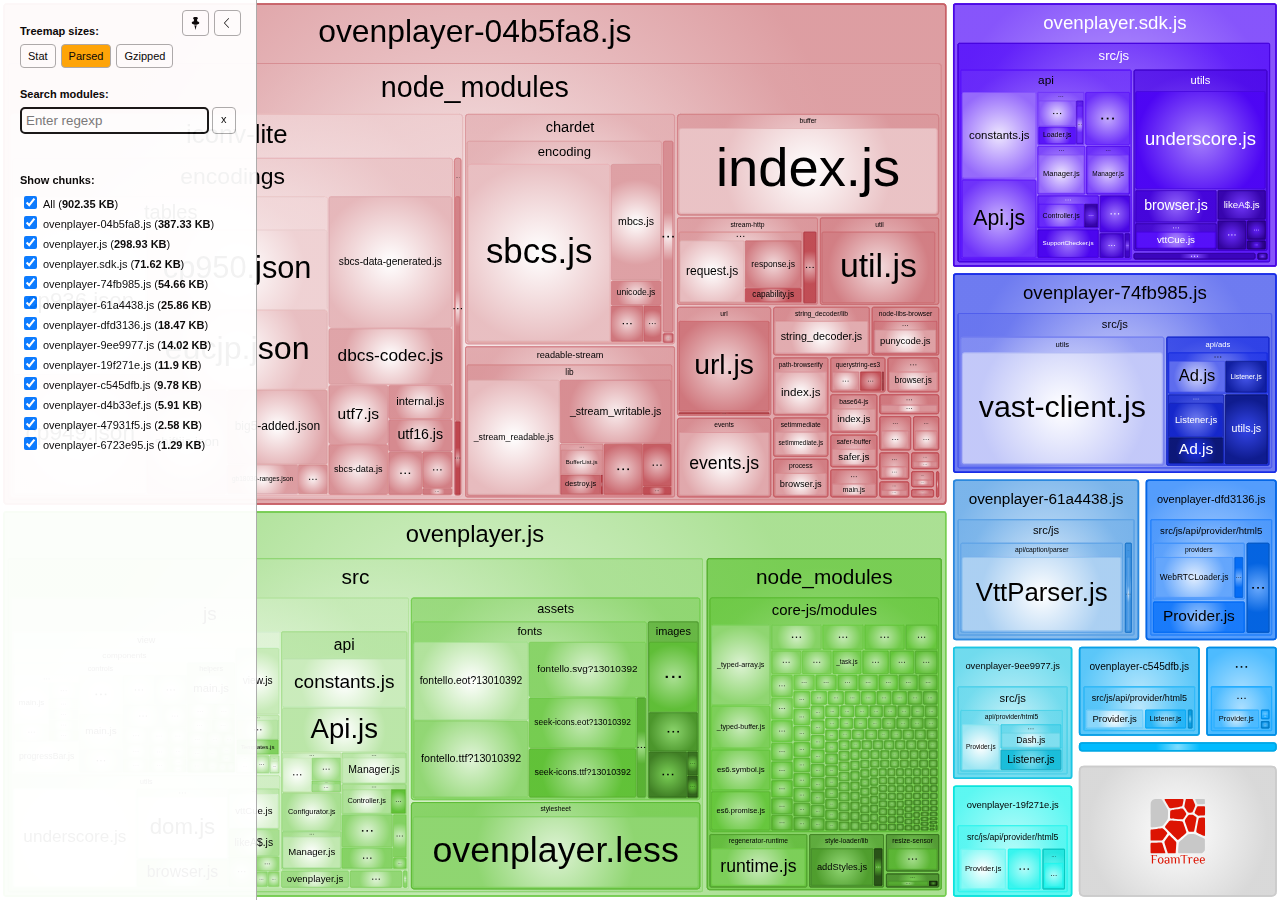
<file: static/OvenPlayer/dist/production/ovenplayer/report.html>
<!DOCTYPE html>
<html>
  <head>
    <meta charset="UTF-8"/>
    <meta name="viewport" content="width=device-width, initial-scale=1"/>
    <title>OvenPlayer [5 Mar 2021 at 18:41]</title>
    <link rel="shortcut icon" href="[data-uri]" type="image/x-icon" />

    <script>
      window.enableWebSocket = false;
    </script>
    
  <!-- viewer.js -->
  <script>
    !function(e){var t={};function n(r){if(t[r])return t[r].exports;var i=t[r]={i:r,l:!1,exports:{}};return e[r].call(i.exports,i,i.exports,n),i.l=!0,i.exports}n.m=e,n.c=t,n.d=function(e,t,r){n.o(e,t)||Object.defineProperty(e,t,{enumerable:!0,get:r})},n.r=function(e){"undefined"!=typeof Symbol&&Symbol.toStringTag&&Object.defineProperty(e,Symbol.toStringTag,{value:"Module"}),Object.defineProperty(e,"__esModule",{value:!0})},n.t=function(e,t){if(1&t&&(e=n(e)),8&t)return e;if(4&t&&"object"==typeof e&&e&&e.__esModule)return e;var r=Object.create(null);if(n.r(r),Object.defineProperty(r,"default",{enumerable:!0,value:e}),2&t&&"string"!=typeof e)for(var i in e)n.d(r,i,function(t){return e[t]}.bind(null,i));return r},n.n=function(e){var t=e&&e.__esModule?function(){return e.default}:function(){return e};return n.d(t,"a",t),t},n.o=function(e,t){return Object.prototype.hasOwnProperty.call(e,t)},n.p="/",n(n.s=69)}([function(e,t,n){var r;
/*!
  Copyright (c) 2017 Jed Watson.
  Licensed under the MIT License (MIT), see
  http://jedwatson.github.io/classnames
*/!function(){"use strict";var n={}.hasOwnProperty;function i(){for(var e=[],t=0;t<arguments.length;t++){var r=arguments[t];if(r){var o=typeof r;if("string"===o||"number"===o)e.push(r);else if(Array.isArray(r)&&r.length){var a=i.apply(null,r);a&&e.push(a)}else if("object"===o)for(var s in r)n.call(r,s)&&r[s]&&e.push(s)}}return e.join(" ")}e.exports?(i.default=i,e.exports=i):void 0===(r=function(){return i}.apply(t,[]))||(e.exports=r)}()},function(e,t,n){var r=n(40);"string"==typeof r&&(r=[[e.i,r,""]]);var i={hmr:!0,transform:void 0,insertInto:void 0};n(3)(r,i);r.locals&&(e.exports=r.locals)},function(e,t,n){"use strict";e.exports=function(e){var t=[];return t.toString=function(){return this.map((function(t){var n=function(e,t){var n=e[1]||"",r=e[3];if(!r)return n;if(t&&"function"==typeof btoa){var i=(a=r,"/*# sourceMappingURL=data:application/json;charset=utf-8;base64,"+btoa(unescape(encodeURIComponent(JSON.stringify(a))))+" */"),o=r.sources.map((function(e){return"/*# sourceURL="+r.sourceRoot+e+" */"}));return[n].concat(o).concat([i]).join("\n")}var a;return[n].join("\n")}(t,e);return t[2]?"@media "+t[2]+"{"+n+"}":n})).join("")},t.i=function(e,n){"string"==typeof e&&(e=[[null,e,""]]);for(var r={},i=0;i<this.length;i++){var o=this[i][0];null!=o&&(r[o]=!0)}for(i=0;i<e.length;i++){var a=e[i];null!=a[0]&&r[a[0]]||(n&&!a[2]?a[2]=n:n&&(a[2]="("+a[2]+") and ("+n+")"),t.push(a))}},t}},function(e,t,n){var r,i,o={},a=(r=function(){return window&&document&&document.all&&!window.atob},function(){return void 0===i&&(i=r.apply(this,arguments)),i}),s=function(e,t){return t?t.querySelector(e):document.querySelector(e)},u=function(e){var t={};return function(e,n){if("function"==typeof e)return e();if(void 0===t[e]){var r=s.call(this,e,n);if(window.HTMLIFrameElement&&r instanceof window.HTMLIFrameElement)try{r=r.contentDocument.head}catch(i){r=null}t[e]=r}return t[e]}}(),l=null,c=0,h=[],f=n(29);function d(e,t){for(var n=0;n<e.length;n++){var r=e[n],i=o[r.id];if(i){i.refs++;for(var a=0;a<i.parts.length;a++)i.parts[a](r.parts[a]);for(;a<r.parts.length;a++)i.parts.push(m(r.parts[a],t))}else{var s=[];for(a=0;a<r.parts.length;a++)s.push(m(r.parts[a],t));o[r.id]={id:r.id,refs:1,parts:s}}}}function p(e,t){for(var n=[],r={},i=0;i<e.length;i++){var o=e[i],a=t.base?o[0]+t.base:o[0],s={css:o[1],media:o[2],sourceMap:o[3]};r[a]?r[a].parts.push(s):n.push(r[a]={id:a,parts:[s]})}return n}function g(e,t){var n=u(e.insertInto);if(!n)throw new Error("Couldn't find a style target. This probably means that the value for the 'insertInto' parameter is invalid.");var r=h[h.length-1];if("top"===e.insertAt)r?r.nextSibling?n.insertBefore(t,r.nextSibling):n.appendChild(t):n.insertBefore(t,n.firstChild),h.push(t);else if("bottom"===e.insertAt)n.appendChild(t);else{if("object"!=typeof e.insertAt||!e.insertAt.before)throw new Error("[Style Loader]\n\n Invalid value for parameter 'insertAt' ('options.insertAt') found.\n Must be 'top', 'bottom', or Object.\n (https://github.com/webpack-contrib/style-loader#insertat)\n");var i=u(e.insertAt.before,n);n.insertBefore(t,i)}}function b(e){if(null===e.parentNode)return!1;e.parentNode.removeChild(e);var t=h.indexOf(e);t>=0&&h.splice(t,1)}function v(e){var t=document.createElement("style");if(void 0===e.attrs.type&&(e.attrs.type="text/css"),void 0===e.attrs.nonce){var r=function(){0;return n.nc}();r&&(e.attrs.nonce=r)}return y(t,e.attrs),g(e,t),t}function y(e,t){Object.keys(t).forEach((function(n){e.setAttribute(n,t[n])}))}function m(e,t){var n,r,i,o;if(t.transform&&e.css){if(!(o="function"==typeof t.transform?t.transform(e.css):t.transform.default(e.css)))return function(){};e.css=o}if(t.singleton){var a=c++;n=l||(l=v(t)),r=C.bind(null,n,a,!1),i=C.bind(null,n,a,!0)}else e.sourceMap&&"function"==typeof URL&&"function"==typeof URL.createObjectURL&&"function"==typeof URL.revokeObjectURL&&"function"==typeof Blob&&"function"==typeof btoa?(n=function(e){var t=document.createElement("link");return void 0===e.attrs.type&&(e.attrs.type="text/css"),e.attrs.rel="stylesheet",y(t,e.attrs),g(e,t),t}(t),r=T.bind(null,n,t),i=function(){b(n),n.href&&URL.revokeObjectURL(n.href)}):(n=v(t),r=S.bind(null,n),i=function(){b(n)});return r(e),function(t){if(t){if(t.css===e.css&&t.media===e.media&&t.sourceMap===e.sourceMap)return;r(e=t)}else i()}}e.exports=function(e,t){if("undefined"!=typeof DEBUG&&DEBUG&&"object"!=typeof document)throw new Error("The style-loader cannot be used in a non-browser environment");(t=t||{}).attrs="object"==typeof t.attrs?t.attrs:{},t.singleton||"boolean"==typeof t.singleton||(t.singleton=a()),t.insertInto||(t.insertInto="head"),t.insertAt||(t.insertAt="bottom");var n=p(e,t);return d(n,t),function(e){for(var r=[],i=0;i<n.length;i++){var a=n[i];(s=o[a.id]).refs--,r.push(s)}e&&d(p(e,t),t);for(i=0;i<r.length;i++){var s;if(0===(s=r[i]).refs){for(var u=0;u<s.parts.length;u++)s.parts[u]();delete o[s.id]}}}};var x,w=(x=[],function(e,t){return x[e]=t,x.filter(Boolean).join("\n")});function C(e,t,n,r){var i=n?"":r.css;if(e.styleSheet)e.styleSheet.cssText=w(t,i);else{var o=document.createTextNode(i),a=e.childNodes;a[t]&&e.removeChild(a[t]),a.length?e.insertBefore(o,a[t]):e.appendChild(o)}}function S(e,t){var n=t.css,r=t.media;if(r&&e.setAttribute("media",r),e.styleSheet)e.styleSheet.cssText=n;else{for(;e.firstChild;)e.removeChild(e.firstChild);e.appendChild(document.createTextNode(n))}}function T(e,t,n){var r=n.css,i=n.sourceMap,o=void 0===t.convertToAbsoluteUrls&&i;(t.convertToAbsoluteUrls||o)&&(r=f(r)),i&&(r+="\n/*# sourceMappingURL=data:application/json;base64,"+btoa(unescape(encodeURIComponent(JSON.stringify(i))))+" */");var a=new Blob([r],{type:"text/css"}),s=e.href;e.href=URL.createObjectURL(a),s&&URL.revokeObjectURL(s)}},function(e,t,n){var r=n(32);"string"==typeof r&&(r=[[e.i,r,""]]);var i={hmr:!0,transform:void 0,insertInto:void 0};n(3)(r,i);r.locals&&(e.exports=r.locals)},function(e,t,n){"use strict";
/**
 * filesize
 *
 * @copyright 2018 Jason Mulligan <jason.mulligan@avoidwork.com>
 * @license BSD-3-Clause
 * @version 3.6.1
 */!function(t){var n=/^(b|B)$/,r={iec:{bits:["b","Kib","Mib","Gib","Tib","Pib","Eib","Zib","Yib"],bytes:["B","KiB","MiB","GiB","TiB","PiB","EiB","ZiB","YiB"]},jedec:{bits:["b","Kb","Mb","Gb","Tb","Pb","Eb","Zb","Yb"],bytes:["B","KB","MB","GB","TB","PB","EB","ZB","YB"]}},i={iec:["","kibi","mebi","gibi","tebi","pebi","exbi","zebi","yobi"],jedec:["","kilo","mega","giga","tera","peta","exa","zetta","yotta"]};function o(e){var t=arguments.length>1&&void 0!==arguments[1]?arguments[1]:{},o=[],a=0,s=void 0,u=void 0,l=void 0,c=void 0,h=void 0,f=void 0,d=void 0,p=void 0,g=void 0,b=void 0,v=void 0,y=void 0,m=void 0,x=void 0,w=void 0;if(isNaN(e))throw new Error("Invalid arguments");return l=!0===t.bits,v=!0===t.unix,u=t.base||2,b=void 0!==t.round?t.round:v?1:2,y=void 0!==t.separator&&t.separator||"",m=void 0!==t.spacer?t.spacer:v?"":" ",w=t.symbols||t.suffixes||{},x=2===u&&t.standard||"jedec",g=t.output||"string",h=!0===t.fullform,f=t.fullforms instanceof Array?t.fullforms:[],s=void 0!==t.exponent?t.exponent:-1,c=u>2?1e3:1024,(d=(p=Number(e))<0)&&(p=-p),(-1===s||isNaN(s))&&(s=Math.floor(Math.log(p)/Math.log(c)))<0&&(s=0),s>8&&(s=8),0===p?(o[0]=0,o[1]=v?"":r[x][l?"bits":"bytes"][s]):(a=p/(2===u?Math.pow(2,10*s):Math.pow(1e3,s)),l&&(a*=8)>=c&&s<8&&(a/=c,s++),o[0]=Number(a.toFixed(s>0?b:0)),o[1]=10===u&&1===s?l?"kb":"kB":r[x][l?"bits":"bytes"][s],v&&(o[1]="jedec"===x?o[1].charAt(0):s>0?o[1].replace(/B$/,""):o[1],n.test(o[1])&&(o[0]=Math.floor(o[0]),o[1]=""))),d&&(o[0]=-o[0]),o[1]=w[o[1]]||o[1],"array"===g?o:"exponent"===g?s:"object"===g?{value:o[0],suffix:o[1],symbol:o[1]}:(h&&(o[1]=f[s]?f[s]:i[x][s]+(l?"bit":"byte")+(1===o[0]?"":"s")),y.length>0&&(o[0]=o[0].toString().replace(".",y)),o.join(m))}o.partial=function(e){return function(t){return o(t,e)}},e.exports=o}("undefined"!=typeof window&&window)},function(e,t,n){var r=n(48);"string"==typeof r&&(r=[[e.i,r,""]]);var i={hmr:!0,transform:void 0,insertInto:void 0};n(3)(r,i);r.locals&&(e.exports=r.locals)},function(e,t,n){var r=n(37);"string"==typeof r&&(r=[[e.i,r,""]]);var i={hmr:!0,transform:void 0,insertInto:void 0};n(3)(r,i);r.locals&&(e.exports=r.locals)},function(e,t,n){var r=n(59),i=n(14),o=/[&<>"']/g,a=RegExp(o.source);e.exports=function(e){return(e=i(e))&&a.test(e)?e.replace(o,r):e}},function(e,t,n){var r=n(30);"string"==typeof r&&(r=[[e.i,r,""]]);var i={hmr:!0,transform:void 0,insertInto:void 0};n(3)(r,i);r.locals&&(e.exports=r.locals)},function(e,t,n){var r=n(31);"string"==typeof r&&(r=[[e.i,r,""]]);var i={hmr:!0,transform:void 0,insertInto:void 0};n(3)(r,i);r.locals&&(e.exports=r.locals)},function(e,t,n){var r=n(36);"string"==typeof r&&(r=[[e.i,r,""]]);var i={hmr:!0,transform:void 0,insertInto:void 0};n(3)(r,i);r.locals&&(e.exports=r.locals)},function(e,t,n){var r=n(61);"string"==typeof r&&(r=[[e.i,r,""]]);var i={hmr:!0,transform:void 0,insertInto:void 0};n(3)(r,i);r.locals&&(e.exports=r.locals)},function(e,t,n){var r=n(19).Symbol;e.exports=r},function(e,t,n){var r=n(56);e.exports=function(e){return null==e?"":r(e)}},function(e,t,n){var r=n(28);"string"==typeof r&&(r=[[e.i,r,""]]);var i={hmr:!0,transform:void 0,insertInto:void 0};n(3)(r,i);r.locals&&(e.exports=r.locals)},function(e,t,n){var r=n(38);"string"==typeof r&&(r=[[e.i,r,""]]);var i={hmr:!0,transform:void 0,insertInto:void 0};n(3)(r,i);r.locals&&(e.exports=r.locals)},function(e,t,n){var r=n(39);"string"==typeof r&&(r=[[e.i,r,""]]);var i={hmr:!0,transform:void 0,insertInto:void 0};n(3)(r,i);r.locals&&(e.exports=r.locals)},function(e,t){e.exports=function(e){var t=typeof e;return null!=e&&("object"==t||"function"==t)}},function(e,t,n){var r=n(42),i="object"==typeof self&&self&&self.Object===Object&&self,o=r||i||Function("return this")();e.exports=o},function(e,t,n){var r=n(44),i=n(47);e.exports=function(e){return"symbol"==typeof e||i(e)&&"[object Symbol]"==r(e)}},function(e,t){var n=RegExp("[\\u200d\\ud800-\\udfff\\u0300-\\u036f\\ufe20-\\ufe2f\\u20d0-\\u20ff\\ufe0e\\ufe0f]");e.exports=function(e){return n.test(e)}},function(e,t){
/**
 * Carrot Search FoamTree HTML5 (demo variant)
 * v3.4.5, 4fa198d722d767b68d0409e88290ea6de98d1eaa/4fa198d7, build FOAMTREE-SOFTWARE4-DIST-39, Jul 26, 2017
 * 
 * Carrot Search confidential.
 * Copyright 2002-2017, Carrot Search s.c, All Rights Reserved.
 */
!function(){var e,t=function(){var e,n=window.navigator.userAgent;try{window.localStorage.setItem("ftap5caavc","ftap5caavc"),window.localStorage.removeItem("ftap5caavc"),e=!0}catch(r){e=!1}return{of:function(){return/webkit/i.test(n)},mf:function(){return/Mac/.test(n)},lf:function(){return/iPad|iPod|iPhone/.test(n)},hf:function(){return/Android/.test(n)},ii:function(){return"ontouchstart"in window||!!window.DocumentTouch&&document instanceof window.DocumentTouch},hi:function(){return e},gi:function(){var e=document.createElement("canvas");return!(!e.getContext||!e.getContext("2d"))},Dd:function(e,n){return[].forEach&&t.gi()?e&&e():n&&n()}}}(),n=function(){function e(){return window.performance&&(window.performance.now||window.performance.mozNow||window.performance.msNow||window.performance.oNow||window.performance.webkitNow)||Date.now}var t=e();return{create:function(){return{now:(t=e(),function(){return t.call(window.performance)})};var t},now:function(){return t.call(window.performance)}}}();function r(){function r(){if(!u)throw"AF0";var e=n.now();0!==l&&(o.Kd=e-l),l=e,s=s.filter((function(e){return null!==e})),o.frames++;for(var t=0;t<s.length;t++){var r=s[t];null!==r&&(!0===r.ye.call(r.Yg)?s[t]=null:m.Sc(r.repeat)&&(r.repeat=r.repeat-1,0>=r.repeat&&(s[t]=null)))}s=s.filter((function(e){return null!==e})),u=!1,i(),0!==(e=n.now()-e)&&(o.Jd=e),o.totalTime+=e,o.Oe=1e3*o.frames/o.totalTime,l=0===s.length?0:n.now()}function i(){0<s.length&&!u&&(u=!0,a(r))}var o=this.rg={frames:0,totalTime:0,Jd:0,Kd:0,Oe:0};e=o;var a=t.lf()?function(e){window.setTimeout(e,0)}:window.requestAnimationFrame||window.webkitRequestAnimationFrame||window.mozRequestAnimationFrame||window.oRequestAnimationFrame||window.msRequestAnimationFrame||function(){var e=n.create();return function(t){var n=0;window.setTimeout((function(){var r=e.now();t(),n=e.now()-r}),16>n?16-n:0)}}(),s=[],u=!1,l=0;this.repeat=function(e,t,n){this.cancel(e),s.push({ye:e,Yg:n,repeat:t}),i()},this.d=function(e,t){this.repeat(e,1,t)},this.cancel=function(e){for(var t=0;t<s.length;t++){var n=s[t];null!==n&&n.ye===e&&(s[t]=null)}},this.k=function(){s=[]}}var i,o=t.Dd((function(){function e(){this.buffer=[],this.oa=0,this.Gc=m.extend({},s)}function t(e){return function(){var t,n=this.buffer,r=this.oa;for(n[r++]="call",n[r++]=e,n[r++]=arguments.length,t=0;t<arguments.length;t++)n[r++]=arguments[t];this.oa=r}}function n(e){return function(){return r[e].apply(r,arguments)}}(i=document.createElement("canvas")).width=1,i.height=1;var r=i.getContext("2d"),i=["font"],a="fillStyle globalAlpha globalCompositeOperation lineCap lineDashOffset lineJoin lineWidth miterLimit shadowBlur shadowColor shadowOffsetX shadowOffsetY strokeStyle textAlign textBaseline".split(" "),s={};return a.concat(i).forEach((function(e){s[e]=r[e]})),e.prototype.clear=function(){this.oa=0},e.prototype.Na=function(){return 0===this.oa},e.prototype.Ta=function(e){e instanceof o?function(e,t,n){for(var r=0,i=e.oa,o=e.buffer;r<n;)o[i++]=t[r++];e.oa=i}(e,this.buffer,this.oa):function(e,t,n,r){for(var i=0;i<n;)switch(t[i++]){case"set":e[t[i++]]=t[i++];break;case"setGlobalAlpha":e[t[i++]]=t[i++]*r;break;case"call":var o=t[i++];switch(t[i++]){case 0:e[o]();break;case 1:e[o](t[i++]);break;case 2:e[o](t[i++],t[i++]);break;case 3:e[o](t[i++],t[i++],t[i++]);break;case 4:e[o](t[i++],t[i++],t[i++],t[i++]);break;case 5:e[o](t[i++],t[i++],t[i++],t[i++],t[i++]);break;case 6:e[o](t[i++],t[i++],t[i++],t[i++],t[i++],t[i++]);break;case 7:e[o](t[i++],t[i++],t[i++],t[i++],t[i++],t[i++],t[i++]);break;case 8:e[o](t[i++],t[i++],t[i++],t[i++],t[i++],t[i++],t[i++],t[i++]);break;case 9:e[o](t[i++],t[i++],t[i++],t[i++],t[i++],t[i++],t[i++],t[i++],t[i++]);break;default:throw"CB0"}}}(e,this.buffer,this.oa,m.B(e.globalAlpha,1))},e.prototype.replay=e.prototype.Ta,e.prototype.d=function(){return new e},e.prototype.scratch=e.prototype.d,"arc arcTo beginPath bezierCurveTo clearRect clip closePath drawImage fill fillRect fillText lineTo moveTo putImageData quadraticCurveTo rect rotate scale setLineDash setTransform stroke strokeRect strokeText transform translate".split(" ").forEach((function(n){e.prototype[n]=t(n)})),["measureText","createLinearGradient","createRadialGradient","createPattern","getLineDash"].forEach((function(t){e.prototype[t]=n(t)})),["save","restore"].forEach((function(r){e.prototype[r]=function(e,t){return function(){e.apply(this,arguments),t.apply(this,arguments)}}(t(r),n(r))})),i.forEach((function(t){Object.defineProperty(e.prototype,t,{set:function(e){r[t]=e,this.Gc[t]=e;var n=this.buffer;n[this.oa++]="set",n[this.oa++]=t,n[this.oa++]=e},get:function(){return this.Gc[t]}})})),a.forEach((function(t){Object.defineProperty(e.prototype,t,{set:function(e){this.Gc[t]=e;var n=this.buffer;n[this.oa++]="globalAlpha"===t?"setGlobalAlpha":"set",n[this.oa++]=t,n[this.oa++]=e},get:function(){return this.Gc[t]}})})),e.prototype.roundRect=function(e,t,n,r,i){this.beginPath(),this.moveTo(e+i,t),this.lineTo(e+n-i,t),this.quadraticCurveTo(e+n,t,e+n,t+i),this.lineTo(e+n,t+r-i),this.quadraticCurveTo(e+n,t+r,e+n-i,t+r),this.lineTo(e+i,t+r),this.quadraticCurveTo(e,t+r,e,t+r-i),this.lineTo(e,t+i),this.quadraticCurveTo(e,t,e+i,t),this.closePath()},e.prototype.fillPolygonWithText=function(e,t,n,r,i){i||(i={});var a={sb:m.B(i.maxFontSize,D.Ea.sb),Zc:m.B(i.minFontSize,D.Ea.Zc),lineHeight:m.B(i.lineHeight,D.Ea.lineHeight),pb:m.B(i.horizontalPadding,D.Ea.pb),eb:m.B(i.verticalPadding,D.Ea.eb),tb:m.B(i.maxTotalTextHeight,D.Ea.tb),fontFamily:m.B(i.fontFamily,D.Ea.fontFamily),fontStyle:m.B(i.fontStyle,D.Ea.fontStyle),fontVariant:m.B(i.fontVariant,D.Ea.fontVariant),fontWeight:m.B(i.fontWeight,D.Ea.fontWeight),verticalAlign:m.B(i.verticalAlign,D.Ea.verticalAlign)},s=i.cache;if(s&&m.Q(i,"area")){s.jd||(s.jd=new o);var u=i.area,l=m.B(i.cacheInvalidationThreshold,.05);e=D.xe(a,this,r,e,z.q(e,{}),{x:t,y:n},i.allowForcedSplit||!1,i.allowEllipsis||!1,s,u,l,i.invalidateCache)}else e=D.Le(a,this,r,e,z.q(e,{}),{x:t,y:n},i.allowForcedSplit||!1,i.allowEllipsis||!1);return e.la?{fit:!0,lineCount:e.mc,fontSize:e.fontSize,box:{x:e.da.x,y:e.da.y,w:e.da.f,h:e.da.i},ellipsis:e.ec}:{fit:!1}},e})),a=t.Dd((function(){function e(e){this.O=e,this.d=[],this.Ib=[void 0],this.Nc=["#SIZE#px sans-serif"],this.Ld=[0],this.Md=[1],this.ie=[0],this.je=[0],this.ke=[0],this.Qd=[10],this.hc=[10],this.Sb=[this.Ib,this.Nc,this.hc,this.Ld,this.Md,this.ie,this.Qd,this.je,this.ke],this.ga=[1,0,0,1,0,0]}function t(e){var t=e.O,n=e.Sb[0].length-1;e.Ib[n]&&(t.setLineDash(e.Ib[n]),t.Tj=e.Ld[n]),t.miterLimit=e.Qd[n],t.lineWidth=e.Md[n],t.shadowBlur=e.ie[n],t.shadowOffsetX=e.je[n],t.shadowOffsetY=e.ke[n],t.font=e.Nc[n].replace("#SIZE#",e.hc[n].toString())}function n(e,t,n){return e*n[0]+t*n[2]+n[4]}function r(e,t,n){return e*n[1]+t*n[3]+n[5]}function i(e,t){for(var n=0;n<e.length;n++)e[n]*=t[0];return e}e.prototype.save=function(){this.d.push(this.ga.slice(0));for(var e=0;e<this.Sb.length;e++){var t=this.Sb[e];t.push(t[t.length-1])}this.O.save()},e.prototype.restore=function(){this.ga=this.d.pop();for(var e=0;e<this.Sb.length;e++)this.Sb[e].pop();this.O.restore(),t(this)},e.prototype.scale=function(e,n){(r=this.ga)[0]*=e,r[1]*=e,r[2]*=n,r[3]*=n;var r=this.ga,o=this.Sb,a=o[0].length-1,s=this.Ib[a];for(s&&i(s,r),s=2;s<o.length;s++){o[s][a]*=r[0]}t(this)},e.prototype.translate=function(e,t){var n=this.ga;n[4]+=n[0]*e+n[2]*t,n[5]+=n[1]*e+n[3]*t},["moveTo","lineTo"].forEach((function(t){e.prototype[t]=function(e){return function(t,i){var o=this.ga;return this.O[e].call(this.O,n(t,i,o),r(t,i,o))}}(t)})),["clearRect","fillRect","strokeRect","rect"].forEach((function(t){e.prototype[t]=function(e){return function(t,i,o,a){var s=this.ga;return this.O[e].call(this.O,n(t,i,s),r(t,i,s),o*s[0],a*s[3])}}(t)})),"fill stroke beginPath closePath clip createImageData createPattern getImageData putImageData getLineDash setLineDash".split(" ").forEach((function(t){e.prototype[t]=function(e){return function(){return this.O[e].apply(this.O,arguments)}}(t)})),[{vb:"lineDashOffset",zb:function(e){return e.Ld}},{vb:"lineWidth",zb:function(e){return e.Md}},{vb:"miterLimit",zb:function(e){return e.Qd}},{vb:"shadowBlur",zb:function(e){return e.ie}},{vb:"shadowOffsetX",zb:function(e){return e.je}},{vb:"shadowOffsetY",zb:function(e){return e.ke}}].forEach((function(t){Object.defineProperty(e.prototype,t.vb,{set:function(e){var n=t.zb(this);e*=this.ga[0],n[n.length-1]=e,this.O[t.vb]=e}})}));var o=/(\d+(?:\.\d+)?)px/;return Object.defineProperty(e.prototype,"font",{set:function(e){var t=o.exec(e);if(1<t.length){var n=this.hc.length-1;this.hc[n]=parseFloat(t[1]),this.Nc[n]=e.replace(o,"#SIZE#px"),this.O.font=this.Nc[n].replace("#SIZE#",(this.hc[n]*this.ga[0]).toString())}}}),"fillStyle globalAlpha globalCompositeOperation lineCap lineJoin shadowColor strokeStyle textAlign textBaseline".split(" ").forEach((function(t){Object.defineProperty(e.prototype,t,{set:function(e){this.O[t]=e}})})),e.prototype.arc=function(e,t,i,o,a,s){var u=this.ga;this.O.arc(n(e,t,u),r(e,t,u),i*u[0],o,a,s)},e.prototype.arcTo=function(e,t,i,o,a){var s=this.ga;this.O.arc(n(e,t,s),r(e,t,s),n(i,o,s),r(i,o,s),a*s[0])},e.prototype.bezierCurveTo=function(e,t,i,o,a,s){var u=this.ga;this.O.bezierCurveTo(n(e,t,u),r(e,t,u),n(i,o,u),r(i,o,u),n(a,s,u),r(a,s,u))},e.prototype.drawImage=function(e,t,i,o,a,s,u,l,c){function h(t,i,o,a){d.push(n(t,i,f)),d.push(r(t,i,f)),o=m.V(o)?e.width:o,a=m.V(a)?e.height:a,d.push(o*f[0]),d.push(a*f[3])}var f=this.ga,d=[e];m.V(s)?h(t,i,o,a):h(s,u,l,c),this.O.drawImage.apply(this.O,d)},e.prototype.quadraticCurveTo=function(e,t,i,o){var a=this.ga;this.O.quadraticCurveTo(n(e,t,a),r(e,t,a),n(i,o,a),r(i,o,a))},e.prototype.fillText=function(e,t,i,o){var a=this.ga;this.O.fillText(e,n(t,i,a),r(t,i,a),m.Sc(o)?o*a[0]:1e20)},e.prototype.setLineDash=function(e){e=i(e.slice(0),this.ga),this.Ib[this.Ib.length-1]=e,this.O.setLineDash(e)},e})),s=(i=!t.of()||t.lf()||t.hf()?1:7,{eh:function(){function e(e){e.beginPath(),u.le(e,l)}(a=document.createElement("canvas")).width=800,a.height=600;var t,r=a.getContext("2d"),o=a.width,a=a.height,s=0,l=[{x:0,y:100}];for(t=1;6>=t;t++)s=2*t*Math.PI/6,l.push({x:0+100*Math.sin(s),y:0+100*Math.cos(s)});t={polygonPlainFill:[e,function(e){e.fillStyle="rgb(255, 0, 0)",e.fill()}],polygonPlainStroke:[e,function(e){e.strokeStyle="rgb(128, 0, 0)",e.lineWidth=2,e.closePath(),e.stroke()}],polygonGradientFill:[e,function(e){var t=e.createRadialGradient(0,0,10,0,0,60);t.addColorStop(0,"rgb(255, 0, 0)"),t.addColorStop(1,"rgb(255, 255, 0)"),e.fillStyle=t,e.fill()}],polygonGradientStroke:[e,function(e){var t=e.createLinearGradient(-100,-100,100,100);t.addColorStop(0,"rgb(224, 0, 0)"),t.addColorStop(1,"rgb(32, 0, 0)"),e.strokeStyle=t,e.lineWidth=2,e.closePath(),e.stroke()}],polygonExposureShadow:[e,function(e){e.shadowBlur=50,e.shadowColor="rgba(0, 0, 0, 1)",e.fillStyle="rgba(0, 0, 0, 1)",e.globalCompositeOperation="source-over",e.fill(),e.shadowBlur=0,e.shadowColor="transparent",e.globalCompositeOperation="destination-out",e.fill()}],labelPlainFill:[function(e){e.fillStyle="#000",e.font="24px sans-serif",e.textAlign="center"},function(e){e.fillText("Some text",0,-16),e.fillText("for testing purposes",0,16)}]},s=100/Object.keys(t).length;var c,h=n.now(),f={};for(c in t){var d,p=t[c],g=n.now(),b=0;do{for(r.save(),r.translate(Math.random()*o,Math.random()*a),d=3*Math.random()+.5,r.scale(d,d),d=0;d<p.length;d++)p[d](r);r.restore(),b++,d=n.now()}while(d-g<s);f[c]=i*(d-g)/b}return f.total=n.now()-h,f}}),u={le:function(e,t){var n=t[0];e.moveTo(n.x,n.y);for(var r=t.length-1;0<r;r--)n=t[r],e.lineTo(n.x,n.y)},rj:function(e,t,n,r){var i,o,a,s,u,l=[],c=0,h=t.length;for(a=0;a<h;a++)i=t[a],o=t[(a+1)%h],i=z.d(i,o),i=Math.sqrt(i),l.push(i),c+=i;n=r*(n+.5*r*c/h),r={};c={};var f={};for(a=0;a<h;a++)i=t[a],o=t[(a+1)%h],s=t[(a+2)%h],u=l[(a+1)%h],u=Math.min(.5,n/u),z.Aa(1-u,o,s,c),z.Aa(u,o,s,f),0==a&&(s=Math.min(.5,n/l[0]),z.Aa(s,i,o,r),e.moveTo(r.x,r.y)),e.quadraticCurveTo(o.x,o.y,c.x,c.y),e.lineTo(f.x,f.y);return!0}};function l(e){function t(e){c[e].style.opacity=f*h[e]}function n(e){e.width=Math.round(o*e.n),e.height=Math.round(a*e.n)}function r(){return/relative|absolute|fixed/.test(window.getComputedStyle(i,null).getPropertyValue("position"))}var i,o,a,s,u,l=[],c={},h={},f=0;this.H=function(t){i=t,r()||(i.style.position="relative"),0!=i.clientWidth&&0!=i.clientHeight||I.Pa("element has zero dimensions: "+i.clientWidth+" x "+i.clientHeight+"."),i.innerHTML="",o=i.clientWidth,a=i.clientHeight,s=0!==o?o:void 0,u=0!==a?a:void 0,"embedded"===i.getAttribute("data-foamtree")&&I.Pa("visualization already embedded in the element."),i.setAttribute("data-foamtree","embedded"),e.c.p("stage:initialized",this,i,o,a)},this.lb=function(){i.removeAttribute("data-foamtree"),l=[],c={},e.c.p("stage:disposed",this,i)},this.k=function(){if(r()||(i.style.position="relative"),o=i.clientWidth,a=i.clientHeight,0!==o&&0!==a&&(o!==s||a!==u)){for(var t=l.length-1;0<=t;t--)n(l[t]);e.c.p("stage:resized",s,u,o,a),s=o,u=a}},this.fj=function(e,t){e.n=t,n(e)},this.oc=function(r,o,a){var s=document.createElement("canvas");return s.setAttribute("style","position: absolute; top: 0; bottom: 0; left: 0; right: 0; width: 100%; height: 100%; -webkit-touch-callout: none; -webkit-user-select: none; -moz-user-select: none; -ms-user-select: none; user-select: none;"),s.n=o,n(s),l.push(s),c[r]=s,h[r]=1,t(r),a||i.appendChild(s),e.c.p("stage:newLayer",r,s),s},this.kc=function(e,n){return m.V(n)||(h[e]=n,t(e)),h[e]},this.d=function(e){return m.V(e)||(f=e,m.Ga(c,(function(e,n){t(n)}))),f}}function c(e){function t(e,t,n){return y=!0,p.x=0,p.y=0,g.x=0,g.y=0,a=f,s.x=d.x,s.y=d.y,t(),u*=e,l=n?u/a:e,l=Math.max(.25/a,l),!0}function n(e,t){return t.x=e.x/f+d.x,t.y=e.y/f+d.y,t}function r(e,t,n,r,i,o,a,s,u){var l=(e-n)*(o-s)-(t-r)*(i-a);return!(1e-5>Math.abs(l))&&(u.x=((e*r-t*n)*(i-a)-(e-n)*(i*s-o*a))/l,u.y=((e*r-t*n)*(o-s)-(t-r)*(i*s-o*a))/l,!0)}var i,o,a=1,s={x:0,y:0},u=1,l=1,c=1,h={x:0,y:0},f=1,d={x:0,y:0},p={x:0,y:0},g={x:0,y:0},b={x:0,y:0,f:0,i:0},v={x:0,y:0,f:0,i:0,scale:1},y=!0;e.c.j("stage:initialized",(function(e,t,n,r){i=n,o=r,b.x=0,b.y=0,b.f=n,b.i=r,v.x=0,v.y=0,v.f=n,v.i=r,v.scale=1})),e.c.j("stage:resized",(function(e,t,n,r){function a(e){e.x*=l,e.y*=c}function u(e){a(e),e.f*=l,e.i*=c}i=n,o=r;var l=n/e,c=r/t;a(s),a(d),a(h),a(p),a(g),u(b),u(v)})),this.Yb=function(e,r){return t(r,(function(){n(e,h)}),!0)},this.Y=function(e,n){if(1==Math.round(1e4*n)/1e4){var i=b.x-d.x,o=b.y-d.y;return t(1,(function(){}),!0),this.d(-i,-o)}return t(n,(function(){for(var t=!1;!t;){t=Math.random();var n=Math.random(),i=Math.random(),o=Math.random();t=r(e.x+t*e.f,e.y+n*e.i,b.x+t*b.f,b.y+n*b.i,e.x+i*e.f,e.y+o*e.i,b.x+i*b.f,b.y+o*b.i,h)}}),!0)},this.sc=function(e,n){var a,s,u,l;return(a=e.f/e.i)<(s=i/o)?(u=e.i*s,l=e.i,a=e.x-.5*(u-e.f),s=e.y):a>s?(u=e.f,l=e.f*o/i,a=e.x,s=e.y-.5*(l-e.i)):(a=e.x,s=e.y,u=e.f,l=e.i),a-=u*n,u*=1+2*n,r(a,s-=l*n,d.x,d.y,a+u,s,d.x+i/f,d.y,h)?t(i/f/u,m.ta,!1):(y=!1,this.d(f*(d.x-a),f*(d.y-s)))},this.d=function(e,t){var n=Math.round(1e4*e)/1e4,r=Math.round(1e4*t)/1e4;return g.x+=n/f,g.y+=r/f,0!==n||0!==r},this.reset=function(e){return e&&this.content(0,0,i,o),this.Y({x:b.x+d.x,y:b.y+d.y,f:b.f/f,i:b.i/f},c/u)},this.Qb=function(e){c=Math.min(1,Math.round(1e4*(e||u))/1e4)},this.k=function(){return d.x<b.x?(b.x-d.x)*f:d.x+i/f>b.x+b.f?-(d.x+i/f-b.x-b.f)*f:0},this.A=function(){return d.y<b.y?(b.y-d.y)*f:d.y+o/f>b.y+b.i?-(d.y+o/f-b.y-b.i)*f:0},this.update=function(e){var t=Math.abs(Math.log(l));6>t?t=2:(t/=4,t+=3*t*(1<l?e:1-e)),t=1<l?Math.pow(e,t):1-Math.pow(1-e,t),f=a*(t=(y?t:1)*(l-1)+1),d.x=h.x-(h.x-s.x)/t,d.y=h.y-(h.y-s.y)/t,d.x-=p.x*(1-e)+g.x*e,d.y-=p.y*(1-e)+g.y*e,1===e&&(p.x=g.x,p.y=g.y),v.x=d.x,v.y=d.y,v.f=i/f,v.i=o/f,v.scale=f},this.S=function(e){return e.x=v.x,e.y=v.y,e.scale=v.scale,e},this.absolute=function(e,t){return n(e,t||{})},this.nd=function(e,t){var n=t||{};return n.x=(e.x-d.x)*f,n.y=(e.y-d.y)*f,n},this.Hc=function(e){return this.scale()<c/e},this.Rd=function(){return m.Fd(f,1)},this.scale=function(){return Math.round(1e4*f)/1e4},this.content=function(e,t,n,r){b.x=e,b.y=t,b.f=n,b.i=r},this.Jc=function(e,t){var n;for(n=e.length-1;0<=n;n--){var r=e[n];r.save(),r.scale(f,f),r.translate(-d.x,-d.y)}for(t(v),n=e.length-1;0<=n;n--)(r=e[n]).restore()}}var h=new function(){function e(e){if("hsl"==e.model||"hsla"==e.model)return e;var t,n=e.r/=255,r=e.g/=255,i=e.b/=255,o=Math.max(n,r,i),a=(o+(u=Math.min(n,r,i)))/2;if(o==u)t=u=0;else{var s=o-u,u=.5<a?s/(2-o-u):s/(o+u);switch(o){case n:t=(r-i)/s+(r<i?6:0);break;case r:t=(i-n)/s+2;break;case i:t=(n-r)/s+4}t/=6}return e.h=360*t,e.s=100*u,e.l=100*a,e.model="hsl",e}var t={h:0,s:0,l:0,a:1,model:"hsla"};this.Ba=function(n){return m.Tc(n)?e(h.Hg(n)):m.jc(n)?e(n):t},this.Hg=function(e){var n;return(n=/rgba\(\s*([^,\s]+)\s*,\s*([^,\s]+)\s*,\s*([^,\s]+)\s*,\s*([^,\s]+)\s*\)/.exec(e))&&5==n.length?{r:parseFloat(n[1]),g:parseFloat(n[2]),b:parseFloat(n[3]),a:parseFloat(n[4]),model:"rgba"}:(n=/hsla\(\s*([^,\s]+)\s*,\s*([^,%\s]+)%\s*,\s*([^,\s%]+)%\s*,\s*([^,\s]+)\s*\)/.exec(e))&&5==n.length?{h:parseFloat(n[1]),s:parseFloat(n[2]),l:parseFloat(n[3]),a:parseFloat(n[4]),model:"hsla"}:(n=/rgb\(\s*([^,\s]+)\s*,\s*([^,\s]+)\s*,\s*([^,\s]+)\s*\)/.exec(e))&&4==n.length?{r:parseFloat(n[1]),g:parseFloat(n[2]),b:parseFloat(n[3]),a:1,model:"rgb"}:(n=/hsl\(\s*([^,\s]+)\s*,\s*([^,\s%]+)%\s*,\s*([^,\s%]+)%\s*\)/.exec(e))&&4==n.length?{h:parseFloat(n[1]),s:parseFloat(n[2]),l:parseFloat(n[3]),a:1,model:"hsl"}:(n=/#([0-9a-fA-F]{2})([0-9a-fA-F]{2})([0-9a-fA-F]{2})/.exec(e))&&4==n.length?{r:parseInt(n[1],16),g:parseInt(n[2],16),b:parseInt(n[3],16),a:1,model:"rgb"}:(n=/#([0-9a-fA-F])([0-9a-fA-F])([0-9a-fA-F])/.exec(e))&&4==n.length?{r:17*parseInt(n[1],16),g:17*parseInt(n[2],16),b:17*parseInt(n[3],16),a:1,model:"rgb"}:t},this.Cg=function(e){function t(e,t,n){return 0>n&&(n+=1),1<n&&(n-=1),n<1/6?e+6*(t-e)*n:.5>n?t:n<2/3?e+(t-e)*(2/3-n)*6:e}if("rgb"==e.model||"rgba"==e.model)return Math.sqrt(e.r*e.r*.241+e.g*e.g*.691+e.b*e.b*.068)/255;var n,r;n=e.l/100;var i=e.s/100;if(r=e.h/360,0==e.Wj)n=e=r=n;else{var o=2*n-(i=.5>n?n*(1+i):n+i-n*i);n=t(o,i,r+1/3),e=t(o,i,r),r=t(o,i,r-1/3)}return Math.sqrt(65025*n*n*.241+65025*e*e*.691+65025*r*r*.068)/255},this.Ng=function(e){if(m.Tc(e))return e;if(!m.jc(e))return"#000";switch(e.model){case"hsla":return h.Ig(e);case"hsl":return h.Ac(e);case"rgba":return h.Lg(e);case"rgb":return h.Kg(e);default:return"#000"}},this.Lg=function(e){return"rgba("+(.5+e.r|0)+","+(.5+e.g|0)+","+(.5+e.b|0)+","+e.a+")"},this.Kg=function(e){return"rgba("+(.5+e.r|0)+","+(.5+e.g|0)+","+(.5+e.b|0)+")"},this.Ig=function(e){return"hsla("+(.5+e.h|0)+","+(.5+e.s|0)+"%,"+(.5+e.l|0)+"%,"+e.a+")"},this.Ac=function(e){return"hsl("+(.5+e.h|0)+","+(.5+e.s|0)+"%,"+(.5+e.l|0)+"%)"},this.Y=function(e,t,n){return"hsl("+(.5+e|0)+","+(.5+t|0)+"%,"+(.5+n|0)+"%)"}};function f(){var e,t=!1,n=[],r=this,i=new function(){this.N=function(i){return i&&(t?i.apply(r,e):n.push(i)),this},this.ih=function(e){return r=e,{then:this.N}}};this.J=function(){e=arguments;for(var i=0;i<n.length;i++)n[i].apply(r,e);return t=!0,this},this.L=function(){return i}}function d(e){var t=new f,n=e.length;if(0<e.length)for(var r=e.length-1;0<=r;r--)e[r].N((function(){0==--n&&t.J()}));else t.J();return t.L()}function p(e){var t=0;this.d=function(){t++},this.k=function(){0===--t&&e()},this.clear=function(){t=0},this.A=function(){return 0===t}}var g=function(e,t,n,r){return r=r||{},e=e.getBoundingClientRect(),r.x=t-e.left,r.y=n-e.top,r};function b(){var e=document,t={};this.addEventListener=function(n,r){var i=t[n];i||(i=[],t[n]=i),i.push(r),e.addEventListener(n,r)},this.d=function(){m.Ga(t,(function(t,n){for(var r=t.length-1;0<=r;r--)e.removeEventListener(n,t[r])}))}}function v(e){function n(e){return function(t){r(t)&&e.apply(this,arguments)}}function r(t){for(t=t.target;t;){if(t===e)return!0;t=t.parentElement}return!1}function i(e,t,n){o(e,n=n||{});for(var r=0;r<t.length;r++)t[r].call(e.target,n);return(void 0===n.Mb&&n.zi||"prevent"===n.Mb)&&e.preventDefault(),n}function o(t,n){return g(e,t.clientX,t.clientY,n),n.altKey=t.altKey,n.metaKey=t.metaKey,n.ctrlKey=t.ctrlKey,n.shiftKey=t.shiftKey,n.xb=3===t.which,n}var a=new b,s=[],u=[],l=[],c=[],h=[],f=[],d=[],p=[],v=[],y=[],m=[];this.d=function(e){s.push(e)},this.k=function(e){h.push(e)},this.ya=function(e){u.push(e)},this.Ba=function(e){l.push(e)},this.Pa=function(e){c.push(e)},this.Aa=function(e){m.push(e)},this.za=function(e){f.push(e)},this.Ja=function(e){d.push(e)},this.Y=function(e){p.push(e)},this.A=function(e){v.push(e)},this.S=function(e){y.push(e)},this.lb=function(){a.d()};var x,w,C,S,T={x:0,y:0},M={x:0,y:0},k=!1,j=!1;a.addEventListener("mousedown",n((function(t){if(t.target!==e){var n=i(t,l);M.x=n.x,M.y=n.y,T.x=n.x,T.y=n.y,k=!0,i(t,p),w=!1,x=window.setTimeout((function(){100>z.d(T,n)&&(window.clearTimeout(S),i(t,u),w=!0)}),400)}}))),a.addEventListener("mouseup",(function(e){if(i(e,c),k){if(j&&i(e,y),window.clearTimeout(x),!w&&!j&&r(e)){var t=function(e){var t={};return t.x=e.pageX,t.y=e.pageY,t}(e);C&&100>z.d(t,C)?i(e,h):i(e,s),C=t,S=window.setTimeout((function(){C=null}),350)}j=k=!1}})),a.addEventListener("mousemove",(function(e){var t=o(e,{});r(e)&&i(e,f,{type:"move"}),T.x=t.x,T.y=t.y,k&&!j&&100<z.d(M,T)&&(j=!0),j&&i(e,v,t)})),a.addEventListener("mouseout",n((function(e){i(e,d,{type:"out"})}))),a.addEventListener(void 0!==document.onmousewheel?"mousewheel":"MozMousePixelScroll",n((function(e){var n=e.wheelDelta,r=e.detail;i(e,m,{wd:(r?n?0<n/r/40*r?1:-1:-r/(t.mf()?40:19):n/40)/3,zi:!0})}))),a.addEventListener("contextmenu",n((function(e){e.preventDefault()})))}var y=function(){function e(e){return function(t){return Math.pow(t,e)}}function t(e){return function(t){return 1-Math.pow(1-t,e)}}function n(e){return function(t){return 1>(t*=2)?.5*Math.pow(t,e):1-.5*Math.abs(Math.pow(2-t,e))}}function r(e){return function(t){for(var n=0;n<e.length;n++)t=(0,e[n])(t);return t}}return{pa:function(e){switch(e){case"linear":return y.Jb;case"bounce":return y.Vg;case"squareIn":return y.og;case"squareOut":return y.Rb;case"squareInOut":return y.pg;case"cubicIn":return y.Zg;case"cubicOut":return y.ze;case"cubicInOut":return y.$g;case"quadIn":return y.Ri;case"quadOut":return y.Ti;case"quadInOut":return y.Si;default:return y.Jb}},Jb:function(e){return e},Vg:r([n(2),function(e){return 0===e?0:1===e?1:e*(e*(e*(e*(25.9425*e-85.88)+105.78)-58.69)+13.8475)}]),og:e(2),Rb:t(2),pg:n(2),Zg:e(3),ze:t(3),$g:n(3),Ri:e(2),Ti:t(2),Si:n(2),d:r}}(),m={V:function(e){return void 0===e},nf:function(e){return null===e},Sc:function(e){return"[object Number]"===Object.prototype.toString.call(e)},Tc:function(e){return"[object String]"===Object.prototype.toString.call(e)},Gd:function(e){return"function"==typeof e},jc:function(e){return e===Object(e)},Fd:function(e,t){return 1e-6>e-t&&-1e-6<e-t},jf:function(e){return m.V(e)||m.nf(e)||m.Tc(e)&&!/\S/.test(e)},Q:function(e,t){return e&&e.hasOwnProperty(t)},ob:function(e,t){if(e)for(var n=t.length-1;0<=n;n--)if(e.hasOwnProperty(t[n]))return!0;return!1},extend:function(e){return m.dh(Array.prototype.slice.call(arguments,1),(function(t){if(t)for(var n in t)t.hasOwnProperty(n)&&(e[n]=t[n])})),e},A:function(e,t){return e.map((function(e){return e[t]}),[])},dh:function(e,t,n){null!=e&&(e.forEach?e.forEach(t,n):m.Ga(e,t,n))},Ga:function(e,t,n){for(var r in e)if(e.hasOwnProperty(r)&&!1===t.call(n,e[r],r,e))break},B:function(){for(var e=0;e<arguments.length;e++){var t=arguments[e];if(!(m.V(t)||m.Sc(t)&&isNaN(t)||m.Tc(t)&&m.jf(t)))return t}},cg:function(e,t){var n=e.indexOf(t);0<=n&&e.splice(n,1)},ah:function(e,t,n){var r;return function(){var i=this,o=arguments,a=n&&!r;clearTimeout(r),r=setTimeout((function(){r=null,n||e.apply(i,o)}),t),a&&e.apply(i,o)}},defer:function(e){setTimeout(e,1)},k:function(e){return e},ta:function(){}},x=function(e,n,r){return t.hi()?function(){var t=n+":"+JSON.stringify(arguments),i=window.localStorage.getItem(t);return i&&(i=JSON.parse(i)),i&&Date.now()-i.t<r?i.v:(i=e.apply(this,arguments),window.localStorage.setItem(t,JSON.stringify({v:i,t:Date.now()})),i)}:e},w=function(e,t){function n(){var n=[];if(Array.isArray(e))for(var r=0;r<e.length;r++){var i=e[r];i&&n.push(i.apply(t,arguments))}else e&&n.push(e.apply(t,arguments));return n}return n.empty=function(){return 0===e.length&&!m.Gd(e)},n};function C(){var e={};this.j=function(t,n){var r=e[t];r||(r=[],e[t]=r),r.push(n)},this.p=function(t,n){var r=e[t];if(r)for(var i=Array.prototype.slice.call(arguments,1),o=0;o<r.length;o++)r[o].apply(this,i)}}var S=function(e){for(var t="",n=0;n<e.length;n++)t+=String.fromCharCode(1^e.charCodeAt(n));return t};function T(e){function t(t,n,r){var l,c=this,h=0;this.id=a++,this.name=r||"{unnamed on "+t+"}",this.target=function(){return t},this.Gb=function(){return-1!=u.indexOf(c)},this.start=function(){if(!c.Gb()){if(-1==u.indexOf(c)){var t=s.now();!0===c.xf(t)&&(u=u.slice()).push(c)}0<u.length&&e.repeat(i)}return this},this.stop=function(){for(o(c);l<n.length;l++){var e=n[l];e.jb&&e.Ya.call()}return this},this.eg=function(){l=void 0},this.xf=function(e){var t;if(h++,0!==n.length)for(m.V(l)?(t=n[l=0]).W&&t.W.call(t,e,h,c):t=n[l];l<n.length;){if(t.Ya&&t.Ya.call(t,e,h,c))return!0;t.Da&&t.Da.call(t,e,h,c),m.V(l)&&(l=-1),++l<n.length&&((t=n[l]).W&&t.W.call(t,e,h,c))}return!1}}function r(e){return m.V(e)?u.slice():u.filter((function(t){return t.target()===e}))}function i(){!function(){var e=s.now();u.forEach((function(t){!0!==t.xf(e)&&o(t)}))}(),0==u.length&&e.cancel(i)}function o(e){u=u.filter((function(t){return t!==e}))}var a=0,s=n.create(),u=[];this.d=function(){for(var e=u.length-1;0<=e;e--)u[e].stop();u=[]},this.D=function(){function e(){}function n(e){var t,n,r=e.target,i=e.duration,o=e.ca;this.W=function(){for(var i in t={},e.G)r.hasOwnProperty(i)&&(t[i]={start:m.V(e.G[i].start)?r[i]:m.Gd(e.G[i].start)?e.G[i].start.call(void 0):e.G[i].start,end:m.V(e.G[i].end)?r[i]:m.Gd(e.G[i].end)?e.G[i].end.call(void 0):e.G[i].end,P:m.V(e.G[i].P)?y.Jb:e.G[i].P});n=s.now()},this.Ya=function(){var e,a=s.now()-n;a=0===i?1:Math.min(i,a)/i;for(e in t){var u=t[e];r[e]=u.start+(u.end-u.start)*u.P(a)}return o&&o.call(r,a),1>a}}function i(e,t,n){this.jb=n,this.Ya=function(){return e.call(t),!1}}function o(e){var t;this.W=function(n,r){t=r+e},this.Ya=function(e,n){return n<t}}function a(e){var t;this.W=function(n){t=n+e},this.Ya=function(e){return e<t}}function u(e){this.W=function(){e.forEach((function(e){e.start()}))},this.Ya=function(){for(var t=0;t<e.length;t++)if(e[t].Gb())return!0;return!1}}return e.m=function(e,r){return new function(){function s(t,n,r,o){return n?(m.V(r)&&(r=e),t.Bb(new i(n,r,o))):t}var l=[];this.Bb=function(e){return l.push(e),this},this.fb=function(e){return this.Bb(new a(e))},this.oe=function(e){return this.Bb(new o(e||1))},this.call=function(e,t){return s(this,e,t,!1)},this.jb=function(e,t){return s(this,e,t,!0)},this.ia=function(t){return m.V(t.target)&&(t.target=e),this.Bb(new n(t))},this.Za=function(e){return this.Bb(new u(e))},this.eg=function(){return this.Bb({Ya:function(e,t){return t.eg(),!0}})},this.xa=function(){return new t(e,l,r)},this.start=function(){return this.xa().start()},this.Fg=function(){var e=new f;return this.oe().call(e.J).xa(),e.L()},this.bb=function(){var e=this.Fg();return this.start(),e}}},e.tc=function(t){return r(t).forEach((function(e){e.stop()})),e.m(t,void 0)},e}()}var M=function(){var e={He:function(e,t){if(e.e)for(var n=e.e,r=0;r<n.length;r++)t(n[r],r)},Kc:function(t,n){if(t.e)for(var r=t.e,i=0;i<r.length;i++)if(!1===e.Kc(r[i],n)||!1===n(r[i],i))return!1}};return e.F=e.Kc,e.Lc=function(t,n){if(t.e)for(var r=t.e,i=0;i<r.length;i++)if(!1===n(r[i],i)||!1===e.Lc(r[i],n))return!1},e.Fa=function(t,n){if(t.e)for(var r=t.e,i=0;i<r.length;i++)if(!1===e.Fa(r[i],n))return!1;return n(t)},e.Nj=e.Fa,e.xd=function(t,n){!1!==n(t)&&e.Lc(t,n)},e.Mc=function(t,n){var r=[];return e.Lc(t,(function(e){r.push(e)})),n?r.filter(n):r},e.Ge=function(e,t){for(var n=e.parent;n&&!1!==t(n);)n=n.parent},e.ki=function(e,t){for(var n=e.parent;n&&n!==t;)n=n.parent;return!!n},e}(),z=new function(){function e(e,t){var n=e.x-t.x,r=e.y-t.y;return n*n+r*r}function t(e,t,n){for(var r=0;r<e.length;r++){var i=z.za(e[r],e[r+1]||e[0],t,n,!0);if(i)return i}}return this.za=function(e,t,n,r,i){var o=e.x;e=e.y;var a=t.x-o;t=t.y-e;var s=n.x,u=n.y;n=r.x-s;var l=r.y-u;if(!(1e-12>=(r=a*l-n*t)&&-1e-12<=r)&&(n=((s-=o)*l-n*(u-=e))/r,0<=(r=(s*t-a*u)/r)&&(i||1>=r)&&0<=n&&1>=n))return{x:o+a*n,y:e+t*n}},this.Jg=function(e,t,n,r){var i=e.x;e=e.y;var o=t.x-i;t=t.y-e;var a=n.x;n=n.y;var s=r.x-a,u=o*(r=r.y-n)-s*t;if(!(1e-12>=u&&-1e-12<=u)&&(0<=(r=((a-i)*r-s*(n-e))/u)&&1>=r))return{x:i+o*r,y:e+t*r}},this.Bc=function(e,n,r){for(var i,o=z.k(n,{}),a=(l=z.k(r,{})).x-o.x,s=l.y-o.y,u=[],l=0;l<r.length;l++)i=r[l],u.push({x:i.x-a,y:i.y-s});for(r=[],i=[],l=0;l<e.length;l++){var c=e[l];(f=t(n,o,c))?(r.push(f),i.push(t(u,o,c))):(r.push(null),i.push(null))}for(l=0;l<e.length;l++)if(f=r[l],c=i[l],f&&c){n=e[l];u=o;var h=f.x-o.x,f=f.y-o.y;if(1e-12<(f=Math.sqrt(h*h+f*f))){h=n.x-o.x;var d=n.y-o.y;f=Math.sqrt(h*h+d*d)/f;n.x=u.x+f*(c.x-u.x),n.y=u.y+f*(c.y-u.y)}else n.x=u.x,n.y=u.y}for(l=0;l<e.length;l++)(i=e[l]).x+=a,i.y+=s},this.q=function(e,t){if(0!==e.length){var n,r,i,o;n=r=e[0].x,i=o=e[0].y;for(var a=e.length;0<--a;)n=Math.min(n,e[a].x),r=Math.max(r,e[a].x),i=Math.min(i,e[a].y),o=Math.max(o,e[a].y);return t.x=n,t.y=i,t.f=r-n,t.i=o-i,t}},this.A=function(e){return[{x:e.x,y:e.y},{x:e.x+e.f,y:e.y},{x:e.x+e.f,y:e.y+e.i},{x:e.x,y:e.y+e.i}]},this.k=function(e,t){for(var n=0,r=0,i=e.length,o=e[0],a=0,s=1;s<i-1;s++){var u=e[s],l=e[s+1],c=o.y+u.y+l.y,h=(u.x-o.x)*(l.y-o.y)-(l.x-o.x)*(u.y-o.y);n=n+h*(o.x+u.x+l.x),r=r+h*c,a=a+h}return t.x=n/(3*a),t.y=r/(3*a),t.ja=a/2,t},this.re=function(e,t){this.k(e,t),t.Ob=Math.sqrt(t.ja/Math.PI)},this.Va=function(e,t){for(var n=0;n<e.length;n++){var r=e[n],i=e[n+1]||e[0];if(0>(t.y-r.y)*(i.x-r.x)-(t.x-r.x)*(i.y-r.y))return!1}return!0},this.Mg=function(e,t,n){var r=e.x,i=t.x;if(e.x>t.x&&(r=t.x,i=e.x),i>n.x+n.f&&(i=n.x+n.f),r<n.x&&(r=n.x),r>i)return!1;var o=e.y,a=t.y,s=t.x-e.x;return 1e-7<Math.abs(s)&&(o=(a=(t.y-e.y)/s)*r+(e=e.y-a*e.x),a=a*i+e),o>a&&(r=a,a=o,o=r),a>n.y+n.i&&(a=n.y+n.i),o<n.y&&(o=n.y),o<=a},this.se=function(n,r,i,o,a){var s,u;function l(i,o,a){if(r.x===f.x&&r.y===f.y)return a;var l=t(n,r,f),h=Math.sqrt(e(l,r)/(i*i+o*o));return h<c?(c=h,s=l.x,u=l.y,0!==o?Math.abs(u-r.y)/Math.abs(o):Math.abs(s-r.x)/Math.abs(i)):a}o=m.B(o,.5),a=m.B(a,.5),i=m.B(i,1);var c=Number.MAX_VALUE;u=s=0;var h,f={x:0,y:0},d=o*i;return i*=1-o,o=1-a,f.x=r.x-d,f.y=r.y-a,h=l(d,a,h),f.x=r.x+i,f.y=r.y-a,h=l(i,a,h),f.x=r.x-d,f.y=r.y+o,h=l(d,o,h),f.x=r.x+i,f.y=r.y+o,l(i,o,h)},this.Eg=function(e,t){function n(e,t,n){var r=t.x,i=n.x;t=t.y;var o=i-r,a=(n=n.y)-t;return Math.abs(a*e.x-o*e.y-r*n+i*t)/Math.sqrt(o*o+a*a)}for(var r=e.length,i=n(t,e[r-1],e[0]),o=0;o<r-1;o++){var a=n(t,e[o],e[o+1]);a<i&&(i=a)}return i},this.Wb=function(e,t,n){var r;n={x:t.x+Math.cos(n),y:t.y-Math.sin(n)};var i=[],o=[],a=e.length;for(r=0;r<a;r++){if((s=z.Jg(e[r],e[(r+1)%a],t,n))&&(i.push(s),2==o.push(r)))break}if(2==i.length){var s=i[0],u=(i=i[1],o[0]),l=(o=o[1],[i,s]);for(r=u+1;r<=o;r++)l.push(e[r]);for(r=[s,i];o!=u;)o=(o+1)%a,r.push(e[o]);return e=[l,r],a=n.x-t.x,r=i.x-s.x,0===a&&(a=n.y-t.y,r=i.y-s.y),(0>a?-1:0<a?1:0)!=(0>r?-1:0<r?1:0)&&e.reverse(),e}},this.Aa=function(e,t,n,r){return r.x=e*(t.x-n.x)+n.x,r.y=e*(t.y-n.y)+n.y,r},this.d=e,this.qe=function(e,n,r){if(m.Sc(n))n=2*Math.PI*n/360;else{var i=z.q(e,{});switch(n){case"random":n=Math.random()*Math.PI*2;break;case"top":n=Math.atan2(-i.i,0);break;case"bottom":n=Math.atan2(i.i,0);break;case"topleft":n=Math.atan2(-i.i,-i.f);break;default:n=Math.atan2(i.i,i.f)}}return i=z.k(e,{}),z.Aa(r,t(e,i,{x:i.x+Math.cos(n),y:i.y+Math.sin(n)}),i,{})},this},k=new function(){function e(e,t){this.face=e,this.kd=t,this.pc=this.dd=null}function t(e,t,n){this.ma=[e,t,n],this.C=Array(3);var r=t.y-e.y,i=n.z-e.z,o=t.x-e.x;t=t.z-e.z;var a=n.x-e.x;e=n.y-e.y,this.Oa={x:r*i-t*e,y:t*a-o*i,z:o*e-r*a},this.kb=[],this.td=this.visible=!1}this.S=function(r){function o(t,n,r){var i,o,a=t.ma[0],u=(h=t.Oa).x,l=h.y,h=h.z,f=Array(c);for(i=(n=n.kb).length,s=0;s<i;s++)f[(o=n[s].kd).index]=!0,0>u*(o.x-a.x)+l*(o.y-a.y)+h*(o.z-a.z)&&e.d(t,o);for(i=(n=r.kb).length,s=0;s<i;s++)!0!==f[(o=n[s].kd).index]&&0>u*(o.x-a.x)+l*(o.y-a.y)+h*(o.z-a.z)&&e.d(t,o)}var a,s,u,l,c=r.length;for(a=0;a<c;a++)r[a].index=a,r[a].$b=null;var h,f=[];if(0<(h=function(){function n(e,n,r,i){var o=(n.y-e.y)*(r.z-e.z)-(n.z-e.z)*(r.y-e.y),a=(n.z-e.z)*(r.x-e.x)-(n.x-e.x)*(r.z-e.z),s=(n.x-e.x)*(r.y-e.y)-(n.y-e.y)*(r.x-e.x);return o*i.x+a*i.y+s*i.z>o*e.x+a*e.y+s*e.z?new t(e,n,r):new t(r,n,e)}function i(e,t,n,r){function i(e,t,n){return(e=e.ma)[((t=e[0]==t?0:e[1]==t?1:2)+1)%3]!=n?(t+2)%3:t}t.C[i(t,n,r)]=e,e.C[i(e,r,n)]=t}if(4>c)return 0;var o=r[0],a=r[1],s=r[2],u=r[3],l=n(o,a,s,u),h=n(o,s,u,a),d=n(o,a,u,s),p=n(a,s,u,o);for(i(l,h,s,o),i(l,d,o,a),i(l,p,a,s),i(h,d,u,o),i(h,p,s,u),i(d,p,u,a),f.push(l,h,d,p),o=4;o<c;o++)for(a=r[o],s=0;4>s;s++)l=(u=f[s]).ma[0],0>(h=u.Oa).x*(a.x-l.x)+h.y*(a.y-l.y)+h.z*(a.z-l.z)&&e.d(u,a);return 4}())){for(;h<c;){if((u=r[h]).$b){for(a=u.$b;null!==a;)a.face.visible=!0,a=a.pc;var d,p;a=0;e:for(;a<f.length;a++)if(l=f[a],!1===l.visible){var g=l.C;for(s=0;3>s;s++)if(!0===g[s].visible){d=l,p=s;break e}}l=[];g=[];var b=d,v=p;do{if(l.push(b),g.push(v),v=(v+1)%3,!1===b.C[v].visible)do{for(a=b.ma[v],b=b.C[v],s=0;3>s;s++)b.ma[s]==a&&(v=s)}while(!1===b.C[v].visible&&(b!==d||v!==p))}while(b!==d||v!==p);var y=null,m=null;for(a=0;a<l.length;a++){b=l[a],v=g[a];var x,w=b.C[v],C=b.ma[(v+1)%3],S=b.ma[v],T=C.y-u.y,M=S.z-u.z,z=C.x-u.x,k=C.z-u.z,j=S.x-u.x,L=S.y-u.y;0<i.length?((x=i.pop()).ma[0]=u,x.ma[1]=C,x.ma[2]=S,x.Oa.x=T*M-k*L,x.Oa.y=k*j-z*M,x.Oa.z=z*L-T*j,x.kb.length=0,x.visible=!1,x.td=!0):x={ma:[u,C,S],C:Array(3),Oa:{x:T*M-k*L,y:k*j-z*M,z:z*L-T*j},kb:[],visible:!1},f.push(x),b.C[v]=x,x.C[1]=b,null!==m&&(m.C[0]=x,x.C[2]=m),m=x,null===y&&(y=x),o(x,b,w)}for(m.C[0]=y,y.C[2]=m,a=[],s=0;s<f.length;s++)if(!0===(l=f[s]).visible){for(b=(g=l.kb).length,u=0;u<b;u++)y=(v=g[u]).dd,m=v.pc,null!==y&&(y.pc=m),null!==m&&(m.dd=y),null===y&&(v.kd.$b=m),n.push(v);l.td&&i.push(l)}else a.push(l);f=a}h++}for(a=0;a<f.length;a++)(l=f[a]).td&&i.push(l)}return{Je:f}},e.d=function(t,r){var i;0<n.length?((i=n.pop()).face=t,i.kd=r,i.pc=null,i.dd=null):i=new e(t,r),t.kb.push(i);var o=r.$b;null!==o&&(o.dd=i),i.pc=o,r.$b=i};for(var n=Array(2e3),r=0;r<n.length;r++)n[r]=new e(null,null);var i=Array(1e3);for(r=0;r<i.length;r++)i[r]={ma:Array(3),C:Array(3),Oa:{x:0,y:0,z:0},kb:[],visible:!1}},j=new function(){function e(e,n,r,i,o,a,s,u){var l=(e-r)*(a-u)-(n-i)*(o-s);return Math.abs(l)<t?void 0:{x:((e*i-n*r)*(o-s)-(e-r)*(o*u-a*s))/l,y:((e*i-n*r)*(a-u)-(n-i)*(o*u-a*s))/l}}var t=1e-12;return this.cb=function(n,r){for(var i=n[0],o=i.x,a=i.y,s=i.x,u=i.y,l=n.length-1;0<l;l--)i=n[l],o=Math.min(o,i.x),a=Math.min(a,i.y),s=Math.max(s,i.x),u=Math.max(u,i.y);if(s-o<3*r||u-a<3*r)i=void 0;else{e:{for(null==(i=!0)&&(i=!1),o=[],a=n.length,s=0;s<=a;s++){u=n[s%a],l=n[(s+1)%a];var c,h,f,d=n[(s+2)%a];c=l.x-u.x,h=l.y-u.y;var p=r*c/(f=Math.sqrt(c*c+h*h)),g=r*h/f;if(c=d.x-l.x,h=d.y-l.y,c=r*c/(f=Math.sqrt(c*c+h*h)),h=r*h/f,(u=e(u.x-g,u.y+p,l.x-g,l.y+p,l.x-h,l.y+c,d.x-h,d.y+c))&&(o.push(u),d=o.length,i&&3<=d&&(u=o[d-3],l=o[d-2],d=o[d-1],0>(l.x-u.x)*(d.y-u.y)-(d.x-u.x)*(l.y-u.y)))){i=void 0;break e}}o.shift(),i=3>o.length?void 0:o}if(!i)e:{for(o=n.slice(0),i=0;i<n.length;i++){if(s=n[i%n.length],d=(l=n[(i+1)%n.length]).x-s.x,a=l.y-s.y,d=r*d/(u=Math.sqrt(d*d+a*a)),u=r*a/u,a=s.x-u,s=s.y+d,u=l.x-u,l=l.y+d,0!=o.length){for(g=a-u,h=s-l,d=[],c=f=!0,p=void 0,p=0;p<o.length;p++){var b=g*(s-o[p].y)-(a-o[p].x)*h;b<=t&&b>=-t&&(b=0),d.push(b),0<b&&(f=!1),0>b&&(c=!1)}if(f)o=[];else if(!c){for(g=[],p=0;p<o.length;p++)h=(p+1)%o.length,f=d[p],c=d[h],0<=f&&g.push(o[p]),(0<f&&0>c||0>f&&0<c)&&g.push(e(o[p].x,o[p].y,o[h].x,o[h].y,a,s,u,l));o=g}}if(3>o.length){i=void 0;break e}}i=o}}return i},this},L=new function(){function e(e){for(var t=o=e[0].x,n=a=e[0].y,r=1;r<e.length;r++){var i=e[r],o=Math.min(o,i.x),a=Math.min(a,i.y);t=Math.max(t,i.x),n=Math.max(n,i.y)}return[{x:o+2*(e=t-o),y:a+2*(n-=a),f:0},{x:o+2*e,y:a-2*n,f:0},{x:o-2*e,y:a+2*n,f:0}]}this.S=function(t,n){function r(e){var t=[e[0]],n=e[0][0],r=e[0][1],i=e.length,o=1;e:for(;o<i;o++)for(var a=1;a<i;a++){var s=e[a];if(null!==s){if(s[1]===n){if(t.unshift(s),n=s[0],e[a]=null,t.length===i)break e;continue}if(s[0]===r&&(t.push(s),r=s[1],e[a]=null,t.length===i))break e}}return t[0][0]!=t[i-1][1]&&t.push([t[i-1][1],t[0][0]]),t}function i(e,t,n,r){var i,o=[],a=[],s=n.length,u=t.length,l=0,c=-1,h=-1,f=-1,d=null,p=r;for(r=0;r<s;r++){var g=(p+1)%s,b=n[p][0],v=n[g][0];if(z.d(b.ha,v.ha)>1e-12)if(b.ub&&v.ub){var y=[],m=[];for(i=0;i<u&&(c=(l+1)%u,!(d=z.za(t[l],t[c],b.ha,v.ha,!1))||(m.push(l),2!==y.push(d)));i++)l=c;if(2===y.length){if(c=y[1],b=(d=z.d(b.ha,y[0]))<(c=z.d(b.ha,c))?0:1,d=d<c?1:0,c=m[b],-1===h&&(h=c),-1!==f)for(;c!=f;)f=(f+1)%u,o.push(t[f]),a.push(null);o.push(y[b],y[d]),a.push(n[p][2],null),f=m[d]}}else if(b.ub&&!v.ub)for(i=0;i<u;i++){if(c=(l+1)%u,d=z.za(t[l],t[c],b.ha,v.ha,!1)){if(-1!==f)for(y=f;l!=y;)y=(y+1)%u,o.push(t[y]),a.push(null);o.push(d),a.push(n[p][2]),-1===h&&(h=l);break}l=c}else if(!b.ub&&v.ub)for(i=0;i<u;i++){if(c=(l+1)%u,d=z.za(t[l],t[c],b.ha,v.ha,!1)){o.push(b.ha,d),a.push(n[p][2],null),f=l;break}l=c}else o.push(b.ha),a.push(n[p][2]);p=g}if(0==o.length)a=o=null;else if(-1!==f)for(;h!=f;)f=(f+1)%u,o.push(t[f]),a.push(null);e.o=o,e.C=a}if(1===t.length)t[0].o=n.slice(0),t[0].C=[];else{var o,a;a=e(n);var s,u=[];for(o=0;o<a.length;o++)s=a[o],u.push({x:s.x,y:s.y,z:s.x*s.x+s.y*s.y-s.f});for(o=0;o<t.length;o++)(s=t[o]).o=null,u.push({x:s.x,y:s.y,z:s.x*s.x+s.y*s.y-s.f});var l=k.S(u).Je;for(function(){for(o=0;o<l.length;o++){var e=l[o],t=(i=e.ma)[0],n=i[1],r=i[2],i=t.x,a=t.y,s=(t=t.z,n.x),u=n.y,c=(n=n.z,r.x),h=r.y,f=(r=r.z,i*(u-h)+s*(h-a)+c*(a-u));e.ha={x:-(a*(n-r)+u*(r-t)+h*(t-n))/f/2,y:-(t*(s-c)+n*(c-i)+r*(i-s))/f/2}}}(),function(e){for(o=0;o<l.length;o++){var t=l[o];t.ub=!z.Va(e,t.ha)}}(n),u=function(e,t){var n,r=Array(t.length);for(n=0;n<r.length;n++)r[n]=[];for(n=0;n<e.length;n++){var i=e[n];if(!(0>i.Oa.z))for(var o=i.C,a=0;a<o.length;a++){var s=o[a];if(!(0>s.Oa.z)){var u=(l=i.ma)[(a+1)%3].index,l=l[a].index;2<u&&r[u-3].push([i,s,2<l?t[l-3]:null])}}}return r}(l,t),o=0;o<t.length;o++)if(0!==(s=u[o]).length){var c=t[o],h=(s=r(s)).length,f=-1;for(a=0;a<h;a++)s[a][0].ub&&(f=a);if(0<=f)i(c,n,s,f);else{f=[];var d=[];for(a=0;a<h;a++)z.d(s[a][0].ha,s[(a+1)%h][0].ha)>1e-12&&(f.push(s[a][0].ha),d.push(s[a][2]));c.o=f,c.C=d}c.o&&3>c.o.length&&(c.o=null,c.C=null)}}},this.zc=function(t,n){var r,i,o=!1,a=t.length;for(i=0;i<a;i++)null===(r=t[i]).o&&(o=!0),r.pe=r.f;if(o){o=e(n);var s,u,l=[];for(i=t.length,r=0;r<o.length;r++)s=o[r],l.push({x:s.x,y:s.y,z:s.x*s.x+s.y*s.y});for(r=0;r<i;r++)s=t[r],l.push({x:s.x,y:s.y,z:s.x*s.x+s.y*s.y});for(s=k.S(l).Je,o=Array(i),r=0;r<i;r++)o[r]={};for(l=s.length,r=0;r<l;r++)if(0<(u=s[r]).Oa.z){var c=u.ma,h=c.length;for(u=0;u<h-1;u++){var f=c[u].index-3,d=c[u+1].index-3;0<=f&&0<=d&&(o[f][d]=!0,o[d][f]=!0)}u=c[0].index-3,0<=d&&0<=u&&(o[d][u]=!0,o[u][d]=!0)}for(r=0;r<i;r++){u=o[r],s=t[r];var p;d=Number.MAX_VALUE,l=null;for(p in u)u=t[p],d>(c=z.d(s,u))&&(d=c,l=u);s.Uj=l,s.vf=Math.sqrt(d)}for(i=0;i<a;i++)r=t[i],p=Math.min(Math.sqrt(r.f),.95*r.vf),r.f=p*p;for(this.S(t,n),i=0;i<a;i++)(r=t[i]).pe!==r.f&&0<r.uc&&(p=Math.min(r.uc,r.pe-r.f),r.f+=p,r.uc-=p)}}},_=new function(){this.Dg=function(e){for(var t=0,n=(e=e.e).length,r=0;r<n;r++){var i=e[r];if(i.o){var o=i.x,a=i.y;z.k(i.o,i),t<(i=(0<(o-=i.x)?o:-o)+(0<(i=a-i.y)?i:-i))&&(t=i)}}return t},this.ya=function(e,t){var n,r,i,o,a=e.e;switch(t){case"random":return e.e[Math.floor(a.length*Math.random())];case"topleft":var s=(n=a[0]).x+n.y;for(o=1;o<a.length;o++)(i=(r=a[o]).x+r.y)<s&&(s=i,n=r);return n;case"bottomright":for(s=(n=a[0]).x+n.y,o=1;o<a.length;o++)(i=(r=a[o]).x+r.y)>s&&(s=i,n=r);return n;default:for(n=a[0],i=r=z.d(e,n),o=a.length-1;1<=o;o--)s=a[o],(r=z.d(e,s))<i&&(i=r,n=s);return n}},this.Ja=function(e,t,n){var r=e.e;if(r[0].C){var i,o,a=r.length;for(e=0;e<a;e++)r[e].ld=!1,r[e].ic=0;for(o=i=0,(a=[])[i++]=t||r[0],t=t.ic=0;o<i;)if(!(r=a[o++]).ld&&r.C){n(r,t++,r.ic),r.ld=!0;var s=r.C,u=s.length;for(e=0;e<u;e++){var l=s[e];l&&!0!==l.ld&&(0===l.ic&&(l.ic=r.ic+1),a[i++]=l)}}}else for(e=0;e<r.length;e++)n(r[e],e,1)}},D=function(){function e(e,o,u,c,d,p,g,b){var w=m.extend({},s,e);1>e.lineHeight&&(e.lineHeight=1),e=w.fontFamily;var C=w.fontStyle+" "+w.fontVariant+" "+w.fontWeight,S=w.sb,T=w.Zc,M=C+" "+e;w.Ne=M;var z={la:!1,mc:0,fontSize:0};if(o.save(),o.font=C+" "+x+"px "+e,o.textBaseline="middle",o.textAlign="center",t(o,w),u=u.trim(),v.text=u,function(e,t,n,r){for(var i,o,a=0;a<e.length;a++)e[a].y===t.y&&(void 0===i?i=a:o=a);void 0===o&&(o=i),i!==o&&e[o].x<e[i].x&&(a=i,i=o,o=a),r.o=e,r.q=t,r.vd=n,r.tf=i,r.uf=o}(c,d,p,y),/[\u3000-\u303f\u3040-\u309f\u30a0-\u30ff\uff00-\uff9f\u4e00-\u9faf\u3400-\u4dbf]/.test(u)?(r(v),n(o,v,M),i(w,v,y,T,S,!0,z)):(n(o,v,M),i(w,v,y,T,S,!1,z),!z.la&&(g&&(r(v),n(o,v,M)),b||g)&&(b&&(z.ec=!0),i(w,v,y,T,T,!0,z))),z.la){var k="",j=0,L=Number.MAX_VALUE,_=Number.MIN_VALUE;a(w,v,z.mc,z.fontSize,y,z.ec,(function(e,t){0<k.length&&t===l&&(k+=l),k+=e}),(function(e,t,n,r,i){r===f&&(k+=h),o.save(),o.translate(p.x,t),e=z.fontSize/x,o.scale(e,e),o.fillText(k,0,0),o.restore(),k=n,j<i&&(j=i),L>t&&(L=t),_<t&&(_=t)})),z.da={x:p.x-j/2,y:L-z.fontSize/2,f:j,i:_-L+z.fontSize},o.restore()}else o.clear&&o.clear();return z}function t(e,t){var n=t.Ne,r=u[n];void 0===r&&(r={},u[n]=r),r[l]=e.measureText(l).width,r[c]=e.measureText(c).width}function n(e,t,n){var r,i=t.text.split(/(\n|[ \f\r\t\v\u2028\u2029]+|\u00ad+|\u200b+)/),o=[],a=[],s=i.length>>>1;for(r=0;r<s;r++)o.push(i[2*r]),a.push(i[2*r+1]);for(2*r<i.length&&(o.push(i[2*r]),a.push(void 0)),n=u[n],r=0;r<o.length;r++)void 0===(s=n[i=o[r]])&&(s=e.measureText(i).width,n[i]=s);t.md=o,t.lg=a}function r(e){for(var t=e.text.split(/\s+/),n=[],r={".":!0,",":!0,";":!0,"?":!0,"!":!0,":":!0,"。":!0},i=0;i<t.length;i++){var o=t[i];if(3<o.length){for(var a=(a=(a="")+o.charAt(0))+o.charAt(1),s=2;s<o.length-2;s++){var u=o.charAt(s);r[u]||(a+=d),a+=u}a+=d,a+=o.charAt(o.length-2),a+=o.charAt(o.length-1),n.push(a)}else n.push(o)}e.text=n.join(l)}function i(e,t,n,r,i,o,s){var u=e.lineHeight,l=Math.max(e.eb,.001),c=e.tb,h=t.md,f=n.vd,d=n.q,p=void 0,g=void 0;switch(e.verticalAlign){case"top":f=d.y+d.i-f.y;break;case"bottom":f=f.y-d.y;break;default:f=2*Math.min(f.y-d.y,d.y+d.i-f.y)}if(0>=(c=Math.min(f,c*n.q.i)))s.la=!1;else{f=r,i=Math.min(i,c),d=Math.min(1,c/Math.max(20,t.md.length));do{var b=(f+i)/2,v=Math.min(h.length,Math.floor((c+b*(u-1-2*l))/(b*u))),y=void 0;if(0<v)for(var m=1,x=v;;){var w=Math.floor((m+x)/2);if(a(e,t,w,b,n,o&&b===r&&w===v,null,null)){if(m===(x=p=y=w))break}else if((m=w+1)>x)break}void 0!==y?f=g=b:i=b}while(i-f>d);void 0===g?(s.la=!1,s.fontSize=0):(s.la=!0,s.fontSize=g,s.mc=p,s.ec=o&&b===f)}}function a(e,t,n,r,i,o,a,s){var h=e.pb,f=r*(e.lineHeight-1),d=e.verticalAlign,v=Math.max(e.eb,.001);e=u[e.Ne];var y=t.md;t=t.lg;var m,w=i.o,C=i.vd,S=i.tf,T=i.uf;switch(d){case"top":i=C.y+r/2+r*v,m=1;break;case"bottom":i=C.y-(r*n+f*(n-1))+r/2-r*v,m=-1;break;default:i=C.y-(r*(n-1)/2+f*(n-1)/2),m=1}for(d=i,v=0;v<n;v++)p[2*v]=i-r/2,p[2*v+1]=i+r/2,i+=m*r,i+=m*f;for(;g.length<p.length;)g.push(Array(2));v=p,i=2*n,m=g;for(var M=w.length,z=S,k=(S=(S-1+M)%M,T),j=(T=(T+1)%M,0);j<i;){for(var L=v[j],_=w[S];_.y<L;)z=S,_=w[S=(S-1+M)%M];for(var D=w[T];D.y<L;)k=T,D=w[T=(T+1)%M];var O=w[z],A=w[k];D=A.x+(D.x-A.x)*(L-A.y)/(D.y-A.y);m[j][0]=O.x+(_.x-O.x)*(L-O.y)/(_.y-O.y),m[j][1]=D,j++}for(v=0;v<n;v++)w=2*v,m=(m=(i=C.x)-g[w][0])<(M=g[w][1]-i)?m:M,w=(M=i-g[w+1][0])<(w=g[w+1][1]-i)?M:w,b[v]=2*(m<w?m:w)-h*r;for(z=e[l]*r/x,m=e[c]*r/x,S=b[h=0],C=0,w=void 0,v=0;v<y.length;v++){if(i=y[v],k=t[v],C+(M=e[i]*r/x)<S&&y.length-v>=n-h&&"\n"!=w)C+=M," "===k&&(C+=z),a&&a(i,w);else{if(M>S&&(h!==n-1||!o))return!1;if(h+1>=n)return!!o&&(((n=S-C-m)>m||M>m)&&(0<(n=Math.floor(i.length*n/M))&&a&&a(i.substring(0,n),w)),a&&a(c,void 0),s&&s(h,d,i,w,C),!0);if(h++,s&&s(h,d,i,w,C),d+=r,d+=f,C=M," "===k&&(C+=z),M>(S=b[h])&&(h!==n||!o))return!1}w=k}return s&&s(h,d,void 0,void 0,C),!0}var s={sb:72,Zc:0,lineHeight:1.05,pb:1,eb:.5,tb:.9,fontFamily:"sans-serif",fontStyle:"normal",fontWeight:"normal",fontVariant:"normal",verticalAlign:"center"},u={},l=" ",c="…",h="‐",f="­",d="​",p=[],g=[],b=[],v={text:"",md:void 0,lg:void 0},y={o:void 0,q:void 0,vd:void 0,tf:0,uf:0},x=100;return{Le:e,xe:function(t,n,r,i,o,a,s,u,l,c,h,f){var d,p=0,g=0;return r=r.toString().trim(),!f&&l.result&&r===l.sg&&Math.abs(c-l.ue)/c<=h&&((d=l.result).la&&(p=a.x-l.zg,g=a.y-l.Ag,h=l.jd,n.save(),n.translate(p,g),h.Ta(n),n.restore())),d||((h=l.jd).clear(),(d=e(t,h,r,i,o,a,s,u)).la&&h.Ta(n),l.ue=c,l.zg=a.x,l.Ag=a.y,l.result=d,l.sg=r),d.la?{la:!0,mc:d.mc,fontSize:d.fontSize,da:{x:d.da.x+p,y:d.da.y+g,f:d.da.f,i:d.da.i},ec:d.ec}:{la:!1}},yi:function(){return{ue:0,zg:0,Ag:0,result:void 0,jd:new o,sg:void 0}},Ea:s}}(),O=new function(){function e(e,t){return function(r,i,o,a){function s(e,t,n,r,i){e.o=[{x:t,y:n},{x:t+r,y:n},{x:t+r,y:n+i},{x:t,y:n+i}]}var u=i.x,l=i.y,c=i.f;if(i=i.i,0!=r.length)if(1==r.length)r[0].x=u+c/2,r[0].y=l+i/2,r[0].Ed=0,o&&s(r[0],u,l,c,i);else{r=r.slice(0);for(var h=0,f=0;f<r.length;f++)h+=r[f].T;for(h=c*i/h,f=0;f<r.length;f++)r[f].vc=r[f].T*h;(function e(r,i,a,u,l){if(0!=r.length){var c,h,f,d,p=r.shift(),g=n(p);if(t(u,l)){c=i,f=g/u;do{d=(h=(g=p.shift()).vc)/f;var b=a,v=f;(h=g).x=c+d/2,h.y=b+v/2,o&&s(g,c,a,d,f),c+=d}while(0<p.length);return e(r,i,a+f,u,l-f)}c=a,d=g/l;do{b=c,v=f=(h=(g=p.shift()).vc)/d,(h=g).x=i+d/2,h.y=b+v/2,o&&s(g,i,c,d,f),c+=f}while(0<p.length);return e(r,i+d,a,u-d,l)}})(a=e(r,c,i,[[r.shift()]],a),u,l,c,i)}}}function t(e,t,r,i){function o(e){return Math.max(Math.pow(u*e/s,r),Math.pow(s/(u*e),i))}var a=n(e),s=a*a,u=t*t;for(t=o(e[0].vc),a=1;a<e.length;a++)t=Math.max(t,o(e[a].vc));return t}function n(e){for(var t=0,n=0;n<e.length;n++)t+=e[n].vc;return t}this.te=e((function(e,r,i,o,a){for(var s=1/(a=Math.pow(2,a)),u=r<i;0<e.length;){var l=o[o.length-1],c=e.shift(),h=u?r:i,f=u?a:s,d=u?s:a,p=t(l,h,f,d);l.push(c),p<(h=t(l,h,f,d))&&(l.pop(),o.push([c]),u?i-=n(l)/r:r-=n(l)/i,u=r<i)}return o}),(function(e,t){return e<t})),this.Xb=e((function(e,n,r,i,o){function a(e){if(1<i.length){for(var r=i[i.length-1],o=i[i.length-2].slice(0),a=0;a<r.length;a++)o.push(r[a]);t(o,n,s,u)<e&&i.splice(-2,2,o)}}for(var s=Math.pow(2,o),u=1/s;0<e.length;){if(o=t(r=i[i.length-1],n,s,u),0==e.length)return;var l=e.shift();r.push(l),o<t(r,n,s,u)&&(r.pop(),a(o),i.push([l]))}return a(t(i[i.length-1],n,s,u)),i}),(function(){return!0}))};function A(e){var t,n={},r=e.Ud;e.c.j("model:loaded",(function(e){t=e})),this.H=function(){e.c.p("api:initialized",this)},this.Dc=function(e,t,i,o){this.pd(n,t),this.qd(n,t),this.od(n,t,!1),o&&o(n),e(r,n,i)},this.ud=function(e,n,r,i,o,a,s){if(e){for(e=n.length-1;0<=e;e--){var u=n[e],l=m.extend({group:u.group},o);l[r]=i(u),a(l)}0<n.length&&s(m.extend({groups:M.Mc(t,i).map((function(e){return e.group}))},o))}},this.qd=function(e,t){return e.selected=t.selected,e.hovered=t.Eb,e.open=t.open,e.openness=t.Lb,e.exposed=t.U,e.exposure=t.ka,e.transitionProgress=t.ua,e.revealed=!t.ba.Na(),e.browseable=t.Qa?t.M:void 0,e.visible=t.ea,e.labelDrawn=t.ra&&t.ra.la,e},this.pd=function(e,t){var n=t.parent;return e.group=t.group,e.parent=n&&n.group,e.weightNormalized=t.xg,e.level=t.R-1,e.siblingCount=n&&n.e.length,e.hasChildren=!t.empty(),e.index=t.index,e.indexByWeight=t.Ed,e.description=t.description,e.attribution=t.na,e},this.od=function(e,t,n){if(e.polygonCenterX=t.K.x,e.polygonCenterY=t.K.y,e.polygonArea=t.K.ja,e.boxLeft=t.q.x,e.boxTop=t.q.y,e.boxWidth=t.q.f,e.boxHeight=t.q.i,t.ra&&t.ra.la){var r=t.ra.da;e.labelBoxLeft=r.x,e.labelBoxTop=r.y,e.labelBoxWidth=r.f,e.labelBoxHeight=r.i,e.labelFontSize=t.ra.fontSize}return n&&t.aa&&(e.polygon=t.aa.map((function(e){return{x:e.x,y:e.y}})),e.neighbors=t.C&&t.C.map((function(e){return e&&e.group}))),e}}var I=new function(){var e=window.console;this.Pa=function(e){throw"FoamTree: "+e},this.info=function(t){e.info("FoamTree: "+t)},this.warn=function(t){e.warn("FoamTree: "+t)}};function N(e){function t(t,r){t.e=[],t.La=!0;var o=i(r),a=0;if("flattened"==e.Ua&&0<r.length&&0<t.R){var s=r.reduce((function(e,t){return e+m.B(t.weight,1)}),0);(u=n(t.group,!1)).description=!0,u.T=s*e.cc,u.index=a++,u.parent=t,u.R=t.R+1,u.id=u.id+"_d",t.e.push(u)}for(s=0;s<r.length;s++){var u,l=r[s];if(0>=(u=m.B(l.weight,1))){if(!e.uj)continue;u=.9*o}(l=n(l,!0)).T=u,l.index=a,l.parent=t,l.R=t.R+1,t.e.push(l),a++}}function n(e,t){var n=new ee;return r(e),n.id=e.__id,n.group=e,t&&(l[e.__id]=n),n}function r(e){m.Q(e,"__id")||(Object.defineProperty(e,"__id",{enumerable:!1,configurable:!1,writable:!1,value:u}),u++)}function i(e){for(var t=Number.MAX_VALUE,n=0;n<e.length;n++){var r=e[n].weight;0<r&&t>r&&(t=r)}return t===Number.MAX_VALUE&&(t=1),t}function o(e){if(!e.empty()){var t,n=0;for(t=(e=e.e).length-1;0<=t;t--){var r=e[t].T;n<r&&(n=r)}for(t=e.length-1;0<=t;t--)(r=e[t]).xg=r.T/n}}function a(e){if(!e.empty()){e=e.e.slice(0).sort((function(e,t){return e.T<t.T?1:e.T>t.T?-1:e.index-t.index}));for(var t=0;t<e.length;t++)e[t].Ed=t}}function s(){for(var t=p.e.reduce((function(e,t){return e+t.T}),0),n=0;n<p.e.length;n++){var r=p.e[n];r.na&&(r.T=Math.max(.025,e.Ug)*t)}}var u,l,c,h,f,d=this,p=new ee;this.H=function(){return p},this.S=function(n){var r=n.group.groups,i=e.qi;return!!(!n.e&&!n.description&&r&&0<r.length&&f+r.length<=i)&&(f+=r.length,t(n,r),o(n),a(n),!0)},this.Y=function(e){p.group=e,p.Ca=!1,p.M=!1,p.Qa=!1,p.open=!0,p.Lb=1,u=function e(t,n){if(!t)return n;var r=Math.max(n,t.__id||0),i=t.groups;if(i&&0<i.length)for(var o=i.length-1;0<=o;o--)r=e(i[o],r);return r}(e,0)+1,l={},c={},h={},f=0,e&&(r(e),l[e.__id]=p,m.V(e.id)||(c[e.id]=e),function e(t){var n=t.groups;if(n)for(var i=0;i<n.length;i++){var o=n[i];r(o);var a=o.__id;l[a]=null,h[a]=t,a=o.id,m.V(a)||(c[a]=o),e(o)}}(e)),t(p,e&&e.groups||[]),function(e){if(!e.empty()){var t=n({attribution:!0});t.index=e.e.length,t.parent=e,t.R=e.R+1,t.na=!0,e.e.push(t)}}(p),o(p),s(),a(p)},this.update=function(){M.Fa(p,(function(e){if(!e.empty())for(var t=i((e=e.e).map((function(e){return e.group}))),n=0;n<e.length;n++){var r=e[n];r.T=0<r.group.weight?r.group.weight:.9*t}})),o(p),s(),a(p)},this.k=function(e){return function(){if(m.V(e)||m.nf(e))return[];if(Array.isArray(e))return e.map(d.d,d);if(m.jc(e)){if(m.Q(e,"__id"))return[d.d(e)];if(m.Q(e,"all")){var t=[];return M.F(p,(function(e){t.push(e)})),t}if(m.Q(e,"groups"))return d.k(e.groups)}return[d.d(e)]}().filter((function(e){return void 0!==e}))},this.d=function(e){if(m.jc(e)&&m.Q(e,"__id")){if(e=e.__id,m.Q(l,e)){if(null===l[e]){for(var t=h[e],n=[];t&&(t=t.__id,n.push(t),!l[t]);)t=h[t];for(t=n.length-1;0<=t;t--)this.S(l[n[t]])}return l[e]}}else if(m.Q(c,e))return this.d(c[e])},this.A=function(e,t,n){return{e:d.k(e),Ia:m.B(e&&e[t],!0),Ha:m.B(e&&e.keepPrevious,n)}}}function P(e,t,n){var r={};t.Ha&&M.F(e,(function(e){n(e)&&(r[e.id]=e)})),e=t.e,t=t.Ia;for(var i=e.length-1;0<=i;i--){var o=e[i];r[o.id]=t?o:void 0}var a=[];return m.Ga(r,(function(e){void 0!==e&&a.push(e)})),a}function E(e){function t(e,t){var n=e.ka;t.opacity=1,t.Ka=1,t.va=0>n?1-k.ei/100*n:1,t.wa=0>n?1-k.fi/100*n:1,t.fa=0>n?1+.5*n:1}function n(e){return e=e.ka,Math.max(.001,0===e?1:1+e*(k.Xa-1))}function r(t,n,r,c){var h=a();if(0===t.length&&!h)return(new f).J().L();var g=t.reduce((function(e,t){return e[t.id]=!0,e}),{}),m=[];if(t=[],C.reduce((function(e,t){return e||g[t.id]&&(!t.U||1!==t.ka)||!g[t.id]&&!t.parent.U&&(t.U||-1!==t.ka)}),!1)){var w=[],T={};C.forEach((function(e){g[e.id]&&(e.U||m.push(e),e.U=!0,M.Fa(e,(function(e){w.push(u(e,1)),T[e.id]=!0})))})),0<w.length?(M.F(p,(function(e){g[e.id]||(e.U&&m.push(e),e.U=!1),T[e.id]||w.push(u(e,-1))})),t.push(x.D.m({}).Za(w).call(l).bb()),i(g),t.push(o(h)),r&&(v.sc(S,k.Qc,k.Wa,y.pa(k.gc)),v.Qb())):(t.push(s(r)),n&&M.F(p,(function(e){e.U&&m.push(e)})))}return d(t).N((function(){b.ud(n,m,"exposed",(function(e){return e.U}),{indirect:c},e.options.Ef,e.options.Df)}))}function i(e){C.reduce(c(!0,void 0,(function(t){return t.U||e[t.id]})),h(S)),S.x-=S.f*(k.Xa-1)/2,S.y-=S.i*(k.Xa-1)/2,S.f*=k.Xa,S.i*=k.Xa}function o(t){return t||!v.Rd()?x.D.m(g).ia({duration:.7*k.Wa,G:{x:{end:S.x+S.f/2,P:y.pa(k.gc)},y:{end:S.y+S.i/2,P:y.pa(k.gc)}},ca:function(){e.c.p("foamtree:dirty",!0)}}).bb():(g.x=S.x+S.f/2,g.y=S.y+S.i/2,(new f).J().L())}function a(){return!!C&&C.reduce((function(e,t){return e||0!==t.ka}),!1)}function s(e){var t=[],n=[];return M.F(p,(function(e){0!==e.ka&&n.push(u(e,0,(function(){this.U=!1})))})),t.push(x.D.m({}).Za(n).bb()),v.content(0,0,T,z),e&&(t.push(v.reset(k.Wa,y.pa(k.gc))),v.Qb()),d(t)}function u(n,r,i){var o=x.D.m(n);return 0===n.ka&&0!==r&&o.call((function(){this.Cc(j),this.Ab(t)})),o.ia({duration:k.Wa,G:{ka:{end:r,P:y.pa(k.gc)}},ca:function(){p.I=!0,p.Ma=!0,e.c.p("foamtree:dirty",!0)}}),0===r&&o.call((function(){this.Nd(),this.nc(),this.fd(j),this.ed(t)})),o.call(i).xa()}function l(){var e=p.e.reduce(c(!1,j.Ub,void 0),h({})).da,t=k.Qc,n=Math.min(e.x,S.x-S.f*t),r=Math.max(e.x+e.f,S.x+S.f*(1+t)),i=Math.min(e.y,S.y-S.i*t);e=Math.max(e.y+e.i,S.y+S.i*(1+t));v.content(n,i,r-n,e-i)}function c(e,t,n){var r={};return function(i,o){if(!n||n(o)){for(var a,s=e&&o.aa||o.o,u=s.length-1;0<=u;u--)a=void 0!==t?t(o,s[u],r):s[u],i.$c=Math.min(i.$c,a.x),i.Od=Math.max(i.Od,a.x),i.ad=Math.min(i.ad,a.y),i.Pd=Math.max(i.Pd,a.y);i.da.x=i.$c,i.da.y=i.ad,i.da.f=i.Od-i.$c,i.da.i=i.Pd-i.ad}return i}}function h(e){return{$c:Number.MAX_VALUE,Od:Number.MIN_VALUE,ad:Number.MAX_VALUE,Pd:Number.MIN_VALUE,da:e}}var p,g,b,v,x,w,C,S,T,z,k=e.options,j={rf:function(e,t){return t.scale=n(e),!1},Tb:function(e,t){var r=n(e),i=g.x,o=g.y;t.translate(i,o),t.scale(r,r),t.translate(-i,-o)},Vb:function(e,t,r){e=n(e);var i=g.x,o=g.y;r.x=(t.x-i)/e+i,r.y=(t.y-o)/e+o},Ub:function(e,t,r){e=n(e);var i=g.x,o=g.y;return r.x=(t.x-i)*e+i,r.y=(t.y-o)*e+o,r}};e.c.j("stage:initialized",(function(e,t,n,r){g={x:n/2,y:r/2},S={x:0,y:0,f:T=n,i:z=r}})),e.c.j("stage:resized",(function(e,t,n,r){g.x*=n/e,g.y*=r/t,T=n,z=r})),e.c.j("api:initialized",(function(e){b=e})),e.c.j("zoom:initialized",(function(e){v=e})),e.c.j("model:loaded",(function(e,t){p=e,C=t})),e.c.j("model:childrenAttached",(function(e){C=e})),e.c.j("timeline:initialized",(function(e){x=e})),e.c.j("openclose:initialized",(function(e){w=e}));var L=["groupExposureScale","groupUnexposureScale","groupExposureZoomMargin"];e.c.j("options:changed",(function(e){m.ob(e,L)&&a()&&(i({}),v.Bj(S,k.Qc),v.Qb())})),this.H=function(){e.c.p("expose:initialized",this)},this.fc=function(e,t,n,i){var o=e.e.reduce((function(e,t){for(var n=t;n=n.parent;)e[n.id]=!0;return e}),{}),a=P(p,e,(function(e){return e.U&&!e.open&&!o[e.id]})),s=new f;return function(e,t){for(var n=e.reduce((function(e,t){return e[t.id]=t,e}),{}),r=e.length-1;0<=r;r--)M.F(e[r],(function(e){n[e.id]=void 0}));var i=[];m.Ga(n,(function(e){e&&M.Ge(e,(function(e){e.open||i.push(e)}))}));var o=[];return m.Ga(n,(function(e){e&&e.open&&o.push(e)})),r=[],0!==i.length&&r.push(w.Kb({e:i,Ia:!0,Ha:!0},t,!0)),d(r)}(a,t).N((function(){r(a.filter((function(e){return e.o&&e.aa})),t,n,i).N(s.J)})),s.L()}}function G(e){function t(t){function n(e,t){var n=Math.min(1,Math.max(0,e.ua));t.opacity=n,t.va=1,t.wa=n,t.Ka=n,t.fa=e.Hb}var i=e.options,u=i.pj,l=i.qj,c=i.mj,h=i.nj,d=i.oj,p=i.fe,g=u+l+c+h+d,b=0<g?p/g:0,v=[];if(s.hb(i.hg,i.gg,i.ig,i.jg,i.fg),0===b&&t.e&&t.M){for(p=t.e,g=0;g<p.length;g++){var m=p[g];m.ua=1,m.Hb=1,m.Ab(n),m.nc(),m.ed(n)}return t.I=!0,e.c.p("foamtree:dirty",0<b),(new f).J().L()}if(t.e&&t.M){_.Ja(t,_.ya(t,e.options.he),(function(t,o,f){t.Cc(s),t.Ab(n),f="groups"===e.options.ge?f:o,o=r.D.m(t).fb(f*b*u).ia({duration:b*l,G:{ua:{end:1,P:y.pa(i.lj)}},ca:function(){this.I=!0,e.c.p("foamtree:dirty",0<b)}}).xa(),f=r.D.m(t).fb(a?b*(c+f*h):0).ia({duration:a?b*d:0,G:{Hb:{end:1,P:y.Jb}},ca:function(){this.I=!0,e.c.p("foamtree:dirty",0<b)}}).xa(),t=r.D.m(t).Za([o,f]).oe().jb((function(){this.Nd(),this.nc(),this.fd(s),this.ed(n)})).xa(),v.push(t)})),o.d();var x=new f;return r.D.m({}).Za(v).call((function(){o.k(),x.J()})).start(),x.L()}return(new f).J().L()}var n,r,i=[],o=new p(m.ta);e.c.j("stage:initialized",(function(){})),e.c.j("stage:resized",(function(){})),e.c.j("stage:newLayer",(function(e,t){i.push(t)})),e.c.j("model:loaded",(function(e){n=e,o.clear()})),e.c.j("zoom:initialized",(function(){})),e.c.j("timeline:initialized",(function(e){r=e}));var a=!1;e.c.j("render:renderers:resolved",(function(e){a=e.labelPlainFill||!1}));var s=new function(){var e=0,t=0,n=0,r=0,i=0,o=0;this.hb=function(a,s,u,l,c){t=1-(e=1+s),n=u,r=l,i=c,o=a},this.rf=function(o,a){return a.scale=e+t*o.ua,0!==i||0!==n||0!==r},this.Tb=function(a,s){var u=e+t*a.ua,l=a.parent,c=o*a.x+(1-o)*l.x,h=o*a.y+(1-o)*l.y;s.translate(c,h),s.scale(u,u),u=1-a.ua,s.rotate(i*Math.PI*u),s.translate(-c,-h),s.translate(l.q.f*n*u,l.q.i*r*u)},this.Vb=function(i,a,s){var u=e+t*i.ua,l=o*i.x+(1-o)*i.parent.x,c=o*i.y+(1-o)*i.parent.y,h=1-i.ua;i=i.parent,s.x=(a.x-l)/u+l-i.q.f*n*h,s.y=(a.y-c)/u+c-i.q.i*r*h},this.Ub=function(i,a,s){var u=e+t*i.ua,l=o*i.x+(1-o)*i.parent.x,c=o*i.y+(1-o)*i.parent.y,h=1-i.ua;i=i.parent,s.x=(a.x-l)*u+l-i.q.f*n*h,s.y=(a.y-c)*u+c-i.q.i*r*h}};this.H=function(){},this.k=function(){function t(e,t){var n=Math.min(1,Math.max(0,e.ua));t.opacity=n,t.va=1,t.wa=n,t.Ka=n,t.fa=e.Hb}function i(e,t){var n=Math.min(1,Math.max(0,e.Zd));t.opacity=n,t.Ka=n,t.va=1,t.wa=1,t.fa=e.Hb}var u=e.options,l=u.Yd,c=u.Ii,h=u.Ji,f=u.Ki,d=u.Ei,p=u.Fi,g=u.Gi,b=u.Ai,v=u.Bi,m=u.Ci,x=d+p+g+b+v+m+c+h+f,w=0<x?l/x:0,C=[];return o.A()?s.hb(u.Oi,u.Mi,u.Pi,u.Qi,u.Li):s.hb(u.hg,u.gg,u.ig,u.jg,u.fg),_.Ja(n,_.ya(n,e.options.Ni),(function(n,o,l){var x="groups"===e.options.Hi?l:o;C.push(r.D.m(n).call((function(){this.Ab(t)})).fb(a?w*(d+x*p):0).ia({duration:a?w*g:0,G:{Hb:{end:0,P:y.Jb}},ca:function(){this.I=!0,e.c.p("foamtree:dirty",!0)}}).xa()),M.F(n,(function(t){C.push(r.D.m(t).call((function(){this.Cc(s),this.Ab(i)})).fb(w*(b+v*x)).ia({duration:w*m,G:{Zd:{end:0,P:y.Jb}},ca:function(){this.I=!0,e.c.p("foamtree:dirty",!0)}}).jb((function(){this.selected=!1,this.fd(s)})).xa())})),C.push(r.D.m(n).call((function(){this.Cc(s)})).fb(w*(c+h*x)).ia({duration:w*f,G:{ua:{end:0,P:y.pa(u.Di)}},ca:function(){this.I=!0,e.c.p("foamtree:dirty",!0)}}).jb((function(){this.selected=!1,this.fd(s)})).xa())})),r.D.m({}).Za(C).bb()},this.d=function(e){return t(e)}}function B(e){function t(e,t){var n,r=[];if(M.F(a,(function(t){if(t.e){var n=m.Q(e,t.id);t.open!==n&&(n||t.U||M.F(t,(function(e){if(e.U)return r.push(t),!1})))}})),0===r.length)return(new f).J().L();for(n=r.length-1;0<=n;n--)r[n].open=!1;var i=o.fc({e:r,Ia:!0,Ha:!0},t,!0,!0);for(n=r.length-1;0<=n;n--)r[n].open=!0;return i}function n(t,n,o){function u(t,n){t.Ab(l);var o=i.D.m(t).ia({duration:e.options.cd,G:{Lb:{end:n?1:0,P:y.ze}},ca:function(){this.I=!0,e.c.p("foamtree:dirty",!0)}}).call((function(){this.open=n,t.gb=!1})).jb((function(){this.nc(),this.ed(l),delete r[this.id]})).xa();return r[t.id]=o}function l(e,t){t.opacity=1-e.Lb,t.va=1,t.wa=1,t.fa=1,t.Ka=1}var c=[],h=[];return M.F(a,(function(e){if(e.M&&e.X){var n=m.Q(t,e.id),i=r[e.id];if(i&&i.Gb())i.stop();else if(e.open===n)return;e.gb=n,n||(e.open=n,e.Td=!1),h.push(e),c.push(u(e,n))}})),0<c.length?(e.c.p("openclose:changing"),i.D.m({}).Za(c).bb().N((function(){s.ud(n,h,"open",(function(e){return e.open}),{indirect:o},e.options.Mf,e.options.Lf)}))):(new f).J().L()}var r,i,o,a,s;e.c.j("api:initialized",(function(e){s=e})),e.c.j("model:loaded",(function(e){a=e,r={}})),e.c.j("timeline:initialized",(function(e){i=e})),e.c.j("expose:initialized",(function(e){o=e})),this.H=function(){e.c.p("openclose:initialized",this)},this.Kb=function(r,i,o){if("flattened"==e.options.Ua)return(new f).J().L();r=P(a,r,(function(e){return e.open||e.gb}));for(var s=new f,u=0;u<r.length;u++)r[u].gb=!0;0<r.length&&e.c.p("foamtree:attachChildren",r);var l=r.reduce((function(e,t){return e[t.id]=!0,e}),{});return t(l,i).N((function(){n(l,i,o).N(s.J)})),s.L()}}function R(e){function t(t,i){var o,a=P(n,t,(function(e){return e.selected}));for(M.F(n,(function(e){!0===e.selected&&(e.selected=!e.selected,e.I=!e.I,e.ab=!e.ab)})),o=a.length-1;0<=o;o--){var s=a[o];s.selected=!s.selected,s.I=!s.I,s.ab=!s.ab}var u=[];M.F(n,(function(e){e.I&&u.push(e)})),0<u.length&&e.c.p("foamtree:dirty",!1),r.ud(i,u,"selected",(function(e){return e.selected}),{},e.options.Of,e.options.Nf)}var n,r;e.c.j("api:initialized",(function(e){r=e})),e.c.j("model:loaded",(function(e){n=e})),this.H=function(){e.c.p("select:initialized",this)},this.select=function(e,n){return t(e,n)}}function F(e){function n(e){return function(t){e.call(this,{x:t.x,y:t.y,scale:t.scale,wd:t.delta,ctrlKey:t.ctrlKey,metaKey:t.metaKey,altKey:t.altKey,shiftKey:t.shiftKey,xb:t.secondary,touches:t.touches})}}function r(){function t(e){return function(t){return t.x*=A/u.clientWidth,t.y*=I/u.clientHeight,e(t)}}"external"!==G.gf&&("hammerjs"===G.gf&&m.Q(window,"Hammer")&&(U.H(u),U.m("tap",t(E.d),!0),U.m("doubletap",t(E.k),!0),U.m("hold",t(E.ya),!0),U.m("touch",t(E.Aa),!1),U.m("release",t(E.Ba),!1),U.m("dragstart",t(E.Y),!0),U.m("drag",t(E.A),!0),U.m("dragend",t(E.S),!0),U.m("transformstart",t(E.Va),!0),U.m("transform",t(E.Ja),!0),U.m("transformend",t(E.cb),!0)),D=new v(u),O=new b,D.d(t(E.d)),D.k(t(E.k)),D.ya(t(E.ya)),D.Ba(t(E.Aa)),D.Pa(t(E.Ba)),D.Y(t(E.Y)),D.A(t(E.A)),D.S(t(E.S)),D.za(t(E.za)),D.Ja(t(E.za)),D.Aa(t(E.Pa)),O.addEventListener("keyup",(function(t){var n=!1,r=void 0,i=G.Sf({keyCode:t.keyCode,preventDefault:function(){n=!0},preventOriginalEventDefault:function(){r="prevent"},allowOriginalEventDefault:function(){r="allow"}});"prevent"===r&&t.preventDefault(),(n=n||0<=i.indexOf(!1))||27===t.keyCode&&e.c.p("interaction:reset")})))}function i(){l.Hc(2)?e.c.p("interaction:reset"):l.normalize(G.wc,y.pa(G.xc))}function o(e){return function(){x.empty()||e.apply(this,arguments)}}function a(e,t,n){var r={},i={};return function(o){var a;switch(e){case"click":a=G.yf;break;case"doubleclick":a=G.zf;break;case"hold":a=G.Ff;break;case"hover":a=G.Gf;break;case"mousemove":a=G.If;break;case"mousewheel":a=G.Kf;break;case"mousedown":a=G.Hf;break;case"mouseup":a=G.Jf;break;case"dragstart":a=G.Cf;break;case"drag":a=G.Af;break;case"dragend":a=G.Bf;break;case"transformstart":a=G.Rf;break;case"transform":a=G.Pf;break;case"transformend":a=G.Qf}var u=!1,c=!a.empty(),h=l.absolute(o,r),f=(t||c)&&s(h),d=(t||c)&&function(e){var t=void 0,n=0;return M.Kc(x,(function(r){!0===r.open&&r.ea&&r.scale>n&&H(r,e)&&(t=r,n=r.scale)})),t}(h);c&&(c=f?f.group:null,h=f?f.Vb(h,i):h,o.Mb=void 0,a=a({type:e,group:c,topmostClosedGroup:c,bottommostOpenGroup:d?d.group:null,x:o.x,y:o.y,xAbsolute:h.x,yAbsolute:h.y,scale:m.B(o.scale,1),secondary:o.xb,touches:m.B(o.touches,1),delta:m.B(o.wd,0),ctrlKey:o.ctrlKey,metaKey:o.metaKey,altKey:o.altKey,shiftKey:o.shiftKey,preventDefault:function(){u=!0},preventOriginalEventDefault:function(){o.Mb="prevent"},allowOriginalEventDefault:function(){o.Mb="allow"}}),u=u||0<=a.indexOf(!1),f&&f.na&&"click"===e&&(u=!1)),u||n&&n({Ec:f,Wg:d},o)}}function s(e,t){var n;if("flattened"==G.Ua)n=function(e){return function e(t,n){var r=n.e;if(r){for(var i,o=-Number.MAX_VALUE,a=0;a<r.length;a++){var s=r[a];!s.description&&s.ea&&H(s,t)&&s.scale>o&&(i=s,o=s.scale)}var u;return i&&(u=e(t,i)),u||i}}(e,x)}(e);else{n=t||0;for(var r=N.length,i=void 0,o=0;o<r;o++){var a=N[o];a.scale>n&&!1===a.open&&a.ea&&H(a,e)&&(i=a,n=a.scale)}n=i}return n}var u,l,c,h,f,d,p,x,w,C,T,k,j,L,_,D,O,A,I,N,P=t.mf(),E=this,G=e.options,B=!1;e.c.j("stage:initialized",(function(e,t,n,i){u=t,A=n,I=i,r()})),e.c.j("stage:resized",(function(e,t,n,r){A=n,I=r})),e.c.j("stage:disposed",(function(){D.lb(),U.lb(),O.d()})),e.c.j("expose:initialized",(function(e){h=e})),e.c.j("zoom:initialized",(function(e){l=e})),e.c.j("openclose:initialized",(function(e){f=e})),e.c.j("select:initialized",(function(e){d=e})),e.c.j("titlebar:initialized",(function(e){p=e})),e.c.j("timeline:initialized",(function(e){c=e})),e.c.j("model:loaded",(function(e,t){x=e,N=t})),e.c.j("model:childrenAttached",(function(e){N=e})),this.H=function(){},this.Aa=o(a("mousedown",!1,(function(){l.vi()}))),this.Ba=o(a("mouseup",!1,void 0)),this.d=o(a("click",!0,(function(e,t){if(!t.xb&&!t.shiftKey){var n=e.Ec;n&&(n.na?document.location.href=S("iuuq;..b`ssnurd`sbi/bnl.gn`lusdd"):d.select({e:[n],Ia:!n.selected,Ha:t.metaKey||t.ctrlKey},!0))}}))),this.k=o(a("doubleclick",!0,(function(t,n){var r,i;n.xb||n.shiftKey?(r=t.Ec)&&(r.parent.U&&(r=r.parent),i={e:r.parent!==x?[r.parent]:[],Ia:!0,Ha:!1},d.select(i,!0),h.fc(i,!0,!0,!1)):(r=t.Ec)&&(i={e:[r],Ia:!0,Ha:!1},r.gb=!0,e.c.p("foamtree:attachChildren",[r]),h.fc(i,!0,!0,!1)),r&&c.D.m({}).fb(G.Wa/2).call((function(){f.Kb({e:M.Mc(x,(function(e){return e.Td&&!M.ki(r,e)})),Ia:!1,Ha:!0},!0,!0),r.Td=!0,f.Kb({e:[r],Ia:!(n.xb||n.shiftKey),Ha:!0},!0,!0)})).start()}))),this.ya=o(a("hold",!0,(function(e,t){var n,r=!(t.metaKey||t.ctrlKey||t.shiftKey||t.xb);(n=r?e.Ec:e.Wg)&&n!==x&&f.Kb({e:[n],Ia:r,Ha:!0},!0,!1)}))),this.Y=o(a("dragstart",!1,(function(e,t){w=t.x,C=t.y,T=Date.now(),B=!0}))),this.A=o(a("drag",!1,(function(e,t){if(B){var n=Date.now();L=Math.min(1,n-T),T=n;n=t.x-w;var r=t.y-C;l.ti(n,r),k=n,j=r,w=t.x,C=t.y}}))),this.S=o(a("dragend",!1,(function(){if(B){B=!1;var e=Math.sqrt(k*k+j*j)/L;4<=e?l.ui(e,k,j):l.wf()}}))),this.Va=o(a("transformstart",!1,(function(e,t){_=1,w=t.x,C=t.y})));var R=1,F=!1;this.Ja=o(a("transform",!1,(function(e,t){var n=t.scale-.01;l.Qg(t,n/_,t.x-w,t.y-C),_=n,w=t.x,C=t.y,R=_,F=F||2<t.touches}))),this.cb=o(a("transformend",!1,(function(){F&&.8>R?e.c.p("interaction:reset"):i(),F=!1}))),this.Pa=o(a("mousewheel",!1,function(){var e=m.ah((function(){i()}),300);return function(t,n){var r=G.Hj;1!==r&&(r=Math.pow(r,n.wd),P?(l.Rg(n,r),e()):l.Yb(n,r,G.wc,y.pa(G.xc)).N(i))}}())),this.za=o(function(){var t,n=void 0,r={},i=!1,o=a("hover",!1,(function(){n&&(n.Eb=!1,n.I=!0),t&&(t.Eb=!0,t.I=!0),p.update(t),e.c.p("foamtree:dirty",!1)})),u=a("mousemove",!1,void 0);return function(e){if("out"===e.type)i=(t=void 0)!==n;else if(l.absolute(e,r),n&&!n.open&&H(n,r)){var a=s(r,n.scale);a&&a!=n?(i=!0,t=a):i=!1}else t=s(r),i=t!==n;i&&(o(e),n=t,i=!1),n&&u(e)}}()),this.hb={click:n(this.d),doubleclick:n(this.k),hold:n(this.ya),mouseup:n(this.Ba),mousedown:n(this.Aa),dragstart:n(this.Y),drag:n(this.A),dragend:n(this.S),transformstart:n(this.Va),transform:n(this.Ja),transformend:n(this.cb),hover:n(this.za),mousewheel:n(this.Pa)};var U=function(){var e,t={};return{H:function(t){e=window.Hammer(t,{doubletap_interval:350,hold_timeout:400,doubletap_distance:10})},m:function(n,r,i){t[n]=r,e.on(n,function(e,t){return function(n){var r=(n=n.gesture).center;(r=g(u,r.pageX,r.pageY,{})).scale=n.scale,r.xb=1<n.touches.length,r.touches=n.touches.length,e.call(u,r),(void 0===r.Mb&&t||"prevent"===r.Mb)&&n.preventDefault()}}(r,i))},lb:function(){e&&m.Ga(t,(function(t,n){e.off(n,t)}))}}}(),H=function(){var e={};return function(t,n){return t.Vb(n,e),t.aa&&z.Va(t.aa,e)}}()}function U(e){function t(e,t,n,r){var i,o=0,a=[];for(i=0;i<t.length;i++){var s=Math.sqrt(z.d(t[i],t[(i+1)%t.length]));a.push(s),o+=s}for(i=0;i<a.length;i++)a[i]/=o;e[0].x=n.x,e[0].y=n.y;var u=s=o=0;for(i=1;i<e.length;i++){var l=e[i],c=.95*Math.pow(i/e.length,r);for(o=o+.3819;s<o;)s+=a[u],u=(u+1)%a.length;var h=1-(s-o)/a[d=(u-1+a.length)%a.length],f=t[d].x,d=t[d].y,p=t[u].x,g=t[u].y;f=(f-n.x)*c+n.x,d=(d-n.y)*c+n.y,p=(p-n.x)*c+n.x,g=(g-n.y)*c+n.y;l.x=f*(1-h)+p*h,l.y=d*(1-h)+g*h}}var n={random:{Fb:function(e,t){for(var n=0;n<e.length;n++){var r=e[n];r.x=t.x+Math.random()*t.f,r.y=t.y+Math.random()*t.i}},Zb:"box"},ordered:{Fb:function(e,t){var n=e.slice(0);r.lc&&n.sort(te),O.Xb(n,t,!1,r.ce)},Zb:"box"},squarified:{Fb:function(e,t){var n=e.slice(0);r.lc&&n.sort(te),O.te(n,t,!1,r.ce)},Zb:"box"},fisheye:{Fb:function(e,n,i){e=e.slice(0),r.lc&&e.sort(te),t(e,n,i,.25)},Zb:"polygon"},blackhole:{Fb:function(e,n,i){e=e.slice(0),r.lc&&e.sort(te).reverse(),t(e,n,i,1)},Zb:"polygon"}};n.order=n.ordered,n.treemap=n.squarified;var r=e.options;this.d=function(e,t,i){if(0<e.length){if("box"===(i=n[i.relaxationInitializer||i.initializer||r.gj||"random"]).Zb){var o=z.q(t,{});i.Fb(e,o),z.Bc(e,z.A(o),t)}else i.Fb(e,t,z.k(t,{}));for(o=e.length-1;0<=o;o--){if((i=e[o]).description){e=z.qe(t,r.Ic,r.bh),i.x=e.x,i.y=e.y;break}if(i.na){e=z.qe(t,r.ve,r.Sg),i.x=e.x,i.y=e.y;break}}}}}function H(e){var t,n=e.options,r=new V(e,this),i=new W(e,this),o={relaxed:r,ordered:i,squarified:i},a=o[e.options.Wc]||r;this.Bg=5e-5,e.c.j("model:loaded",(function(e){t=e})),e.c.j("options:changed",(function(e){e.layout&&m.Q(o,n.Wc)&&(a=o[n.Wc])})),this.step=function(e,t,n,r){return a.step(e,t,n,r)},this.complete=function(e){a.complete(e)},this.kf=function(e){return e===t||2*Math.sqrt(e.K.ja/(Math.PI*e.e.length))>=Math.max(n.Ve,5e-5)},this.yd=function(e,t){for(var r=Math.pow(n.Ra,e.R),i=n.mb*r,o=(r=n.Ad*r,e.e),s=o.length-1;0<=s;s--){var u=o[s];a.we(u,r);var l=u;l.aa=0<i?j.cb(l.o,i):l.o,l.aa&&(z.q(l.aa,l.q),z.re(l.aa,l.K)),u.e&&t.push(u)}},this.qc=function(e){a.qc(e)},this.Nb=function(e){a.Nb(e)}}function V(e,t){function n(e){if(e.e){e=e.e;for(var t=0;t<e.length;t++){var n=e[t];n.uc=n.rc*h.Rh}}}function r(e,r){t.kf(e)&&(e.u||(e.u=j.cb(e.o,h.Ad*Math.pow(h.Ra,e.R-1)),e.u&&"flattened"==h.Ua&&"stab"==h.dc&&s(e)),e.u&&(c.Nb(e),f.d(i(e),e.u,e.group),e.M=!0,r(e)),n(e))}function i(e){return"stab"==h.dc&&0<e.e.length&&e.e[0].description?e.e.slice(1):e.e}function o(e){var t=i(e);return L.S(t,e.u),L.zc(t,e.u),_.Dg(e)*Math.sqrt(l.K.ja/e.K.ja)}function a(e){return e<h.bg||1e-4>e}function s(e){var t=h.cc/(1+h.cc),n=z.q(e.u,{}),r={x:n.x,y:0},i=n.y,o=n.i,a=h.Ce*Math.pow(h.Ra,e.R-1),s=o*h.Be,u=h.Ic;"bottom"==u||0<=u&&180>u?(u=Math.PI,i+=o,o=-1):(u=0,o=1);for(var l,c=e.u,f=u,d=0,p=1,g=z.k(c,{}),b=g.ja,v=(t=b*t,0);d<p&&20>v++;){var y=(d+p)/2;r.y=n.y+n.i*y,l=z.Wb(c,r,f),z.k(l[0],g);var m=g.ja-t;if(.01>=Math.abs(m)/b)break;0<(0==f?1:-1)*m?p=y:d=y}z.q(l[0],n),(n.i<a||n.i>s)&&(r.y=n.i<a?i+o*Math.min(a,s):i+o*s,l=z.Wb(e.u,r,u)),e.e[0].o=l[0],e.u=l[1]}function u(e){e!==l&&2*Math.sqrt(e.K.ja/(Math.PI*e.e.length))<Math.max(.85*h.Ve,t.Bg)&&(e.M=!1,e.Ca=!1,e.Qa=!0,e.u=null)}var l,c=this,h=e.options,f=new U(e),d=0;e.c.j("model:loaded",(function(e){l=e,d=0})),this.step=function(e,n,s,c){function f(n){return n.M&&n.Ca?u(n):n.Qa&&n.o&&r(n,(function(){var t=i(n);L.S(t,n.u),L.zc(t,n.u),e(n)})),n.u&&n.M?(n.parent&&n.parent.Z||n.La?(l=o(n),c&&c(n),n.La=!a(l)&&!s,n.Z=!0):l=0,t.yd(n,g),l):0;var l}for(var p=0,g=[l];0<g.length;)p=Math.max(p,f(g.shift()));var b=a(p);return n&&function(e,t,n){d<e&&(d=e);var r=h.bg;h.Sd(t?1:1-(e-r)/(d-r||1),t,n),t&&(d=0)}(p,b,s),b},this.complete=function(e){for(var n=[l];0<n.length;){var i=n.shift();if(!i.M&&i.Qa&&i.o&&r(i,e),i.u){if(i.parent&&i.parent.Z||i.La){for(var s=1e-4>i.K.ja,u=0;!(a(o(i))||s&&32<u++););i.Z=!0,i.La=!1}t.yd(i,n)}}},this.qc=function(e){M.F(e,n)},this.we=function(e,t){if(e.M){var n=e.u;n&&(e.Xd=n),e.u=j.cb(e.o,t),e.u&&"flattened"==h.Ua&&"stab"==h.dc&&s(e),n&&!e.u&&(e.Z=!0),e.u&&e.Xd&&z.Bc(i(e),e.Xd,e.u)}},this.Nb=function(e){for(var t,n=i(e),r=e.ja,o=t=0;o<n.length;o++)t+=n[o].T;for(e.ak=t,e=0;e<n.length;e++)(o=n[e]).qg=o.f,o.rc=r/Math.PI*(0<t?o.T/t:1/n.length)}}function W(e,t){function n(e,n){if(t.kf(e)){if(!e.u||e.parent&&e.parent.Z){var r=a.Ad*Math.pow(a.Ra,e.R-1);e.u=z.A(function(e,t){var n=2*t;return e.x+=t,e.y+=t,e.f-=n,e.i-=n,e}(z.q(e.o,{}),r))}e.u&&(e.M=!0,n(e))}else e.M=!1,M.Fa(e,(function(e){e.u=null}))}function r(e){var t;"stab"==a.dc&&0<e.e.length&&e.e[0].description?(t=e.e.slice(1),function(e){function t(){r.o=z.A(i),r.x=i.x+i.f/2,r.y=i.y+i.i/2}var n=a.cc/(1+a.cc),r=e.e[0],i=z.q(e.u,{}),o=i.i,s=(n=Math.min(Math.max(o*n,a.Ce*Math.pow(a.Ra,e.R-1)),o*a.Be),a.Ic);"bottom"==s||0<=s&&180>s?(i.i=o-n,e.u=z.A(i),i.y+=o-n,i.i=n,t()):(i.i=n,t(),i.y+=n,i.i=o-n,e.u=z.A(i))}(e)):t=e.e,a.lc&&t.sort(te),"floating"==a.dc&&i(t,a.Ic,(function(e){return e.description})),i(t,a.ve,(function(e){return e.na}));var n=z.q(e.u,{});(s[a.Wc]||O.Xb)(t,n,!0,a.ce),e.La=!1,e.Z=!0,e.I=!0,e.Ma=!0}function i(e,t,n){for(var r=0;r<e.length;r++){var i=e[r];if(n(i)){e.splice(r,1),"topleft"==t||135<=t&&315>t?e.unshift(i):e.push(i);break}}}var o,a=e.options,s={squarified:O.te,ordered:O.Xb};e.c.j("model:loaded",(function(e){o=e})),this.step=function(e,t,n){return this.complete(e),t&&a.Sd(1,!0,n),!0},this.complete=function(e){for(var i=[o];0<i.length;){var a=i.shift();(!a.M||a.parent&&a.parent.Z)&&a.Qa&&a.o&&n(a,e),a.u&&((a.parent&&a.parent.Z||a.La)&&r(a),t.yd(a,i))}},this.Nb=this.qc=this.we=m.ta}var q,K,Y,Z,$=new function(){this.Gg=function(e){e.beginPath(),e.moveTo(3.2,497),e.bezierCurveTo(.1,495.1,0,494.1,0,449.6),e.bezierCurveTo(0,403.5,-.1,404.8,4.1,402.6),e.bezierCurveTo(5.2,402,7.4,401.4,9,401.2),e.bezierCurveTo(10.6,401,31.2,400.6,54.7,400.2),e.bezierCurveTo(99.5,399.4,101,399.5,104.6,402.3),e.bezierCurveTo(107.9,404.9,107.6,404,129.3,473.2),e.bezierCurveTo(131,478.6,132.9,484.4,133.4,486.1),e.bezierCurveTo(135.2,491.4,135.4,494.9,134,496.4),e.bezierCurveTo(132.8,497.7,131.7,497.7,68.6,497.7),e.bezierCurveTo(24.2,497.7,4,497.5,3.2,497),e.closePath(),e.fillStyle="rgba(220,20,3,1)",e.fill(),e.beginPath(),e.moveTo(162.1,497),e.bezierCurveTo(159.5,496.3,157.7,494.6,156.2,491.6),e.bezierCurveTo(155.5,490.3,148.7,469.4,141.1,445.2),e.bezierCurveTo(126.1,397.5,125.6,395.4,128.1,389.8),e.bezierCurveTo(129.5,386.7,164.1,339,168,334.9),e.bezierCurveTo(170.3,332.5,172.2,332.1,175.1,333.7),e.bezierCurveTo(176.1,334.2,189.3,347,204.3,362.1),e.bezierCurveTo(229.4,387.4,231.8,390,233.5,394),e.bezierCurveTo(235.2,397.8,235.4,399.2,235.4,404.3),e.bezierCurveTo(235.3,415,230.5,489.9,229.8,492.5),e.bezierCurveTo(228.4,497.5,229.2,497.4,194.7,497.5),e.bezierCurveTo(177.8,497.6,163.1,497.4,162.1,497),e.closePath(),e.fillStyle="rgba(220,20,3,1)",e.fill(),e.beginPath(),e.moveTo(258.7,497),e.bezierCurveTo(255.8,496.1,252.6,492.3,252,489.1),e.bezierCurveTo(251.4,484.8,256.8,405.2,258.1,401.1),e.bezierCurveTo(260.4,393.4,262.7,391.1,300.4,359.2),e.bezierCurveTo(319.9,342.6,337.7,327.9,339.9,326.5),e.bezierCurveTo(347.4,321.6,350.4,321,372,320.5),e.bezierCurveTo(393.4,320,400.5,320.4,407.5,322.5),e.bezierCurveTo(413.9,324.4,487.4,359.5,490.6,362.1),e.bezierCurveTo(492,363.3,493.9,365.8,495,367.7),e.lineTo(496.8,371.2),e.lineTo(497,419.3),e.bezierCurveTo(497.1,445.7,497,468,496.8,468.8),e.bezierCurveTo(496.2,471.6,489.6,480.8,485,485.3),e.bezierCurveTo(478.6,491.7,474.9,494.1,468.2,496),e.lineTo(462.3,497.7),e.lineTo(361.6,497.7),e.bezierCurveTo(303.1,497.6,259.9,497.3,258.7,497),e.closePath(),e.fillStyle="rgba(200,200,200,1)",e.fill(),e.beginPath(),e.moveTo(4.4,380.8),e.bezierCurveTo(2.9,380.2,1.7,379.8,1.6,379.8),e.bezierCurveTo(1.5,379.8,1.2,378.8,.7,377.6),e.bezierCurveTo(.2,376.1,0,361.6,0,331.2),e.bezierCurveTo(0,281.2,-.2,283.1,4.9,280.9),e.bezierCurveTo(7.1,279.9,19.3,278.2,54.8,274.1),e.bezierCurveTo(80.6,271.1,102.9,268.6,104.4,268.6),e.bezierCurveTo(105.8,268.6,109.1,269.4,111.7,270.4),e.bezierCurveTo(116,272.1,117.2,273.2,133.4,289.3),e.bezierCurveTo(150.9,306.8,153.4,310,153.4,314.5),e.bezierCurveTo(153.4,317.6,151.1,321.3,136.4,341.2),e.bezierCurveTo(109.4,377.8,111.6,375.3,105.4,378.1),e.lineTo(101.3,380),e.lineTo(75.7,380.5),e.bezierCurveTo(6.8,381.8,7.3,381.8,4.4,380.8),e.closePath(),e.fillStyle="rgba(220,20,3,1)",e.fill(),e.beginPath(),e.moveTo(243.5,372.4),e.bezierCurveTo(240.2,370.8,136.6,266.7,134.2,262.6),e.bezierCurveTo(132.1,259,131.7,254.9,133.2,251.3),e.bezierCurveTo(134.5,248.2,166.3,206,169.3,203.4),e.bezierCurveTo(172.6,200.5,178.5,198.4,183.2,198.4),e.bezierCurveTo(187.1,198.4,275.2,204.1,281.6,204.8),e.bezierCurveTo(289.7,205.7,294.6,208.7,297.6,214.6),e.bezierCurveTo(300.5,220.3,327.4,297.4,327.8,301.1),e.bezierCurveTo(328.3,305.7,326.7,310.4,323.4,314),e.bezierCurveTo(322,315.6,307.8,327.9,291.9,341.3),e.bezierCurveTo(256.2,371.4,256.6,371.2,253.9,372.5),e.bezierCurveTo(251.1,373.9,246.5,373.9,243.5,372.4),e.closePath(),e.fillStyle="rgba(220,20,3,1)",e.fill(),e.beginPath(),e.moveTo(489.3,339.1),e.bezierCurveTo(488.6,338.9,473.7,331.9,456.3,323.6),e.bezierCurveTo(435.9,313.9,423.8,307.8,422.4,306.4),e.bezierCurveTo(419.5,303.7,418,300.2,418,296.1),e.bezierCurveTo(418,292.5,438,185,439.3,181.6),e.bezierCurveTo(441.2,176.6,445.5,173.1,450.8,172.1),e.bezierCurveTo(456,171.2,487.1,169.2,489.6,169.7),e.bezierCurveTo(493.1,170.3,495.5,171.9,497,174.7),e.bezierCurveTo(498.1,176.7,498.2,181.7,498.4,253.2),e.bezierCurveTo(498.5,295.3,498.4,330.9,498.2,332.5),e.bezierCurveTo(497.5,337.4,493.7,340.2,489.3,339.1),e.closePath(),e.fillStyle="rgba(220,20,3,1)",e.fill(),e.beginPath(),e.moveTo(353.2,300.7),e.bezierCurveTo(350.4,299.8,347.9,297.9,346.5,295.6),e.bezierCurveTo(345.8,294.5,338.2,273.7,329.6,249.5),e.bezierCurveTo(314.6,207.1,314.1,205.3,314.1,200.4),e.bezierCurveTo(314.1,196.7,314.4,194.6,315.3,193),e.bezierCurveTo(316,191.7,322.5,181.6,329.8,170.6),e.bezierCurveTo(346.8,144.8,345.4,145.8,365.8,144.4),e.bezierCurveTo(380.9,143.4,385.7,143.7,390.6,146.3),e.bezierCurveTo(397.3,149.8,417.4,164.4,419.2,167),e.bezierCurveTo(422.4,171.8,422.4,171.8,410.6,234.4),e.bezierCurveTo(402.3,278.6,399.3,293.2,398.1,295.3),e.bezierCurveTo(395.4,300.1,393.7,300.5,373,300.9),e.bezierCurveTo(363.1,301.1,354.2,301,353.2,300.7),e.closePath(),e.fillStyle="rgba(220,20,3,1)",e.fill(),e.beginPath(),e.moveTo(6.2,259.9),e.bezierCurveTo(4.9,259.2,3.2,257.8,2.4,256.8),e.bezierCurveTo(1,254.9,1,254.8,.8,148.7),e.bezierCurveTo(.7,74,.9,40.8,1.4,36.7),e.bezierCurveTo(2.3,29.6,4.7,24.4,9.8,18.3),e.bezierCurveTo(14.1,13.1,20.9,7.3,25,5.3),e.bezierCurveTo(26.5,4.6,31,3.3,34.9,2.6),e.bezierCurveTo(41.3,1.3,44.2,1.2,68.5,1.4),e.lineTo(95.1,1.6),e.lineTo(99,3.5),e.bezierCurveTo(101.2,4.6,103.9,6.6,105.2,8.1),e.bezierCurveTo(107.7,11,153.1,88.2,155.8,94),e.bezierCurveTo(159.1,101.4,159.6,104.7,159.5,121.6),e.bezierCurveTo(159.5,147.8,158.4,177.2,157.3,181),e.bezierCurveTo(156.8,182.8,155.6,186.1,154.6,188.1),e.bezierCurveTo(152.6,192.2,119.5,237.2,115.1,241.8),e.bezierCurveTo(112.1,244.9,106.3,248.3,102,249.4),e.bezierCurveTo(99.2,250.1,13,261.1,10.1,261.1),e.bezierCurveTo(9.2,261.1,7.5,260.6,6.2,259.9),e.closePath(),e.fillStyle="rgba(200,200,200,1)",e.fill(),e.beginPath(),e.moveTo(234.1,183.4),e.bezierCurveTo(180.2,179.7,182.3,180,179.5,174.5),e.lineTo(178,171.4),e.lineTo(178.7,142.4),e.bezierCurveTo(179.4,114.8,179.5,113.3,180.9,110.4),e.bezierCurveTo(183.5,105,182.7,105.2,237.9,95.3),e.bezierCurveTo(285.1,86.7,287.9,86.3,291,87.1),e.bezierCurveTo(292.8,87.6,295.3,88.8,296.7,89.9),e.bezierCurveTo(299.1,91.8,321.9,124.4,325,130.3),e.bezierCurveTo(326.9,134,327.2,139.1,325.7,142.6),e.bezierCurveTo(324.5,145.5,302.5,179.1,300.2,181.5),e.bezierCurveTo(297,184.9,293.5,186.3,287.4,186.5),e.bezierCurveTo(284.4,186.6,260.4,185.2,234.1,183.4),e.closePath(),e.fillStyle="rgba(220,20,3,1)",e.fill(),e.beginPath(),e.moveTo(435.8,153.4),e.bezierCurveTo(434.8,153.1,433,152.3,431.7,151.6),e.bezierCurveTo(428.4,150,410.1,137.1,407,134.4),e.bezierCurveTo(404.1,131.8,402.7,128.3,403.2,125.1),e.bezierCurveTo(403.6,122.9,420.3,81.3,423,75.9),e.bezierCurveTo(424.7,72.6,426.6,70.4,429.3,68.9),e.bezierCurveTo(431.1,67.9,435,67.7,462.2,67.6),e.lineTo(493.1,67.3),e.lineTo(495.4,69.6),e.bezierCurveTo(497,71.3,497.8,72.8,498.1,75),e.bezierCurveTo(498.4,76.6,498.5,92.9,498.4,111.1),e.bezierCurveTo(498.2,141.2,498.1,144.3,497,146.3),e.bezierCurveTo(494.8,150.3,493.3,150.6,470.3,152.4),e.bezierCurveTo(448.6,154,438.8,154.3,435.8,153.4),e.closePath(),e.fillStyle="rgba(220,20,3,1)",e.fill(),e.beginPath(),e.moveTo(346.6,125.3),e.bezierCurveTo(345,124.5,342.6,122.6,341.4,121),e.bezierCurveTo(337.1,115.7,313,79.8,311.6,76.7),e.bezierCurveTo(309.4,71.7,309.3,68,311.2,58.2),e.bezierCurveTo(319.2,16.9,321.3,7.1,322.4,5.2),e.bezierCurveTo(323.1,4,324.7,2.4,326,1.6),e.bezierCurveTo(328.3,.3,329.4,.3,353.9,.3),e.bezierCurveTo(379.2,.3,379.5,.3,382.4,1.8),e.bezierCurveTo(384,2.7,386,4.5,386.9,5.9),e.bezierCurveTo(388.6,8.6,405.1,46.3,407.2,52.2),e.bezierCurveTo(408.7,56.3,408.8,60.7,407.7,64.1),e.bezierCurveTo(407.3,65.4,402.2,78.2,396.3,92.7),e.bezierCurveTo(382.6,126.3,384.1,124.6,366.6,126),e.bezierCurveTo(353.4,127.1,350,127,346.6,125.3),e.closePath(),e.fillStyle="rgba(220,20,3,1)",e.fill(),e.beginPath(),e.moveTo(179.2,85.6),e.bezierCurveTo(175.7,84.6,171.9,82,170,79.2),e.bezierCurveTo(167.2,75.2,130.6,12.4,129.3,9.3),e.bezierCurveTo(128.2,6.7,128.1,5.9,128.8,4.2),e.bezierCurveTo(130.5,0,125.2,.3,211.7,0),e.bezierCurveTo(255.3,-.1,292.2,0,293.9,.3),e.bezierCurveTo(297.7,.8,301.1,4,301.8,7.6),e.bezierCurveTo(302.3,10.5,293.9,55.2,291.9,59.6),e.bezierCurveTo(290.4,63,286.1,66.9,282.3,68.3),e.bezierCurveTo(279.6,69.3,193.5,85.1,185.5,86.1),e.bezierCurveTo(183.8,86.3,181,86.1,179.2,85.6),e.closePath(),e.fillStyle="rgba(220,20,3,1)",e.fill(),e.beginPath(),e.moveTo(431.9,47.7),e.bezierCurveTo(428.7,46.9,426.4,45.2,424.6,42.3),e.bezierCurveTo(421.8,37.8,409.2,7.7,409.2,5.5),e.bezierCurveTo(409.2,1.2,408,1.3,451.6,1.3),e.bezierCurveTo(495,1.3,494,1.2,496.1,5.4),e.bezierCurveTo(497,7.2,497.2,10.2,497,25.5),e.lineTo(496.8,43.5),e.lineTo(494.9,45.4),e.lineTo(493,47.3),e.lineTo(474.8,47.7),e.bezierCurveTo(450.1,48.3,434.5,48.3,431.9,47.7),e.closePath(),e.fillStyle="rgba(200,200,200,1)",e.fill(),e.beginPath(),e.moveTo(1.3,511.9),e.lineTo(1.3,514.3),e.lineTo(3.7,514.3),e.bezierCurveTo(7.2,514.4,9.5,515.5,10.6,517.6),e.bezierCurveTo(11.7,519.8,12.1,522.7,12,526.3),e.lineTo(12,591),e.lineTo(22.8,591),e.lineTo(22.8,553.2),e.lineTo(49.9,553.2),e.lineTo(49.9,548.5),e.lineTo(22.8,548.5),e.lineTo(22.8,516.7),e.lineTo(41.9,516.7),e.bezierCurveTo(46.7,516.7,50.4,517.8,52.9,520),e.bezierCurveTo(55.5,522.2,56.8,525.7,56.8,530.5),e.lineTo(59.2,530.5),e.lineTo(59.2,521.5),e.bezierCurveTo(59.3,519,58.7,516.8,57.3,514.9),e.bezierCurveTo(55.9,513,53.1,512,49,511.9),e.closePath(),e.fillStyle="rgba(220,20,3,1)",e.fill(),e.beginPath(),e.moveTo(107.6,562.8),e.bezierCurveTo(107.6,569.9,106.2,575.7,103.5,580.3),e.bezierCurveTo(100.8,584.8,97.2,587.2,92.7,587.4),e.bezierCurveTo(88.1,587.2,84.5,584.8,81.8,580.3),e.bezierCurveTo(79.1,575.7,77.8,569.9,77.7,562.8),e.bezierCurveTo(77.8,555.8,79.1,550,81.8,545.4),e.bezierCurveTo(84.5,540.8,88.1,538.4,92.7,538.3),e.bezierCurveTo(97.2,538.4,100.8,540.8,103.5,545.4),e.bezierCurveTo(106.2,550,107.6,555.8,107.6,562.8),e.moveTo(66.3,562.8),e.bezierCurveTo(66.4,571.1,68.7,578,73.2,583.5),e.bezierCurveTo(77.8,589.1,84.2,591.9,92.7,592.1),e.bezierCurveTo(101.1,591.9,107.6,589.1,112.1,583.5),e.bezierCurveTo(116.7,578,118.9,571.1,119,562.8),e.bezierCurveTo(118.9,554.5,116.7,547.6,112.1,542.1),e.bezierCurveTo(107.6,536.6,101.1,533.7,92.7,533.5),e.bezierCurveTo(84.2,533.7,77.8,536.6,73.2,542.1),e.bezierCurveTo(68.7,547.6,66.4,554.5,66.3,562.8),e.closePath(),e.fillStyle="rgba(220,20,3,1)",e.fill(),e.beginPath(),e.moveTo(161.5,579.6),e.bezierCurveTo(160.3,581.4,158.9,583.1,157.2,584.5),e.bezierCurveTo(155.4,585.9,153.1,586.7,150.1,586.8),e.bezierCurveTo(147,586.8,144.4,585.9,142.2,584),e.bezierCurveTo(140,582.1,138.9,579.3,138.8,575.4),e.bezierCurveTo(138.8,571.7,140.5,568.9,143.8,566.7),e.bezierCurveTo(147.2,564.6,151.9,563.5,157.9,563.4),e.lineTo(161.5,563.4),e.moveTo(172.3,591),e.lineTo(172.3,558.6),e.bezierCurveTo(172.1,548.2,169.9,541.3,165.8,538),e.bezierCurveTo(161.7,534.7,156.9,533.2,151.3,533.5),e.bezierCurveTo(147.6,533.5,144.1,533.8,140.8,534.5),e.bezierCurveTo(137.4,535.1,135,536.2,133.4,537.7),e.bezierCurveTo(131.9,539.2,131.1,540.8,130.7,542.6),e.bezierCurveTo(130.4,544.4,130.3,546.4,130.4,548.5),e.lineTo(135.8,548.5),e.bezierCurveTo(136.7,544.6,138.3,542,140.5,540.5),e.bezierCurveTo(142.8,538.9,145.6,538.2,148.9,538.3),e.bezierCurveTo(152.6,538.1,155.6,539.4,157.9,542.2),e.bezierCurveTo(160.2,545,161.4,550.5,161.5,558.6),e.lineTo(157.9,558.6),e.bezierCurveTo(149.6,558.5,142.5,559.7,136.6,562.1),e.bezierCurveTo(130.7,564.5,127.6,568.9,127.4,575.4),e.bezierCurveTo(127.7,581.8,129.8,586.3,133.6,588.7),e.bezierCurveTo(137.4,591.1,141.1,592.3,144.7,592.1),e.bezierCurveTo(149.2,592.1,152.8,591.3,155.6,590),e.bezierCurveTo(158.3,588.6,160.3,587.1,161.5,585.6),e.lineTo(162.1,585.6),e.lineTo(166.3,591),e.closePath(),e.fillStyle="rgba(220,20,3,1)",e.fill(),e.beginPath(),e.moveTo(200.3,539.5),e.bezierCurveTo(199.8,538,198.7,536.8,197,536),e.bezierCurveTo(195.4,535.1,193.1,534.7,190.2,534.7),e.lineTo(179.4,534.7),e.lineTo(179.4,537.1),e.lineTo(181.8,537.1),e.bezierCurveTo(185.3,537.1,187.6,538.2,188.7,540.4),e.bezierCurveTo(189.8,542.5,190.3,545.4,190.2,549.1),e.lineTo(190.2,591),e.lineTo(200.9,591),e.lineTo(200.9,545.2),e.bezierCurveTo(202.4,543.5,204.2,542,206.2,540.8),e.bezierCurveTo(208.3,539.6,210.5,538.9,212.9,538.9),e.bezierCurveTo(215.9,538.8,218.3,540,219.9,542.5),e.bezierCurveTo(221.6,544.9,222.4,549.1,222.5,555),e.lineTo(222.5,591),e.lineTo(233.2,591),e.lineTo(233.2,555),e.bezierCurveTo(233.3,553.8,233.2,552.3,233.2,550.6),e.bezierCurveTo(233.1,549,232.9,547.6,232.6,546.7),e.bezierCurveTo(233.9,544.8,235.7,543,238,541.4),e.bezierCurveTo(240.4,539.8,242.7,539,245.2,538.9),e.bezierCurveTo(248.2,538.8,250.6,540,252.3,542.5),e.bezierCurveTo(253.9,544.9,254.8,549.1,254.8,555),e.lineTo(254.8,591),e.lineTo(265.6,591),e.lineTo(265.6,555),e.bezierCurveTo(265.4,546.5,263.8,540.8,260.6,537.8),e.bezierCurveTo(257.4,534.7,253.4,533.3,248.8,533.5),e.bezierCurveTo(245.4,533.5,242.2,534.2,238.9,535.7),e.bezierCurveTo(235.7,537.1,233,539.2,230.9,541.9),e.bezierCurveTo(229.3,538.6,227.3,536.4,224.8,535.2),e.bezierCurveTo(222.3,534,219.5,533.4,216.5,533.5),e.bezierCurveTo(212.9,533.6,209.8,534.2,207.1,535.4),e.bezierCurveTo(204.5,536.5,202.4,537.9,200.9,539.5),e.closePath(),e.fillStyle="rgba(220,20,3,1)",e.fill(),e.beginPath(),e.moveTo(284,511.9),e.bezierCurveTo(279.9,512,277.2,513,275.8,514.9),e.bezierCurveTo(274.4,516.8,273.7,519,273.8,521.5),e.lineTo(273.8,530.5),e.lineTo(276.2,530.5),e.bezierCurveTo(276.3,525.7,277.6,522.2,280.1,520),e.bezierCurveTo(282.7,517.8,286.4,516.7,291.2,516.7),e.lineTo(302,516.7),e.lineTo(302,590.9),e.lineTo(312.7,590.9),e.lineTo(312.7,516.7),e.lineTo(339.7,516.7),e.lineTo(339.7,511.9),e.closePath(),e.fillStyle="rgba(220,20,3,1)",e.fill(),e.beginPath(),e.moveTo(349.4,590.9),e.lineTo(360.2,590.9),e.lineTo(360.2,546.7),e.bezierCurveTo(361.4,544.8,363,543.4,364.9,542.3),e.bezierCurveTo(366.9,541.2,369.1,540.7,371.5,540.7),e.bezierCurveTo(373.7,540.7,375.5,541,377.2,541.6),e.bezierCurveTo(378.9,542.2,380.2,543.1,381.1,544.3),e.lineTo(385.9,540.7),e.bezierCurveTo(385.3,539.5,384.7,538.4,384,537.5),e.bezierCurveTo(383.4,536.6,382.6,535.9,381.7,535.3),e.bezierCurveTo(380.8,534.7,379.7,534.2,378.3,533.9),e.bezierCurveTo(377,533.6,375.8,533.5,374.5,533.5),e.bezierCurveTo(370.9,533.6,367.9,534.3,365.5,535.7),e.bezierCurveTo(363.2,537,361.4,538.5,360.2,540.1),e.lineTo(359.6,540.1),e.bezierCurveTo(359,538.3,357.9,536.9,356.3,536),e.bezierCurveTo(354.6,535.1,352.4,534.7,349.4,534.7),e.lineTo(339.8,534.7),e.lineTo(339.8,537.1),e.lineTo(341,537.1),e.bezierCurveTo(344.5,537.1,346.8,538.2,347.9,540.4),e.bezierCurveTo(349,542.5,349.5,545.4,349.4,549.1),e.closePath(),e.fillStyle="rgba(220,20,3,1)",e.fill(),e.beginPath(),e.moveTo(440.3,559.8),e.bezierCurveTo(440.3,551.4,438.3,544.9,434.4,540.4),e.bezierCurveTo(430.4,535.8,424.4,533.5,416.3,533.5),e.bezierCurveTo(408.8,533.7,403,536.6,399,542.1),e.bezierCurveTo(395,547.6,393,554.5,393,562.8),e.bezierCurveTo(393,571.1,395.1,578,399.3,583.5),e.bezierCurveTo(403.5,589.1,409.7,591.9,418.1,592.1),e.bezierCurveTo(422.6,592.2,426.7,591.2,430.2,589.2),e.bezierCurveTo(433.8,587.2,437,584,439.7,579.6),e.lineTo(437.3,577.8),e.bezierCurveTo(435.2,580.8,432.9,583.1,430.2,584.8),e.bezierCurveTo(427.6,586.5,424.4,587.3,420.5,587.4),e.bezierCurveTo(415.4,587.2,411.4,585.1,408.6,580.9),e.bezierCurveTo(405.8,576.8,404.4,571.3,404.4,564.6),e.lineTo(440,564.6),e.moveTo(404.4,559.8),e.bezierCurveTo(404.4,553.7,405.6,548.7,407.9,544.9),e.bezierCurveTo(410.3,541,413.3,539,416.9,538.9),e.bezierCurveTo(421.1,538.9,424.3,540.8,426.4,544.4),e.bezierCurveTo(428.4,548.1,429.5,553.2,429.5,559.8),e.closePath(),e.fillStyle="rgba(220,20,3,1)",e.fill(),e.beginPath(),e.moveTo(497.1,559.8),e.bezierCurveTo(497.1,551.4,495.1,544.9,491.2,540.4),e.bezierCurveTo(487.2,535.8,481.2,533.5,473.1,533.5),e.bezierCurveTo(465.6,533.7,459.9,536.6,455.9,542.1),e.bezierCurveTo(451.9,547.6,449.8,554.5,449.8,562.8),e.bezierCurveTo(449.8,571.1,451.9,578,456.1,583.5),e.bezierCurveTo(460.3,589.1,466.6,591.9,474.9,592.1),e.bezierCurveTo(479.4,592.2,483.5,591.2,487.1,589.2),e.bezierCurveTo(490.6,587.2,493.8,584,496.5,579.6),e.lineTo(494.1,577.8),e.bezierCurveTo(492,580.8,489.7,583.1,487.1,584.8),e.bezierCurveTo(484.4,586.5,481.2,587.3,477.3,587.4),e.bezierCurveTo(472.2,587.2,468.2,585.1,465.4,580.9),e.bezierCurveTo(462.6,576.8,461.2,571.3,461.2,564.6),e.lineTo(496.8,564.6),e.moveTo(461.2,559.8),e.bezierCurveTo(461.2,553.7,462.4,548.7,464.8,544.9),e.bezierCurveTo(467.1,541,470.1,539,473.7,538.9),e.bezierCurveTo(477.9,538.9,481.1,540.8,483.2,544.4),e.bezierCurveTo(485.3,548.1,486.3,553.2,486.3,559.8),e.closePath(),e.fillStyle="rgba(220,20,3,1)",e.fill()}};function J(e,n){function r(e,t){var n=(i=e.K.Ob)/15,r=.5*i/15,i=i/5,o=e.K.x,a=e.K.y;t.fillRect(o-r,a-r,n,n),t.fillRect(o-r-i,a-r,n,n),t.fillRect(o-r+i,a-r,n,n)}function i(e,t,n,r){null===e&&n.clearRect(0,0,D,O);var i,o=Array(ne.length);for(i=ne.length-1;0<=i;i--)o[i]=ne[i].qa(n,r);for(i=ne.length-1;0<=i;i--)o[i]&&ne[i].W(n,r);for(I.Jc([n,_],(function(r){var i;if(null!==e){for(n.save(),n.globalCompositeOperation="destination-out",n.fillStyle=n.strokeStyle="rgba(255, 255, 255, 1)",i=e.length-1;0<=i;i--){var a=e[i];(l=a.o)&&(n.save(),n.beginPath(),a.Tb(n),u.le(n,l),n.fill(),0<(a=W.mb*Math.pow(W.Ra,a.R-1))&&(n.lineWidth=a/2,n.stroke()),n.restore())}n.restore()}if(r=r.scale,0!==t.length){for(i={},l=ne.length-1;0<=l;l--)ne[l].Og(i);for(a=te.length-1;0<=a;a--)if(i[(l=te[a]).id])for(var s=l.be,l=0;l<t.length;l++){var c=t[l];!c.parent||c.parent.Ca&&c.parent.M?s(c,r):c.ba.clear()}}for(i=ne.length-1;0<=i;i--)a=ne[i],o[i]&&a.ee(t,n,r)})),i=ne.length-1;0<=i;i--)o[i]&&ne[i].Da(n);W.rd&&(n.canvas.style.opacity=.99,setTimeout((function(){n.canvas.style.opacity=1}),1))}function o(e){v===C?e<.9*U&&(v=w,T=k,f()):e>=U&&(v=C,T=j,f())}function l(){var e=null,t=null,n=null;return I.Jc([],(function(r){o(r.scale);var i=!1;M.F(E,(function(e){e.$&&(i=e.Nd()||i,e.nc(),e.Sa=H.d(e)||e.Sa)})),i&&(E.I=!0);var a="onSurfaceDirty"===W.oh;M.xd(E,(function(e){e.parent&&e.parent.Z&&(e.ba.clear(),e.Sa=!0,a||(e.Fc=!0,e.ac.clear())),a&&(e.Fc=!0,e.ac.clear())}));var s=r.scale*r.scale;if(M.xd(E,(function(e){if(e.M){for(var t=e.e,n=0;n<t.length;n++)if(5<t[n].K.ja*s)return void(e.X=!0);e.X=!1}})),function(e){E.ea=!0,M.xd(E,(function(t){if(t.$&&t.X&&t.Ca&&t.M&&(E.I||t.Z||t.me)){t.me=!1;var n=t.e,r={x:0,y:0,f:0,i:0},i=!!t.u;if(1<D/e.f){var o;for(o=n.length-1;0<=o;o--)n[o].ea=!1;if(t.ea&&i)for(o=n.length-1;0<=o;o--)if(1!==(t=n[o]).scale&&(t.Vb(e,r),r.f=e.f/t.scale,r.i=e.i/t.scale),!1===t.ea&&t.o){var a=(i=t.o).length;if(z.Va(t.o,1===t.scale?e:r))t.ea=!0;else for(var s=0;s<a;s++)if(z.Mg(i[s],i[(s+1)%a],1===t.scale?e:r)){t.ea=!0,t.C&&(t=t.C[s])&&(n[t.index].ea=!0);break}}}else for(o=0;o<n.length;o++)n[o].ea=i}}))}(r),n=[],M.Lc(E,(function(e){if(e.parent.X&&e.ea&&e.$){n.push(e);for(var t=e.parent;t!==E&&(t.open||0===t.opacity);)t=t.parent;t!==E&&.02>Math.abs(t.scale-e.scale)&&(e.scale=Math.min(e.scale,t.scale))}})),function e(t,n,r){t.Cb=Math.floor(1e3*t.scale)-r*n,0<t.opacity&&!t.open&&n++;var i=t.e;if(i)for(var o=i.length-1;0<=o;o--)t.$&&e(i[o],n,r)}(E,0,"flattened"==W.Ua?-1:1),n.sort((function(e,t){return e.Cb-t.Cb})),c())e=n,t=null;else{var u={},l={},h="none"!=W.Cd&&W.mb<W.nb/2,f=W.mb<W.Rc/2+W.Bd*W.Xe.a;M.F(E,(function(e){if(e.$&&!e.description&&(e.Z||e.I||e.Yc&&e.parent.X&&e.Sa)){var t,n,r,i=[e],o=e.C||e.parent.e;if(h)for(t=0;t<o.length;t++)(n=o[t])&&i.push(n);else if(f)if(!e.selected&&e.ab){for(n=!0,t=0;t<o.length;t++)o[t]?i.push(o[t]):n=!1;!n&&1<e.R&&i.push(e.parent)}else for(t=0;t<o.length;t++)(n=o[t])&&n.selected&&i.push(n);for(t=e.parent;t!=E;)t.selected&&(r=t),t=t.parent;for(r&&i.push(r),t=0;t<i.length;t++){for(e=(r=i[t]).parent;e&&e!==E;)0<e.opacity&&(r=e),e=e.parent;l[r.id]=!0,M.Fa(r,(function(e){u[e.id]=!0}))}}})),e=n.filter((function(e){return u[e.id]})),t=e.filter((function(e){return l[e.id]}))}})),function(){var e=!1;W.ag&&M.F(E,(function(t){if(t.$&&0!==t.sa.a&&1!==t.sa.a)return e=!0,!1})),e?(M.Kc(E,(function(e){if(e.$&&(e.opacity!==e.bd||e.Ma)){var t=e.e;if(t){for(var n=0,r=t.length-1;0<=r;r--)n=Math.max(n,t[r].Xc);e.Xc=n+e.opacity*e.sa.a}else e.Xc=e.opacity*e.sa.a}})),M.F(E,(function(e){if(e.$&&(e.opacity!==e.bd||e.Ma)){for(var t=e.Xc,n=e;(n=n.parent)&&n!==E;)t+=n.opacity*n.sa.a*W.Zf;e.sd=0<t?1-Math.pow(1-e.sa.a,1/t):0,e.bd=e.opacity}}))):M.F(E,(function(e){e.$&&(e.sd=1,e.bd=-1)}))}(),{wg:e,vg:t,ea:n}}function c(){var e=E.Z||E.I||"none"==W.ef;if(!e&&!E.empty()){var t=E.e[0].scale;M.F(E,(function(n){if(n.$&&n.ea&&n.scale!==t)return e=!0,!1}))}return!e&&0<W.Re&&1!=W.Xa&&M.F(E,(function(t){if(t.$&&0<t.ka)return e=!0,!1})),"accurate"==W.ef&&(!(e=(e=e||0===W.mb)||"none"!=W.Cd&&W.mb<W.nb/2)&&W.mb<W.Rc/2+W.Bd*W.Xe.a&&M.F(E,(function(t){if(t.$&&(t.selected&&!t.ab||!t.selected&&t.ab))return e=!0,!1}))),e}function f(){function e(e,n,r,i,o){function a(e,t,n,r,i){return e[r]&&(t-=n*g[r],e[r]=!1,i&&(t+=n*g[i],e[i]=!0)),t}switch(e=m.extend({},e),r){case"never":e.labelPlainFill=!1;break;case"always":case"auto":e.labelPlainFill=!0}if(W.Pc)switch(i){case"never":e.contentDecoration=!1;break;case"always":case"auto":e.contentDecoration=!0}else e.contentDecoration=!1;var s=0;return m.Ga(e,(function(e,t){e&&(s+=n*g["contentDecoration"===t?"labelPlainFill":t])})),e.polygonExposureShadow=t,(s+=2*g.polygonExposureShadow)<=o||(s=a(e,s,2,"polygonExposureShadow"))<=o||(s=a(e,s,n,"polygonGradientFill","polygonPlainFill"))<=o||(s=a(e,s,n,"polygonGradientStroke"))<=o||(s=a(e,s,n,"polygonPlainStroke"))<=o||"auto"===i&&(s=a(e,s,n,"contentDecoration"))<=o||"auto"===r&&(s=a(e,s,n,"labelPlainFill")),e}var t=v===w,n=0,r=0;M.He(E,(function(e){var t=1;M.F(e,(function(){t++})),n+=t,r=Math.max(r,t)}));var i={};switch(W.xh){case"plain":i.polygonPlainFill=!0;break;case"gradient":i.polygonPlainFill=!t,i.polygonGradientFill=t}switch(W.Cd){case"plain":i.polygonPlainStroke=!0;break;case"gradient":i.polygonPlainStroke=!t,i.polygonGradientStroke=t}B=e(i,n,W.Fj,W.Dj,W.Ej),F=e(i,2*r,"always","always",W.hh),R=e(i,n,"always","always",W.gh)}function d(e){return function(t,n){return t===v?!0===B[e]:!0===(n?F:R)[e]}}function p(e,t){return function(n,r){return e(n,r)&&t(n,r)}}var g,b,v,w,C,S,T,k,j,L,_,D,O,A,I,N,P,E,G,B,R,F,U=t.of()?50:1e4,H=new Q(e),V=new X(e),W=e.options;e.c.j("stage:initialized",(function(e,t,n,r){D=n,O=r,b=(A=e).oc("wireframe",W.yb,!1),w=b.getContext("2d"),C=new a(w),S=A.oc("hifi",W.n,!1),k=S.getContext("2d"),j=new a(k),v=w,T=k,w.n=W.yb,C.n=W.yb,k.n=W.n,j.n=W.n,L=A.oc("tmp",Math.max(W.n,W.yb),!0),(_=L.getContext("2d")).n=1,[w,k,_].forEach((function(e){e.scale(e.n,e.n)}))})),e.c.j("stage:resized",(function(e,t,n,r){D=n,O=r,[w,k,_].forEach((function(e){e.scale(e.n,e.n)}))})),e.c.j("model:loaded",(function(t){G=!0,function e(t){var n=0;if(!t.empty()){for(var r=t.e,i=r.length-1;0<=i;i--)n=Math.max(n,e(r[i]));n+=1}return t.ng=n}(E=t),f(),e.c.p("render:renderers:resolved",B,F,R)}));var J="groupFillType groupStrokeType wireframeDrawMaxDuration wireframeLabelDrawing wireframeContentDecorationDrawing finalCompleteDrawMaxDuration finalIncrementalDrawMaxDuration groupContentDecorator".split(" "),ee=["groupLabelLightColor","groupLabelDarkColor","groupLabelColorThreshold","groupUnexposureLabelColorThreshold"];e.c.j("options:changed",(function(e){function t(e,t,n,r){A.fj(e,n),t.n=n,r&&t.scale(n,n)}e.dataObject||(m.ob(e,J)&&f(),m.ob(e,ee)&&M.F(E,(function(e){e.zd=-1})));var n=m.Q(e,"pixelRatio");e=m.Q(e,"wireframePixelRatio"),(n||e)&&(n&&t(S,T,W.n,!0),e&&t(b,v,W.yb,!0),t(L,_,Math.max(W.n,W.yb),!1))})),e.c.j("zoom:initialized",(function(e){I=e})),e.c.j("timeline:initialized",(function(e){N=e})),e.c.j("api:initialized",(function(e){P=e}));var te=[{id:"offsetPolygon",be:function(e){if((e.selected||0<e.opacity&&!1===e.open||!e.X)&&e.ba.Na()){var t=e.ba;if(t.clear(),e.aa){var n=e.aa,r=W.jh;0<r?(r=Math.min(1,r*Math.pow(1-W.kh*r,e.ng)),u.rj(t,n,e.parent.K.Ob/32,r)):u.le(t,n)}e.Vd=!0}}},{id:"label",be:function(e){e.Sa&&e.Yc&&H.k(e)}},{id:"custom",be:function(t,n){if(t.aa&&(0<t.opacity&&(!1===t.open||!0===t.selected)||!t.X)&&t.Fc&&e.options.Pc&&!t.na){var r={};P.pd(r,t),P.qd(r,t),P.od(r,t,!0),r.context=t.ac,r.polygonContext=t.ba,r.labelContext=t.Uc,r.shapeDirty=t.Vd,r.viewportScale=n;var i={groupLabelDrawn:!0,groupPolygonDrawn:!0};e.options.nh(e.Ud,r,i),i.groupLabelDrawn||(t.pf=!1),i.groupPolygonDrawn||(t.Wd=!1),t.Vd=!1,t.Fc=!1}}}].reverse(),ne=[new function(e){var t=Array(e.length);this.ee=function(n,r,i){if(0!==n.length){var o,a,s=[],u=n[0].Cb;for(o=0;o<n.length;o++)(a=n[o]).Cb!==u&&(s.push(o),u=a.Cb);s.push(o);for(var l=u=0;l<s.length;l++){for(var c=s[l],h=e.length-1;0<=h;h--)if(t[h]){var f=e[h];for(r.save(),o=u;o<c;o++)a=n[o],r.save(),a.Tb(r),f.wb.call(f,a,r,i),r.restore();f.ib.call(f,r,i),r.restore()}u=c}}},this.qa=function(n,r){for(var i=!1,o=e.length-1;0<=o;o--)t[o]=e[o].qa(n,r),i|=t[o];return i},this.W=function(n,r){for(var i=e.length-1;0<=i;i--)if(t[i]){var o=e[i];o.W.call(o,n,r)}},this.Da=function(n){for(var r=e.length-1;0<=r;r--)if(t[r]){var i=e[r];i.Da.call(i,n)}},this.Og=function(n){for(var r=e.length-1;0<=r;r--){var i=e[r];if(t[r])for(var o=i.$a.length-1;0<=o;o--)n[i.$a[o]]=!0}}}([{$a:["offsetPolygon"],qa:d("polygonExposureShadow"),W:function(e){_.save(),_.scale(e.n,e.n)},Da:function(){_.restore()},d:function(){},ib:function(e){this.mg&&(this.mg=!1,e.save(),e.setTransform(1,0,0,1,0,0),e.drawImage(L,0,0,e.canvas.width,e.canvas.height,0,0,e.canvas.width,e.canvas.height),e.restore(),_.save(),_.setTransform(1,0,0,1,0,0),_.clearRect(0,0,L.width,L.height),_.restore())},wb:function(e,t,n){if(!(e.open&&e.X||e.ba.Na())){var r=W.Re*e.opacity*e.ka*("flattened"==W.Ua?1-e.parent.ka:(1-e.Lb)*e.parent.Lb)*(1.1<=W.Xa?1:(W.Xa-1)/.1);0<r&&(_.save(),_.beginPath(),e.Tb(_),e.ba.Ta(_),_.shadowBlur=n*t.n*r,_.shadowColor=W.ph,_.fillStyle="rgba(0, 0, 0, 1)",_.globalCompositeOperation="source-over",_.globalAlpha=e.opacity,_.fill(),_.shadowBlur=0,_.shadowColor="transparent",_.globalCompositeOperation="destination-out",_.fill(),_.restore(),this.mg=!0)}}},{$a:["offsetPolygon"],qa:function(){return!0},W:function(){function e(e){var n=e.sa,r=e.Eb,i=e.selected,o=t(n.l*e.va+(r?W.Ch:0)+(i?W.Th:0)),a=t(n.s*e.wa+(r?W.Dh:0)+(i?W.Uh:0));return(e=e.Qe).h=(n.h+(r?W.Bh:0)+(i?W.Sh:0))%360,e.s=a,e.l=o,e}function t(e){return 100<e?100:0>e?0:e}var n=[{type:"fill",qa:d("polygonPlainFill"),hd:function(t,n){n.fillStyle=h.Ac(e(t))}},{type:"fill",qa:d("polygonGradientFill"),hd:function(n,r){var i=n.K.Ob,o=e(n);(i=r.createRadialGradient(n.x,n.y,0,n.x,n.y,i*W.th)).addColorStop(0,h.Y((o.h+W.qh)%360,t(o.s+W.sh),t(o.l+W.rh))),i.addColorStop(1,h.Y((o.h+W.uh)%360,t(o.s+W.wh),t(o.l+W.vh))),n.ba.Ta(r),r.fillStyle=i}},{type:"stroke",qa:p(d("polygonPlainStroke"),(function(){return 0<W.nb})),hd:function(e,n){var r=e.sa,i=e.Eb,o=e.selected;n.strokeStyle=h.Y((r.h+W.af+(i?W.Se:0)+(o?W.Ye:0))%360,t(r.s*e.wa+W.cf+(i?W.Ue:0)+(o?W.$e:0)),t(r.l*e.va+W.bf+(i?W.Te:0)+(o?W.Ze:0))),n.lineWidth=W.nb*Math.pow(W.Ra,e.R-1)}},{type:"stroke",qa:p(d("polygonGradientStroke"),(function(){return 0<W.nb})),hd:function(e,n){var r=e.K.Ob*W.$h,i=e.sa,o=Math.PI*W.Wh/180,a=(r=n.createLinearGradient(e.x+r*Math.cos(o),e.y+r*Math.sin(o),e.x+r*Math.cos(o+Math.PI),e.y+r*Math.sin(o+Math.PI)),e.Eb),s=e.selected,u=(o=(i.h+W.af+(a?W.Se:0)+(s?W.Ye:0))%360,t(i.s*e.wa+W.cf+(a?W.Ue:0)+(s?W.$e:0)));i=t(i.l*e.va+W.bf+(a?W.Te:0)+(s?W.Ze:0));r.addColorStop(0,h.Y((o+W.Xh)%360,t(u+W.Zh),t(i+W.Yh))),r.addColorStop(1,h.Y((o+W.ai)%360,t(u+W.ci),t(i+W.bi))),n.strokeStyle=r,n.lineWidth=W.nb*Math.pow(W.Ra,e.R-1)}}],r=Array(n.length);return function(e,t){for(var i=n.length-1;0<=i;i--)r[i]=n[i].qa(e,t);this.vj=n,this.Xg=r}}(),Da:function(){},d:function(){},ib:function(){},wb:function(e,t){if(e.Wd&&!((0===e.opacity||e.open)&&e.X||e.ba.Na()||!W.De&&e.description)){var n=this.vj,r=this.Xg;t.beginPath(),e.ba.Ta(t);for(var i=!1,o=!1,a=n.length-1;0<=a;a--){var s=n[a];if(r[a])switch(s.hd(e,t),s.type){case"fill":i=!0;break;case"stroke":o=!0}}n=(e.X?e.opacity:1)*e.sa.a,r=!e.empty(),a=W.ag?e.sd:1,i&&(i=r&&e.X&&e.M&&e.e[0].$?1-e.e.reduce((function(e,t){return e+t.ua*t.Zd}),0)/e.e.length*(1-W.Zf):1,t.globalAlpha=n*i*a,q(t)),o&&(t.globalAlpha=n*(r?W.wi:1)*a,t.closePath(),K(t),t.stroke())}}},{$a:["offsetPolygon"],qa:function(){return 0<W.Rc},W:function(){},Da:function(){},d:function(){},ib:function(){},wb:function(e,t,n){if(e.Wd&&e.selected&&!e.ba.Na()){t.globalAlpha=e.Ka,t.beginPath();var r=Math.pow(W.Ra,e.R-1);t.lineWidth=W.Rc*r,t.strokeStyle=W.Vh;var i=W.Bd;0<i&&(t.shadowBlur=i*r*n*t.n,t.shadowColor=W.We),e.ba.Ta(t),t.closePath(),t.stroke()}}},{$a:[],qa:function(){return!0},W:function(){},Da:function(){},d:function(){},ib:function(){},wb:function(e,t){e.na&&!e.ba.Na()&&function(n){var r=$.yc.width,i=$.yc.height,o=z.se(e.aa,e.K,r/i);o=Math.min(Math.min(.9*o,.5*e.q.i)/i,.5*e.q.f/r),t.save(),t.translate(e.x,e.y),t.globalAlpha=e.opacity*e.fa,t.scale(o,o),t.translate(-r/2,-i/2),n(t),t.restore()}((function(e){$.Gg(e)}))}},{$a:[],qa:function(e,t){return function(n,r){return e(n,r)||t(n,r)}}(d("labelPlainFill"),p(d("contentDecoration"),(function(){return W.Pc}))),W:function(){},Da:function(){},d:function(){},ib:function(){},wb:function(e,t,n){(0<e.opacity&&0<e.fa&&!e.open||!e.X)&&!e.ba.Na()&&(e.Vc=e.ra&&e.ra.la&&W.n*e.ra.fontSize*e.scale*n>=W.Ph,!W.De&&e.description?e.rb=e.parent.rb:"auto"===e.Hd?(n=(t=e.Qe).h+(t.s<<9)+(t.l<<16),e.zd!==n&&(e.rb=h.Cg(t)>(0>e.ka?W.di:W.Eh)?W.Fh:W.Oh,e.zd=n)):e.rb=e.Hd)}},{$a:["custom"],qa:p(d("contentDecoration"),(function(){return W.Pc})),W:function(){},Da:function(){},d:function(){},ib:function(){},wb:function(e,t){!(0<e.opacity&&0<e.fa&&!e.open||!e.X)||e.ac.Na()||e.ba.Na()||(e.Vc||void 0===e.ra?(t.globalAlpha=e.fa*(e.X?e.opacity:1)*(e.empty()?1:W.$f),t.fillStyle=e.rb,t.strokeStyle=e.rb,e.ac.Ta(t)):r(e,t))}},{$a:["label"],qa:d("labelPlainFill"),W:function(){},Da:function(){},d:function(){},ib:function(){},wb:function(e,t,n){e.pf&&e.Yc&&(0<e.opacity&&0<e.fa&&!e.open||!e.X)&&!e.ba.Na()&&e.ra&&(t.fillStyle=e.rb,t.globalAlpha=e.fa*(e.X?e.opacity:1)*(e.empty()?1:W.$f),e.Vc?Z(e,t,n):r(e,t))}}].reverse())];this.H=function(){g=x((function(){return s.eh()}),"CarrotSearchFoamTree",12096e5)({version:"3.4.5",build:"4fa198d722d767b68d0409e88290ea6de98d1eaa/4fa198d7",brandingAllowed:!1}),V.H()},this.clear=function(){v.clearRect(0,0,D,O),T.clearRect(0,0,D,O)};var re=!1,ie=void 0;this.k=function(e){re?ie=e:e()},this.ee=function(){function e(){window.clearTimeout(t),re=!0,t=setTimeout((function(){if(re=!1,function(){if(W.n!==W.yb)return!0;var e="polygonPlainFill polygonPlainStroke polygonGradientFill polygonGradientStroke labelPlainFill contentDecoration".split(" ");M.F(E,(function(t){if(t.$&&t.U)return e.push("polygonExposureShadow"),!1}));for(var t=e.length-1;0<=t;t--){var n=e[t];if(!!B[n]!=!!F[n])return!0}return!1}()){var e=!c();i(null,r.ea,T,e),m.defer((function(){oe.sj(),ie&&(ie(),ie=void 0)}))}}),Math.max(W.Gj,3*n.rg.Kd,3*n.rg.Jd))}var t,r;return function(t){Y(V);var n=null!==(r=l()).vg,o=0<A.kc("hifi"),a=o&&(n||!t);t=n||G||!t,G=!1,o&&!a&&oe.tj(),i(r.vg,r.wg,a?T:v,t),M.Fa(E,(function(e){e.Z=!1,e.I=!1,e.ab=!1})),a||e(),W.Vf(n)}}(),this.d=function(e){e=e||{},Y(V),E.I=!0;var t=l(),n=W.n;try{var r=m.B(e.pixelRatio,W.n);W.n=r;var o=A.oc("export",r,!0),s=o.getContext("2d");v===C&&(s=new a(s)),s.scale(r,r);var u=m.Q(e,"backgroundColor");u&&(s.save(),s.fillStyle=e.backgroundColor,s.fillRect(0,0,D,O),s.restore()),i(u?[]:null,t.wg,s,!0)}finally{W.n=n}return o.toDataURL(m.B(e.format,"image/png"),m.B(e.quality,.8))};var oe=function(){function e(e,t,r,i){function o(e,t,n,r){return N.D.m({opacity:A.kc(e)}).ia({duration:n,G:{opacity:{end:t,P:r}},ca:function(){A.kc(e,this.opacity)}}).xa()}var a=m.Fd(A.kc(e),1),s=m.Fd(A.kc(r),0);if(!a||!s){for(var u=n.length-1;0<=u;u--)n[u].stop();return n=[],a||n.push(o(e,1,t,y.Rb)),s||n.push(o(r,0,i,y.og)),N.D.m({}).Za(n).start()}}var t,n=[];return{tj:function(){W.rd?1!==b.style.opacity&&(b.style.visibility="visible",S.style.visibility="hidden",b.style.opacity=1,S.style.opacity=0):t&&t.Gb()||(t=e("wireframe",W.Me,"hifi",W.Me))},sj:function(){W.rd?(S.style.visibility="visible",b.style.visibility="hidden",b.style.opacity=0,S.style.opacity=1):e("hifi",W.yg,"wireframe",W.yg)}}}();return Y=function(e){e.apply()},q=function(e){e.fill()},K=function(e){e.stroke()},this}function Q(e){function t(e){return i.Nh?(u.fontFamily=o.fontFamily,u.fontStyle=o.fontStyle,u.fontVariant=o.fontVariant,u.fontWeight=o.fontWeight,u.lineHeight=o.lineHeight,u.horizontalPadding=o.pb,u.verticalPadding=o.eb,u.maxTotalTextHeight=o.tb,u.maxFontSize=o.sb,r.Dc(i.Mh,e,u),a.fontFamily=u.fontFamily,a.fontStyle=u.fontStyle,a.fontVariant=u.fontVariant,a.fontWeight=u.fontWeight,a.lineHeight=u.lineHeight,a.pb=u.horizontalPadding,a.eb=u.verticalPadding,a.tb=u.maxTotalTextHeight,a.sb=u.maxFontSize,a):o}function n(e){void 0!==e.groupLabelFontFamily&&(o.fontFamily=e.groupLabelFontFamily),void 0!==e.groupLabelFontStyle&&(o.fontStyle=e.groupLabelFontStyle),void 0!==e.groupLabelFontVariant&&(o.fontVariant=e.groupLabelFontVariant),void 0!==e.groupLabelFontWeight&&(o.fontWeight=e.groupLabelFontWeight),void 0!==e.groupLabelLineHeight&&(o.lineHeight=e.groupLabelLineHeight),void 0!==e.groupLabelHorizontalPadding&&(o.pb=e.groupLabelHorizontalPadding),void 0!==e.groupLabelVerticalPadding&&(o.eb=e.groupLabelVerticalPadding),void 0!==e.groupLabelMaxTotalHeight&&(o.tb=e.groupLabelMaxTotalHeight),void 0!==e.groupLabelMaxFontSize&&(o.sb=e.groupLabelMaxFontSize)}var r,i=e.options,o={},a={},s={groupLabel:""},u={};e.c.j("api:initialized",(function(e){r=e})),e.c.j("options:changed",n),n(e.Ud),this.d=function(e){if(!e.aa)return!1;var t=e.group.label;return i.Hh&&!e.na&&(s.labelText=t,r.Dc(i.Gh,e,s),t=s.labelText),e.qf=t,e.Id!=t},this.k=function(e){var n=e.qf;e.Id=n,e.Uc.clear(),e.ra=void 0,!e.aa||m.jf(n)||"flattened"==i.Ua&&!e.empty()&&e.M||(e.ra=D.xe(t(e),e.Uc,n,e.aa,e.q,e.K,!1,!1,e.li,e.K.ja,i.Qh,e.Sa)),e.Sa=!1},Z=this.A=function(e,t){e.Uc.Ta(t)}}function X(e){function t(e,t){var n,r,i=e.e,a=i.length,s=o.K.Ob;for(n=0;n<a;n++)(r=i[n]).Db=(180*(Math.atan2(r.x-e.x,r.y-e.y)+t)/Math.PI+180)/360,r.Oc=Math.min(1,Math.sqrt(z.d(r,e))/s)}function n(e,t){var n=e.e,r=n.length;if(1===r||2===r&&n[0].description)n[0].Db=.5;else{var i,o,a=0,s=Number.MAX_VALUE,u=Math.sin(t),l=Math.cos(t);for(i=0;i<r;i++){var c=(o=n[i]).x*u+o.y*l;a<c&&(a=c),s>c&&(s=c),o.Db=c,o.Oc=1}for(i=0;i<r;i++)(o=n[i]).Db=(o.Db-s)/(a-s)}}function r(e,t,n,r){return(t=t[r])+(n[r]-t)*e}var i,o,a={radial:t,linear:n},s=e.options,u={groupColor:null,labelColor:null};return e.c.j("model:loaded",(function(e){o=e})),e.c.j("api:initialized",(function(e){i=e})),this.H=function(){},this.apply=function(){function e(e,t,n,r){var i=0>e+n*r?0:100<e+n*r?100:e+n*r;return i+t*((0>e-n*(1-r)?0:100<e-n*(1-r)?100:e-n*(1-r))-i)}var l=a[s.Ui]||t,c=n,f=s.dj,d=s.Xi,p=s.lh,g=s.mh,b=s.Yi,v=s.bj;!function t(n){if(n.M&&n.Ca){var o,a,y=n.e;if(n.Z||n.Ma||g){for(0===n.R?l(n,s.Vi*Math.PI/180):c(n,s.Zi*Math.PI/180),o=y.length-1;0<=o;o--){(a=y[o]).Ma=!0;var x,w,C,S,T=a.Db,M=a.Pe;0===n.R?(x=r(T,f,d,"h"),w=(v+(1-v)*a.Oc)*r(T,f,d,"s"),C=(1+(0>a.ka?b*(a.ka+1):b)*(1-a.Oc))*r(T,f,d,"l"),S=r(T,f,d,"a")):(x=(C=n.sa).h,w=C.s,C=e(C.l,T,s.$i,s.aj),S=n.Pe.a),M.h=x,M.s=w,M.l=C,M.a=S,x=a.sa,a.na?(x.h=0,x.s=0,x.l="light"==s.Tg?90:10,x.a=1):(x.h=M.h,x.s=M.s,x.l=M.l,x.a=M.a),g&&!a.na&&(u.groupColor=x,u.labelColor="auto",i.Dc(p,a,u,(function(e){e.ratio=T})),a.sa=h.Ba(u.groupColor),a.sa.a=m.Q(u.groupColor,"a")?u.groupColor.a:1,"auto"!==u.labelColor&&(a.Hd=h.Ng(u.labelColor)))}n.Ma=!1}for(o=y.length-1;0<=o;o--)t(y[o])}}(o)},this}function ee(){this.uc=this.pe=this.rc=this.qg=this.f=this.xg=this.T=this.y=this.x=this.id=0,this.o=this.parent=this.e=null,this.q={x:0,y:0,f:0,i:0},this.C=null,this.Id=this.qf=void 0,this.ld=!1,this.Oc=this.Db=0,this.Pe={h:0,s:0,l:0,a:0,model:"hsla"},this.sa={h:0,s:0,l:0,a:0,model:"hsla"},this.Qe={h:0,s:0,l:0,model:"hsl"},this.zd=-1,this.Hd="auto",this.rb="#000",this.ng=this.R=this.Ed=this.index=0,this.na=!1,this.ja=this.vf=0,this.ea=!1,this.aa=null,this.K={x:0,y:0,ja:0,Ob:0},this.Xd=this.u=null,this.Yc=this.$=this.ab=this.Fc=this.me=this.Vd=this.Sa=this.Ma=this.I=this.Z=this.La=this.Ca=this.M=this.Qa=!1,this.wa=this.va=this.Ka=this.fa=this.opacity=this.scale=1,this.ua=0,this.Zd=1,this.Lb=this.ka=this.Hb=0,this.description=this.selected=this.Eb=this.Td=this.open=this.U=!1,this.Cb=0,this.pf=this.Wd=this.X=!0,this.ra=void 0,this.Vc=!1,this.Uc=new o,this.ba=new o,this.ac=new o,this.li=D.yi(),this.Xc=0,this.sd=1,this.bd=-1,this.empty=function(){return!this.e||0===this.e.length};var e=[];this.Cc=function(t){e.push(t)},this.fd=function(t){m.cg(e,t)};var t={scale:1};this.Nd=function(){var n=!1;this.scale=1;for(var r=0;r<e.length;r++)n=e[r].rf(this,t)||n,this.scale*=t.scale;return n},this.Tb=function(t){for(var n=0;n<e.length;n++)e[n].Tb(this,t)},this.Ub=function(t,n){n.x=t.x,n.y=t.y;for(var r=0;r<e.length;r++)e[r].Ub(this,n,n);return n},this.Vb=function(t,n){n.x=t.x,n.y=t.y;for(var r=0;r<e.length;r++)e[r].Vb(this,n,n);return n};var n=[];this.Ab=function(e){n.push(e)},this.ed=function(e){m.cg(n,e)};var r={opacity:1,wa:1,va:1,fa:1,Ka:1};this.nc=function(){if(0!==n.length){this.Ka=this.fa=this.va=this.wa=this.opacity=1;for(var e=n.length-1;0<=e;e--)(0,n[e])(this,r),this.opacity*=r.opacity,this.va*=r.va,this.wa*=r.wa,this.fa*=r.fa,this.Ka*=r.Ka}}}function te(e,t){return t.T>e.T?1:t.T<e.T?-1:e.index-t.index}function ne(e){var t,n,r,i,o,a,s=this,u=e.options;e.c.j("stage:initialized",(function(o,a,l,c){r=l,i=c,t=o.oc("titlebar",u.n,!1),(n=t.getContext("2d")).n=u.n,n.scale(n.n,n.n),e.c.p("titlebar:initialized",s)})),e.c.j("stage:resized",(function(e,t,o,a){r=o,i=a,n.scale(n.n,n.n)})),e.c.j("zoom:initialized",(function(e){a=e})),e.c.j("api:initialized",(function(e){o=e})),e.c.j("model:loaded",(function(){n.clearRect(0,0,r,i)})),this.update=function(e){if(n.clearRect(0,0,r,i),e){!e.empty()&&e.e[0].description&&(e=e.e[0]);var t=u.Aj,s=u.zj,l=Math.min(i/2,u.ne+2*t),c=l-2*t,h=r-2*s;if(!(0>=c||0>=h)){var f,d=e.Vc?e.ra.fontSize*e.scale*a.scale():0,p={titleBarText:e.Id,titleBarTextColor:u.ug,titleBarBackgroundColor:u.tg,titleBarMaxFontSize:u.ne,titleBarShown:d<u.ri};e.na?f=S("B`ssnu!Rd`sbi!Gn`lUsdd!whrt`mh{`uhno/!Bmhbj!uid!mnfn!un!fn!un!iuuq;..b`ssnurd`sbi/bnl.gn`lusdd!gns!lnsd!edu`hmr/"):(o.Dc(u.wj,e,p,(function(e){e.titleBarWidth=h,e.titleBarHeight=c,e.labelFontSize=d,e.viewportScale=a.scale()})),f=p.titleBarText),f&&0!==f.length&&p.titleBarShown&&(t={x:s,y:(e=a.nd(e.Ub(e,{}),{}).y>i/2)?t:i-l+t,f:h,i:c},s=z.A(t),n.fillStyle=u.tg,n.fillRect(0,e?0:i-l,r,l),n.fillStyle=u.ug,D.Le({fontFamily:u.xj||u.Ih,fontStyle:u.Yj||u.Jh,fontWeight:u.$j||u.Lh,fontVariant:u.Zj||u.Kh,sb:u.ne,Zc:u.yj,pb:0,eb:0,tb:1},n,f,s,t,{x:t.x+t.f/2,y:t.y+t.i/2},!0,!0).la||n.clearRect(0,0,r,i))}}}}function re(e){function t(e,t,n){return x=!0,u&&u.stop(),l&&l.stop(),a(p.reset(e),t,n).N((function(){x=!1}))}function n(t){p.update(t),h.I=!0,e.c.p("foamtree:dirty",!0)}function r(e,t){return p.d((0!==p.k()?.35:1)*e,(0!==p.A()?.35:1)*t)}function i(){if(1===g.Pb){var e=Math.round(1e4*p.k())/1e4;0!==e&&(b.$d=e,u=d.D.tc(b).ia({duration:500,G:{x:{start:e,end:0,P:y.Rb}},ca:function(){p.d(b.x-b.$d,0),n(1),b.$d=b.x}}).start())}}function o(){if(1===g.Pb){var e=Math.round(1e4*p.A())/1e4;0!==e&&(v.ae=e,l=d.D.tc(v).ia({duration:500,G:{y:{start:e,end:0,P:y.Rb}},ca:function(){p.d(0,v.y-v.ae),n(1),v.ae=v.y}}).start())}}function a(e,t,r){return e?d.D.tc(g).ia({duration:void 0===t?700:t,G:{Pb:{start:0,end:1,P:r||y.pg}},ca:function(){n(g.Pb)}}).bb():(new f).J().L()}function s(e){return function(){return x?(new f).J().L():e.apply(this,arguments)}}var u,l,h,d,p=new c(e),g={Pb:1},b={Ee:0,x:0,$d:0},v={Fe:0,y:0,ae:0},m=this,x=!1;e.c.j("model:loaded",(function(e){h=e,p.reset(!1),p.update(1)})),e.c.j("timeline:initialized",(function(e){d=e})),this.H=function(){e.c.p("zoom:initialized",this)},this.reset=function(e,n){return p.Qb(1),t(!0,e,n)},this.normalize=s((function(e,n){p.Hc(1)?t(!1,e,n):m.wf()})),this.wf=function(){i(),o()},this.k=s((function(e,t,n,r){return m.sc(e.q,t,n,r)})),this.Yb=s((function(e,t,n,r){return a(p.Yb(e,t),n,r)})),this.sc=s((function(e,t,n,r){return a(p.sc(e,t),n,r)})),this.Bj=s((function(e,t){p.sc(e,t)&&n(1)})),this.ti=s((function(e,t){1===g.Pb&&r(e,t)&&n(1)})),this.Rg=s((function(e,t){p.Yb(e,t)&&n(1)})),this.Qg=s((function(e,t,i,o){e=0|p.Yb(e,t),(e|=r(i,o))&&n(1)})),this.ui=s((function(e,t,a){1===g.Pb&&(u=d.D.tc(b).ia({duration:e/.03,G:{Ee:{start:t,end:0,P:y.Rb}},ca:function(){p.d(b.Ee,0)&&n(1),i()}}).start(),l=d.D.tc(v).ia({duration:e/.03,G:{Fe:{start:a,end:0,P:y.Rb}},ca:function(){r(0,v.Fe)&&n(1),o()}}).start())})),this.vi=function(){u&&0===p.k()&&u.stop(),l&&0===p.A()&&l.stop()},this.Jc=function(e,t){p.Jc(e,t)},this.Qb=function(e){return p.Qb(e)},this.Hc=function(e){return p.Hc(e)},this.Rd=function(){return p.Rd()},this.absolute=function(e,t){return p.absolute(e,t)},this.nd=function(e,t){return p.nd(e,t)},this.scale=function(){return p.scale()},this.d=function(e){return p.S(e)},this.content=function(e,t,n,r){p.content(e,t,n,r)}}function ie(t,i,o){function a(e){var t=[];return M.F(v,(function(n){e(n)&&t.push(n.group)})),{groups:t}}function s(e,t){var n=(i=w.options).kj,r=i.jj,i=i.fe,o=0<n+r?i:0,a=[];return _.Ja(e,_.ya(e,w.options.he),(function(e,i,s){i="groups"===w.options.ge?s:i,e.e&&(e=k.D.m(e).fb(o*(r+n*i)).call(t).xa(),a.push(e))})),k.D.m({}).Za(a).bb()}function u(e){ce||(ce=!0,S.d((function(){ce=!1,w.c.p("repaint:before"),U.ee(this.Pg)}),{Pg:e}))}function c(e){function t(e,i){var o=e.$;if(e.$=i<=n,e.Yc=i<=r,e.$!==o&&M.Ge(e,(function(e){e.me=!0})),e.open||e.gb||i++,o=e.e)for(var a=0;a<o.length;a++)t(o[a],i)}var n=w.options.sf,r=Math.min(w.options.sf,w.options.oi);if(e)for(var i=0;i<e.length;i++){var o=e[i];t(o,b(o))}else t(v,0)}function h(e,t){var n=[],r=g(e,t);r.si&&w.c.p("model:childrenAttached",M.Mc(v)),r.ej&&P.complete((function(e){ue.qb(e),n.push(e)}));for(var i=r=0;i<n.length;i++){var o=n[i];o.e&&(r+=o.e.length),o.Ca=!0,q.d(o)}return r}function g(e,t){function n(e,t){var n=!e.na&&t-(e.gb?1:0)<o;s=s||n,e.Qa=e.Qa||n,e.open||e.gb||t++;var i=e.e;if(!i&&n&&(a=I.S(e)||a,i=e.e,u&&(e.Sa=!0)),i)for(n=0;n<i.length;n++)r.push(i[n],t)}var r,o=t||w.options.pi,a=!1,s=!1,u="flattened"===i.Ua;for(r=e?e.reduce((function(e,t){return e.push(t,1),e}),[]):[v,1];0<r.length;)n(r.shift(),r.shift());return{si:a,ej:s}}function b(e){for(var t=0;e.parent;)e.open||e.gb||t++,e=e.parent;return t}var v,x=this,w={c:new C,options:i,Ud:o},S=new r,k=new T(S),j=n.create(),L=new l(w),D=new re(w),O=new A(w),I=new N(w.options),P=new H(w),U=new J(w,S),V=new F(w);new ne(w);var W=new E(w),q=new G(w),K=new B(w),Y=new R(w);w.c.j("stage:initialized",(function(e,t,n,r){ie.ff(n,r)})),w.c.j("stage:resized",(function(e,t,n,r){ie.ij(e,t,n,r)})),w.c.j("foamtree:attachChildren",h),w.c.j("openclose:changing",c),w.c.j("interaction:reset",(function(){le(!0)})),w.c.j("foamtree:dirty",u),this.H=function(){w.c.p("timeline:initialized",k),v=I.H(),L.H(t),O.H(),U.H(),V.H(),W.H(),q.H(),D.H(),K.H(),Y.H()},this.lb=function(){k.d(),se.stop(),S.k(),L.lb()};var Z="groupLabelFontFamily groupLabelFontStyle groupLabelFontVariant groupLabelFontWeight groupLabelLineHeight groupLabelHorizontalPadding groupLabelVerticalPadding groupLabelDottingThreshold groupLabelMaxTotalHeight groupLabelMinFontSize groupLabelMaxFontSize groupLabelDecorator".split(" "),$="rainbowColorDistribution rainbowLightnessDistribution rainbowColorDistributionAngle rainbowLightnessDistributionAngle rainbowColorModelStartPoint rainbowLightnessCorrection rainbowSaturationCorrection rainbowStartColor rainbowEndColor rainbowHueShift rainbowHueShiftCenter rainbowSaturationShift rainbowSaturationShiftCenter rainbowLightnessShift rainbowLightnessShiftCenter attributionTheme".split(" "),Q=!1,X=["groupBorderRadius","groupBorderRadiusCorrection","groupBorderWidth","groupInsetWidth","groupBorderWidthScaling"],ee=["maxGroupLevelsDrawn","maxGroupLabelLevelsDrawn"];this.Xb=function(e){w.c.p("options:changed",e),m.ob(e,Z)&&M.F(v,(function(e){e.Sa=!0})),m.ob(e,$)&&(v.Ma=!0),m.ob(e,X)&&(Q=!0),m.ob(e,ee)&&(c(),h())},this.reload=function(){oe.reload()},this.yc=function(e,t){m.defer((function(){if(Q)ie.mi(e),Q=!1;else{if(t)for(var n=I.k(t),r=n.length-1;0<=r;r--)n[r].I=!0;else v.I=!0;u(e)}}))},this.Y=function(){L.k()},this.update=function(){I.update(),ie.Cj()},this.reset=function(){return le(!1)},this.S=U.d,this.Ja=function(){var e={};return function(t,n){var r=I.d(t);return r?O.od(e,r,n):null}}(),this.Ba=function(){var e={x:0,y:0},t={x:0,y:0};return function(n,r){var i=I.d(n);return i?(e.x=r.x,e.y=r.y,i.Ub(e,e),D.nd(e,e),t.x=e.x,t.y=e.y,t):null}}(),this.ya=function(){var e={};return function(t){return(t=I.d(t))?O.qd(e,t):null}}(),this.Wb=function(){var e={};return function(t){return(t=I.d(t))?O.pd(e,t):null}}(),this.za=function(){var e={};return function(){return D.d(e)}}(),this.zc=function(){this.A({groups:a((function(e){return e.group.selected})),newState:!0,keepPrevious:!1}),this.k({groups:a((function(e){return e.group.open})),newState:!0,keepPrevious:!1}),this.d({groups:a((function(e){return e.group.exposed})),newState:!0,keepPrevious:!1})},this.Pa=function(){return a((function(e){return e.U}))},this.d=function(e){return oe.submit((function(){return W.fc(I.A(e,"exposed",!1),!1,!0,!1)}))},this.cb=function(){return a((function(e){return e.open}))},this.k=function(e){return oe.submit((function(){return K.Kb(I.A(e,"open",!0),!1,!1)}))},this.Va=function(){return a((function(e){return e.selected}))},this.A=function(e){return oe.submit((function(){return Y.select(I.A(e,"selected",!0),!1),(new f).J().L()}))},this.Bc=function(e){return(e=I.d(e))?e===v?D.reset(i.wc,y.pa(i.xc)):D.k(e,i.Qc,i.wc,y.pa(i.xc)):(new f).J().L()},this.Aa=function(e,t){var n=I.k(e);if(n){var r=h(n,t);return c(n),r}return 0},this.hb=function(e){return V.hb[e]},this.Ac=function(){var t=e;return{frames:t.frames,totalTime:t.totalTime,lastFrameTime:t.Jd,lastInterFrameTime:t.Kd,fps:t.Oe}};var te,ie=function(){function e(e,o){var a=e||n,s=o||r;n=a,r=s;var u=i.bc&&i.bc.boundary;u&&2<u.length?v.o=u.map((function(e){return{x:a*e.x,y:s*e.y}})):v.o=[{x:0,y:0},{x:a,y:0},{x:a,y:s},{x:0,y:s}],t()}function t(){v.Z=!0,v.u=v.o,v.q=z.q(v.o,v.q),v.K=v,z.re(v.o,v.K)}var n,r;return{ff:e,ij:function(t,n,r,i){ue.stop();var o=r/t,a=i/n;M.He(v,(function(e){e.x=e.x*o+(Math.random()-.5)*r/1e3,e.y=e.y*a+(Math.random()-.5)*i/1e3})),e(r,i),v.La=!0,P.step(ue.qb,!0,!1,(function(e){var t=e.e;if(t){P.Nb(e);for(var n=t.length-1;0<=n;n--){var r=t[n];r.f=r.rc}e.La=!0}}))?u(!1):(P.qc(v),w.options.de?(u(!1),se.dg(),se.gd()):(P.complete(ue.qb),v.Ma=!0,u(!1)))},mi:function(e){var n=!1;return v.empty()||(t(),se.Gb()||(n=P.step(ue.qb,!1,!1),u(e))),n},Cj:function(){M.Fa(v,(function(e){e.empty()||P.Nb(e)})),P.qc(v),w.options.de?(se.dg(),M.Fa(v,(function(e){e.empty()||ue.df(e)}))):(M.Fa(v,(function(e){e.empty()||ue.qb(v)})),P.complete(ue.qb),v.Ma=!0,u(!1))}}}(),oe=function(){function e(){var e;0===i.Yd&&D.reset(0),w.options.Uf(i.bc),ie.ff(),I.Y(i.bc),g(),c(),w.c.p("model:loaded",v,M.Mc(v)),v.empty()||(v.open=!0,v.Qa=!0,i.de?e=se.gd():(se.xi(),e=n()),function(){var e=i.Wa,t=i.cd;i.Wa=0,i.cd=0,x.zc(),i.Wa=e,i.cd=t}(),0<i.fe?(U.clear(),L.d(1)):e=d([e,t(1)])),w.options.Tf(i.bc),e&&(w.options.Xf(),e.N((function(){U.k((function(){S.d(w.options.Wf)}))})))}function t(e,t){return 0===i.Ke||t?(L.d(e),(new f).J().L()):k.D.m({opacity:L.d()}).oe(2).ia({duration:i.Ke,G:{opacity:{end:e,P:y.pa(i.fh)}},ca:function(){L.d(this.opacity)}}).bb()}function n(){M.Fa(v,(function(e){e.Ca=!1}));var e=new f,t=new p(e.J);return t.d(),v.Ca=!0,q.d(v).N(t.k),s(v,(function e(){this.M&&this.o&&(this.Z=this.Ca=!0,t.d(),q.d(this).N(t.k),t.d(),s(this,e).N(t.k))})),e.L()}function r(){for(var e=0;e<a.length;e++){var t=a[e],n=t.action();m.Q(n,"then")?n.N(t.Ae.J):t.Ae.J()}a=[]}var o=!1,a=[];return{reload:function(){o||(v.empty()?e():(ue.stop(),k.d(),se.stop(),o=!0,d(0<i.Yd?[q.k(),le(!1)]:[t(0)]).N((function(){t(0,!0),o=!1,e(),m.defer(r)}))))},submit:function(e){if(o){var t=new f;return a.push({action:e,Ae:t}),t.L()}return e()}}}(),ae=new p((function(){te.J()})),se=function(){function e(){return o||(ae.A()&&(te=new f),ae.d(),t(),o=!0,S.repeat(n)),te.L()}function t(){r=j.now()}function n(){var t=j.now()-r>i.hj;t=P.step((function(t){t.Ca=!0,ue.df(t),ae.d(),q.d(t).N(ae.k),ae.d(),s(t,(function(){this.Qa=!0,e()})).N(ae.k)}),!0,t)||t;return u(!0),t&&(o=!1,ae.k()),t}var r,o=!1;return{xi:function(){P.complete(ue.qb)},gd:e,dg:t,Gb:function(){return!ae.A()},stop:function(){S.cancel(n),o=!1,ae.clear()}}}(),ue=function(){function e(e){var t=!e.empty();if(e.Ca=!0,t){for(var n=e.e,r=n.length-1;0<=r;r--){var i=n[r];i.f=i.rc}e.La=!0}return t}var t=[];return{df:function(n){var r=w.options,i=r.zh;0<i?_.Ja(n,_.ya(n,w.options.he),(function(e,n,o){n="groups"===w.options.ge?o:n,ae.d(),t.push(k.D.m(e).fb(n*r.yh*i).ia({duration:i,G:{f:{start:e.qg,end:e.rc,P:y.pa(r.Ah)}},ca:function(){this.f=Math.max(0,this.f),this.parent.La=!0,se.gd()}}).jb(ae.k).start())})):e(n)&&se.gd()},qb:e,stop:function(){for(var e=t.length-1;0<=e;e--)t[e].stop();t=[]}}}(),le=function(){var e=!1;return function(t){if(e)return(new f).J().L();e=!0;var n=[];n.push(D.reset(i.wc,y.pa(i.xc)));var r=new f;return W.fc({e:[],Ia:!1,Ha:!1},t,!1,!0).N((function(){K.Kb({e:[],Ia:!1,Ha:!1},t,!1).N(r.J)})),n.push(r.L()),d(n).N((function(){e=!1,t&&i.Yf()}))}}(),ce=!1}function oe(){return{version:"3.4.5",build:"4fa198d722d767b68d0409e88290ea6de98d1eaa/4fa198d7",brandingAllowed:!1}}$.yc={width:498,height:592},t.Dd((function(){window.CarrotSearchFoamTree=function(e){function t(e,t){if(!s||s.exists(e))switch(e){case"selection":return c.Va();case"open":return c.cb();case"exposure":return c.Pa();case"state":return c.ya.apply(this,t);case"geometry":return c.Ja.apply(this,t);case"hierarchy":return c.Wb.apply(this,t);case"containerCoordinates":return c.Ba.apply(this,t);case"imageData":return c.S.apply(this,t);case"viewport":return c.za();case"times":return c.Ac();case"onModelChanged":case"onRedraw":case"onRolloutStart":case"onRolloutComplete":case"onRelaxationStep":case"onGroupHover":case"onGroupOpenOrCloseChanging":case"onGroupExposureChanging":case"onGroupSelectionChanging":case"onGroupSelectionChanged":case"onGroupClick":case"onGroupDoubleClick":case"onGroupHold":var n=u[e];return Array.isArray(n)?n:[n];default:return u[e]}}function n(e){function t(e,t){return m.Q(n,e)?(t(n[e]),delete n[e],1):0}var n;if(0===arguments.length)return 0;1===arguments.length?n=m.extend({},arguments[0]):2===arguments.length&&((n={})[arguments[0]]=arguments[1]),s&&s.validate(n,l.ni);var r=0;c&&(r+=t("selection",c.A),r+=t("open",c.k),r+=t("exposure",c.d));var o={};return m.Ga(n,(function(e,t){(u[t]!==e||m.jc(e))&&(o[t]=e,r++),u[t]=e})),0<r&&i(o),r}function r(e,t){var n="on"+e.charAt(0).toUpperCase()+e.slice(1),r=u[n];u[n]=t(Array.isArray(r)?r:[r]),(r={})[n]=u[n],i(r)}function i(e){!function(){function t(t,n){return m.Q(e,t)||void 0===n?w(u[t],a):n}l.ni=u.logging,l.bc=u.dataObject,l.n=u.pixelRatio,l.yb=u.wireframePixelRatio,l.Ua=u.stacking,l.dc=u.descriptionGroupType,l.Ic=u.descriptionGroupPosition,l.bh=u.descriptionGroupDistanceFromCenter,l.cc=u.descriptionGroupSize,l.Ce=u.descriptionGroupMinHeight,l.Be=u.descriptionGroupMaxHeight,l.De=u.descriptionGroupPolygonDrawn,l.Wc=u.layout,l.lc=u.layoutByWeightOrder,l.uj=u.showZeroWeightGroups,l.Ve=u.groupMinDiameter,l.ce=u.rectangleAspectRatioPreference,l.gj=u.initializer||u.relaxationInitializer,l.hj=u.relaxationMaxDuration,l.de=u.relaxationVisible,l.bg=u.relaxationQualityThreshold,l.Rh=u.groupResizingBudget,l.zh=u.groupGrowingDuration,l.yh=u.groupGrowingDrag,l.Ah=u.groupGrowingEasing,l.jh=u.groupBorderRadius,l.mb=u.groupBorderWidth,l.Ra=u.groupBorderWidthScaling,l.Ad=u.groupInsetWidth,l.kh=u.groupBorderRadiusCorrection,l.nb=u.groupStrokeWidth,l.Rc=u.groupSelectionOutlineWidth,l.Vh=u.groupSelectionOutlineColor,l.Bd=u.groupSelectionOutlineShadowSize,l.We=u.groupSelectionOutlineShadowColor,l.Sh=u.groupSelectionFillHueShift,l.Uh=u.groupSelectionFillSaturationShift,l.Th=u.groupSelectionFillLightnessShift,l.Ye=u.groupSelectionStrokeHueShift,l.$e=u.groupSelectionStrokeSaturationShift,l.Ze=u.groupSelectionStrokeLightnessShift,l.xh=u.groupFillType,l.th=u.groupFillGradientRadius,l.qh=u.groupFillGradientCenterHueShift,l.sh=u.groupFillGradientCenterSaturationShift,l.rh=u.groupFillGradientCenterLightnessShift,l.uh=u.groupFillGradientRimHueShift,l.wh=u.groupFillGradientRimSaturationShift,l.vh=u.groupFillGradientRimLightnessShift,l.Cd=u.groupStrokeType,l.nb=u.groupStrokeWidth,l.af=u.groupStrokePlainHueShift,l.cf=u.groupStrokePlainSaturationShift,l.bf=u.groupStrokePlainLightnessShift,l.$h=u.groupStrokeGradientRadius,l.Wh=u.groupStrokeGradientAngle,l.ai=u.groupStrokeGradientUpperHueShift,l.ci=u.groupStrokeGradientUpperSaturationShift,l.bi=u.groupStrokeGradientUpperLightnessShift,l.Xh=u.groupStrokeGradientLowerHueShift,l.Zh=u.groupStrokeGradientLowerSaturationShift,l.Yh=u.groupStrokeGradientLowerLightnessShift,l.Bh=u.groupHoverFillHueShift,l.Dh=u.groupHoverFillSaturationShift,l.Ch=u.groupHoverFillLightnessShift,l.Se=u.groupHoverStrokeHueShift,l.Ue=u.groupHoverStrokeSaturationShift,l.Te=u.groupHoverStrokeLightnessShift,l.Xa=u.groupExposureScale,l.ph=u.groupExposureShadowColor,l.Re=u.groupExposureShadowSize,l.Qc=u.groupExposureZoomMargin,l.ei=u.groupUnexposureLightnessShift,l.fi=u.groupUnexposureSaturationShift,l.di=u.groupUnexposureLabelColorThreshold,l.Wa=u.exposeDuration,l.gc=u.exposeEasing,l.cd=u.openCloseDuration,l.lh=w(u.groupColorDecorator,a),l.mh=u.groupColorDecorator!==m.ta,l.Gh=w(u.groupLabelDecorator,a),l.Hh=u.groupLabelDecorator!==m.ta,l.Mh=w(u.groupLabelLayoutDecorator,a),l.Nh=u.groupLabelLayoutDecorator!==m.ta,l.nh=w(u.groupContentDecorator,a),l.Pc=u.groupContentDecorator!==m.ta,l.oh=u.groupContentDecoratorTriggering,l.cj=u.rainbowStartColor,l.Wi=u.rainbowEndColor,l.Ui=u.rainbowColorDistribution,l.Vi=u.rainbowColorDistributionAngle,l.Zi=u.rainbowLightnessDistributionAngle,l.$i=u.rainbowLightnessShift,l.aj=u.rainbowLightnessShiftCenter,l.bj=u.rainbowSaturationCorrection,l.Yi=u.rainbowLightnessCorrection,l.Zf=u.parentFillOpacity,l.wi=u.parentStrokeOpacity,l.$f=u.parentLabelOpacity,l.ag=u.parentOpacityBalancing,l.Qh=u.groupLabelUpdateThreshold,l.Ih=u.groupLabelFontFamily,l.Jh=u.groupLabelFontStyle,l.Kh=u.groupLabelFontVariant,l.Lh=u.groupLabelFontWeight,l.Ph=u.groupLabelMinFontSize,l.Qj=u.groupLabelMaxFontSize,l.Pj=u.groupLabelLineHeight,l.Oj=u.groupLabelHorizontalPadding,l.Sj=u.groupLabelVerticalPadding,l.Rj=u.groupLabelMaxTotalHeight,l.Fh=u.groupLabelDarkColor,l.Oh=u.groupLabelLightColor,l.Eh=u.groupLabelColorThreshold,l.Ej=u.wireframeDrawMaxDuration,l.Fj=u.wireframeLabelDrawing,l.Dj=u.wireframeContentDecorationDrawing,l.yg=u.wireframeToFinalFadeDuration,l.Gj=u.wireframeToFinalFadeDelay,l.gh=u.finalCompleteDrawMaxDuration,l.hh=u.finalIncrementalDrawMaxDuration,l.Me=u.finalToWireframeFadeDuration,l.rd=u.androidStockBrowserWorkaround,l.ef=u.incrementalDraw,l.qi=u.maxGroups,l.pi=u.maxGroupLevelsAttached,l.sf=u.maxGroupLevelsDrawn,l.oi=u.maxGroupLabelLevelsDrawn,l.he=u.rolloutStartPoint,l.ge=u.rolloutMethod,l.lj=u.rolloutEasing,l.fe=u.rolloutDuration,l.gg=u.rolloutScalingStrength,l.ig=u.rolloutTranslationXStrength,l.jg=u.rolloutTranslationYStrength,l.fg=u.rolloutRotationStrength,l.hg=u.rolloutTransformationCenter,l.pj=u.rolloutPolygonDrag,l.qj=u.rolloutPolygonDuration,l.mj=u.rolloutLabelDelay,l.nj=u.rolloutLabelDrag,l.oj=u.rolloutLabelDuration,l.kj=u.rolloutChildGroupsDrag,l.jj=u.rolloutChildGroupsDelay,l.Ni=u.pullbackStartPoint,l.Hi=u.pullbackMethod,l.Di=u.pullbackEasing,l.Vj=u.pullbackType,l.Yd=u.pullbackDuration,l.Mi=u.pullbackScalingStrength,l.Pi=u.pullbackTranslationXStrength,l.Qi=u.pullbackTranslationYStrength,l.Li=u.pullbackRotationStrength,l.Oi=u.pullbackTransformationCenter,l.Ii=u.pullbackPolygonDelay,l.Ji=u.pullbackPolygonDrag,l.Ki=u.pullbackPolygonDuration,l.Ei=u.pullbackLabelDelay,l.Fi=u.pullbackLabelDrag,l.Gi=u.pullbackLabelDuration,l.Ai=u.pullbackChildGroupsDelay,l.Bi=u.pullbackChildGroupsDrag,l.Ci=u.pullbackChildGroupsDuration,l.Ke=u.fadeDuration,l.fh=u.fadeEasing,l.Hj=u.zoomMouseWheelFactor,l.wc=u.zoomMouseWheelDuration,l.xc=u.zoomMouseWheelEasing,l.ri=u.maxLabelSizeForTitleBar,l.xj=u.titleBarFontFamily,l.tg=u.titleBarBackgroundColor,l.ug=u.titleBarTextColor,l.yj=u.titleBarMinFontSize,l.ne=u.titleBarMaxFontSize,l.zj=u.titleBarTextPaddingLeftRight,l.Aj=u.titleBarTextPaddingTopBottom,l.wj=u.titleBarDecorator,l.Lj=u.attributionText,l.Ij=u.attributionLogo,l.Kj=u.attributionLogoScale,l.Mj=u.attributionUrl,l.ve=u.attributionPosition,l.Sg=u.attributionDistanceFromCenter,l.Ug=u.attributionWeight,l.Tg=u.attributionTheme,l.gf=u.interactionHandler,l.Uf=t("onModelChanging",l.Uf),l.Tf=t("onModelChanged",l.Tf),l.Vf=t("onRedraw",l.Vf),l.Xf=t("onRolloutStart",l.Xf),l.Wf=t("onRolloutComplete",l.Wf),l.Sd=t("onRelaxationStep",l.Sd),l.Yf=t("onViewReset",l.Yf),l.Mf=t("onGroupOpenOrCloseChanging",l.Mf),l.Lf=t("onGroupOpenOrCloseChanged",l.Lf),l.Ef=t("onGroupExposureChanging",l.Ef),l.Df=t("onGroupExposureChanged",l.Df),l.Of=t("onGroupSelectionChanging",l.Of),l.Nf=t("onGroupSelectionChanged",l.Nf),l.Gf=t("onGroupHover",l.Gf),l.If=t("onGroupMouseMove",l.If),l.yf=t("onGroupClick",l.yf),l.zf=t("onGroupDoubleClick",l.zf),l.Ff=t("onGroupHold",l.Ff),l.Kf=t("onGroupMouseWheel",l.Kf),l.Jf=t("onGroupMouseUp",l.Jf),l.Hf=t("onGroupMouseDown",l.Hf),l.Cf=t("onGroupDragStart",l.Cf),l.Af=t("onGroupDrag",l.Af),l.Bf=t("onGroupDragEnd",l.Bf),l.Rf=t("onGroupTransformStart",l.Rf),l.Pf=t("onGroupTransform",l.Pf),l.Qf=t("onGroupTransformEnd",l.Qf),l.Sf=t("onKeyUp",l.Sf)}(),l.dj=h.Ba(l.cj),l.Xi=h.Ba(l.Wi),l.Xe=h.Ba(l.We),l.Jj=null,c&&(c.Xb(e),m.Q(e,"dataObject")&&c.reload())}function o(e){return function(){return e.apply(this,arguments).ih(a)}}var a=this,s=window.CarrotSearchFoamTree.asserts,u=m.extend({},window.CarrotSearchFoamTree.defaults),l={};n(e),(e=u.element||document.getElementById(u.id))||I.Pa("Element to embed FoamTree in not found."),u.element=e;var c=new ie(e,l,u);c.H();var f={get:function(e){return 0===arguments.length?m.extend({},u):t(arguments[0],Array.prototype.slice.call(arguments,1))},set:n,on:function(e,t){r(e,(function(e){return e.push(t),e}))},off:function(e,t){r(e,(function(e){return e.filter((function(e){return e!==t}))}))},resize:c.Y,redraw:c.yc,update:c.update,attach:c.Aa,select:o(c.A),expose:o(c.d),open:o(c.k),reset:o(c.reset),zoom:o(c.Bc),trigger:function(e,t){var n=c.hb(e);n&&n(t)},dispose:function(){function e(){throw"FoamTree instance disposed"}c.lb(),m.Ga(f,(function(t,n){"dispose"!==n&&(a[n]=e)}))}};m.Ga(f,(function(e,t){a[t]=e})),c.reload()},window["CarrotSearchFoamTree.asserts"]&&(window.CarrotSearchFoamTree.asserts=window["CarrotSearchFoamTree.asserts"],delete window["CarrotSearchFoamTree.asserts"]),window.CarrotSearchFoamTree.supported=!0,window.CarrotSearchFoamTree.version=oe,window.CarrotSearchFoamTree.defaults=Object.freeze({id:void 0,element:void 0,logging:!1,dataObject:void 0,pixelRatio:1,wireframePixelRatio:1,layout:"relaxed",layoutByWeightOrder:!0,showZeroWeightGroups:!0,groupMinDiameter:10,rectangleAspectRatioPreference:-1,relaxationInitializer:"fisheye",relaxationMaxDuration:3e3,relaxationVisible:!1,relaxationQualityThreshold:1,stacking:"hierarchical",descriptionGroupType:"stab",descriptionGroupPosition:225,descriptionGroupDistanceFromCenter:1,descriptionGroupSize:.125,descriptionGroupMinHeight:35,descriptionGroupMaxHeight:.5,descriptionGroupPolygonDrawn:!1,maxGroups:5e4,maxGroupLevelsAttached:4,maxGroupLevelsDrawn:4,maxGroupLabelLevelsDrawn:3,groupGrowingDuration:0,groupGrowingEasing:"bounce",groupGrowingDrag:0,groupResizingBudget:2,groupBorderRadius:.15,groupBorderWidth:4,groupBorderWidthScaling:.6,groupInsetWidth:6,groupBorderRadiusCorrection:1,groupSelectionOutlineWidth:5,groupSelectionOutlineColor:"#222",groupSelectionOutlineShadowSize:0,groupSelectionOutlineShadowColor:"#fff",groupSelectionFillHueShift:0,groupSelectionFillSaturationShift:0,groupSelectionFillLightnessShift:0,groupSelectionStrokeHueShift:0,groupSelectionStrokeSaturationShift:0,groupSelectionStrokeLightnessShift:-10,groupFillType:"gradient",groupFillGradientRadius:1,groupFillGradientCenterHueShift:0,groupFillGradientCenterSaturationShift:0,groupFillGradientCenterLightnessShift:20,groupFillGradientRimHueShift:0,groupFillGradientRimSaturationShift:0,groupFillGradientRimLightnessShift:-5,groupStrokeType:"plain",groupStrokeWidth:1.5,groupStrokePlainHueShift:0,groupStrokePlainSaturationShift:0,groupStrokePlainLightnessShift:-10,groupStrokeGradientRadius:1,groupStrokeGradientAngle:45,groupStrokeGradientUpperHueShift:0,groupStrokeGradientUpperSaturationShift:0,groupStrokeGradientUpperLightnessShift:20,groupStrokeGradientLowerHueShift:0,groupStrokeGradientLowerSaturationShift:0,groupStrokeGradientLowerLightnessShift:-20,groupHoverFillHueShift:0,groupHoverFillSaturationShift:0,groupHoverFillLightnessShift:20,groupHoverStrokeHueShift:0,groupHoverStrokeSaturationShift:0,groupHoverStrokeLightnessShift:-10,groupExposureScale:1.15,groupExposureShadowColor:"rgba(0, 0, 0, 0.5)",groupExposureShadowSize:50,groupExposureZoomMargin:.1,groupUnexposureLightnessShift:65,groupUnexposureSaturationShift:-65,groupUnexposureLabelColorThreshold:.35,exposeDuration:700,exposeEasing:"squareInOut",groupColorDecorator:m.ta,groupLabelDecorator:m.ta,groupLabelLayoutDecorator:m.ta,groupContentDecorator:m.ta,groupContentDecoratorTriggering:"onLayoutDirty",openCloseDuration:500,rainbowColorDistribution:"radial",rainbowColorDistributionAngle:-45,rainbowLightnessDistributionAngle:45,rainbowSaturationCorrection:.1,rainbowLightnessCorrection:.4,rainbowStartColor:"hsla(0, 100%, 55%, 1)",rainbowEndColor:"hsla(359, 100%, 55%, 1)",rainbowLightnessShift:30,rainbowLightnessShiftCenter:.4,parentFillOpacity:.7,parentStrokeOpacity:1,parentLabelOpacity:1,parentOpacityBalancing:!0,wireframeDrawMaxDuration:15,wireframeLabelDrawing:"auto",wireframeContentDecorationDrawing:"auto",wireframeToFinalFadeDuration:500,wireframeToFinalFadeDelay:300,finalCompleteDrawMaxDuration:80,finalIncrementalDrawMaxDuration:100,finalToWireframeFadeDuration:200,androidStockBrowserWorkaround:t.hf(),incrementalDraw:"fast",groupLabelFontFamily:"sans-serif",groupLabelFontStyle:"normal",groupLabelFontWeight:"normal",groupLabelFontVariant:"normal",groupLabelLineHeight:1.05,groupLabelHorizontalPadding:1,groupLabelVerticalPadding:1,groupLabelMinFontSize:6,groupLabelMaxFontSize:160,groupLabelMaxTotalHeight:.9,groupLabelUpdateThreshold:.05,groupLabelDarkColor:"#000",groupLabelLightColor:"#fff",groupLabelColorThreshold:.35,rolloutStartPoint:"center",rolloutEasing:"squareOut",rolloutMethod:"groups",rolloutDuration:2e3,rolloutScalingStrength:-.7,rolloutTranslationXStrength:0,rolloutTranslationYStrength:0,rolloutRotationStrength:-.7,rolloutTransformationCenter:.7,rolloutPolygonDrag:.1,rolloutPolygonDuration:.5,rolloutLabelDelay:.8,rolloutLabelDrag:.1,rolloutLabelDuration:.5,rolloutChildGroupsDrag:.1,rolloutChildGroupsDelay:.2,pullbackStartPoint:"center",pullbackEasing:"squareIn",pullbackMethod:"groups",pullbackDuration:1500,pullbackScalingStrength:-.7,pullbackTranslationXStrength:0,pullbackTranslationYStrength:0,pullbackRotationStrength:-.7,pullbackTransformationCenter:.7,pullbackPolygonDelay:.3,pullbackPolygonDrag:.1,pullbackPolygonDuration:.8,pullbackLabelDelay:0,pullbackLabelDrag:.1,pullbackLabelDuration:.3,pullbackChildGroupsDelay:.1,pullbackChildGroupsDrag:.1,pullbackChildGroupsDuration:.3,fadeDuration:700,fadeEasing:"cubicInOut",zoomMouseWheelFactor:1.5,zoomMouseWheelDuration:500,zoomMouseWheelEasing:"squareOut",maxLabelSizeForTitleBar:8,titleBarFontFamily:null,titleBarFontStyle:"normal",titleBarFontWeight:"normal",titleBarFontVariant:"normal",titleBarBackgroundColor:"rgba(0, 0, 0, 0.5)",titleBarTextColor:"rgba(255, 255, 255, 1)",titleBarMinFontSize:10,titleBarMaxFontSize:40,titleBarTextPaddingLeftRight:20,titleBarTextPaddingTopBottom:15,titleBarDecorator:m.ta,attributionText:null,attributionLogo:null,attributionLogoScale:.5,attributionUrl:"http://carrotsearch.com/foamtree",attributionPosition:"bottom-right",attributionDistanceFromCenter:1,attributionWeight:.025,attributionTheme:"light",interactionHandler:t.ii()?"hammerjs":"builtin",onModelChanging:[],onModelChanged:[],onRedraw:[],onRolloutStart:[],onRolloutComplete:[],onRelaxationStep:[],onViewReset:[],onGroupOpenOrCloseChanging:[],onGroupOpenOrCloseChanged:[],onGroupExposureChanging:[],onGroupExposureChanged:[],onGroupSelectionChanging:[],onGroupSelectionChanged:[],onGroupHover:[],onGroupMouseMove:[],onGroupClick:[],onGroupDoubleClick:[],onGroupHold:[],onGroupMouseWheel:[],onGroupMouseUp:[],onGroupMouseDown:[],onGroupDragStart:[],onGroupDrag:[],onGroupDragEnd:[],onGroupTransformStart:[],onGroupTransform:[],onGroupTransformEnd:[],onKeyUp:[],selection:null,open:null,exposure:null,imageData:null,hierarchy:null,geometry:null,containerCoordinates:null,state:null,viewport:null,times:null}),window.CarrotSearchFoamTree.geometry=Object.freeze({rectangleInPolygon:function(e,t,n,r,i,o,a){return i=m.B(i,1),o=m.B(o,.5),a=m.B(a,.5),{x:t-(e=z.se(e,{x:t,y:n},r,o,a)*i)*r*o,y:n-e*a,w:e*r,h:e}},circleInPolygon:function(e,t,n){return z.Eg(e,{x:t,y:n})},stabPolygon:function(e,t,n,r){return z.Wb(e,{x:t,y:n},r)},polygonCentroid:function(e){return{x:(e=z.k(e,{})).x,y:e.y,area:e.ja}},boundingBox:function(e){for(var t=e[0].x,n=e[0].y,r=e[0].x,i=e[0].y,o=1;o<e.length;o++){var a=e[o];a.x<t&&(t=a.x),a.y<n&&(n=a.y),a.x>r&&(r=a.x),a.y>i&&(i=a.y)}return{x:t,y:n,w:r-t,h:i-n}}})}),(function(){window.CarrotSearchFoamTree=function(){window.console.error("FoamTree is not supported on this browser.")},window.CarrotSearchFoamTree.Xj=!1}))}(),e.exports=CarrotSearchFoamTree},function(e,t,n){var r=n(33);"string"==typeof r&&(r=[[e.i,r,""]]);var i={hmr:!0,transform:void 0,insertInto:void 0};n(3)(r,i);r.locals&&(e.exports=r.locals)},function(e,t,n){var r=n(18),i=n(41),o=n(43),a=Math.max,s=Math.min;e.exports=function(e,t,n){var u,l,c,h,f,d,p=0,g=!1,b=!1,v=!0;if("function"!=typeof e)throw new TypeError("Expected a function");function y(t){var n=u,r=l;return u=l=void 0,p=t,h=e.apply(r,n)}function m(e){return p=e,f=setTimeout(w,t),g?y(e):h}function x(e){var n=e-d;return void 0===d||n>=t||n<0||b&&e-p>=c}function w(){var e=i();if(x(e))return C(e);f=setTimeout(w,function(e){var n=t-(e-d);return b?s(n,c-(e-p)):n}(e))}function C(e){return f=void 0,v&&u?y(e):(u=l=void 0,h)}function S(){var e=i(),n=x(e);if(u=arguments,l=this,d=e,n){if(void 0===f)return m(d);if(b)return clearTimeout(f),f=setTimeout(w,t),y(d)}return void 0===f&&(f=setTimeout(w,t)),h}return t=o(t)||0,r(n)&&(g=!!n.leading,c=(b="maxWait"in n)?a(o(n.maxWait)||0,t):c,v="trailing"in n?!!n.trailing:v),S.cancel=function(){void 0!==f&&clearTimeout(f),p=0,u=d=l=f=void 0},S.flush=function(){return void 0===f?h:C(i())},S}},function(e,t,n){var r=n(49);"string"==typeof r&&(r=[[e.i,r,""]]);var i={hmr:!0,transform:void 0,insertInto:void 0};n(3)(r,i);r.locals&&(e.exports=r.locals)},function(e,t,n){var r=n(50)("toUpperCase");e.exports=r},function(e,t,n){var r=n(14),i=/[\\^$.*+?()[\]{}|]/g,o=RegExp(i.source);e.exports=function(e){return(e=r(e))&&o.test(e)?e.replace(i,"\\$&"):e}},function(e,t,n){(t=e.exports=n(2)(!1)).push([e.i,".Tooltip__container{font:var(--main-font);position:absolute;padding:5px 10px;border-radius:4px;background:#fff;border:1px solid #aaa;opacity:.9;white-space:nowrap;visibility:visible;transition:opacity .2s ease,visibility .2s ease}.Tooltip__hidden{opacity:0;visibility:hidden}",""]),t.locals={container:"Tooltip__container",hidden:"Tooltip__hidden"}},function(e,t){e.exports=function(e){var t="undefined"!=typeof window&&window.location;if(!t)throw new Error("fixUrls requires window.location");if(!e||"string"!=typeof e)return e;var n=t.protocol+"//"+t.host,r=n+t.pathname.replace(/\/[^\/]*$/,"/");return e.replace(/url\s*\(((?:[^)(]|\((?:[^)(]+|\([^)(]*\))*\))*)\)/gi,(function(e,t){var i,o=t.trim().replace(/^"(.*)"$/,(function(e,t){return t})).replace(/^'(.*)'$/,(function(e,t){return t}));return/^(#|data:|http:\/\/|https:\/\/|file:\/\/\/|\s*$)/i.test(o)?e:(i=0===o.indexOf("//")?o:0===o.indexOf("/")?n+o:r+o.replace(/^\.\//,""),"url("+JSON.stringify(i)+")")}))}},function(e,t,n){(t=e.exports=n(2)(!1)).push([e.i,".Button__button{background:#fff;border:1px solid #aaa;border-radius:4px;cursor:pointer;display:inline-block;font:var(--main-font);outline:none;padding:5px 7px;transition:background .3s ease;white-space:nowrap}.Button__button:focus,.Button__button:hover{background:#ffefd7}.Button__button.Button__active{background:orange;color:#000}.Button__button[disabled]{cursor:default}",""]),t.locals={button:"Button__button",active:"Button__active"}},function(e,t,n){(t=e.exports=n(2)(!1)).push([e.i,".Switcher__container{font:var(--main-font);white-space:nowrap}.Switcher__label{font-weight:700;font-size:11px;margin-bottom:7px}.Switcher__item+.Switcher__item{margin-left:5px}",""]),t.locals={container:"Switcher__container",label:"Switcher__label",item:"Switcher__item"}},function(e,t,n){(t=e.exports=n(2)(!1)).push([e.i,".Sidebar__container{background:#fff;border:none;border-right:1px solid #aaa;box-sizing:border-box;max-width:calc(50% - 10px);opacity:.95;z-index:1}.Sidebar__container:not(.Sidebar__hidden){min-width:200px}.Sidebar__container:not(.Sidebar__pinned){bottom:0;position:absolute;top:0;transition:transform .2s ease}.Sidebar__container.Sidebar__pinned{position:relative}.Sidebar__container.Sidebar__left{left:0}.Sidebar__container.Sidebar__left.Sidebar__hidden{transform:translateX(calc(-100% + 7px))}.Sidebar__content{box-sizing:border-box;height:100%;overflow-y:auto;padding:25px 20px 20px;width:100%}.Sidebar__empty.Sidebar__pinned .Sidebar__content{padding:0}.Sidebar__pinButton,.Sidebar__toggleButton{cursor:pointer;height:26px;line-height:0;position:absolute;top:10px;width:27px}.Sidebar__pinButton{right:47px}.Sidebar__toggleButton{padding-left:6px;right:15px}.Sidebar__hidden .Sidebar__toggleButton{right:-35px;transition:transform .2s ease}.Sidebar__hidden .Sidebar__toggleButton:hover{transform:translateX(4px)}.Sidebar__resizer{bottom:0;cursor:col-resize;position:absolute;right:0;top:0;width:7px}",""]),t.locals={toggleTime:".2s",container:"Sidebar__container",hidden:"Sidebar__hidden",pinned:"Sidebar__pinned",left:"Sidebar__left",content:"Sidebar__content",empty:"Sidebar__empty",pinButton:"Sidebar__pinButton",toggleButton:"Sidebar__toggleButton",resizer:"Sidebar__resizer"}},function(e,t,n){(t=e.exports=n(2)(!1)).push([e.i,".Icon__icon{background:no-repeat 50%/contain;display:inline-block}",""]),t.locals={icon:"Icon__icon"}},function(e,t){e.exports="[data-uri]"},function(e,t){e.exports="[data-uri]"},function(e,t,n){(t=e.exports=n(2)(!1)).push([e.i,".Checkbox__label{display:inline-block}.Checkbox__checkbox,.Checkbox__label{cursor:pointer}.Checkbox__itemText{margin-left:3px;position:relative;top:-2px;vertical-align:middle}",""]),t.locals={label:"Checkbox__label",checkbox:"Checkbox__checkbox",itemText:"Checkbox__itemText"}},function(e,t,n){(t=e.exports=n(2)(!1)).push([e.i,".CheckboxList__container{font:var(--main-font);white-space:nowrap}.CheckboxList__label{font-size:11px;font-weight:700;margin-bottom:7px}.CheckboxList__item+.CheckboxList__item{margin-top:1px}",""]),t.locals={container:"CheckboxList__container",label:"CheckboxList__label",item:"CheckboxList__item"}},function(e,t,n){(t=e.exports=n(2)(!1)).push([e.i,".ContextMenuItem__item{cursor:pointer;margin:0;padding:8px 14px;-webkit-user-select:none;user-select:none}.ContextMenuItem__item:hover{background:#ffefd7}.ContextMenuItem__disabled{cursor:default;color:grey}.ContextMenuItem__item.ContextMenuItem__disabled:hover{background:transparent}",""]),t.locals={item:"ContextMenuItem__item",disabled:"ContextMenuItem__disabled"}},function(e,t,n){(t=e.exports=n(2)(!1)).push([e.i,".ContextMenu__container{font:var(--main-font);position:absolute;padding:0;border-radius:4px;background:#fff;border:1px solid #aaa;list-style:none;opacity:1;white-space:nowrap;visibility:visible;transition:opacity .2s ease,visibility .2s ease}.ContextMenu__hidden{opacity:0;visibility:hidden}",""]),t.locals={container:"ContextMenu__container",hidden:"ContextMenu__hidden"}},function(e,t,n){(t=e.exports=n(2)(!1)).push([e.i,".ModulesTreemap__container{align-items:stretch;display:flex;height:100%;position:relative;width:100%}.ModulesTreemap__map{flex:1}.ModulesTreemap__sidebarGroup{font:var(--main-font);margin-bottom:20px}.ModulesTreemap__showOption{margin-top:5px}.ModulesTreemap__activeSize{font-weight:700}.ModulesTreemap__foundModulesInfo{display:flex;font:var(--main-font);margin:8px 0 0}.ModulesTreemap__foundModulesInfoItem+.ModulesTreemap__foundModulesInfoItem{margin-left:15px}.ModulesTreemap__foundModulesContainer{margin-top:15px;max-height:600px;overflow:auto}.ModulesTreemap__foundModulesChunk+.ModulesTreemap__foundModulesChunk{margin-top:15px}.ModulesTreemap__foundModulesChunkName{cursor:pointer;font:var(--main-font);font-weight:700;margin-bottom:7px}.ModulesTreemap__foundModulesList{margin-left:7px}",""]),t.locals={container:"ModulesTreemap__container",map:"ModulesTreemap__map",sidebarGroup:"ModulesTreemap__sidebarGroup",showOption:"ModulesTreemap__showOption",activeSize:"ModulesTreemap__activeSize",foundModulesInfo:"ModulesTreemap__foundModulesInfo",foundModulesInfoItem:"ModulesTreemap__foundModulesInfoItem",foundModulesContainer:"ModulesTreemap__foundModulesContainer",foundModulesChunk:"ModulesTreemap__foundModulesChunk",foundModulesChunkName:"ModulesTreemap__foundModulesChunkName",foundModulesList:"ModulesTreemap__foundModulesList"}},function(e,t,n){var r=n(19);e.exports=function(){return r.Date.now()}},function(e,t,n){e.exports=!1},function(e,t,n){var r=n(18),i=n(20),o=/^\s+|\s+$/g,a=/^[-+]0x[0-9a-f]+$/i,s=/^0b[01]+$/i,u=/^0o[0-7]+$/i,l=parseInt;e.exports=function(e){if("number"==typeof e)return e;if(i(e))return NaN;if(r(e)){var t="function"==typeof e.valueOf?e.valueOf():e;e=r(t)?t+"":t}if("string"!=typeof e)return 0===e?e:+e;e=e.replace(o,"");var n=s.test(e);return n||u.test(e)?l(e.slice(2),n?2:8):a.test(e)?NaN:+e}},function(e,t,n){var r=n(13),i=n(45),o=n(46),a=r?r.toStringTag:void 0;e.exports=function(e){return null==e?void 0===e?"[object Undefined]":"[object Null]":a&&a in Object(e)?i(e):o(e)}},function(e,t,n){var r=n(13),i=Object.prototype,o=i.hasOwnProperty,a=i.toString,s=r?r.toStringTag:void 0;e.exports=function(e){var t=o.call(e,s),n=e[s];try{e[s]=void 0;var r=!0}catch(u){}var i=a.call(e);return r&&(t?e[s]=n:delete e[s]),i}},function(e,t){var n=Object.prototype.toString;e.exports=function(e){return n.call(e)}},function(e,t){e.exports=function(e){return null!=e&&"object"==typeof e}},function(e,t,n){(t=e.exports=n(2)(!1)).push([e.i,".Search__container{font:var(--main-font);white-space:nowrap}.Search__label{font-weight:700;margin-bottom:7px}.Search__row{display:flex}.Search__input{border:1px solid #aaa;border-radius:4px;display:block;flex:1;padding:5px}.Search__clear{flex:0 0 auto;line-height:1;margin-left:3px;padding:5px 8px 7px}",""]),t.locals={container:"Search__container",label:"Search__label",row:"Search__row",input:"Search__input",clear:"Search__clear"}},function(e,t,n){(t=e.exports=n(2)(!1)).push([e.i,".ModulesList__container{font:var(--main-font)}",""]),t.locals={container:"ModulesList__container"}},function(e,t,n){var r=n(51),i=n(21),o=n(53),a=n(14);e.exports=function(e){return function(t){t=a(t);var n=i(t)?o(t):void 0,s=n?n[0]:t.charAt(0),u=n?r(n,1).join(""):t.slice(1);return s[e]()+u}}},function(e,t,n){var r=n(52);e.exports=function(e,t,n){var i=e.length;return n=void 0===n?i:n,!t&&n>=i?e:r(e,t,n)}},function(e,t){e.exports=function(e,t,n){var r=-1,i=e.length;t<0&&(t=-t>i?0:i+t),(n=n>i?i:n)<0&&(n+=i),i=t>n?0:n-t>>>0,t>>>=0;for(var o=Array(i);++r<i;)o[r]=e[r+t];return o}},function(e,t,n){var r=n(54),i=n(21),o=n(55);e.exports=function(e){return i(e)?o(e):r(e)}},function(e,t){e.exports=function(e){return e.split("")}},function(e,t){var n="[\\ud800-\\udfff]",r="[\\u0300-\\u036f\\ufe20-\\ufe2f\\u20d0-\\u20ff]",i="\\ud83c[\\udffb-\\udfff]",o="[^\\ud800-\\udfff]",a="(?:\\ud83c[\\udde6-\\uddff]){2}",s="[\\ud800-\\udbff][\\udc00-\\udfff]",u="(?:"+r+"|"+i+")"+"?",l="[\\ufe0e\\ufe0f]?"+u+("(?:\\u200d(?:"+[o,a,s].join("|")+")[\\ufe0e\\ufe0f]?"+u+")*"),c="(?:"+[o+r+"?",r,a,s,n].join("|")+")",h=RegExp(i+"(?="+i+")|"+c+l,"g");e.exports=function(e){return e.match(h)||[]}},function(e,t,n){var r=n(13),i=n(57),o=n(58),a=n(20),s=r?r.prototype:void 0,u=s?s.toString:void 0;e.exports=function e(t){if("string"==typeof t)return t;if(o(t))return i(t,e)+"";if(a(t))return u?u.call(t):"";var n=t+"";return"0"==n&&1/t==-1/0?"-0":n}},function(e,t){e.exports=function(e,t){for(var n=-1,r=null==e?0:e.length,i=Array(r);++n<r;)i[n]=t(e[n],n,e);return i}},function(e,t){var n=Array.isArray;e.exports=n},function(e,t,n){var r=n(60)({"&":"&amp;","<":"&lt;",">":"&gt;",'"':"&quot;","'":"&#39;"});e.exports=r},function(e,t){e.exports=function(e){return function(t){return null==e?void 0:e[t]}}},function(e,t,n){t=e.exports=n(2)(!1);var r=n(62),i=r(n(63)),o=r(n(64)),a=r(n(65)),s=r(n(66));t.push([e.i,".ModuleItem__container{background:no-repeat 0;cursor:pointer;margin-bottom:4px;padding-left:18px;position:relative;white-space:nowrap}.ModuleItem__container.ModuleItem__module{background-image:url("+i+");background-position-x:1px}.ModuleItem__container.ModuleItem__folder{background-image:url("+o+")}.ModuleItem__container.ModuleItem__chunk{background-image:url("+a+")}.ModuleItem__container.ModuleItem__invisible:hover:before{background:url("+s+') no-repeat 0;content:"";height:100%;left:0;top:1px;position:absolute;width:13px}',""]),t.locals={container:"ModuleItem__container",module:"ModuleItem__module",folder:"ModuleItem__folder",chunk:"ModuleItem__chunk",invisible:"ModuleItem__invisible"}},function(e,t,n){"use strict";e.exports=function(e,t){return"string"!=typeof e?e:(/^['"].*['"]$/.test(e)&&(e=e.slice(1,-1)),/["'() \t\n]/.test(e)||t?'"'+e.replace(/"/g,'\\"').replace(/\n/g,"\\n")+'"':e)}},function(e,t){e.exports="[data-uri]"},function(e,t){e.exports="[data-uri]"},function(e,t){e.exports="[data-uri]"},function(e,t){e.exports="[data-uri]"},function(e,t,n){var r=n(68);"string"==typeof r&&(r=[[e.i,r,""]]);var i={hmr:!0,transform:void 0,insertInto:void 0};n(3)(r,i);r.locals&&(e.exports=r.locals)},function(e,t,n){(e.exports=n(2)(!1)).push([e.i,":root{--main-font:normal 11px Verdana,sans-serif}#app,body,html{height:100%;margin:0;overflow:hidden;padding:0;width:100%}body.resizing{-webkit-user-select:none!important;user-select:none!important}body.resizing *{pointer-events:none}body.resizing.col{cursor:col-resize!important}",""])},function(e,t,n){"use strict";n.r(t);var r=function(){},i={},o=[],a=[];function s(e,t){var n,s,u,l,c=a;for(l=arguments.length;l-- >2;)o.push(arguments[l]);for(t&&null!=t.children&&(o.length||o.push(t.children),delete t.children);o.length;)if((s=o.pop())&&void 0!==s.pop)for(l=s.length;l--;)o.push(s[l]);else"boolean"==typeof s&&(s=null),(u="function"!=typeof e)&&(null==s?s="":"number"==typeof s?s=String(s):"string"!=typeof s&&(u=!1)),u&&n?c[c.length-1]+=s:c===a?c=[s]:c.push(s),n=u;var h=new r;return h.nodeName=e,h.children=c,h.attributes=null==t?void 0:t,h.key=null==t?void 0:t.key,void 0!==i.vnode&&i.vnode(h),h}function u(e,t){for(var n in t)e[n]=t[n];return e}function l(e,t){null!=e&&("function"==typeof e?e(t):e.current=t)}var c="function"==typeof Promise?Promise.resolve().then.bind(Promise.resolve()):setTimeout;var h=/acit|ex(?:s|g|n|p|$)|rph|ows|mnc|ntw|ine[ch]|zoo|^ord/i,f=[];function d(e){!e._dirty&&(e._dirty=!0)&&1==f.push(e)&&(i.debounceRendering||c)(p)}function p(){for(var e;e=f.pop();)e._dirty&&I(e)}function g(e,t,n){return"string"==typeof t||"number"==typeof t?void 0!==e.splitText:"string"==typeof t.nodeName?!e._componentConstructor&&b(e,t.nodeName):n||e._componentConstructor===t.nodeName}function b(e,t){return e.normalizedNodeName===t||e.nodeName.toLowerCase()===t.toLowerCase()}function v(e){var t=u({},e.attributes);t.children=e.children;var n=e.nodeName.defaultProps;if(void 0!==n)for(var r in n)void 0===t[r]&&(t[r]=n[r]);return t}function y(e){var t=e.parentNode;t&&t.removeChild(e)}function m(e,t,n,r,i){if("className"===t&&(t="class"),"key"===t);else if("ref"===t)l(n,null),l(r,e);else if("class"!==t||i)if("style"===t){if(r&&"string"!=typeof r&&"string"!=typeof n||(e.style.cssText=r||""),r&&"object"==typeof r){if("string"!=typeof n)for(var o in n)o in r||(e.style[o]="");for(var o in r)e.style[o]="number"==typeof r[o]&&!1===h.test(o)?r[o]+"px":r[o]}}else if("dangerouslySetInnerHTML"===t)r&&(e.innerHTML=r.__html||"");else if("o"==t[0]&&"n"==t[1]){var a=t!==(t=t.replace(/Capture$/,""));t=t.toLowerCase().substring(2),r?n||e.addEventListener(t,x,a):e.removeEventListener(t,x,a),(e._listeners||(e._listeners={}))[t]=r}else if("list"!==t&&"type"!==t&&!i&&t in e){try{e[t]=null==r?"":r}catch(u){}null!=r&&!1!==r||"spellcheck"==t||e.removeAttribute(t)}else{var s=i&&t!==(t=t.replace(/^xlink:?/,""));null==r||!1===r?s?e.removeAttributeNS("http://www.w3.org/1999/xlink",t.toLowerCase()):e.removeAttribute(t):"function"!=typeof r&&(s?e.setAttributeNS("http://www.w3.org/1999/xlink",t.toLowerCase(),r):e.setAttribute(t,r))}else e.className=r||""}function x(e){return this._listeners[e.type](i.event&&i.event(e)||e)}var w=[],C=0,S=!1,T=!1;function M(){for(var e;e=w.shift();)i.afterMount&&i.afterMount(e),e.componentDidMount&&e.componentDidMount()}function z(e,t,n,r,i,o){C++||(S=null!=i&&void 0!==i.ownerSVGElement,T=null!=e&&!("__preactattr_"in e));var a=k(e,t,n,r,o);return i&&a.parentNode!==i&&i.appendChild(a),--C||(T=!1,o||M()),a}function k(e,t,n,r,i){var o=e,a=S;if(null!=t&&"boolean"!=typeof t||(t=""),"string"==typeof t||"number"==typeof t)return e&&void 0!==e.splitText&&e.parentNode&&(!e._component||i)?e.nodeValue!=t&&(e.nodeValue=t):(o=document.createTextNode(t),e&&(e.parentNode&&e.parentNode.replaceChild(o,e),j(e,!0))),o.__preactattr_=!0,o;var s,u,l=t.nodeName;if("function"==typeof l)return function(e,t,n,r){var i=e&&e._component,o=i,a=e,s=i&&e._componentConstructor===t.nodeName,u=s,l=v(t);for(;i&&!u&&(i=i._parentComponent);)u=i.constructor===t.nodeName;i&&u&&(!r||i._component)?(A(i,l,3,n,r),e=i.base):(o&&!s&&(N(o),e=a=null),i=D(t.nodeName,l,n),e&&!i.nextBase&&(i.nextBase=e,a=null),A(i,l,1,n,r),e=i.base,a&&e!==a&&(a._component=null,j(a,!1)));return e}(e,t,n,r);if(S="svg"===l||"foreignObject"!==l&&S,l=String(l),(!e||!b(e,l))&&(s=l,(u=S?document.createElementNS("http://www.w3.org/2000/svg",s):document.createElement(s)).normalizedNodeName=s,o=u,e)){for(;e.firstChild;)o.appendChild(e.firstChild);e.parentNode&&e.parentNode.replaceChild(o,e),j(e,!0)}var c=o.firstChild,h=o.__preactattr_,f=t.children;if(null==h){h=o.__preactattr_={};for(var d=o.attributes,p=d.length;p--;)h[d[p].name]=d[p].value}return!T&&f&&1===f.length&&"string"==typeof f[0]&&null!=c&&void 0!==c.splitText&&null==c.nextSibling?c.nodeValue!=f[0]&&(c.nodeValue=f[0]):(f&&f.length||null!=c)&&function(e,t,n,r,i){var o,a,s,u,l,c=e.childNodes,h=[],f={},d=0,p=0,b=c.length,v=0,m=t?t.length:0;if(0!==b)for(var x=0;x<b;x++){var w=c[x],C=w.__preactattr_;null!=(S=m&&C?w._component?w._component.__key:C.key:null)?(d++,f[S]=w):(C||(void 0!==w.splitText?!i||w.nodeValue.trim():i))&&(h[v++]=w)}if(0!==m)for(x=0;x<m;x++){var S;if(u=t[x],l=null,null!=(S=u.key))d&&void 0!==f[S]&&(l=f[S],f[S]=void 0,d--);else if(p<v)for(o=p;o<v;o++)if(void 0!==h[o]&&g(a=h[o],u,i)){l=a,h[o]=void 0,o===v-1&&v--,o===p&&p++;break}l=k(l,u,n,r),s=c[x],l&&l!==e&&l!==s&&(null==s?e.appendChild(l):l===s.nextSibling?y(s):e.insertBefore(l,s))}if(d)for(var x in f)void 0!==f[x]&&j(f[x],!1);for(;p<=v;)void 0!==(l=h[v--])&&j(l,!1)}(o,f,n,r,T||null!=h.dangerouslySetInnerHTML),function(e,t,n){var r;for(r in n)t&&null!=t[r]||null==n[r]||m(e,r,n[r],n[r]=void 0,S);for(r in t)"children"===r||"innerHTML"===r||r in n&&t[r]===("value"===r||"checked"===r?e[r]:n[r])||m(e,r,n[r],n[r]=t[r],S)}(o,t.attributes,h),S=a,o}function j(e,t){var n=e._component;n?N(n):(null!=e.__preactattr_&&l(e.__preactattr_.ref,null),!1!==t&&null!=e.__preactattr_||y(e),L(e))}function L(e){for(e=e.lastChild;e;){var t=e.previousSibling;j(e,!0),e=t}}var _=[];function D(e,t,n){var r,i=_.length;for(e.prototype&&e.prototype.render?(r=new e(t,n),P.call(r,t,n)):((r=new P(t,n)).constructor=e,r.render=O);i--;)if(_[i].constructor===e)return r.nextBase=_[i].nextBase,_.splice(i,1),r;return r}function O(e,t,n){return this.constructor(e,n)}function A(e,t,n,r,o){e._disable||(e._disable=!0,e.__ref=t.ref,e.__key=t.key,delete t.ref,delete t.key,void 0===e.constructor.getDerivedStateFromProps&&(!e.base||o?e.componentWillMount&&e.componentWillMount():e.componentWillReceiveProps&&e.componentWillReceiveProps(t,r)),r&&r!==e.context&&(e.prevContext||(e.prevContext=e.context),e.context=r),e.prevProps||(e.prevProps=e.props),e.props=t,e._disable=!1,0!==n&&(1!==n&&!1===i.syncComponentUpdates&&e.base?d(e):I(e,1,o)),l(e.__ref,e))}function I(e,t,n,r){if(!e._disable){var o,a,s,l=e.props,c=e.state,h=e.context,f=e.prevProps||l,d=e.prevState||c,p=e.prevContext||h,g=e.base,b=e.nextBase,y=g||b,m=e._component,x=!1,S=p;if(e.constructor.getDerivedStateFromProps&&(c=u(u({},c),e.constructor.getDerivedStateFromProps(l,c)),e.state=c),g&&(e.props=f,e.state=d,e.context=p,2!==t&&e.shouldComponentUpdate&&!1===e.shouldComponentUpdate(l,c,h)?x=!0:e.componentWillUpdate&&e.componentWillUpdate(l,c,h),e.props=l,e.state=c,e.context=h),e.prevProps=e.prevState=e.prevContext=e.nextBase=null,e._dirty=!1,!x){o=e.render(l,c,h),e.getChildContext&&(h=u(u({},h),e.getChildContext())),g&&e.getSnapshotBeforeUpdate&&(S=e.getSnapshotBeforeUpdate(f,d));var T,k,L=o&&o.nodeName;if("function"==typeof L){var _=v(o);(a=m)&&a.constructor===L&&_.key==a.__key?A(a,_,1,h,!1):(T=a,e._component=a=D(L,_,h),a.nextBase=a.nextBase||b,a._parentComponent=e,A(a,_,0,h,!1),I(a,1,n,!0)),k=a.base}else s=y,(T=m)&&(s=e._component=null),(y||1===t)&&(s&&(s._component=null),k=z(s,o,h,n||!g,y&&y.parentNode,!0));if(y&&k!==y&&a!==m){var O=y.parentNode;O&&k!==O&&(O.replaceChild(k,y),T||(y._component=null,j(y,!1)))}if(T&&N(T),e.base=k,k&&!r){for(var P=e,E=e;E=E._parentComponent;)(P=E).base=k;k._component=P,k._componentConstructor=P.constructor}}for(!g||n?w.push(e):x||(e.componentDidUpdate&&e.componentDidUpdate(f,d,S),i.afterUpdate&&i.afterUpdate(e));e._renderCallbacks.length;)e._renderCallbacks.pop().call(e);C||r||M()}}function N(e){i.beforeUnmount&&i.beforeUnmount(e);var t=e.base;e._disable=!0,e.componentWillUnmount&&e.componentWillUnmount(),e.base=null;var n=e._component;n?N(n):t&&(null!=t.__preactattr_&&l(t.__preactattr_.ref,null),e.nextBase=t,y(t),_.push(e),L(t)),l(e.__ref,null)}function P(e,t){this._dirty=!0,this.context=t,this.props=e,this.state=this.state||{},this._renderCallbacks=[]}function E(e,t,n){return z(n,e,{},!1,t,!1)}u(P.prototype,{setState:function(e,t){this.prevState||(this.prevState=this.state),this.state=u(u({},this.state),"function"==typeof e?e(this.state,this.props):e),t&&this._renderCallbacks.push(t),d(this)},forceUpdate:function(e){e&&this._renderCallbacks.push(e),I(this,2)},render:function(){}});function G(e,t,n,r){n&&Object.defineProperty(e,t,{enumerable:n.enumerable,configurable:n.configurable,writable:n.writable,value:n.initializer?n.initializer.call(r):void 0})}function B(e,t,n,r,i){var o={};return Object.keys(r).forEach((function(e){o[e]=r[e]})),o.enumerable=!!o.enumerable,o.configurable=!!o.configurable,("value"in o||o.initializer)&&(o.writable=!0),o=n.slice().reverse().reduce((function(n,r){return r(e,t,n)||n}),o),i&&void 0!==o.initializer&&(o.value=o.initializer?o.initializer.call(i):void 0,o.initializer=void 0),void 0===o.initializer&&(Object.defineProperty(e,t,o),o=null),o}const R=[];Object.freeze(R);const F={};function U(){return++Xe.mobxGuid}function H(e){throw V(!1,e),"X"}function V(e,t){if(!e)throw new Error("[mobx] "+(t||"An invariant failed, however the error is obfuscated because this is an production build."))}Object.freeze(F);function W(e){let t=!1;return function(){if(!t)return t=!0,e.apply(this,arguments)}}const q=()=>{};function K(e){return null!==e&&"object"==typeof e}function Y(e){if(null===e||"object"!=typeof e)return!1;const t=Object.getPrototypeOf(e);return t===Object.prototype||null===t}function Z(e,t,n){Object.defineProperty(e,t,{enumerable:!1,writable:!0,configurable:!0,value:n})}function $(e,t){const n="isMobX"+e;return t.prototype[n]=!0,function(e){return K(e)&&!0===e[n]}}function J(e){return e instanceof Map}function Q(e){return e instanceof Set}function X(e){return null===e?null:"object"==typeof e?""+e:e}const ee=Symbol("mobx administration");class te{constructor(e="Atom@"+U()){this.name=e,this.isPendingUnobservation=!1,this.isBeingObserved=!1,this.observers=new Set,this.diffValue=0,this.lastAccessedBy=0,this.lowestObserverState=Ee.NOT_TRACKING}onBecomeObserved(){this.onBecomeObservedListeners&&this.onBecomeObservedListeners.forEach(e=>e())}onBecomeUnobserved(){this.onBecomeUnobservedListeners&&this.onBecomeUnobservedListeners.forEach(e=>e())}reportObserved(){return st(this)}reportChanged(){ot(),function(e){if(e.lowestObserverState===Ee.STALE)return;e.lowestObserverState=Ee.STALE,e.observers.forEach(t=>{t.dependenciesState===Ee.UP_TO_DATE&&(t.isTracing!==Be.NONE&&ut(t,e),t.onBecomeStale()),t.dependenciesState=Ee.STALE})}(this),at()}toString(){return this.name}}const ne=$("Atom",te);function re(e,t=q,n=q){const r=new te(e);var i;return t!==q&&Ct("onBecomeObserved",r,t,i),n!==q&&function(e,t,n){Ct("onBecomeUnobserved",e,t,n)}(r,n),r}const ie={identity:function(e,t){return e===t},structural:function(e,t){return ln(e,t)},default:function(e,t){return Object.is(e,t)}},oe=Symbol("mobx did run lazy initializers"),ae=Symbol("mobx pending decorators"),se={},ue={};function le(e,t){const n=t?se:ue;return n[e]||(n[e]={configurable:!0,enumerable:t,get(){return ce(this),this[e]},set(t){ce(this),this[e]=t}})}function ce(e){if(!0===e[oe])return;const t=e[ae];if(t){Z(e,oe,!0);for(let n in t){const r=t[n];r.propertyCreator(e,r.prop,r.descriptor,r.decoratorTarget,r.decoratorArguments)}}}function he(e,t){return function(){let n;const r=function(r,i,o,a){if(!0===a)return t(r,i,o,r,n),null;if(!Object.prototype.hasOwnProperty.call(r,ae)){const e=r[ae];Z(r,ae,Object.assign({},e))}return r[ae][i]={prop:i,propertyCreator:t,descriptor:o,decoratorTarget:r,decoratorArguments:n},le(i,e)};return fe(arguments)?(n=R,r.apply(null,arguments)):(n=Array.prototype.slice.call(arguments),r)}}function fe(e){return(2===e.length||3===e.length)&&"string"==typeof e[1]||4===e.length&&!0===e[3]}function de(e,t,n){return jt(e)?e:Array.isArray(e)?Te.array(e,{name:n}):Y(e)?Te.object(e,void 0,{name:n}):J(e)?Te.map(e,{name:n}):Q(e)?Te.set(e,{name:n}):e}function pe(e){return e}function ge(e){V(e);const t=he(!0,(t,n,r,i,o)=>{const a=r?r.initializer?r.initializer.call(t):r.value:void 0;Xt(t).addObservableProp(n,a,e)}),n=t;return n.enhancer=e,n}const be={deep:!0,name:void 0,defaultDecorator:void 0,proxy:!0};function ve(e){return null==e?be:"string"==typeof e?{name:e,deep:!0,proxy:!0}:e}Object.freeze(be);const ye=ge(de),me=ge((function(e,t,n){return null==e||on(e)||Ut(e)||Kt(e)||Jt(e)?e:Array.isArray(e)?Te.array(e,{name:n,deep:!1}):Y(e)?Te.object(e,void 0,{name:n,deep:!1}):J(e)?Te.map(e,{name:n,deep:!1}):Q(e)?Te.set(e,{name:n,deep:!1}):H(!1)})),xe=ge(pe),we=ge((function(e,t,n){return ln(e,t)?t:e}));function Ce(e){return e.defaultDecorator?e.defaultDecorator.enhancer:!1===e.deep?pe:de}const Se={box(e,t){arguments.length>2&&Me("box");const n=ve(t);return new Ie(e,Ce(n),n.name,!0,n.equals)},array(e,t){arguments.length>2&&Me("array");const n=ve(t);return function(e,t,n="ObservableArray@"+U(),r=!1){const i=new Bt(n,t,r);o=i.values,a=ee,s=i,Object.defineProperty(o,a,{enumerable:!1,writable:!1,configurable:!0,value:s});var o,a,s;const u=new Proxy(i.values,Gt);if(i.proxy=u,e&&e.length){const t=Oe(!0);i.spliceWithArray(0,0,e),Ae(t)}return u}(e,Ce(n),n.name)},map(e,t){arguments.length>2&&Me("map");const n=ve(t);return new Wt(e,Ce(n),n.name)},set(e,t){arguments.length>2&&Me("set");const n=ve(t);return new $t(e,Ce(n),n.name)},object(e,t,n){"string"==typeof arguments[1]&&Me("object");const r=ve(n);if(!1===r.proxy)return St({},e,t,r);{const n=Tt(r),i=function(e){const t=new Proxy(e,Dt);return e[ee].proxy=t,t}(St({},void 0,void 0,r));return Mt(i,e,t,n),i}},ref:xe,shallow:me,deep:ye,struct:we},Te=function(e,t,n){if("string"==typeof arguments[1])return ye.apply(null,arguments);if(jt(e))return e;const r=Y(e)?Te.object(e,t,n):Array.isArray(e)?Te.array(e,t):J(e)?Te.map(e,t):Q(e)?Te.set(e,t):e;if(r!==e)return r;H(!1)};function Me(e){H(`Expected one or two arguments to observable.${e}. Did you accidentally try to use observable.${e} as decorator?`)}Object.keys(Se).forEach(e=>Te[e]=Se[e]);const ze=he(!1,(e,t,n,r,i)=>{const{get:o,set:a}=n,s=i[0]||{};Xt(e).addComputedProp(e,t,Object.assign({get:o,set:a,context:e},s))}),ke=ze({equals:ie.structural}),je=function(e,t,n){if("string"==typeof t)return ze.apply(null,arguments);if(null!==e&&"object"==typeof e&&1===arguments.length)return ze.apply(null,arguments);const r="object"==typeof t?t:{};return r.get=e,r.set="function"==typeof t?t:r.set,r.name=r.name||e.name||"",new Ne(r)};function Le(e,t,n){const r=function(){return _e(e,t,n||this,arguments)};return r.isMobxAction=!0,r}function _e(e,t,n,r){const i=function(e,t,n,r){let i=0;0;const o=Ke();ot();const a=Oe(!0);return{prevDerivation:o,prevAllowStateChanges:a,notifySpy:!1,startTime:i}}();let o=!0;try{const e=t.apply(n,r);return o=!1,e}finally{o?(Xe.suppressReactionErrors=o,De(i),Xe.suppressReactionErrors=!1):De(i)}}function De(e){Ae(e.prevAllowStateChanges),at(),Ye(e.prevDerivation),e.notifySpy}function Oe(e){const t=Xe.allowStateChanges;return Xe.allowStateChanges=e,t}function Ae(e){Xe.allowStateChanges=e}je.struct=ke;class Ie extends te{constructor(e,t,n="ObservableValue@"+U(),r=!0,i=ie.default){super(n),this.enhancer=t,this.name=n,this.equals=i,this.hasUnreportedChange=!1,this.value=t(e,void 0,n)}dehanceValue(e){return void 0!==this.dehancer?this.dehancer(e):e}set(e){this.value;if((e=this.prepareNewValue(e))!==Xe.UNCHANGED){0,this.setNewValue(e)}}prepareNewValue(e){if(He(this),Ot(this)){const t=It(this,{object:this,type:"update",newValue:e});if(!t)return Xe.UNCHANGED;e=t.newValue}return e=this.enhancer(e,this.value,this.name),this.equals(this.value,e)?Xe.UNCHANGED:e}setNewValue(e){const t=this.value;this.value=e,this.reportChanged(),Nt(this)&&Et(this,{type:"update",object:this,newValue:e,oldValue:t})}get(){return this.reportObserved(),this.dehanceValue(this.value)}intercept(e){return At(this,e)}observe(e,t){return t&&e({object:this,type:"update",newValue:this.value,oldValue:void 0}),Pt(this,e)}toJSON(){return this.get()}toString(){return`${this.name}[${this.value}]`}valueOf(){return X(this.get())}[Symbol.toPrimitive](){return this.valueOf()}}$("ObservableValue",Ie);class Ne{constructor(e){this.dependenciesState=Ee.NOT_TRACKING,this.observing=[],this.newObserving=null,this.isBeingObserved=!1,this.isPendingUnobservation=!1,this.observers=new Set,this.diffValue=0,this.runId=0,this.lastAccessedBy=0,this.lowestObserverState=Ee.UP_TO_DATE,this.unboundDepsCount=0,this.__mapid="#"+U(),this.value=new Re(null),this.isComputing=!1,this.isRunningSetter=!1,this.isTracing=Be.NONE,this.derivation=e.get,this.name=e.name||"ComputedValue@"+U(),e.set&&(this.setter=Le(this.name+"-setter",e.set)),this.equals=e.equals||(e.compareStructural||e.struct?ie.structural:ie.default),this.scope=e.context,this.requiresReaction=!!e.requiresReaction,this.keepAlive=!!e.keepAlive}onBecomeStale(){!function(e){if(e.lowestObserverState!==Ee.UP_TO_DATE)return;e.lowestObserverState=Ee.POSSIBLY_STALE,e.observers.forEach(t=>{t.dependenciesState===Ee.UP_TO_DATE&&(t.dependenciesState=Ee.POSSIBLY_STALE,t.isTracing!==Be.NONE&&ut(t,e),t.onBecomeStale())})}(this)}onBecomeObserved(){this.onBecomeObservedListeners&&this.onBecomeObservedListeners.forEach(e=>e())}onBecomeUnobserved(){this.onBecomeUnobservedListeners&&this.onBecomeUnobservedListeners.forEach(e=>e())}get(){this.isComputing&&H(`Cycle detected in computation ${this.name}: ${this.derivation}`),0!==Xe.inBatch||0!==this.observers.size||this.keepAlive?(st(this),Ue(this)&&this.trackAndCompute()&&function(e){if(e.lowestObserverState===Ee.STALE)return;e.lowestObserverState=Ee.STALE,e.observers.forEach(t=>{t.dependenciesState===Ee.POSSIBLY_STALE?t.dependenciesState=Ee.STALE:t.dependenciesState===Ee.UP_TO_DATE&&(e.lowestObserverState=Ee.UP_TO_DATE)})}(this)):Ue(this)&&(this.warnAboutUntrackedRead(),ot(),this.value=this.computeValue(!1),at());const e=this.value;if(Fe(e))throw e.cause;return e}peek(){const e=this.computeValue(!1);if(Fe(e))throw e.cause;return e}set(e){if(this.setter){V(!this.isRunningSetter,`The setter of computed value '${this.name}' is trying to update itself. Did you intend to update an _observable_ value, instead of the computed property?`),this.isRunningSetter=!0;try{this.setter.call(this.scope,e)}finally{this.isRunningSetter=!1}}else V(!1,!1)}trackAndCompute(){const e=this.value,t=this.dependenciesState===Ee.NOT_TRACKING,n=this.computeValue(!0),r=t||Fe(e)||Fe(n)||!this.equals(e,n);return r&&(this.value=n),r}computeValue(e){let t;if(this.isComputing=!0,Xe.computationDepth++,e)t=Ve(this,this.derivation,this.scope);else if(!0===Xe.disableErrorBoundaries)t=this.derivation.call(this.scope);else try{t=this.derivation.call(this.scope)}catch(n){t=new Re(n)}return Xe.computationDepth--,this.isComputing=!1,t}suspend(){this.keepAlive||(We(this),this.value=void 0)}observe(e,t){let n=!0,r=void 0;return mt(()=>{let i=this.get();if(!n||t){const t=Ke();e({type:"update",object:this,newValue:i,oldValue:r}),Ye(t)}n=!1,r=i})}warnAboutUntrackedRead(){}toJSON(){return this.get()}toString(){return`${this.name}[${this.derivation.toString()}]`}valueOf(){return X(this.get())}[Symbol.toPrimitive](){return this.valueOf()}}const Pe=$("ComputedValue",Ne);var Ee,Ge,Be;(Ge=Ee||(Ee={}))[Ge.NOT_TRACKING=-1]="NOT_TRACKING",Ge[Ge.UP_TO_DATE=0]="UP_TO_DATE",Ge[Ge.POSSIBLY_STALE=1]="POSSIBLY_STALE",Ge[Ge.STALE=2]="STALE",function(e){e[e.NONE=0]="NONE",e[e.LOG=1]="LOG",e[e.BREAK=2]="BREAK"}(Be||(Be={}));class Re{constructor(e){this.cause=e}}function Fe(e){return e instanceof Re}function Ue(e){switch(e.dependenciesState){case Ee.UP_TO_DATE:return!1;case Ee.NOT_TRACKING:case Ee.STALE:return!0;case Ee.POSSIBLY_STALE:{const n=Ke(),r=e.observing,i=r.length;for(let o=0;o<i;o++){const i=r[o];if(Pe(i)){if(Xe.disableErrorBoundaries)i.get();else try{i.get()}catch(t){return Ye(n),!0}if(e.dependenciesState===Ee.STALE)return Ye(n),!0}}return Ze(e),Ye(n),!1}}}function He(e){const t=e.observers.size>0;Xe.computationDepth>0&&t&&H(!1),Xe.allowStateChanges||!t&&"strict"!==Xe.enforceActions||H(!1)}function Ve(e,t,n){Ze(e),e.newObserving=new Array(e.observing.length+100),e.unboundDepsCount=0,e.runId=++Xe.runId;const r=Xe.trackingDerivation;let i;if(Xe.trackingDerivation=e,!0===Xe.disableErrorBoundaries)i=t.call(n);else try{i=t.call(n)}catch(o){i=new Re(o)}return Xe.trackingDerivation=r,function(e){const t=e.observing,n=e.observing=e.newObserving;let r=Ee.UP_TO_DATE,i=0,o=e.unboundDepsCount;for(let a=0;a<o;a++){const e=n[a];0===e.diffValue&&(e.diffValue=1,i!==a&&(n[i]=e),i++),e.dependenciesState>r&&(r=e.dependenciesState)}n.length=i,e.newObserving=null,o=t.length;for(;o--;){const n=t[o];0===n.diffValue&&rt(n,e),n.diffValue=0}for(;i--;){const t=n[i];1===t.diffValue&&(t.diffValue=0,nt(t,e))}r!==Ee.UP_TO_DATE&&(e.dependenciesState=r,e.onBecomeStale())}(e),i}function We(e){const t=e.observing;e.observing=[];let n=t.length;for(;n--;)rt(t[n],e);e.dependenciesState=Ee.NOT_TRACKING}function qe(e){const t=Ke();try{return e()}finally{Ye(t)}}function Ke(){const e=Xe.trackingDerivation;return Xe.trackingDerivation=null,e}function Ye(e){Xe.trackingDerivation=e}function Ze(e){if(e.dependenciesState===Ee.UP_TO_DATE)return;e.dependenciesState=Ee.UP_TO_DATE;const t=e.observing;let n=t.length;for(;n--;)t[n].lowestObserverState=Ee.UP_TO_DATE}class $e{constructor(){this.version=5,this.UNCHANGED={},this.trackingDerivation=null,this.computationDepth=0,this.runId=0,this.mobxGuid=0,this.inBatch=0,this.pendingUnobservations=[],this.pendingReactions=[],this.isRunningReactions=!1,this.allowStateChanges=!0,this.enforceActions=!1,this.spyListeners=[],this.globalReactionErrorHandlers=[],this.computedRequiresReaction=!1,this.disableErrorBoundaries=!1,this.suppressReactionErrors=!1}}let Je=!0,Qe=!1,Xe=function(){const e=tt();return e.__mobxInstanceCount>0&&!e.__mobxGlobals&&(Je=!1),e.__mobxGlobals&&e.__mobxGlobals.version!==(new $e).version&&(Je=!1),Je?e.__mobxGlobals?(e.__mobxInstanceCount+=1,e.__mobxGlobals.UNCHANGED||(e.__mobxGlobals.UNCHANGED={}),e.__mobxGlobals):(e.__mobxInstanceCount=1,e.__mobxGlobals=new $e):(setTimeout(()=>{Qe||H("There are multiple, different versions of MobX active. Make sure MobX is loaded only once or use `configure({ isolateGlobalState: true })`")},1),new $e)}();function et(){return Xe}function tt(){return"undefined"!=typeof window?window:void 0}function nt(e,t){e.observers.add(t),e.lowestObserverState>t.dependenciesState&&(e.lowestObserverState=t.dependenciesState)}function rt(e,t){e.observers.delete(t),0===e.observers.size&&it(e)}function it(e){!1===e.isPendingUnobservation&&(e.isPendingUnobservation=!0,Xe.pendingUnobservations.push(e))}function ot(){Xe.inBatch++}function at(){if(0==--Xe.inBatch){ht();const e=Xe.pendingUnobservations;for(let t=0;t<e.length;t++){const n=e[t];n.isPendingUnobservation=!1,0===n.observers.size&&(n.isBeingObserved&&(n.isBeingObserved=!1,n.onBecomeUnobserved()),n instanceof Ne&&n.suspend())}Xe.pendingUnobservations=[]}}function st(e){const t=Xe.trackingDerivation;return null!==t?(t.runId!==e.lastAccessedBy&&(e.lastAccessedBy=t.runId,t.newObserving[t.unboundDepsCount++]=e,e.isBeingObserved||(e.isBeingObserved=!0,e.onBecomeObserved())),!0):(0===e.observers.size&&Xe.inBatch>0&&it(e),!1)}function ut(e,t){if(console.log(`[mobx.trace] '${e.name}' is invalidated due to a change in: '${t.name}'`),e.isTracing===Be.BREAK){const i=[];!function e(t,n,r){if(n.length>=1e3)return void n.push("(and many more)");n.push(`${new Array(r).join("\t")}${t.name}`),t.dependencies&&t.dependencies.forEach(t=>e(t,n,r+1))}((n=e,zt(an(n,r))),i,1),new Function(`debugger;\n/*\nTracing '${e.name}'\n\nYou are entering this break point because derivation '${e.name}' is being traced and '${t.name}' is now forcing it to update.\nJust follow the stacktrace you should now see in the devtools to see precisely what piece of your code is causing this update\nThe stackframe you are looking for is at least ~6-8 stack-frames up.\n\n${e instanceof Ne?e.derivation.toString().replace(/[*]\//g,"/"):""}\n\nThe dependencies for this derivation are:\n\n${i.join("\n")}\n*/\n    `)()}var n,r}class lt{constructor(e="Reaction@"+U(),t,n){this.name=e,this.onInvalidate=t,this.errorHandler=n,this.observing=[],this.newObserving=[],this.dependenciesState=Ee.NOT_TRACKING,this.diffValue=0,this.runId=0,this.unboundDepsCount=0,this.__mapid="#"+U(),this.isDisposed=!1,this._isScheduled=!1,this._isTrackPending=!1,this._isRunning=!1,this.isTracing=Be.NONE}onBecomeStale(){this.schedule()}schedule(){this._isScheduled||(this._isScheduled=!0,Xe.pendingReactions.push(this),ht())}isScheduled(){return this._isScheduled}runReaction(){if(!this.isDisposed){if(ot(),this._isScheduled=!1,Ue(this)){this._isTrackPending=!0;try{this.onInvalidate(),this._isTrackPending}catch(e){this.reportExceptionInDerivation(e)}}at()}}track(e){this.isDisposed&&H("Reaction already disposed"),ot();this._isRunning=!0;const t=Ve(this,e,void 0);this._isRunning=!1,this._isTrackPending=!1,this.isDisposed&&We(this),Fe(t)&&this.reportExceptionInDerivation(t.cause),at()}reportExceptionInDerivation(e){if(this.errorHandler)return void this.errorHandler(e,this);if(Xe.disableErrorBoundaries)throw e;const t=`[mobx] Encountered an uncaught exception that was thrown by a reaction or observer component, in: '${this}'`;Xe.suppressReactionErrors?console.warn(`[mobx] (error in reaction '${this.name}' suppressed, fix error of causing action below)`):console.error(t,e),Xe.globalReactionErrorHandlers.forEach(t=>t(e,this))}dispose(){this.isDisposed||(this.isDisposed=!0,this._isRunning||(ot(),We(this),at()))}getDisposer(){const e=this.dispose.bind(this);return e[ee]=this,e}toString(){return`Reaction[${this.name}]`}trace(e=!1){!function(...e){let t=!1;"boolean"==typeof e[e.length-1]&&(t=e.pop());const n=function(e){switch(e.length){case 0:return Xe.trackingDerivation;case 1:return an(e[0]);case 2:return an(e[0],e[1])}}(e);if(!n)return H(!1);n.isTracing===Be.NONE&&console.log(`[mobx.trace] '${n.name}' tracing enabled`);n.isTracing=t?Be.BREAK:Be.LOG}(this,e)}}let ct=e=>e();function ht(){Xe.inBatch>0||Xe.isRunningReactions||ct(ft)}function ft(){Xe.isRunningReactions=!0;const e=Xe.pendingReactions;let t=0;for(;e.length>0;){100==++t&&(console.error("Reaction doesn't converge to a stable state after 100 iterations."+` Probably there is a cycle in the reactive function: ${e[0]}`),e.splice(0));let n=e.splice(0);for(let e=0,t=n.length;e<t;e++)n[e].runReaction()}Xe.isRunningReactions=!1}const dt=$("Reaction",lt);function pt(){H(!1)}function gt(e){return function(t,n,r){if(r){if(r.value)return{value:Le(e,r.value),enumerable:!1,configurable:!0,writable:!0};const{initializer:t}=r;return{enumerable:!1,configurable:!0,writable:!0,initializer(){return Le(e,t.call(this))}}}return bt(e).apply(this,arguments)}}function bt(e){return function(t,n,r){Object.defineProperty(t,n,{configurable:!0,enumerable:!1,get(){},set(t){Z(this,n,vt(e,t))}})}}const vt=function(e,t,n,r){return 1===arguments.length&&"function"==typeof e?Le(e.name||"<unnamed action>",e):2===arguments.length&&"function"==typeof t?Le(e,t):1===arguments.length&&"string"==typeof e?gt(e):!0!==r?gt(t).apply(null,arguments):void Z(e,t,Le(e.name||t,n.value,this))};function yt(e,t,n){Z(e,t,Le(t,n.bind(e)))}function mt(e,t=F){const n=t&&t.name||e.name||"Autorun@"+U();let r;if(!t.scheduler&&!t.delay)r=new lt(n,(function(){this.track(i)}),t.onError);else{const e=wt(t);let o=!1;r=new lt(n,()=>{o||(o=!0,e(()=>{o=!1,r.isDisposed||r.track(i)}))},t.onError)}function i(){e(r)}return r.schedule(),r.getDisposer()}vt.bound=function(e,t,n,r){return!0===r?(yt(e,t,n.value),null):n?{configurable:!0,enumerable:!1,get(){return yt(this,t,n.value||n.initializer.call(this)),this[t]},set:pt}:{enumerable:!1,configurable:!0,set(e){yt(this,t,e)},get(){}}};const xt=e=>e();function wt(e){return e.scheduler?e.scheduler:e.delay?t=>setTimeout(t,e.delay):xt}function Ct(e,t,n,r){const i="string"==typeof n?an(t,n):an(t),o="string"==typeof n?r:n,a=`${e}Listeners`;return i[a]?i[a].add(o):i[a]=new Set([o]),"function"!=typeof i[e]?H(!1):function(){const e=i[a];e&&(e.delete(o),0===e.size&&delete i[a])}}function St(e,t,n,r){const i=Tt(r=ve(r));return ce(e),Xt(e,r.name,i.enhancer),t&&Mt(e,t,n,i),e}function Tt(e){return e.defaultDecorator||(!1===e.deep?xe:ye)}function Mt(e,t,n,r){ot();try{for(let i in t){const o=Object.getOwnPropertyDescriptor(t,i);0;const a=(n&&i in n?n[i]:o.get?ze:r)(e,i,o,!0);a&&Object.defineProperty(e,i,a)}}finally{at()}}function zt(e){const t={name:e.name};return e.observing&&e.observing.length>0&&(t.dependencies=function(e){const t=[];return e.forEach(e=>{-1===t.indexOf(e)&&t.push(e)}),t}(e.observing).map(zt)),t}function kt(e,t){return null!=e&&(void 0!==t?!!on(e)&&e[ee].values.has(t):on(e)||!!e[ee]||ne(e)||dt(e)||Pe(e))}function jt(e){return 1!==arguments.length&&H(!1),kt(e)}function Lt(e,t){ot();try{return e.apply(t)}finally{at()}}function _t(e){return e[ee]}const Dt={has(e,t){if(t===ee||"constructor"===t||t===oe)return!0;const n=_t(e);return"string"==typeof t?n.has(t):t in e},get(e,t){if(t===ee||"constructor"===t||t===oe)return e[t];const n=_t(e),r=n.values.get(t);if(r instanceof te){const e=r.get();return void 0===e&&n.has(t),e}return"string"==typeof t&&n.has(t),e[t]},set:(e,t,n)=>"string"==typeof t&&(function e(t,n,r){if(2!==arguments.length)if(on(t)){const e=t[ee];e.values.get(n)?e.write(n,r):e.addObservableProp(n,r,e.defaultEnhancer)}else if(Kt(t))t.set(n,r);else{if(!Ut(t))return H(!1);"number"!=typeof n&&(n=parseInt(n,10)),V(n>=0,`Not a valid index: '${n}'`),ot(),n>=t.length&&(t.length=n+1),t[n]=r,at()}else{ot();const r=n;try{for(let n in r)e(t,n,r[n])}finally{at()}}}(e,t,n),!0),deleteProperty(e,t){if("string"!=typeof t)return!1;return _t(e).remove(t),!0},ownKeys:e=>(_t(e).keysAtom.reportObserved(),Reflect.ownKeys(e)),preventExtensions:e=>(H("Dynamic observable objects cannot be frozen"),!1)};function Ot(e){return void 0!==e.interceptors&&e.interceptors.length>0}function At(e,t){const n=e.interceptors||(e.interceptors=[]);return n.push(t),W(()=>{const e=n.indexOf(t);-1!==e&&n.splice(e,1)})}function It(e,t){const n=Ke();try{const r=e.interceptors;if(r)for(let e=0,n=r.length;e<n&&(V(!(t=r[e](t))||t.type,"Intercept handlers should return nothing or a change object"),t);e++);return t}finally{Ye(n)}}function Nt(e){return void 0!==e.changeListeners&&e.changeListeners.length>0}function Pt(e,t){const n=e.changeListeners||(e.changeListeners=[]);return n.push(t),W(()=>{const e=n.indexOf(t);-1!==e&&n.splice(e,1)})}function Et(e,t){const n=Ke();let r=e.changeListeners;if(r){r=r.slice();for(let e=0,n=r.length;e<n;e++)r[e](t);Ye(n)}}const Gt={get:(e,t)=>t===ee?e[ee]:"length"===t?e[ee].getArrayLength():"number"==typeof t?Rt.get.call(e,t):"string"!=typeof t||isNaN(t)?Rt.hasOwnProperty(t)?Rt[t]:e[t]:Rt.get.call(e,parseInt(t)),set:(e,t,n)=>"length"===t?(e[ee].setArrayLength(n),!0):"number"==typeof t?(Rt.set.call(e,t,n),!0):!isNaN(t)&&(Rt.set.call(e,parseInt(t),n),!0),preventExtensions:e=>(H("Observable arrays cannot be frozen"),!1)};class Bt{constructor(e,t,n){this.owned=n,this.values=[],this.proxy=void 0,this.lastKnownLength=0,this.atom=new te(e||"ObservableArray@"+U()),this.enhancer=(n,r)=>t(n,r,e+"[..]")}dehanceValue(e){return void 0!==this.dehancer?this.dehancer(e):e}dehanceValues(e){return void 0!==this.dehancer&&e.length>0?e.map(this.dehancer):e}intercept(e){return At(this,e)}observe(e,t=!1){return t&&e({object:this.proxy,type:"splice",index:0,added:this.values.slice(),addedCount:this.values.length,removed:[],removedCount:0}),Pt(this,e)}getArrayLength(){return this.atom.reportObserved(),this.values.length}setArrayLength(e){if("number"!=typeof e||e<0)throw new Error("[mobx.array] Out of range: "+e);let t=this.values.length;if(e!==t)if(e>t){const n=new Array(e-t);for(let r=0;r<e-t;r++)n[r]=void 0;this.spliceWithArray(t,0,n)}else this.spliceWithArray(e,t-e)}updateArrayLength(e,t){if(e!==this.lastKnownLength)throw new Error("[mobx] Modification exception: the internal structure of an observable array was changed.");this.lastKnownLength+=t}spliceWithArray(e,t,n){He(this.atom);const r=this.values.length;if(void 0===e?e=0:e>r?e=r:e<0&&(e=Math.max(0,r+e)),t=1===arguments.length?r-e:null==t?0:Math.max(0,Math.min(t,r-e)),void 0===n&&(n=R),Ot(this)){const r=It(this,{object:this.proxy,type:"splice",index:e,removedCount:t,added:n});if(!r)return R;t=r.removedCount,n=r.added}n=0===n.length?n:n.map(e=>this.enhancer(e,void 0));const i=this.spliceItemsIntoValues(e,t,n);return 0===t&&0===n.length||this.notifyArraySplice(e,n,i),this.dehanceValues(i)}spliceItemsIntoValues(e,t,n){if(n.length<1e4)return this.values.splice(e,t,...n);{const r=this.values.slice(e,e+t);return this.values=this.values.slice(0,e).concat(n,this.values.slice(e+t)),r}}notifyArrayChildUpdate(e,t,n){const r=!this.owned&&!1,i=Nt(this),o=i||r?{object:this.proxy,type:"update",index:e,newValue:t,oldValue:n}:null;this.atom.reportChanged(),i&&Et(this,o)}notifyArraySplice(e,t,n){const r=!this.owned&&!1,i=Nt(this),o=i||r?{object:this.proxy,type:"splice",index:e,removed:n,added:t,removedCount:n.length,addedCount:t.length}:null;this.atom.reportChanged(),i&&Et(this,o)}}const Rt={intercept(e){return this[ee].intercept(e)},observe(e,t=!1){return this[ee].observe(e,t)},clear(){return this.splice(0)},replace(e){const t=this[ee];return t.spliceWithArray(0,t.values.length,e)},toJS(){return this.slice()},toJSON(){return this.toJS()},splice(e,t,...n){const r=this[ee];switch(arguments.length){case 0:return[];case 1:return r.spliceWithArray(e);case 2:return r.spliceWithArray(e,t)}return r.spliceWithArray(e,t,n)},spliceWithArray(e,t,n){return this[ee].spliceWithArray(e,t,n)},push(...e){const t=this[ee];return t.spliceWithArray(t.values.length,0,e),t.values.length},pop(){return this.splice(Math.max(this[ee].values.length-1,0),1)[0]},shift(){return this.splice(0,1)[0]},unshift(...e){const t=this[ee];return t.spliceWithArray(0,0,e),t.values.length},reverse(){const e=this.slice();return e.reverse.apply(e,arguments)},sort(e){const t=this.slice();return t.sort.apply(t,arguments)},remove(e){const t=this[ee],n=t.dehanceValues(t.values).indexOf(e);return n>-1&&(this.splice(n,1),!0)},get(e){const t=this[ee];if(t){if(e<t.values.length)return t.atom.reportObserved(),t.dehanceValue(t.values[e]);console.warn(`[mobx.array] Attempt to read an array index (${e}) that is out of bounds (${t.values.length}). Please check length first. Out of bound indices will not be tracked by MobX`)}},set(e,t){const n=this[ee],r=n.values;if(e<r.length){He(n.atom);const i=r[e];if(Ot(n)){const r=It(n,{type:"update",object:this,index:e,newValue:t});if(!r)return;t=r.newValue}(t=n.enhancer(t,i))!==i&&(r[e]=t,n.notifyArrayChildUpdate(e,t,i))}else{if(e!==r.length)throw new Error(`[mobx.array] Index out of bounds, ${e} is larger than ${r.length}`);n.spliceWithArray(e,0,[t])}}};["concat","every","filter","forEach","indexOf","join","lastIndexOf","map","reduce","reduceRight","slice","some","toString","toLocaleString"].forEach(e=>{Rt[e]=function(){const t=this[ee];t.atom.reportObserved();const n=t.dehanceValues(t.values);return n[e].apply(n,arguments)}});const Ft=$("ObservableArrayAdministration",Bt);function Ut(e){return K(e)&&Ft(e[ee])}var Ht;const Vt={};class Wt{constructor(e,t=de,n="ObservableMap@"+U()){if(this.enhancer=t,this.name=n,this[Ht]=Vt,this._keysAtom=re(`${this.name}.keys()`),this[Symbol.toStringTag]="Map","function"!=typeof Map)throw new Error("mobx.map requires Map polyfill for the current browser. Check babel-polyfill or core-js/es6/map.js");this._data=new Map,this._hasMap=new Map,this.merge(e)}_has(e){return this._data.has(e)}has(e){return this._hasMap.has(e)?this._hasMap.get(e).get():this._updateHasMapEntry(e,!1).get()}set(e,t){const n=this._has(e);if(Ot(this)){const r=It(this,{type:n?"update":"add",object:this,newValue:t,name:e});if(!r)return this;t=r.newValue}return n?this._updateValue(e,t):this._addValue(e,t),this}delete(e){if(Ot(this)){if(!It(this,{type:"delete",object:this,name:e}))return!1}if(this._has(e)){const t=!1,n=Nt(this),r=n||t?{type:"delete",object:this,oldValue:this._data.get(e).value,name:e}:null;return Lt(()=>{this._keysAtom.reportChanged(),this._updateHasMapEntry(e,!1),this._data.get(e).setNewValue(void 0),this._data.delete(e)}),n&&Et(this,r),!0}return!1}_updateHasMapEntry(e,t){let n=this._hasMap.get(e);return n?n.setNewValue(t):(n=new Ie(t,pe,`${this.name}.${qt(e)}?`,!1),this._hasMap.set(e,n)),n}_updateValue(e,t){const n=this._data.get(e);if((t=n.prepareNewValue(t))!==Xe.UNCHANGED){const r=!1,i=Nt(this),o=i||r?{type:"update",object:this,oldValue:n.value,name:e,newValue:t}:null;0,n.setNewValue(t),i&&Et(this,o)}}_addValue(e,t){He(this._keysAtom),Lt(()=>{const n=new Ie(t,this.enhancer,`${this.name}.${qt(e)}`,!1);this._data.set(e,n),t=n.value,this._updateHasMapEntry(e,!0),this._keysAtom.reportChanged()});const n=Nt(this),r=n?{type:"add",object:this,name:e,newValue:t}:null;n&&Et(this,r)}get(e){return this.has(e)?this.dehanceValue(this._data.get(e).get()):this.dehanceValue(void 0)}dehanceValue(e){return void 0!==this.dehancer?this.dehancer(e):e}keys(){return this._keysAtom.reportObserved(),this._data.keys()}values(){const e=this;let t=0;const n=Array.from(this.keys());return dn({next:()=>t<n.length?{value:e.get(n[t++]),done:!1}:{done:!0}})}entries(){const e=this;let t=0;const n=Array.from(this.keys());return dn({next:function(){if(t<n.length){const r=n[t++];return{value:[r,e.get(r)],done:!1}}return{done:!0}}})}[(Ht=ee,Symbol.iterator)](){return this.entries()}forEach(e,t){for(const[n,r]of this)e.call(t,r,n,this)}merge(e){return Kt(e)&&(e=e.toJS()),Lt(()=>{Y(e)?Object.keys(e).forEach(t=>this.set(t,e[t])):Array.isArray(e)?e.forEach(([e,t])=>this.set(e,t)):J(e)?(e.constructor!==Map&&H("Cannot initialize from classes that inherit from Map: "+e.constructor.name),e.forEach((e,t)=>this.set(t,e))):null!=e&&H("Cannot initialize map from "+e)}),this}clear(){Lt(()=>{qe(()=>{for(const e of this.keys())this.delete(e)})})}replace(e){return Lt(()=>{const t=Y(n=e)?Object.keys(n):Array.isArray(n)?n.map(([e])=>e):J(n)||Kt(n)?Array.from(n.keys()):H(`Cannot get keys from '${n}'`);var n;Array.from(this.keys()).filter(e=>-1===t.indexOf(e)).forEach(e=>this.delete(e)),this.merge(e)}),this}get size(){return this._keysAtom.reportObserved(),this._data.size}toPOJO(){const e={};for(const[t,n]of this)e["symbol"==typeof t?t:qt(t)]=n;return e}toJS(){return new Map(this)}toJSON(){return this.toPOJO()}toString(){return this.name+"[{ "+Array.from(this.keys()).map(e=>`${qt(e)}: ${""+this.get(e)}`).join(", ")+" }]"}observe(e,t){return Pt(this,e)}intercept(e){return At(this,e)}}function qt(e){return e&&e.toString?e.toString():new String(e).toString()}const Kt=$("ObservableMap",Wt);var Yt;const Zt={};class $t{constructor(e,t=de,n="ObservableSet@"+U()){if(this.name=n,this[Yt]=Zt,this._data=new Set,this._atom=re(this.name),this[Symbol.toStringTag]="Set","function"!=typeof Set)throw new Error("mobx.set requires Set polyfill for the current browser. Check babel-polyfill or core-js/es6/set.js");this.enhancer=(e,r)=>t(e,r,n),e&&this.replace(e)}dehanceValue(e){return void 0!==this.dehancer?this.dehancer(e):e}clear(){Lt(()=>{qe(()=>{for(const e of this._data.values())this.delete(e)})})}forEach(e,t){for(const n of this)e.call(t,n,n,this)}get size(){return this._atom.reportObserved(),this._data.size}add(e){if(He(this._atom),Ot(this)){if(!It(this,{type:"add",object:this,newValue:e}))return this}if(!this.has(e)){Lt(()=>{this._data.add(this.enhancer(e,void 0)),this._atom.reportChanged()});const t=!1,n=Nt(this),r=n||t?{type:"add",object:this,newValue:e}:null;0,n&&Et(this,r)}return this}delete(e){if(Ot(this)){if(!It(this,{type:"delete",object:this,oldValue:e}))return!1}if(this.has(e)){const t=!1,n=Nt(this),r=n||t?{type:"delete",object:this,oldValue:e}:null;return Lt(()=>{this._atom.reportChanged(),this._data.delete(e)}),n&&Et(this,r),!0}return!1}has(e){return this._atom.reportObserved(),this._data.has(this.dehanceValue(e))}entries(){let e=0;const t=Array.from(this.keys()),n=Array.from(this.values());return dn({next(){const r=e;return e+=1,r<n.length?{value:[t[r],n[r]],done:!1}:{done:!0}}})}keys(){return this.values()}values(){this._atom.reportObserved();const e=this;let t=0;const n=Array.from(this._data.values());return dn({next:()=>t<n.length?{value:e.dehanceValue(n[t++]),done:!1}:{done:!0}})}replace(e){return Jt(e)&&(e=e.toJS()),Lt(()=>{Array.isArray(e)||Q(e)?(this.clear(),e.forEach(e=>this.add(e))):null!=e&&H("Cannot initialize set from "+e)}),this}observe(e,t){return Pt(this,e)}intercept(e){return At(this,e)}toJS(){return new Set(this)}toString(){return this.name+"[ "+Array.from(this).join(", ")+" ]"}[(Yt=ee,Symbol.iterator)](){return this.values()}}const Jt=$("ObservableSet",$t);class Qt{constructor(e,t=new Map,n,r){this.target=e,this.values=t,this.name=n,this.defaultEnhancer=r,this.keysAtom=new te(n+".keys")}read(e){return this.values.get(e).get()}write(e,t){const n=this.target,r=this.values.get(e);if(r instanceof Ne)r.set(t);else{if(Ot(this)){const r=It(this,{type:"update",object:this.proxy||n,name:e,newValue:t});if(!r)return;t=r.newValue}if((t=r.prepareNewValue(t))!==Xe.UNCHANGED){const i=Nt(this),o=!1,a=i||o?{type:"update",object:this.proxy||n,oldValue:r.value,name:e,newValue:t}:null;0,r.setNewValue(t),i&&Et(this,a)}}}has(e){const t=this.pendingKeys||(this.pendingKeys=new Map);let n=t.get(e);if(n)return n.get();{const r=!!this.values.get(e);return n=new Ie(r,pe,`${this.name}.${e.toString()}?`,!1),t.set(e,n),n.get()}}addObservableProp(e,t,n=this.defaultEnhancer){const{target:r}=this;if(Ot(this)){const n=It(this,{object:this.proxy||r,name:e,type:"add",newValue:t});if(!n)return;t=n.newValue}const i=new Ie(t,n,`${this.name}.${e}`,!1);this.values.set(e,i),t=i.value,Object.defineProperty(r,e,function(e){return en[e]||(en[e]={configurable:!0,enumerable:!0,get(){return this[ee].read(e)},set(t){this[ee].write(e,t)}})}(e)),this.notifyPropertyAddition(e,t)}addComputedProp(e,t,n){const{target:r}=this;n.name=n.name||`${this.name}.${t}`,this.values.set(t,new Ne(n)),(e===r||function(e,t){const n=Object.getOwnPropertyDescriptor(e,t);return!n||!1!==n.configurable&&!1!==n.writable}(e,t))&&Object.defineProperty(e,t,function(e){return tn[e]||(tn[e]={configurable:!1,enumerable:!1,get(){return nn(this).read(e)},set(t){nn(this).write(e,t)}})}(t))}remove(e){if(!this.values.has(e))return;const{target:t}=this;if(Ot(this)){if(!It(this,{object:this.proxy||t,name:e,type:"remove"}))return}try{ot();const n=Nt(this),r=!1,i=this.values.get(e),o=i&&i.get();if(i&&i.set(void 0),this.keysAtom.reportChanged(),this.values.delete(e),this.pendingKeys){const t=this.pendingKeys.get(e);t&&t.set(!1)}delete this.target[e];const a=n||r?{type:"remove",object:this.proxy||t,oldValue:o,name:e}:null;0,n&&Et(this,a)}finally{at()}}illegalAccess(e,t){console.warn(`Property '${t}' of '${e}' was accessed through the prototype chain. Use 'decorate' instead to declare the prop or access it statically through it's owner`)}observe(e,t){return Pt(this,e)}intercept(e){return At(this,e)}notifyPropertyAddition(e,t){const n=Nt(this),r=n?{type:"add",object:this.proxy||this.target,name:e,newValue:t}:null;if(n&&Et(this,r),this.pendingKeys){const t=this.pendingKeys.get(e);t&&t.set(!0)}this.keysAtom.reportChanged()}getKeys(){this.keysAtom.reportObserved();const e=[];for(const[t,n]of this.values)n instanceof Ie&&e.push(t);return e}}function Xt(e,t="",n=de){if(Object.prototype.hasOwnProperty.call(e,ee))return e[ee];Y(e)||(t=(e.constructor.name||"ObservableObject")+"@"+U()),t||(t="ObservableObject@"+U());const r=new Qt(e,new Map,t,n);return Z(e,ee,r),r}const en=Object.create(null),tn=Object.create(null);function nn(e){const t=e[ee];return t||(ce(e),e[ee])}const rn=$("ObservableObjectAdministration",Qt);function on(e){return!!K(e)&&(ce(e),rn(e[ee]))}function an(e,t){if("object"==typeof e&&null!==e){if(Ut(e))return void 0!==t&&H(!1),e[ee].atom;if(Jt(e))return e[ee];if(Kt(e)){const n=e;if(void 0===t)return n._keysAtom;const r=n._data.get(t)||n._hasMap.get(t);return r||H(!1),r}if(ce(e),t&&!e[ee]&&e[t],on(e)){if(!t)return H(!1);const n=e[ee].values.get(t);return n||H(!1),n}if(ne(e)||Pe(e)||dt(e))return e}else if("function"==typeof e&&dt(e[ee]))return e[ee];return H(!1)}function sn(e,t){return e||H("Expecting some object"),void 0!==t?sn(an(e,t)):ne(e)||Pe(e)||dt(e)||Kt(e)||Jt(e)?e:(ce(e),e[ee]?e[ee]:void H(!1))}const un=Object.prototype.toString;function ln(e,t){return cn(e,t)}function cn(e,t,n,r){if(e===t)return 0!==e||1/e==1/t;if(null==e||null==t)return!1;if(e!=e)return t!=t;const i=typeof e;return("function"===i||"object"===i||"object"==typeof t)&&function(e,t,n,r){e=hn(e),t=hn(t);const i=un.call(e);if(i!==un.call(t))return!1;switch(i){case"[object RegExp]":case"[object String]":return""+e==""+t;case"[object Number]":return+e!=+e?+t!=+t:0==+e?1/+e==1/t:+e==+t;case"[object Date]":case"[object Boolean]":return+e==+t;case"[object Symbol]":return"undefined"!=typeof Symbol&&Symbol.valueOf.call(e)===Symbol.valueOf.call(t)}const o="[object Array]"===i;if(!o){if("object"!=typeof e||"object"!=typeof t)return!1;const n=e.constructor,r=t.constructor;if(n!==r&&!("function"==typeof n&&n instanceof n&&"function"==typeof r&&r instanceof r)&&"constructor"in e&&"constructor"in t)return!1}r=r||[];let a=(n=n||[]).length;for(;a--;)if(n[a]===e)return r[a]===t;if(n.push(e),r.push(t),o){if(a=e.length,a!==t.length)return!1;for(;a--;)if(!cn(e[a],t[a],n,r))return!1}else{const i=Object.keys(e);let o;if(a=i.length,Object.keys(t).length!==a)return!1;for(;a--;)if(o=i[a],!fn(t,o)||!cn(e[o],t[o],n,r))return!1}return n.pop(),r.pop(),!0}(e,t,n,r)}function hn(e){return Ut(e)?e.slice():J(e)||Kt(e)||Q(e)||Jt(e)?Array.from(e.entries()):e}function fn(e,t){return Object.prototype.hasOwnProperty.call(e,t)}function dn(e){return e[Symbol.iterator]=pn,e}function pn(){return this}if("undefined"==typeof Proxy||"undefined"==typeof Symbol)throw new Error("[mobx] MobX 5+ requires Proxy and Symbol objects. If your environment doesn't support Symbol or Proxy objects, please downgrade to MobX 4. For React Native Android, consider upgrading JSCore.");function gn(e){return"number"==typeof e.parsedSize}function bn(e,t){for(const n of e){if(!1===t(n))return!1;if(n.groups&&!1===bn(n.groups,t))return!1}}"object"==typeof __MOBX_DEVTOOLS_GLOBAL_HOOK__&&__MOBX_DEVTOOLS_GLOBAL_HOOK__.injectMobx({spy:function(e){return console.warn("[mobx.spy] Is a no-op in production builds"),function(){}},extras:{getDebugName:function(e,t){let n;return n=void 0!==t?an(e,t):on(e)||Kt(e)||Jt(e)?sn(e):an(e),n.name}},$mobx:ee});var vn,yn,mn,xn,wn,Cn,Sn,Tn,Mn,zn={getItem(e){try{return JSON.parse(window.localStorage.getItem("".concat("wba",".").concat(e)))}catch(t){return null}},setItem(e,t){try{window.localStorage.setItem("".concat("wba",".").concat(e),JSON.stringify(t))}catch(n){}},removeItem(e){try{window.localStorage.removeItem("".concat("wba",".").concat(e))}catch(t){}}};const kn=new(vn=Te.ref,yn=Te.shallow,xn=B((mn=class{constructor(){this.cid=0,this.sizes=new Set(["statSize","parsedSize","gzipSize"]),G(this,"allChunks",xn,this),G(this,"selectedChunks",wn,this),G(this,"searchQuery",Cn,this),G(this,"defaultSize",Sn,this),G(this,"selectedSize",Tn,this),G(this,"showConcatenatedModulesContent",Mn,this)}setModules(e){bn(e,e=>{e.cid=this.cid++}),this.allChunks=e,this.selectedChunks=this.allChunks}get hasParsedSizes(){return this.allChunks.some(gn)}get activeSize(){const e=this.selectedSize||this.defaultSize;return this.hasParsedSizes&&this.sizes.has(e)?e:"statSize"}get visibleChunks(){const e=this.allChunks.filter(e=>this.selectedChunks.includes(e));return this.filterModulesForSize(e,this.activeSize)}get allChunksSelected(){return this.visibleChunks.length===this.allChunks.length}get totalChunksSize(){return this.allChunks.reduce((e,t)=>e+(t[this.activeSize]||0),0)}get searchQueryRegexp(){const e=this.searchQuery.trim();if(!e)return null;try{return new RegExp(e,"iu")}catch(t){return null}}get isSearching(){return!!this.searchQueryRegexp}get foundModulesByChunk(){if(!this.isSearching)return[];const e=this.searchQueryRegexp;return this.visibleChunks.map(t=>{let n=[];bn(t.groups,t=>{let r=0;if(e.test(t.label)?r+=3:t.path&&e.test(t.path)&&r++,!r)return;t.groups||(r+=1),(n[r-1]=n[r-1]||[]).push(t)});const{activeSize:r}=this;return n=n.filter(Boolean).reverse(),n.forEach(e=>e.sort((e,t)=>t[r]-e[r])),{chunk:t,modules:[].concat(...n)}}).filter(e=>e.modules.length>0).sort((e,t)=>e.modules.length-t.modules.length)}get foundModules(){return this.foundModulesByChunk.reduce((e,t)=>e.concat(t.modules),[])}get hasFoundModules(){return this.foundModules.length>0}get hasConcatenatedModules(){let e=!1;return bn(this.visibleChunks,t=>{if(t.concatenated)return e=!0,!1}),e}get foundModulesSize(){return this.foundModules.reduce((e,t)=>e+t[this.activeSize],0)}filterModulesForSize(e,t){return e.reduce((e,n)=>{if(n[t]){if(n.groups){const e=!n.concatenated||this.showConcatenatedModulesContent;n={...n,groups:e?this.filterModulesForSize(n.groups,t):null}}n.weight=n[t],e.push(n)}return e},[])}}).prototype,"allChunks",[vn],{configurable:!0,enumerable:!0,writable:!0,initializer:null}),wn=B(mn.prototype,"selectedChunks",[yn],{configurable:!0,enumerable:!0,writable:!0,initializer:null}),Cn=B(mn.prototype,"searchQuery",[Te],{configurable:!0,enumerable:!0,writable:!0,initializer:function(){return""}}),Sn=B(mn.prototype,"defaultSize",[Te],{configurable:!0,enumerable:!0,writable:!0,initializer:null}),Tn=B(mn.prototype,"selectedSize",[Te],{configurable:!0,enumerable:!0,writable:!0,initializer:null}),Mn=B(mn.prototype,"showConcatenatedModulesContent",[Te],{configurable:!0,enumerable:!0,writable:!0,initializer:function(){return!0===zn.getItem("showConcatenatedModulesContent")}}),B(mn.prototype,"hasParsedSizes",[je],Object.getOwnPropertyDescriptor(mn.prototype,"hasParsedSizes"),mn.prototype),B(mn.prototype,"activeSize",[je],Object.getOwnPropertyDescriptor(mn.prototype,"activeSize"),mn.prototype),B(mn.prototype,"visibleChunks",[je],Object.getOwnPropertyDescriptor(mn.prototype,"visibleChunks"),mn.prototype),B(mn.prototype,"allChunksSelected",[je],Object.getOwnPropertyDescriptor(mn.prototype,"allChunksSelected"),mn.prototype),B(mn.prototype,"totalChunksSize",[je],Object.getOwnPropertyDescriptor(mn.prototype,"totalChunksSize"),mn.prototype),B(mn.prototype,"searchQueryRegexp",[je],Object.getOwnPropertyDescriptor(mn.prototype,"searchQueryRegexp"),mn.prototype),B(mn.prototype,"isSearching",[je],Object.getOwnPropertyDescriptor(mn.prototype,"isSearching"),mn.prototype),B(mn.prototype,"foundModulesByChunk",[je],Object.getOwnPropertyDescriptor(mn.prototype,"foundModulesByChunk"),mn.prototype),B(mn.prototype,"foundModules",[je],Object.getOwnPropertyDescriptor(mn.prototype,"foundModules"),mn.prototype),B(mn.prototype,"hasFoundModules",[je],Object.getOwnPropertyDescriptor(mn.prototype,"hasFoundModules"),mn.prototype),B(mn.prototype,"hasConcatenatedModules",[je],Object.getOwnPropertyDescriptor(mn.prototype,"hasConcatenatedModules"),mn.prototype),B(mn.prototype,"foundModulesSize",[je],Object.getOwnPropertyDescriptor(mn.prototype,"foundModulesSize"),mn.prototype),mn);var jn=n(5),Ln=n.n(jn);function _n(e){return!(e.prototype&&e.prototype.render||P.isPrototypeOf(e))}function Dn(e){var t=arguments.length>1&&void 0!==arguments[1]?arguments[1]:{},n=t.prefix,r=void 0===n?"":n,i=t.suffix,o=void 0===i?"":i,a=e.displayName||e.name||e.constructor&&e.constructor.name||"<component>";return r+a+o}var On="function"==typeof Symbol&&"symbol"==typeof Symbol.iterator?function(e){return typeof e}:function(e){return e&&"function"==typeof Symbol&&e.constructor===Symbol&&e!==Symbol.prototype?"symbol":typeof e},An=function(e,t){if(!(e instanceof t))throw new TypeError("Cannot call a class as a function")},In=function(){function e(e,t){for(var n=0;n<t.length;n++){var r=t[n];r.enumerable=r.enumerable||!1,r.configurable=!0,"value"in r&&(r.writable=!0),Object.defineProperty(e,r.key,r)}}return function(t,n,r){return n&&e(t.prototype,n),r&&e(t,r),t}}(),Nn=function(e,t){if("function"!=typeof t&&null!==t)throw new TypeError("Super expression must either be null or a function, not "+typeof t);e.prototype=Object.create(t&&t.prototype,{constructor:{value:e,enumerable:!1,writable:!0,configurable:!0}}),t&&(Object.setPrototypeOf?Object.setPrototypeOf(e,t):e.__proto__=t)},Pn=function(e,t){if(!e)throw new ReferenceError("this hasn't been initialised - super() hasn't been called");return!t||"object"!=typeof t&&"function"!=typeof t?e:t},En=!1,Gn=console;function Bn(e,t,n,r,i){var o=function(e){var t=et().allowStateChanges;return et().allowStateChanges=e,t}(e),a=void 0;try{a=t(n,r,i)}finally{!function(e){et().allowStateChanges=e}(o)}return a}function Rn(e,t){var n=arguments.length>2&&void 0!==arguments[2]&&arguments[2],r=e[t],i=Un[t],o=r?!0===n?function(){i.apply(this,arguments),r.apply(this,arguments)}:function(){r.apply(this,arguments),i.apply(this,arguments)}:i;e[t]=o}function Fn(e,t){if(null==e||null==t||"object"!==(void 0===e?"undefined":On(e))||"object"!==(void 0===t?"undefined":On(t)))return e!==t;var n=Object.keys(e);if(n.length!==Object.keys(t).length)return!0;for(var r=void 0,i=n.length-1;r=n[i];i--)if(t[r]!==e[r])return!0;return!1}var Un={componentWillMount:function(){var e=this;if(!0!==En){var t=Dn(this),n=!1,r=!1;u.call(this,"props"),u.call(this,"state");var i=this.render.bind(this),o=null,a=!1,s=function(e,t,n){a=!1;var r=void 0,s=void 0;if(o.track((function(){try{s=Bn(!1,i,e,t,n)}catch(o){r=o}})),r)throw r;return s};this.render=function(){return(o=new lt(t+".render()",(function(){if(!a&&(a=!0,"function"==typeof e.componentWillReact&&e.componentWillReact(),!0!==e.__$mobxIsUnmounted)){var t=!0;try{r=!0,n||P.prototype.forceUpdate.call(e),t=!1}finally{r=!1,t&&o.dispose()}}}))).reactComponent=e,s.$mobx=o,e.render=s,s(e.props,e.state,e.context)}}function u(e){var t=this[e],i=re("reactive "+e);Object.defineProperty(this,e,{configurable:!0,enumerable:!0,get:function(){return i.reportObserved(),t},set:function(e){!r&&Fn(t,e)?(t=e,n=!0,i.reportChanged(),n=!1):t=e}})}},componentWillUnmount:function(){!0!==En&&(this.render.$mobx&&this.render.$mobx.dispose(),this.__$mobxIsUnmounted=!0)},componentDidMount:function(){},componentDidUpdate:function(){},shouldComponentUpdate:function(e,t){return En&&Gn.warn("[mobx-preact] It seems that a re-rendering of a React component is triggered while in static (server-side) mode. Please make sure components are rendered only once server-side."),this.state!==t||Fn(this.props,e)}};function Hn(e){var t,n;if(arguments.length>1&&Gn.warn('Mobx observer: Using observer to inject stores is not supported. Use `@connect(["store1", "store2"]) ComponentClass instead or preferably, use `@inject("store1", "store2") @observer ComponentClass` or `inject("store1", "store2")(observer(componentClass))``'),!0===e.isMobxInjector&&Gn.warn("Mobx observer: You are trying to use 'observer' on a component that already has 'inject'. Please apply 'observer' before applying 'inject'"),_n(e))return Hn((n=t=function(t){function n(){return An(this,n),Pn(this,(n.__proto__||Object.getPrototypeOf(n)).apply(this,arguments))}return Nn(n,t),In(n,[{key:"render",value:function(){return e.call(this,this.props,this.context)}}]),n}(P),t.displayName=Dn(e),n));if(!e)throw new Error("Please pass a valid component to 'observer'");var r=e.prototype||e;return Vn(r),e.isMobXReactObserver=!0,e}function Vn(e){Rn(e,"componentWillMount",!0),Rn(e,"componentDidMount"),e.shouldComponentUpdate||(e.shouldComponentUpdate=Un.shouldComponentUpdate)}Hn((function(e){return e.children[0]()})).displayName="Observer";"undefined"!=typeof window?window:"undefined"!=typeof self&&self;!function(e,t){e(t={exports:{}},t.exports)}((function(e,t){
/**
 * Copyright 2015, Yahoo! Inc.
 * Copyrights licensed under the New BSD License. See the accompanying LICENSE file for terms.
 */var n,r,i,o,a,s,u,l;e.exports=(n={childContextTypes:!0,contextTypes:!0,defaultProps:!0,displayName:!0,getDefaultProps:!0,getDerivedStateFromProps:!0,mixins:!0,propTypes:!0,type:!0},r={name:!0,length:!0,prototype:!0,caller:!0,callee:!0,arguments:!0,arity:!0},i=Object.defineProperty,o=Object.getOwnPropertyNames,a=Object.getOwnPropertySymbols,s=Object.getOwnPropertyDescriptor,u=Object.getPrototypeOf,l=u&&u(Object),function e(t,c,h){if("string"!=typeof c){if(l){var f=u(c);f&&f!==l&&e(t,f,h)}var d=o(c);a&&(d=d.concat(a(c)));for(var p=0;p<d.length;++p){var g=d[p];if(!(n[g]||r[g]||h&&h[g])){var b=s(c,g);try{i(t,g,b)}catch(v){}}}return t}return t})}));var Wn={children:!0,key:!0,ref:!0},qn=console;!function(e){function t(){return An(this,t),Pn(this,(t.__proto__||Object.getPrototypeOf(t)).apply(this,arguments))}Nn(t,e),In(t,[{key:"render",value:function(e){var t=e.children;return t.length>1?s("div",null," ",t," "):t[0]}},{key:"getChildContext",value:function(){var e={},t=this.context.mobxStores;if(t)for(var n in t)e[n]=t[n];for(var r in this.props)Wn[r]||"suppressChangedStoreWarning"===r||(e[r]=this.props[r]);return{mobxStores:e}}},{key:"componentWillReceiveProps",value:function(e){if(Object.keys(e).length!==Object.keys(this.props).length&&qn.warn("MobX Provider: The set of provided stores has changed. Please avoid changing stores as the change might not propagate to all children"),!e.suppressChangedStoreWarning)for(var t in e)Wn[t]||this.props[t]===e[t]||qn.warn("MobX Provider: Provided store '"+t+"' has changed. Please avoid replacing stores as the change might not propagate to all children")}}])}(P);if(!P)throw new Error("mobx-preact requires Preact to be available");function Kn(){return(Kn=Object.assign||function(e){for(var t=1;t<arguments.length;t++){var n=arguments[t];for(var r in n)Object.prototype.hasOwnProperty.call(n,r)&&(e[r]=n[r])}return e}).apply(this,arguments)}var Yn=n(22),Zn=n.n(Yn);class $n extends P{constructor(e){super(e),this.saveNodeRef=e=>this.node=e,this.resize=()=>{const{props:e}=this;this.treemap.resize(),e.onResize&&e.onResize()},this.treemap=null,this.zoomOutDisabled=!1}componentDidMount(){this.treemap=this.createTreemap(),window.addEventListener("resize",this.resize)}componentWillReceiveProps(e){if(e.data!==this.props.data)this.treemap.set({dataObject:this.getTreemapDataObject(e.data)});else if(e.highlightGroups!==this.props.highlightGroups){const t=[...e.highlightGroups,...this.props.highlightGroups];setTimeout(()=>this.treemap.redraw(!1,t))}}shouldComponentUpdate(){return!1}componentWillUnmount(){window.removeEventListener("resize",this.resize),this.treemap.dispose()}render(){return s("div",Kn({},this.props,{ref:this.saveNodeRef}))}getTreemapDataObject(e=this.props.data){return{groups:e}}createTreemap(){const e=this,{props:t}=this;return new Zn.a({element:this.node,layout:"squarified",stacking:"flattened",pixelRatio:window.devicePixelRatio||1,maxGroups:1/0,maxGroupLevelsDrawn:1/0,maxGroupLabelLevelsDrawn:1/0,maxGroupLevelsAttached:1/0,groupMinDiameter:0,groupLabelVerticalPadding:.2,rolloutDuration:0,pullbackDuration:0,fadeDuration:0,groupExposureZoomMargin:.2,zoomMouseWheelDuration:300,openCloseDuration:200,dataObject:this.getTreemapDataObject(),titleBarDecorator(e,t,n){n.titleBarShown=!1},groupColorDecorator(t,n,r){const{highlightGroups:i}=e.props,o=n.group;i&&i.has(o)&&(r.groupColor={model:"rgba",r:255,g:0,b:0,a:.8})},onGroupClick(n){Jn(n),(n.ctrlKey||n.secondary)&&t.onGroupSecondaryClick?t.onGroupSecondaryClick.call(e,n):(e.zoomOutDisabled=!1,this.zoom(n.group))},onGroupDoubleClick:Jn,onGroupHover(n){n.group&&n.group.attribution?n.preventDefault():t.onGroupHover&&t.onGroupHover.call(e,n)},onGroupMouseWheel(t){const{scale:n}=this.get("viewport");if(t.delta<0){if(e.zoomOutDisabled)return Jn(t);n<1&&(e.zoomOutDisabled=!0,Jn(t))}else e.zoomOutDisabled=!1}})}zoomToGroup(e){for(this.zoomOutDisabled=!1;e&&!this.treemap.get("state",e).revealed;)e=this.treemap.get("hierarchy",e).parent;e&&this.treemap.zoom(e)}isGroupRendered(e){const t=this.treemap.get("state",e);return!!t&&t.revealed}update(){this.treemap.update()}}function Jn(e){e.preventDefault()}var Qn=n(0),Xn=n.n(Qn),er=n(15),tr=n.n(er);class nr extends P{constructor(...e){super(...e),this.mouseCoords={x:0,y:0},this.state={left:0,top:0},this.handleMouseMove=e=>{Object.assign(this.mouseCoords,{x:e.pageX,y:e.pageY}),this.props.visible&&this.updatePosition()},this.saveNode=e=>this.node=e}componentDidMount(){document.addEventListener("mousemove",this.handleMouseMove,!0)}shouldComponentUpdate(e){return this.props.visible||e.visible}componentWillUnmount(){document.removeEventListener("mousemove",this.handleMouseMove,!0)}render(){const{children:e,visible:t}=this.props,n=Xn()({[tr.a.container]:!0,[tr.a.hidden]:!t});return s("div",{ref:this.saveNode,className:n,style:this.getStyle()},e)}getStyle(){return{left:this.state.left,top:this.state.top}}updatePosition(){if(!this.props.visible)return;const e={left:this.mouseCoords.x+nr.marginX,top:this.mouseCoords.y+nr.marginY},t=this.node.getBoundingClientRect();e.left+t.width>window.innerWidth&&(e.left=window.innerWidth-t.width),e.top+t.height>window.innerHeight&&(e.top=this.mouseCoords.y-nr.marginY-t.height),this.setState(e)}}nr.marginX=10,nr.marginY=30;var rr=n(9),ir=n.n(rr);class or extends P{shouldComponentUpdate(e,t){return!ar(e,this.props)||!ar(this.state,t)}}function ar(e,t){if(e===t)return!0;const n=Object.keys(e);if(n.length!==Object.keys(t).length)return!1;for(let r=0;r<n.length;r++){const i=n[r];if(e[i]!==t[i])return!1}return!0}class sr extends or{constructor(...e){super(...e),this.handleClick=e=>{this.elem.blur(),this.props.onClick(e)},this.saveRef=e=>this.elem=e}render({active:e,toggle:t,className:n,children:r,...i}){const o=Xn()(n,{[ir.a.button]:!0,[ir.a.active]:e,[ir.a.toggle]:t});return s("button",Kn({},i,{ref:this.saveRef,type:"button",className:o,disabled:this.disabled,onClick:this.handleClick}),r)}get disabled(){const{props:e}=this;return e.disabled||e.active&&!e.toggle}}class ur extends or{constructor(...e){super(...e),this.handleClick=()=>{this.props.onClick(this.props.item)}}render({item:e,...t}){return s(sr,Kn({},t,{onClick:this.handleClick}),e.label)}}var lr=n(10),cr=n.n(lr);class hr extends or{render(){const{label:e,items:t,activeItem:n,onSwitch:r}=this.props;return s("div",{className:cr.a.container},s("div",{className:cr.a.label},e,":"),s("div",null,t.map(e=>s(ur,{key:e.label,className:cr.a.item,item:e,active:e===n,onClick:r}))))}}var fr=n(4),dr=n.n(fr),pr=n(23),gr=n.n(pr);const br={"arrow-right":{src:n(34),size:[7,13]},pin:{src:n(35),size:[12,18]}};class vr extends or{render({className:e}){return s("i",{className:Xn()(gr.a.icon,e),style:this.style})}get style(){const{name:e,size:t,rotate:n}=this.props,r=br[e];if(!r)throw new TypeError("Can't find \"".concat(e,'" icon.'));let[i,o]=r.size;if(t){const e=t/Math.max(i,o);i=Math.min(Math.ceil(i*e),t),o=Math.min(Math.ceil(o*e),t)}return{backgroundImage:"url(".concat(r.src,")"),width:"".concat(i,"px"),height:"".concat(o,"px"),transform:n?"rotate(".concat(n,"deg)"):""}}}const yr=parseInt(dr.a.toggleTime);class mr extends P{constructor(...e){super(...e),this.allowHide=!0,this.toggling=!1,this.hideContentTimeout=null,this.width=null,this.state={visible:!0,renderContent:!0},this.handleClick=()=>{this.allowHide=!1},this.handleMouseEnter=()=>{this.toggling||this.props.pinned||(clearTimeout(this.hideTimeoutId),this.toggleVisibility(!0))},this.handleMouseMove=()=>{this.allowHide=!0},this.handleMouseLeave=()=>{!this.allowHide||this.toggling||this.props.pinned||this.toggleVisibility(!1)},this.handleToggleButtonClick=()=>{this.toggleVisibility()},this.handlePinButtonClick=()=>{const e=!this.props.pinned;this.width=e?this.node.getBoundingClientRect().width:null,this.updateNodeWidth(),this.props.onPinStateChange(e)},this.handleResizeStart=e=>{this.resizeInfo={startPageX:e.pageX,initialWidth:this.width},document.body.classList.add("resizing","col"),document.addEventListener("mousemove",this.handleResize,!0),document.addEventListener("mouseup",this.handleResizeEnd,!0)},this.handleResize=e=>{this.width=this.resizeInfo.initialWidth+(e.pageX-this.resizeInfo.startPageX),this.updateNodeWidth()},this.handleResizeEnd=()=>{document.body.classList.remove("resizing","col"),document.removeEventListener("mousemove",this.handleResize,!0),document.removeEventListener("mouseup",this.handleResizeEnd,!0),this.props.onResize()},this.saveNode=e=>this.node=e}componentDidMount(){this.hideTimeoutId=setTimeout(()=>this.toggleVisibility(!1),3e3)}componentWillUnmount(){clearTimeout(this.hideTimeoutId),clearTimeout(this.hideContentTimeout)}render(){const{position:e,pinned:t,children:n}=this.props,{visible:r,renderContent:i}=this.state,o=Xn()({[dr.a.container]:!0,[dr.a.pinned]:t,[dr.a.left]:"left"===e,[dr.a.hidden]:!r,[dr.a.empty]:!i});return s("div",{ref:this.saveNode,className:o,onClick:this.handleClick,onMouseLeave:this.handleMouseLeave},r&&s(sr,{type:"button",title:"Pin",className:dr.a.pinButton,active:t,toggle:!0,onClick:this.handlePinButtonClick},s(vr,{name:"pin",size:13})),s(sr,{type:"button",title:r?"Hide":"Show sidebar",className:dr.a.toggleButton,onClick:this.handleToggleButtonClick},s(vr,{name:"arrow-right",size:10,rotate:r?180:0})),t&&r&&s("div",{className:dr.a.resizer,onMouseDown:this.handleResizeStart}),s("div",{className:dr.a.content,onMouseEnter:this.handleMouseEnter,onMouseMove:this.handleMouseMove},i?n:null))}toggleVisibility(e){clearTimeout(this.hideContentTimeout);const{visible:t}=this.state,{onToggle:n,pinned:r}=this.props;if(void 0===e)e=!t;else if(e===t)return;this.setState({visible:e}),this.toggling=!0,setTimeout(()=>{this.toggling=!1},yr),r&&this.updateNodeWidth(e?this.width:null),e||r?(this.setState({renderContent:e}),n(e)):e||(this.hideContentTimeout=setTimeout(()=>{this.hideContentTimeout=null,this.setState({renderContent:!1}),n(!1)},yr))}updateNodeWidth(e=this.width){this.node.style.width=e?"".concat(e,"px"):""}}mr.defaultProps={pinned:!1,position:"left"};var xr=n(11),wr=n.n(xr);class Cr extends P{constructor(...e){super(...e),this.handleChange=()=>{this.props.onChange(!this.props.checked)}}render(){const{checked:e,className:t,children:n}=this.props;return s("label",{className:Xn()(wr.a.label,t)},s("input",{className:wr.a.checkbox,type:"checkbox",checked:e,onChange:this.handleChange}),s("span",{className:wr.a.itemText},n))}}var Sr=n(7),Tr=n.n(Sr);class Mr extends P{constructor(...e){super(...e),this.handleChange=()=>{this.props.onChange(this.props.item)}}render(){return s("div",{className:Tr.a.item},s(Cr,Kn({},this.props,{onChange:this.handleChange}),this.renderLabel()))}renderLabel(){const{children:e,item:t}=this.props;return e&&e.length?e[0](t):t===kr.ALL_ITEM?"All":t.label}}const zr=Symbol("ALL_ITEM");class kr extends or{constructor(e){super(e),this.handleToggleAllCheck=()=>{const e=this.isAllChecked()?[]:this.props.items;this.setState({checkedItems:e}),this.informAboutChange(e)},this.handleItemCheck=e=>{let t;t=this.isItemChecked(e)?this.state.checkedItems.filter(t=>t!==e):[...this.state.checkedItems,e],this.setState({checkedItems:t}),this.informAboutChange(t)},this.state={checkedItems:e.checkedItems||e.items}}componentWillReceiveProps(e){if(e.items!==this.props.items){if(this.isAllChecked())this.setState({checkedItems:e.items}),this.informAboutChange(e.items);else if(this.state.checkedItems.length){const t=e.items.filter(e=>this.state.checkedItems.find(t=>t.label===e.label));this.setState({checkedItems:t}),this.informAboutChange(t)}}else e.checkedItems!==this.props.checkedItems&&this.setState({checkedItems:e.checkedItems})}render(){const{label:e,items:t,renderLabel:n}=this.props;return s("div",{className:Tr.a.container},s("div",{className:Tr.a.label},e,":"),s("div",null,s(Mr,{item:zr,checked:this.isAllChecked(),onChange:this.handleToggleAllCheck},n),t.map(e=>s(Mr,{key:e.label,item:e,checked:this.isItemChecked(e),onChange:this.handleItemCheck},n))))}isItemChecked(e){return this.state.checkedItems.includes(e)}isAllChecked(){return this.props.items.length===this.state.checkedItems.length}informAboutChange(e){setTimeout(()=>this.props.onChange(e))}}kr.ALL_ITEM=zr;var jr=n(16),Lr=n.n(jr);function _r(){return!1}function Dr({children:e,disabled:t,onClick:n}){return s("li",{className:Xn()({[Lr.a.item]:!0,[Lr.a.disabled]:t}),onClick:t?_r:n},e)}var Or=n(17),Ar=n.n(Or);class Ir extends or{constructor(...e){super(...e),this.handleClickHideChunk=()=>{const{chunk:e}=this.props;if(e&&e.label){const t=kn.selectedChunks.filter(t=>t.label!==e.label);kn.selectedChunks=t}this.hide()},this.handleClickFilterToChunk=()=>{const{chunk:e}=this.props;if(e&&e.label){const t=kn.allChunks.filter(t=>t.label===e.label);kn.selectedChunks=t}this.hide()},this.handleClickShowAllChunks=()=>{kn.selectedChunks=kn.allChunks,this.hide()},this.handleDocumentMousedown=e=>{var t,n;e.ctrlKey||2===e.button||(t=e.target,n=this.node,t===n||n.contains(t))||(e.preventDefault(),e.stopPropagation(),this.hide())},this.saveNode=e=>this.node=e}componentDidMount(){this.boundingRect=this.node.getBoundingClientRect()}componentDidUpdate(e){this.props.visible&&!e.visible?document.addEventListener("mousedown",this.handleDocumentMousedown,!0):e.visible&&!this.props.visible&&document.removeEventListener("mousedown",this.handleDocumentMousedown,!0)}render(){const{visible:e}=this.props,t=Xn()({[Ar.a.container]:!0,[Ar.a.hidden]:!e}),n=kn.selectedChunks.length>1;return s("ul",{ref:this.saveNode,className:t,style:this.getStyle()},s(Dr,{disabled:!n,onClick:this.handleClickHideChunk},"Hide chunk"),s(Dr,{disabled:!n,onClick:this.handleClickFilterToChunk},"Hide all other chunks"),s("hr",null),s(Dr,{disabled:kn.allChunksSelected,onClick:this.handleClickShowAllChunks},"Show all chunks"))}hide(){this.props.onHide&&this.props.onHide()}getStyle(){const{boundingRect:e}=this;if(!e)return;const{coords:t}=this.props,n={left:t.x,top:t.y};return n.left+e.width>window.innerWidth&&(n.left=window.innerWidth-e.width),n.top+e.height>window.innerHeight&&(n.top=t.y-e.height),n}}var Nr=n(1),Pr=n.n(Nr),Er=n(24),Gr=n.n(Er),Br=n(6),Rr=n.n(Br);class Fr extends or{constructor(...e){super(...e),this.handleValueChange=Gr()(e=>{this.informChange(e.target.value)},400),this.handleInputBlur=()=>{this.handleValueChange.flush()},this.handleClearClick=()=>{this.clear(),this.focus()},this.handleKeyDown=e=>{let t=!0;switch(e.key){case"Escape":this.clear();break;case"Enter":this.handleValueChange.flush();break;default:t=!1}t&&e.stopPropagation()},this.saveInputNode=e=>this.input=e}componentDidMount(){this.props.autofocus&&this.focus()}componentWillUnmount(){this.handleValueChange.cancel()}render(){const{label:e,query:t}=this.props;return s("div",{className:Rr.a.container},s("div",{className:Rr.a.label},e,":"),s("div",{className:Rr.a.row},s("input",{ref:this.saveInputNode,className:Rr.a.input,type:"text",value:t,placeholder:"Enter regexp",onInput:this.handleValueChange,onBlur:this.handleInputBlur,onKeyDown:this.handleKeyDown}),s(sr,{className:Rr.a.clear,onClick:this.handleClearClick},"x")))}focus(){this.input&&this.input.focus()}clear(){this.handleValueChange.cancel(),this.informChange(""),this.input.value=""}informChange(e){this.props.onQueryChange(e)}}var Ur,Hr,Vr=n(25),Wr=n.n(Vr),qr=n(26),Kr=n.n(qr),Yr=n(8),Zr=n.n(Yr),$r=n(27),Jr=n.n($r),Qr=n(12),Xr=n.n(Qr);class ei extends or{constructor(...e){super(...e),this.state={visible:!0},this.handleClick=()=>this.props.onClick(this.props.module),this.handleMouseEnter=()=>{this.props.isVisible&&this.setState({visible:this.isVisible})}}render({module:e,showSize:t}){const n=!this.state.visible;return s("div",{className:Xn()(Xr.a.container,Xr.a[this.itemType],{[Xr.a.invisible]:n}),title:n?this.invisibleHint:null,onClick:this.handleClick,onMouseEnter:this.handleMouseEnter,onMouseLeave:this.handleMouseLeave},s("span",{dangerouslySetInnerHTML:{__html:this.titleHtml}}),t&&[" (",s("strong",null,Ln()(e[t])),")"])}get itemType(){const{module:e}=this.props;return e.path?e.groups?"folder":"module":"chunk"}get titleHtml(){let e;const{module:t}=this.props,n=t.path||t.label,r=this.props.highlightedText;if(r){const t=r instanceof RegExp?new RegExp(r.source,"igu"):new RegExp("(?:".concat(Jr()(r),")+"),"iu");let i,o;do{o=i,i=t.exec(n)}while(i);o&&(e=Zr()(n.slice(0,o.index))+"<strong>".concat(Zr()(o[0]),"</strong>")+Zr()(n.slice(o.index+o[0].length)))}return e||(e=Zr()(n)),e}get invisibleHint(){return"".concat(Kr()(this.itemType)," is not rendered in the treemap because it's too small.")}get isVisible(){const{isVisible:e}=this.props;return!e||e(this.props.module)}}class ti extends or{constructor(...e){super(...e),this.handleModuleClick=e=>this.props.onModuleClick(e)}render({modules:e,showSize:t,highlightedText:n,isModuleVisible:r,className:i}){return s("div",{className:Xn()(Wr.a.container,i)},e.map(e=>s(ei,{key:e.cid,module:e,showSize:t,highlightedText:n,isVisible:r,onClick:this.handleModuleClick})))}}const ni=[{label:"Stat",prop:"statSize"},{label:"Parsed",prop:"parsedSize"},{label:"Gzipped",prop:"gzipSize"}];let ri=Hn((B((Hr=class extends P{constructor(...e){super(...e),this.mouseCoords={x:0,y:0},this.state={selectedChunk:null,selectedMouseCoords:{x:0,y:0},sidebarPinned:!1,showChunkContextMenu:!1,showTooltip:!1,tooltipContent:null},this.renderChunkItemLabel=e=>{const t=e===kr.ALL_ITEM,n=t?"All":e.label,r=t?kn.totalChunksSize:e[kn.activeSize];return["".concat(n," ("),s("strong",null,Ln()(r)),")"]},this.handleConcatenatedModulesContentToggle=e=>{kn.showConcatenatedModulesContent=e,e?zn.setItem("showConcatenatedModulesContent",!0):zn.removeItem("showConcatenatedModulesContent")},this.handleChunkContextMenuHide=()=>{this.setState({showChunkContextMenu:!1})},this.handleResize=()=>{this.state.showChunkContextMenu&&this.setState({showChunkContextMenu:!1})},this.handleSidebarToggle=()=>{this.state.sidebarPinned&&setTimeout(()=>this.treemap.resize())},this.handleSidebarPinStateChange=e=>{this.setState({sidebarPinned:e}),setTimeout(()=>this.treemap.resize())},this.handleSidebarResize=()=>{this.treemap.resize()},this.handleSizeSwitch=e=>{kn.selectedSize=e.prop},this.handleQueryChange=e=>{kn.searchQuery=e},this.handleSelectedChunksChange=e=>{kn.selectedChunks=e},this.handleMouseLeaveTreemap=()=>{this.setState({showTooltip:!1})},this.handleTreemapGroupSecondaryClick=e=>{const{group:t}=e;t&&t.isAsset?this.setState({selectedChunk:t,selectedMouseCoords:{...this.mouseCoords},showChunkContextMenu:!0}):this.setState({selectedChunk:null,showChunkContextMenu:!1})},this.handleTreemapGroupHover=e=>{const{group:t}=e;t?this.setState({showTooltip:!0,tooltipContent:this.getTooltipContent(t)}):this.setState({showTooltip:!1})},this.handleFoundModuleClick=e=>this.treemap.zoomToGroup(e),this.handleMouseMove=e=>{Object.assign(this.mouseCoords,{x:e.pageX,y:e.pageY})},this.isModuleVisible=e=>this.treemap.isGroupRendered(e),this.saveTreemapRef=e=>this.treemap=e}componentDidMount(){document.addEventListener("mousemove",this.handleMouseMove,!0)}componentWillUnmount(){document.removeEventListener("mousemove",this.handleMouseMove,!0)}render(){const{selectedChunk:e,selectedMouseCoords:t,sidebarPinned:n,showChunkContextMenu:r,showTooltip:i,tooltipContent:o}=this.state;return s("div",{className:Pr.a.container},s(mr,{pinned:n,onToggle:this.handleSidebarToggle,onPinStateChange:this.handleSidebarPinStateChange,onResize:this.handleSidebarResize},s("div",{className:Pr.a.sidebarGroup},s(hr,{label:"Treemap sizes",items:this.sizeSwitchItems,activeItem:this.activeSizeItem,onSwitch:this.handleSizeSwitch}),kn.hasConcatenatedModules&&s("div",{className:Pr.a.showOption},s(Cr,{checked:kn.showConcatenatedModulesContent,onChange:this.handleConcatenatedModulesContentToggle},"Show content of concatenated modules".concat("statSize"===kn.activeSize?"":" (inaccurate)")))),s("div",{className:Pr.a.sidebarGroup},s(Fr,{label:"Search modules",query:kn.searchQuery,autofocus:!0,onQueryChange:this.handleQueryChange}),s("div",{className:Pr.a.foundModulesInfo},this.foundModulesInfo),kn.isSearching&&kn.hasFoundModules&&s("div",{className:Pr.a.foundModulesContainer},kn.foundModulesByChunk.map(({chunk:e,modules:t})=>s("div",{key:e.cid,className:Pr.a.foundModulesChunk},s("div",{className:Pr.a.foundModulesChunkName,onClick:()=>this.treemap.zoomToGroup(e)},e.label),s(ti,{className:Pr.a.foundModulesList,modules:t,showSize:kn.activeSize,highlightedText:kn.searchQueryRegexp,isModuleVisible:this.isModuleVisible,onModuleClick:this.handleFoundModuleClick}))))),this.chunkItems.length>1&&s("div",{className:Pr.a.sidebarGroup},s(kr,{label:"Show chunks",items:this.chunkItems,checkedItems:kn.selectedChunks,renderLabel:this.renderChunkItemLabel,onChange:this.handleSelectedChunksChange}))),s($n,{ref:this.saveTreemapRef,className:Pr.a.map,data:kn.visibleChunks,highlightGroups:this.highlightedModules,weightProp:kn.activeSize,onMouseLeave:this.handleMouseLeaveTreemap,onGroupHover:this.handleTreemapGroupHover,onGroupSecondaryClick:this.handleTreemapGroupSecondaryClick,onResize:this.handleResize}),s(nr,{visible:i},o),s(Ir,{visible:r,chunk:e,coords:t,onHide:this.handleChunkContextMenuHide}))}renderModuleSize(e,t){const n="".concat(t,"Size"),r=e[n],i=ni.find(e=>e.prop===n).label,o=kn.activeSize===n;return"number"==typeof r?s("div",{className:o?Pr.a.activeSize:""},i," size: ",s("strong",null,Ln()(r))):null}get sizeSwitchItems(){return kn.hasParsedSizes?ni:ni.slice(0,1)}get activeSizeItem(){return this.sizeSwitchItems.find(e=>e.prop===kn.activeSize)}get chunkItems(){const{allChunks:e,activeSize:t}=kn;let n=[...e];return"statSize"!==t&&(n=n.filter(gn)),n.sort((e,n)=>n[t]-e[t]),n}get highlightedModules(){return new Set(kn.foundModules)}get foundModulesInfo(){return kn.isSearching?kn.hasFoundModules?[s("div",{className:Pr.a.foundModulesInfoItem},"Count: ",s("strong",null,kn.foundModules.length)),s("div",{className:Pr.a.foundModulesInfoItem},"Total size: ",s("strong",null,Ln()(kn.foundModulesSize)))]:"Nothing found"+(kn.allChunksSelected?"":" in selected chunks"):" "}getTooltipContent(e){return e?s("div",null,s("div",null,s("strong",null,e.label)),s("br",null),this.renderModuleSize(e,"stat"),!e.inaccurateSizes&&this.renderModuleSize(e,"parsed"),!e.inaccurateSizes&&this.renderModuleSize(e,"gzip"),e.path&&s("div",null,"Path: ",s("strong",null,e.path)),e.isAsset&&s("div",null,s("br",null),s("strong",null,s("em",null,"Right-click to view options related to this chunk")))):null}}).prototype,"sizeSwitchItems",[je],Object.getOwnPropertyDescriptor(Hr.prototype,"sizeSwitchItems"),Hr.prototype),B(Hr.prototype,"activeSizeItem",[je],Object.getOwnPropertyDescriptor(Hr.prototype,"activeSizeItem"),Hr.prototype),B(Hr.prototype,"chunkItems",[je],Object.getOwnPropertyDescriptor(Hr.prototype,"chunkItems"),Hr.prototype),B(Hr.prototype,"highlightedModules",[je],Object.getOwnPropertyDescriptor(Hr.prototype,"highlightedModules"),Hr.prototype),B(Hr.prototype,"foundModulesInfo",[je],Object.getOwnPropertyDescriptor(Hr.prototype,"foundModulesInfo"),Hr.prototype),Ur=Hr))||Ur;n(67);let ii;try{window.enableWebSocket&&(ii=new WebSocket("ws://".concat(location.host)))}catch(oi){console.warn("Couldn't connect to analyzer websocket server so you'll have to reload page manually to see updates in the treemap")}window.addEventListener("load",()=>{kn.defaultSize="".concat(window.defaultSizes,"Size"),kn.setModules(window.chartData),E(s(ri,null),document.getElementById("app")),ii&&ii.addEventListener("message",e=>{const t=JSON.parse(e.data);"chartDataUpdated"===t.event&&kn.setModules(t.data)})},!1)}]);
//# sourceMappingURL=viewer.js.map
  </script>


  </head>

  <body>
    <div id="app"></div>
    <script>
      window.chartData = [{"label":"ovenplayer-04b5fa8.js","isAsset":true,"statSize":645758,"parsedSize":396631,"gzipSize":194321,"groups":[{"label":"node_modules","path":"./node_modules","statSize":645758,"groups":[{"label":"process","path":"./node_modules/process","statSize":5418,"groups":[{"id":309,"label":"browser.js","path":"./node_modules/process/browser.js","statSize":5418,"parsedSize":1674,"gzipSize":699}],"parsedSize":1674,"gzipSize":699},{"label":"buffer","path":"./node_modules/buffer","statSize":48590,"groups":[{"id":310,"label":"index.js","path":"./node_modules/buffer/index.js","statSize":48590,"parsedSize":19714,"gzipSize":5747}],"parsedSize":19714,"gzipSize":5747},{"label":"inherits","path":"./node_modules/inherits","statSize":753,"groups":[{"id":311,"label":"inherits_browser.js","path":"./node_modules/inherits/inherits_browser.js","statSize":753,"parsedSize":323,"gzipSize":189}],"parsedSize":323,"gzipSize":189},{"label":"safer-buffer","path":"./node_modules/safer-buffer","statSize":2110,"groups":[{"id":314,"label":"safer.js","path":"./node_modules/safer-buffer/safer.js","statSize":2110,"parsedSize":1223,"gzipSize":586}],"parsedSize":1223,"gzipSize":586},{"label":"readable-stream","path":"./node_modules/readable-stream","statSize":69459,"groups":[{"label":"lib","path":"./node_modules/readable-stream/lib","statSize":69108,"groups":[{"id":315,"label":"_stream_duplex.js","path":"./node_modules/readable-stream/lib/_stream_duplex.js","statSize":4015,"parsedSize":1215,"gzipSize":518},{"id":331,"label":"_stream_readable.js","path":"./node_modules/readable-stream/lib/_stream_readable.js","statSize":31324,"parsedSize":10526,"gzipSize":3543},{"label":"internal/streams","path":"./node_modules/readable-stream/lib/internal/streams","statSize":3957,"groups":[{"id":333,"label":"stream-browser.js","path":"./node_modules/readable-stream/lib/internal/streams/stream-browser.js","statSize":49,"parsedSize":46,"gzipSize":66},{"id":334,"label":"destroy.js","path":"./node_modules/readable-stream/lib/internal/streams/destroy.js","statSize":1849,"parsedSize":931,"gzipSize":309},{"id":371,"label":"BufferList.js","path":"./node_modules/readable-stream/lib/internal/streams/BufferList.js","statSize":2059,"parsedSize":1241,"gzipSize":513}],"parsedSize":2218,"gzipSize":741},{"id":335,"label":"_stream_writable.js","path":"./node_modules/readable-stream/lib/_stream_writable.js","statSize":20317,"parsedSize":7058,"gzipSize":2466},{"id":336,"label":"_stream_transform.js","path":"./node_modules/readable-stream/lib/_stream_transform.js","statSize":7742,"parsedSize":1997,"gzipSize":740},{"id":376,"label":"_stream_passthrough.js","path":"./node_modules/readable-stream/lib/_stream_passthrough.js","statSize":1753,"parsedSize":231,"gzipSize":183}],"parsedSize":23245,"gzipSize":6740},{"id":330,"label":"readable-browser.js","path":"./node_modules/readable-stream/readable-browser.js","statSize":351,"parsedSize":133,"gzipSize":126}],"parsedSize":23378,"gzipSize":6797},{"label":"chardet","path":"./node_modules/chardet","statSize":70919,"groups":[{"id":316,"label":"match.js","path":"./node_modules/chardet/match.js","statSize":155,"parsedSize":98,"gzipSize":94},{"id":360,"label":"index.js","path":"./node_modules/chardet/index.js","statSize":3384,"parsedSize":1839,"gzipSize":769},{"label":"encoding","path":"./node_modules/chardet/encoding","statSize":67380,"groups":[{"id":362,"label":"utf8.js","path":"./node_modules/chardet/encoding/utf8.js","statSize":2125,"parsedSize":630,"gzipSize":362},{"id":363,"label":"unicode.js","path":"./node_modules/chardet/encoding/unicode.js","statSize":3122,"parsedSize":1210,"gzipSize":490},{"id":365,"label":"mbcs.js","path":"./node_modules/chardet/encoding/mbcs.js","statSize":17001,"parsedSize":5737,"gzipSize":2221},{"id":366,"label":"sbcs.js","path":"./node_modules/chardet/encoding/sbcs.js","statSize":41063,"parsedSize":24829,"gzipSize":5752},{"id":367,"label":"iso2022.js","path":"./node_modules/chardet/encoding/iso2022.js","statSize":4069,"parsedSize":1163,"gzipSize":505}],"parsedSize":33569,"gzipSize":8820}],"parsedSize":35506,"gzipSize":9517},{"label":"core-util-is/lib","path":"./node_modules/core-util-is/lib","statSize":3021,"groups":[{"id":317,"label":"util.js","path":"./node_modules/core-util-is/lib/util.js","statSize":3021,"parsedSize":974,"gzipSize":336}],"parsedSize":974,"gzipSize":336},{"label":"safe-buffer","path":"./node_modules/safe-buffer","statSize":1529,"groups":[{"id":320,"label":"index.js","path":"./node_modules/safe-buffer/index.js","statSize":1529,"parsedSize":732,"gzipSize":297}],"parsedSize":732,"gzipSize":297},{"label":"util","path":"./node_modules/util","statSize":19586,"groups":[{"id":321,"label":"util.js","path":"./node_modules/util/util.js","statSize":19383,"parsedSize":7653,"gzipSize":2938},{"label":"support","path":"./node_modules/util/support","statSize":203,"groups":[{"id":364,"label":"isBufferBrowser.js","path":"./node_modules/util/support/isBufferBrowser.js","statSize":203,"parsedSize":152,"gzipSize":105}],"parsedSize":152,"gzipSize":105}],"parsedSize":7805,"gzipSize":2980},{"label":"process-nextick-args","path":"./node_modules/process-nextick-args","statSize":1083,"groups":[{"id":322,"label":"index.js","path":"./node_modules/process-nextick-args/index.js","statSize":1083,"parsedSize":665,"gzipSize":343}],"parsedSize":665,"gzipSize":343},{"label":"string_decoder/lib","path":"./node_modules/string_decoder/lib","statSize":9465,"groups":[{"id":323,"label":"string_decoder.js","path":"./node_modules/string_decoder/lib/string_decoder.js","statSize":9465,"parsedSize":3595,"gzipSize":1146}],"parsedSize":3595,"gzipSize":1146},{"label":"iconv-lite","path":"./node_modules/iconv-lite","statSize":309704,"groups":[{"label":"encodings","path":"./node_modules/iconv-lite/encodings","statSize":303472,"groups":[{"label":"tables","path":"./node_modules/iconv-lite/encodings/tables","statSize":213804,"groups":[{"id":324,"label":"cp936.json","path":"./node_modules/iconv-lite/encodings/tables/cp936.json","statSize":47320,"parsedSize":20573,"gzipSize":31948},{"id":326,"label":"gbk-added.json","path":"./node_modules/iconv-lite/encodings/tables/gbk-added.json","statSize":1227,"parsedSize":936,"gzipSize":674},{"id":327,"label":"cp950.json","path":"./node_modules/iconv-lite/encodings/tables/cp950.json","statSize":42356,"parsedSize":15552,"gzipSize":30247},{"id":353,"label":"shiftjis.json","path":"./node_modules/iconv-lite/encodings/tables/shiftjis.json","statSize":23782,"parsedSize":9018,"gzipSize":16255},{"id":354,"label":"eucjp.json","path":"./node_modules/iconv-lite/encodings/tables/eucjp.json","statSize":41064,"parsedSize":15475,"gzipSize":29181},{"id":355,"label":"gb18030-ranges.json","path":"./node_modules/iconv-lite/encodings/tables/gb18030-ranges.json","statSize":2216,"parsedSize":2253,"gzipSize":1035},{"id":356,"label":"cp949.json","path":"./node_modules/iconv-lite/encodings/tables/cp949.json","statSize":38122,"parsedSize":17090,"gzipSize":25387},{"id":357,"label":"big5-added.json","path":"./node_modules/iconv-lite/encodings/tables/big5-added.json","statSize":17717,"parsedSize":8067,"gzipSize":12856}],"parsedSize":88964,"gzipSize":133785},{"id":344,"label":"index.js","path":"./node_modules/iconv-lite/encodings/index.js","statSize":710,"parsedSize":195,"gzipSize":167},{"id":345,"label":"internal.js","path":"./node_modules/iconv-lite/encodings/internal.js","statSize":6115,"parsedSize":2076,"gzipSize":799},{"id":346,"label":"utf16.js","path":"./node_modules/iconv-lite/encodings/utf16.js","statSize":5011,"parsedSize":1970,"gzipSize":741},{"id":347,"label":"utf7.js","path":"./node_modules/iconv-lite/encodings/utf7.js","statSize":9215,"parsedSize":3339,"gzipSize":946},{"id":348,"label":"sbcs-codec.js","path":"./node_modules/iconv-lite/encodings/sbcs-codec.js","statSize":2191,"parsedSize":1032,"gzipSize":504},{"id":349,"label":"sbcs-data.js","path":"./node_modules/iconv-lite/encodings/sbcs-data.js","statSize":4686,"parsedSize":2873,"gzipSize":1452},{"id":350,"label":"sbcs-data-generated.js","path":"./node_modules/iconv-lite/encodings/sbcs-data-generated.js","statSize":32034,"parsedSize":15446,"gzipSize":7726},{"id":351,"label":"dbcs-codec.js","path":"./node_modules/iconv-lite/encodings/dbcs-codec.js","statSize":21415,"parsedSize":6651,"gzipSize":2449},{"id":352,"label":"dbcs-data.js","path":"./node_modules/iconv-lite/encodings/dbcs-data.js","statSize":8291,"parsedSize":1392,"gzipSize":470}],"parsedSize":123938,"gzipSize":149134},{"label":"lib","path":"./node_modules/iconv-lite/lib","statSize":6232,"groups":[{"id":342,"label":"index.js","path":"./node_modules/iconv-lite/lib/index.js","statSize":5123,"parsedSize":1752,"gzipSize":890},{"id":343,"label":"bom-handling.js","path":"./node_modules/iconv-lite/lib/bom-handling.js","statSize":1109,"parsedSize":574,"gzipSize":272}],"parsedSize":2326,"gzipSize":1061}],"parsedSize":126264,"gzipSize":150003},{"label":"isarray","path":"./node_modules/isarray","statSize":132,"groups":[{"id":325,"label":"index.js","path":"./node_modules/isarray/index.js","statSize":132,"parsedSize":104,"gzipSize":109}],"parsedSize":104,"gzipSize":109},{"label":"stream-http","path":"./node_modules/stream-http","statSize":18427,"groups":[{"label":"lib","path":"./node_modules/stream-http/lib","statSize":16547,"groups":[{"id":328,"label":"capability.js","path":"./node_modules/stream-http/lib/capability.js","statSize":2455,"parsedSize":886,"gzipSize":465},{"id":329,"label":"response.js","path":"./node_modules/stream-http/lib/response.js","statSize":5717,"parsedSize":2971,"gzipSize":1282},{"id":369,"label":"request.js","path":"./node_modules/stream-http/lib/request.js","statSize":8375,"parsedSize":4426,"gzipSize":1773}],"parsedSize":8283,"gzipSize":2991},{"id":368,"label":"index.js","path":"./node_modules/stream-http/index.js","statSize":1880,"parsedSize":924,"gzipSize":593}],"parsedSize":9207,"gzipSize":3455},{"label":"events","path":"./node_modules/events","statSize":14161,"groups":[{"id":332,"label":"events.js","path":"./node_modules/events/events.js","statSize":14161,"parsedSize":5650,"gzipSize":1910}],"parsedSize":5650,"gzipSize":1910},{"label":"url","path":"./node_modules/url","statSize":23631,"groups":[{"id":337,"label":"url.js","path":"./node_modules/url/url.js","statSize":23317,"parsedSize":7467,"gzipSize":2766},{"id":381,"label":"util.js","path":"./node_modules/url/util.js","statSize":314,"parsedSize":227,"gzipSize":145}],"parsedSize":7694,"gzipSize":2825},{"label":"querystring-es3","path":"./node_modules/querystring-es3","statSize":5181,"groups":[{"id":338,"label":"index.js","path":"./node_modules/querystring-es3/index.js","statSize":127,"parsedSize":81,"gzipSize":90},{"id":382,"label":"decode.js","path":"./node_modules/querystring-es3/decode.js","statSize":2510,"parsedSize":627,"gzipSize":410},{"id":383,"label":"encode.js","path":"./node_modules/querystring-es3/encode.js","statSize":2544,"parsedSize":812,"gzipSize":432}],"parsedSize":1520,"gzipSize":688},{"label":"base64-js","path":"./node_modules/base64-js","statSize":3944,"groups":[{"id":340,"label":"index.js","path":"./node_modules/base64-js/index.js","statSize":3944,"parsedSize":1426,"gzipSize":748}],"parsedSize":1426,"gzipSize":748},{"label":"ieee754","path":"./node_modules/ieee754","statSize":2064,"groups":[{"id":341,"label":"index.js","path":"./node_modules/ieee754/index.js","statSize":2064,"parsedSize":881,"gzipSize":496}],"parsedSize":881,"gzipSize":496},{"label":"node-libs-browser","path":"./node_modules/node-libs-browser","statSize":14670,"groups":[{"label":"mock","path":"./node_modules/node-libs-browser/mock","statSize":0,"groups":[{"id":361,"label":"empty.js","path":"./node_modules/node-libs-browser/mock/empty.js","statSize":0,"parsedSize":15,"gzipSize":35}],"parsedSize":15,"gzipSize":35},{"label":"node_modules/punycode","path":"./node_modules/node-libs-browser/node_modules/punycode","statSize":14670,"groups":[{"id":380,"label":"punycode.js","path":"./node_modules/node-libs-browser/node_modules/punycode/punycode.js","statSize":14670,"parsedSize":2513,"gzipSize":1370}],"parsedSize":2513,"gzipSize":1370}],"parsedSize":2528,"gzipSize":1373},{"label":"timers-browserify","path":"./node_modules/timers-browserify","statSize":2022,"groups":[{"id":373,"label":"main.js","path":"./node_modules/timers-browserify/main.js","statSize":2022,"parsedSize":1065,"gzipSize":392}],"parsedSize":1065,"gzipSize":392},{"label":"setimmediate","path":"./node_modules/setimmediate","statSize":6475,"groups":[{"id":374,"label":"setImmediate.js","path":"./node_modules/setimmediate/setImmediate.js","statSize":6475,"parsedSize":1703,"gzipSize":824}],"parsedSize":1703,"gzipSize":824},{"label":"util-deprecate","path":"./node_modules/util-deprecate","statSize":1614,"groups":[{"id":375,"label":"browser.js","path":"./node_modules/util-deprecate/browser.js","statSize":1614,"parsedSize":411,"gzipSize":260}],"parsedSize":411,"gzipSize":260},{"label":"to-arraybuffer","path":"./node_modules/to-arraybuffer","statSize":881,"groups":[{"id":377,"label":"index.js","path":"./node_modules/to-arraybuffer/index.js","statSize":881,"parsedSize":405,"gzipSize":250}],"parsedSize":405,"gzipSize":250},{"label":"xtend","path":"./node_modules/xtend","statSize":384,"groups":[{"id":378,"label":"immutable.js","path":"./node_modules/xtend/immutable.js","statSize":384,"parsedSize":183,"gzipSize":159}],"parsedSize":183,"gzipSize":159},{"label":"builtin-status-codes","path":"./node_modules/builtin-status-codes","statSize":1793,"groups":[{"id":379,"label":"browser.js","path":"./node_modules/builtin-status-codes/browser.js","statSize":1793,"parsedSize":1427,"gzipSize":773}],"parsedSize":1427,"gzipSize":773},{"label":"path-browserify","path":"./node_modules/path-browserify","statSize":8742,"groups":[{"id":384,"label":"index.js","path":"./node_modules/path-browserify/index.js","statSize":8742,"parsedSize":2474,"gzipSize":1054}],"parsedSize":2474,"gzipSize":1054}],"parsedSize":258531,"gzipSize":190098}]},{"label":"ovenplayer-19f271e.js","isAsset":true,"statSize":36049,"parsedSize":12188,"gzipSize":3805,"groups":[{"label":"src/js/api/provider/html5","path":"./src/js/api/provider/html5","statSize":36049,"groups":[{"id":312,"label":"Provider.js","path":"./src/js/api/provider/html5/Provider.js","statSize":16840,"parsedSize":5374,"gzipSize":1832},{"id":313,"label":"Listener.js","path":"./src/js/api/provider/html5/Listener.js","statSize":10319,"parsedSize":3909,"gzipSize":1284},{"label":"providers","path":"./src/js/api/provider/html5/providers","statSize":8890,"groups":[{"id":76,"label":"Hls.js","path":"./src/js/api/provider/html5/providers/Hls.js","statSize":8890,"parsedSize":2759,"gzipSize":1201}],"parsedSize":2759,"gzipSize":1201}],"parsedSize":12042,"gzipSize":3715}]},{"label":"ovenplayer-47931f5.js","isAsset":true,"statSize":14663,"parsedSize":2637,"gzipSize":1292,"groups":[{"label":"src/js/api/caption/parser","path":"./src/js/api/caption/parser","statSize":14663,"groups":[{"id":72,"label":"SmiParser.js","path":"./src/js/api/caption/parser/SmiParser.js","statSize":14663,"parsedSize":2501,"gzipSize":1207}],"parsedSize":2501,"gzipSize":1207}]},{"label":"ovenplayer-61a4438.js","isAsset":true,"statSize":66769,"parsedSize":26480,"gzipSize":10475,"groups":[{"label":"src/js","path":"./src/js","statSize":66769,"groups":[{"label":"api/caption/parser","path":"./src/js/api/caption/parser","statSize":62450,"groups":[{"id":71,"label":"VttParser.js","path":"./src/js/api/caption/parser/VttParser.js","statSize":62450,"parsedSize":24988,"gzipSize":10047}],"parsedSize":24988,"gzipSize":10047},{"label":"utils/captions","path":"./src/js/utils/captions","statSize":4319,"groups":[{"id":385,"label":"vttRegion.js","path":"./src/js/utils/captions/vttRegion.js","statSize":4319,"parsedSize":1345,"gzipSize":486}],"parsedSize":1345,"gzipSize":486}],"parsedSize":26333,"gzipSize":10390}]},{"label":"ovenplayer-6723e95.js","isAsset":true,"statSize":3557,"parsedSize":1319,"gzipSize":741,"groups":[{"label":"src/js/utils","path":"./src/js/utils","statSize":3527,"groups":[{"id":70,"label":"downloader.js","path":"./src/js/utils/downloader.js","statSize":3527,"parsedSize":1103,"gzipSize":624}],"parsedSize":1103,"gzipSize":624},{"id":358,"label":"streams (ignored)","path":"./streams (ignored)","statSize":15,"parsedSize":15,"gzipSize":35},{"id":359,"label":"extend-node (ignored)","path":"./extend-node (ignored)","statSize":15,"parsedSize":15,"gzipSize":35}]},{"label":"ovenplayer-74fb985.js","isAsset":true,"statSize":97326,"parsedSize":55971,"gzipSize":15982,"groups":[{"label":"src/js","path":"./src/js","statSize":97326,"groups":[{"label":"api/ads","path":"./src/js/api/ads","statSize":43280,"groups":[{"label":"ima","path":"./src/js/api/ads/ima","statSize":21999,"groups":[{"id":318,"label":"Ad.js","path":"./src/js/api/ads/ima/Ad.js","statSize":15131,"parsedSize":4036,"gzipSize":1717},{"id":386,"label":"Listener.js","path":"./src/js/api/ads/ima/Listener.js","statSize":6868,"parsedSize":2995,"gzipSize":947}],"parsedSize":7031,"gzipSize":2421},{"label":"vast","path":"./src/js/api/ads/vast","statSize":16081,"groups":[{"id":319,"label":"Ad.js","path":"./src/js/api/ads/vast/Ad.js","statSize":8171,"parsedSize":2872,"gzipSize":1224},{"id":388,"label":"Listener.js","path":"./src/js/api/ads/vast/Listener.js","statSize":7910,"parsedSize":3798,"gzipSize":1479}],"parsedSize":6670,"gzipSize":2448},{"id":339,"label":"utils.js","path":"./src/js/api/ads/utils.js","statSize":5200,"parsedSize":5125,"gzipSize":1930}],"parsedSize":18826,"gzipSize":6069},{"label":"utils","path":"./src/js/utils","statSize":54046,"groups":[{"id":387,"label":"vast-client.js","path":"./src/js/utils/vast-client.js","statSize":54046,"parsedSize":36933,"gzipSize":9783}],"parsedSize":36933,"gzipSize":9783}],"parsedSize":55759,"gzipSize":15697}]},{"label":"ovenplayer-9ee9977.js","isAsset":true,"statSize":40428,"parsedSize":14361,"gzipSize":4459,"groups":[{"label":"src/js","path":"./src/js","statSize":40428,"groups":[{"label":"utils","path":"./src/js/utils","statSize":756,"groups":[{"id":137,"label":"sizeHumanizer.js","path":"./src/js/utils/sizeHumanizer.js","statSize":756,"parsedSize":296,"gzipSize":239}],"parsedSize":296,"gzipSize":239},{"label":"api/provider/html5","path":"./src/js/api/provider/html5","statSize":39672,"groups":[{"label":"providers","path":"./src/js/api/provider/html5/providers","statSize":12513,"groups":[{"id":75,"label":"Dash.js","path":"./src/js/api/provider/html5/providers/Dash.js","statSize":12513,"parsedSize":4631,"gzipSize":1820}],"parsedSize":4631,"gzipSize":1820},{"id":312,"label":"Provider.js","path":"./src/js/api/provider/html5/Provider.js","statSize":16840,"parsedSize":5374,"gzipSize":1832},{"id":313,"label":"Listener.js","path":"./src/js/api/provider/html5/Listener.js","statSize":10319,"parsedSize":3909,"gzipSize":1284}],"parsedSize":13914,"gzipSize":4297}],"parsedSize":14210,"gzipSize":4427}]},{"label":"ovenplayer-c545dfb.js","isAsset":true,"statSize":28584,"parsedSize":10017,"gzipSize":3115,"groups":[{"label":"src/js/api/provider/html5","path":"./src/js/api/provider/html5","statSize":28584,"groups":[{"id":312,"label":"Provider.js","path":"./src/js/api/provider/html5/Provider.js","statSize":16840,"parsedSize":5374,"gzipSize":1832},{"id":313,"label":"Listener.js","path":"./src/js/api/provider/html5/Listener.js","statSize":10319,"parsedSize":3909,"gzipSize":1284},{"label":"providers","path":"./src/js/api/provider/html5/providers","statSize":1425,"groups":[{"id":73,"label":"Html5.js","path":"./src/js/api/provider/html5/providers/Html5.js","statSize":1425,"parsedSize":588,"gzipSize":394}],"parsedSize":588,"gzipSize":394}],"parsedSize":9871,"gzipSize":3011}]},{"label":"ovenplayer-d4b33ef.js","isAsset":true,"statSize":17950,"parsedSize":6051,"gzipSize":2102,"groups":[{"label":"src/js/api/provider/flash","path":"./src/js/api/provider/flash","statSize":17950,"groups":[{"label":"providers","path":"./src/js/api/provider/flash/providers","statSize":1394,"groups":[{"id":77,"label":"Rtmp.js","path":"./src/js/api/provider/flash/providers/Rtmp.js","statSize":1394,"parsedSize":589,"gzipSize":391}],"parsedSize":589,"gzipSize":391},{"id":390,"label":"Provider.js","path":"./src/js/api/provider/flash/Provider.js","statSize":14822,"parsedSize":4840,"gzipSize":1701},{"id":391,"label":"Listener.js","path":"./src/js/api/provider/flash/Listener.js","statSize":1734,"parsedSize":476,"gzipSize":281}],"parsedSize":5905,"gzipSize":2016}]},{"label":"ovenplayer-dfd3136.js","isAsset":true,"statSize":56792,"parsedSize":18910,"gzipSize":5832,"groups":[{"label":"src/js/api/provider/html5","path":"./src/js/api/provider/html5","statSize":56792,"groups":[{"id":312,"label":"Provider.js","path":"./src/js/api/provider/html5/Provider.js","statSize":16840,"parsedSize":5374,"gzipSize":1832},{"id":313,"label":"Listener.js","path":"./src/js/api/provider/html5/Listener.js","statSize":10319,"parsedSize":3909,"gzipSize":1284},{"label":"providers","path":"./src/js/api/provider/html5/providers","statSize":29633,"groups":[{"id":74,"label":"WebRTC.js","path":"./src/js/api/provider/html5/providers/WebRTC.js","statSize":3026,"parsedSize":1019,"gzipSize":572},{"id":389,"label":"WebRTCLoader.js","path":"./src/js/api/provider/html5/providers/WebRTCLoader.js","statSize":26607,"parsedSize":8457,"gzipSize":2878}],"parsedSize":9476,"gzipSize":3262}],"parsedSize":18759,"gzipSize":5718}]},{"label":"ovenplayer.js","isAsset":true,"statSize":631185,"parsedSize":306104,"gzipSize":101721,"groups":[{"label":"node_modules","path":"./node_modules","statSize":205663,"groups":[{"label":"core-js/modules","path":"./node_modules/core-js/modules","statSize":163264,"groups":[{"id":0,"label":"_export.js","path":"./node_modules/core-js/modules/_export.js","statSize":1601,"parsedSize":475,"gzipSize":323},{"id":2,"label":"_is-object.js","path":"./node_modules/core-js/modules/_is-object.js","statSize":110,"parsedSize":92,"gzipSize":88},{"id":3,"label":"_an-object.js","path":"./node_modules/core-js/modules/_an-object.js","statSize":154,"parsedSize":108,"gzipSize":116},{"id":4,"label":"_global.js","path":"./node_modules/core-js/modules/_global.js","statSize":369,"parsedSize":186,"gzipSize":148},{"id":8,"label":"_wks.js","path":"./node_modules/core-js/modules/_wks.js","statSize":358,"parsedSize":163,"gzipSize":151},{"id":9,"label":"_fails.js","path":"./node_modules/core-js/modules/_fails.js","statSize":104,"parsedSize":72,"gzipSize":76},{"id":10,"label":"_to-length.js","path":"./node_modules/core-js/modules/_to-length.js","statSize":215,"parsedSize":100,"gzipSize":111},{"id":11,"label":"_object-dp.js","path":"./node_modules/core-js/modules/_object-dp.js","statSize":600,"parsedSize":276,"gzipSize":213},{"id":12,"label":"_descriptors.js","path":"./node_modules/core-js/modules/_descriptors.js","statSize":184,"parsedSize":114,"gzipSize":111},{"id":14,"label":"_hide.js","path":"./node_modules/core-js/modules/_hide.js","statSize":286,"parsedSize":125,"gzipSize":103},{"id":15,"label":"_has.js","path":"./node_modules/core-js/modules/_has.js","statSize":120,"parsedSize":82,"gzipSize":88},{"id":16,"label":"_to-object.js","path":"./node_modules/core-js/modules/_to-object.js","statSize":132,"parsedSize":71,"gzipSize":82},{"id":17,"label":"_to-iobject.js","path":"./node_modules/core-js/modules/_to-iobject.js","statSize":217,"parsedSize":74,"gzipSize":84},{"id":18,"label":"_object-sap.js","path":"./node_modules/core-js/modules/_object-sap.js","statSize":370,"parsedSize":159,"gzipSize":142},{"id":20,"label":"_ctx.js","path":"./node_modules/core-js/modules/_ctx.js","statSize":520,"parsedSize":290,"gzipSize":159},{"id":21,"label":"_typed-array.js","path":"./node_modules/core-js/modules/_typed-array.js","statSize":18286,"parsedSize":6451,"gzipSize":2606},{"id":22,"label":"_object-gopd.js","path":"./node_modules/core-js/modules/_object-gopd.js","statSize":577,"parsedSize":220,"gzipSize":183},{"id":23,"label":"_redefine.js","path":"./node_modules/core-js/modules/_redefine.js","statSize":1050,"parsedSize":452,"gzipSize":283},{"id":24,"label":"_to-integer.js","path":"./node_modules/core-js/modules/_to-integer.js","statSize":161,"parsedSize":100,"gzipSize":107},{"id":25,"label":"_meta.js","path":"./node_modules/core-js/modules/_meta.js","statSize":1558,"parsedSize":550,"gzipSize":334},{"id":28,"label":"_core.js","path":"./node_modules/core-js/modules/_core.js","statSize":123,"parsedSize":79,"gzipSize":96},{"id":29,"label":"_property-desc.js","path":"./node_modules/core-js/modules/_property-desc.js","statSize":173,"parsedSize":109,"gzipSize":102},{"id":30,"label":"_uid.js","path":"./node_modules/core-js/modules/_uid.js","statSize":162,"parsedSize":127,"gzipSize":134},{"id":31,"label":"_library.js","path":"./node_modules/core-js/modules/_library.js","statSize":24,"parsedSize":27,"gzipSize":47},{"id":32,"label":"_a-function.js","path":"./node_modules/core-js/modules/_a-function.js","statSize":125,"parsedSize":111,"gzipSize":107},{"id":33,"label":"_defined.js","path":"./node_modules/core-js/modules/_defined.js","statSize":162,"parsedSize":103,"gzipSize":113},{"id":34,"label":"_object-keys.js","path":"./node_modules/core-js/modules/_object-keys.js","statSize":222,"parsedSize":87,"gzipSize":97},{"id":35,"label":"_validate-collection.js","path":"./node_modules/core-js/modules/_validate-collection.js","statSize":200,"parsedSize":138,"gzipSize":138},{"id":38,"label":"_redefine-all.js","path":"./node_modules/core-js/modules/_redefine-all.js","statSize":169,"parsedSize":93,"gzipSize":95},{"id":39,"label":"_an-instance.js","path":"./node_modules/core-js/modules/_an-instance.js","statSize":237,"parsedSize":138,"gzipSize":134},{"id":40,"label":"_cof.js","path":"./node_modules/core-js/modules/_cof.js","statSize":106,"parsedSize":84,"gzipSize":96},{"id":41,"label":"_to-absolute-index.js","path":"./node_modules/core-js/modules/_to-absolute-index.js","statSize":223,"parsedSize":108,"gzipSize":108},{"id":42,"label":"_set-to-string-tag.js","path":"./node_modules/core-js/modules/_set-to-string-tag.js","statSize":262,"parsedSize":148,"gzipSize":142},{"id":43,"label":"_iterators.js","path":"./node_modules/core-js/modules/_iterators.js","statSize":21,"parsedSize":27,"gzipSize":47},{"id":44,"label":"_object-gpo.js","path":"./node_modules/core-js/modules/_object-gpo.js","statSize":493,"parsedSize":259,"gzipSize":186},{"id":45,"label":"_add-to-unscopables.js","path":"./node_modules/core-js/modules/_add-to-unscopables.js","statSize":297,"parsedSize":122,"gzipSize":129},{"id":48,"label":"_to-primitive.js","path":"./node_modules/core-js/modules/_to-primitive.js","statSize":655,"parsedSize":329,"gzipSize":188},{"id":49,"label":"_object-gopn.js","path":"./node_modules/core-js/modules/_object-gopn.js","statSize":288,"parsedSize":125,"gzipSize":131},{"id":50,"label":"_object-create.js","path":"./node_modules/core-js/modules/_object-create.js","statSize":1505,"parsedSize":476,"gzipSize":336},{"id":51,"label":"_array-methods.js","path":"./node_modules/core-js/modules/_array-methods.js","statSize":1494,"parsedSize":429,"gzipSize":302},{"id":52,"label":"_object-pie.js","path":"./node_modules/core-js/modules/_object-pie.js","statSize":37,"parsedSize":42,"gzipSize":62},{"id":53,"label":"_shared.js","path":"./node_modules/core-js/modules/_shared.js","statSize":428,"parsedSize":271,"gzipSize":224},{"id":54,"label":"_typed.js","path":"./node_modules/core-js/modules/_typed.js","statSize":674,"parsedSize":355,"gzipSize":258},{"id":55,"label":"_species-constructor.js","path":"./node_modules/core-js/modules/_species-constructor.js","statSize":348,"parsedSize":149,"gzipSize":137},{"id":56,"label":"_set-species.js","path":"./node_modules/core-js/modules/_set-species.js","statSize":359,"parsedSize":176,"gzipSize":156},{"id":57,"label":"_classof.js","path":"./node_modules/core-js/modules/_classof.js","statSize":718,"parsedSize":326,"gzipSize":233},{"id":58,"label":"_iter-detect.js","path":"./node_modules/core-js/modules/_iter-detect.js","statSize":645,"parsedSize":296,"gzipSize":193},{"id":59,"label":"_for-of.js","path":"./node_modules/core-js/modules/_for-of.js","statSize":1176,"parsedSize":434,"gzipSize":314},{"id":60,"label":"_collection.js","path":"./node_modules/core-js/modules/_collection.js","statSize":3307,"parsedSize":1124,"gzipSize":593},{"id":61,"label":"_object-gops.js","path":"./node_modules/core-js/modules/_object-gops.js","statSize":42,"parsedSize":47,"gzipSize":67},{"id":62,"label":"_user-agent.js","path":"./node_modules/core-js/modules/_user-agent.js","statSize":127,"parsedSize":66,"gzipSize":86},{"id":63,"label":"_regexp-exec-abstract.js","path":"./node_modules/core-js/modules/_regexp-exec-abstract.js","statSize":615,"parsedSize":372,"gzipSize":243},{"id":64,"label":"_fix-re-wks.js","path":"./node_modules/core-js/modules/_fix-re-wks.js","statSize":3333,"parsedSize":977,"gzipSize":508},{"id":88,"label":"_dom-create.js","path":"./node_modules/core-js/modules/_dom-create.js","statSize":289,"parsedSize":124,"gzipSize":118},{"id":89,"label":"_typed-buffer.js","path":"./node_modules/core-js/modules/_typed-buffer.js","statSize":9479,"parsedSize":3475,"gzipSize":1514},{"id":90,"label":"_iobject.js","path":"./node_modules/core-js/modules/_iobject.js","statSize":289,"parsedSize":137,"gzipSize":137},{"id":91,"label":"_array-includes.js","path":"./node_modules/core-js/modules/_array-includes.js","statSize":924,"parsedSize":246,"gzipSize":189},{"id":92,"label":"_shared-key.js","path":"./node_modules/core-js/modules/_shared-key.js","statSize":159,"parsedSize":92,"gzipSize":100},{"id":93,"label":"_enum-bug-keys.js","path":"./node_modules/core-js/modules/_enum-bug-keys.js","statSize":160,"parsedSize":131,"gzipSize":128},{"id":94,"label":"_array-fill.js","path":"./node_modules/core-js/modules/_array-fill.js","statSize":643,"parsedSize":233,"gzipSize":184},{"id":95,"label":"_is-array-iter.js","path":"./node_modules/core-js/modules/_is-array-iter.js","statSize":279,"parsedSize":131,"gzipSize":133},{"id":96,"label":"core.get-iterator-method.js","path":"./node_modules/core-js/modules/core.get-iterator-method.js","statSize":297,"parsedSize":153,"gzipSize":145},{"id":97,"label":"es6.array.iterator.js","path":"./node_modules/core-js/modules/es6.array.iterator.js","statSize":1116,"parsedSize":345,"gzipSize":236},{"id":98,"label":"_set-proto.js","path":"./node_modules/core-js/modules/_set-proto.js","statSize":906,"parsedSize":396,"gzipSize":277},{"id":99,"label":"_task.js","path":"./node_modules/core-js/modules/_task.js","statSize":2484,"parsedSize":953,"gzipSize":536},{"id":100,"label":"_string-context.js","path":"./node_modules/core-js/modules/_string-context.js","statSize":314,"parsedSize":146,"gzipSize":139},{"id":101,"label":"_fails-is-regexp.js","path":"./node_modules/core-js/modules/_fails-is-regexp.js","statSize":251,"parsedSize":146,"gzipSize":128},{"id":102,"label":"_advance-string-index.js","path":"./node_modules/core-js/modules/_advance-string-index.js","statSize":262,"parsedSize":102,"gzipSize":106},{"id":103,"label":"_regexp-exec.js","path":"./node_modules/core-js/modules/_regexp-exec.js","statSize":1740,"parsedSize":546,"gzipSize":353},{"id":104,"label":"_create-property.js","path":"./node_modules/core-js/modules/_create-property.js","statSize":271,"parsedSize":106,"gzipSize":107},{"id":105,"label":"_math-sign.js","path":"./node_modules/core-js/modules/_math-sign.js","statSize":179,"parsedSize":82,"gzipSize":95},{"id":106,"label":"_math-expm1.js","path":"./node_modules/core-js/modules/_math-expm1.js","statSize":343,"parsedSize":187,"gzipSize":158},{"id":111,"label":"_ie8-dom-define.js","path":"./node_modules/core-js/modules/_ie8-dom-define.js","statSize":199,"parsedSize":132,"gzipSize":128},{"id":112,"label":"_to-index.js","path":"./node_modules/core-js/modules/_to-index.js","statSize":339,"parsedSize":152,"gzipSize":144},{"id":113,"label":"_object-keys-internal.js","path":"./node_modules/core-js/modules/_object-keys-internal.js","statSize":537,"parsedSize":212,"gzipSize":186},{"id":114,"label":"_html.js","path":"./node_modules/core-js/modules/_html.js","statSize":101,"parsedSize":67,"gzipSize":77},{"id":115,"label":"_is-array.js","path":"./node_modules/core-js/modules/_is-array.js","statSize":147,"parsedSize":86,"gzipSize":90},{"id":116,"label":"_iter-step.js","path":"./node_modules/core-js/modules/_iter-step.js","statSize":86,"parsedSize":64,"gzipSize":73},{"id":117,"label":"_iter-define.js","path":"./node_modules/core-js/modules/_iter-define.js","statSize":2779,"parsedSize":874,"gzipSize":538},{"id":118,"label":"_array-copy-within.js","path":"./node_modules/core-js/modules/_array-copy-within.js","statSize":876,"parsedSize":321,"gzipSize":252},{"id":119,"label":"_collection-strong.js","path":"./node_modules/core-js/modules/_collection-strong.js","statSize":5019,"parsedSize":1436,"gzipSize":748},{"id":120,"label":"_iter-call.js","path":"./node_modules/core-js/modules/_iter-call.js","statSize":410,"parsedSize":148,"gzipSize":139},{"id":121,"label":"_object-assign.js","path":"./node_modules/core-js/modules/_object-assign.js","statSize":1281,"parsedSize":478,"gzipSize":348},{"id":122,"label":"_collection-weak.js","path":"./node_modules/core-js/modules/_collection-weak.js","statSize":2788,"parsedSize":980,"gzipSize":483},{"id":123,"label":"_invoke.js","path":"./node_modules/core-js/modules/_invoke.js","statSize":701,"parsedSize":341,"gzipSize":171},{"id":124,"label":"_own-keys.js","path":"./node_modules/core-js/modules/_own-keys.js","statSize":409,"parsedSize":143,"gzipSize":138},{"id":125,"label":"_new-promise-capability.js","path":"./node_modules/core-js/modules/_new-promise-capability.js","statSize":504,"parsedSize":248,"gzipSize":189},{"id":126,"label":"_wks-ext.js","path":"./node_modules/core-js/modules/_wks-ext.js","statSize":31,"parsedSize":25,"gzipSize":45},{"id":127,"label":"_object-gopn-ext.js","path":"./node_modules/core-js/modules/_object-gopn-ext.js","statSize":604,"parsedSize":283,"gzipSize":203},{"id":128,"label":"_same-value.js","path":"./node_modules/core-js/modules/_same-value.js","statSize":190,"parsedSize":90,"gzipSize":98},{"id":129,"label":"_string-at.js","path":"./node_modules/core-js/modules/_string-at.js","statSize":620,"parsedSize":294,"gzipSize":226},{"id":130,"label":"_string-repeat.js","path":"./node_modules/core-js/modules/_string-repeat.js","statSize":373,"parsedSize":212,"gzipSize":189},{"id":131,"label":"_is-regexp.js","path":"./node_modules/core-js/modules/_is-regexp.js","statSize":289,"parsedSize":132,"gzipSize":135},{"id":132,"label":"_flags.js","path":"./node_modules/core-js/modules/_flags.js","statSize":370,"parsedSize":193,"gzipSize":153},{"id":133,"label":"_is-integer.js","path":"./node_modules/core-js/modules/_is-integer.js","statSize":206,"parsedSize":98,"gzipSize":104},{"id":134,"label":"_math-log1p.js","path":"./node_modules/core-js/modules/_math-log1p.js","statSize":154,"parsedSize":98,"gzipSize":100},{"id":135,"label":"_object-to-array.js","path":"./node_modules/core-js/modules/_object-to-array.js","statSize":562,"parsedSize":205,"gzipSize":176},{"id":136,"label":"_string-pad.js","path":"./node_modules/core-js/modules/_string-pad.js","statSize":744,"parsedSize":252,"gzipSize":203},{"id":199,"label":"es6.typed.array-buffer.js","path":"./node_modules/core-js/modules/es6.typed.array-buffer.js","statSize":1794,"parsedSize":659,"gzipSize":414},{"id":200,"label":"_function-to-string.js","path":"./node_modules/core-js/modules/_function-to-string.js","statSize":87,"parsedSize":79,"gzipSize":85},{"id":201,"label":"es6.typed.data-view.js","path":"./node_modules/core-js/modules/es6.typed.data-view.js","statSize":160,"parsedSize":79,"gzipSize":91},{"id":202,"label":"es6.typed.int8-array.js","path":"./node_modules/core-js/modules/es6.typed.int8-array.js","statSize":169,"parsedSize":90,"gzipSize":83},{"id":203,"label":"_object-dps.js","path":"./node_modules/core-js/modules/_object-dps.js","statSize":404,"parsedSize":170,"gzipSize":156},{"id":204,"label":"_array-species-create.js","path":"./node_modules/core-js/modules/_array-species-create.js","statSize":223,"parsedSize":74,"gzipSize":84},{"id":205,"label":"_array-species-constructor.js","path":"./node_modules/core-js/modules/_array-species-constructor.js","statSize":475,"parsedSize":227,"gzipSize":181},{"id":206,"label":"_iter-create.js","path":"./node_modules/core-js/modules/_iter-create.js","statSize":526,"parsedSize":189,"gzipSize":160},{"id":207,"label":"es6.typed.uint8-array.js","path":"./node_modules/core-js/modules/es6.typed.uint8-array.js","statSize":171,"parsedSize":91,"gzipSize":84},{"id":208,"label":"es6.typed.uint8-clamped-array.js","path":"./node_modules/core-js/modules/es6.typed.uint8-clamped-array.js","statSize":184,"parsedSize":94,"gzipSize":87},{"id":209,"label":"es6.typed.int16-array.js","path":"./node_modules/core-js/modules/es6.typed.int16-array.js","statSize":171,"parsedSize":91,"gzipSize":84},{"id":210,"label":"es6.typed.uint16-array.js","path":"./node_modules/core-js/modules/es6.typed.uint16-array.js","statSize":173,"parsedSize":92,"gzipSize":85},{"id":211,"label":"es6.typed.int32-array.js","path":"./node_modules/core-js/modules/es6.typed.int32-array.js","statSize":171,"parsedSize":91,"gzipSize":84},{"id":212,"label":"es6.typed.uint32-array.js","path":"./node_modules/core-js/modules/es6.typed.uint32-array.js","statSize":173,"parsedSize":92,"gzipSize":85},{"id":213,"label":"es6.typed.float32-array.js","path":"./node_modules/core-js/modules/es6.typed.float32-array.js","statSize":175,"parsedSize":93,"gzipSize":86},{"id":214,"label":"es6.typed.float64-array.js","path":"./node_modules/core-js/modules/es6.typed.float64-array.js","statSize":175,"parsedSize":93,"gzipSize":86},{"id":215,"label":"es6.map.js","path":"./node_modules/core-js/modules/es6.map.js","statSize":642,"parsedSize":290,"gzipSize":202},{"id":216,"label":"_inherit-if-required.js","path":"./node_modules/core-js/modules/_inherit-if-required.js","statSize":337,"parsedSize":173,"gzipSize":142},{"id":217,"label":"es6.set.js","path":"./node_modules/core-js/modules/es6.set.js","statSize":481,"parsedSize":222,"gzipSize":172},{"id":218,"label":"es6.weak-map.js","path":"./node_modules/core-js/modules/es6.weak-map.js","statSize":2004,"parsedSize":751,"gzipSize":447},{"id":219,"label":"es6.weak-set.js","path":"./node_modules/core-js/modules/es6.weak-set.js","statSize":473,"parsedSize":217,"gzipSize":165},{"id":220,"label":"es6.reflect.apply.js","path":"./node_modules/core-js/modules/es6.reflect.apply.js","statSize":655,"parsedSize":217,"gzipSize":166},{"id":221,"label":"es6.reflect.construct.js","path":"./node_modules/core-js/modules/es6.reflect.construct.js","statSize":1993,"parsedSize":672,"gzipSize":377},{"id":222,"label":"_bind.js","path":"./node_modules/core-js/modules/_bind.js","statSize":903,"parsedSize":436,"gzipSize":288},{"id":223,"label":"es6.reflect.define-property.js","path":"./node_modules/core-js/modules/es6.reflect.define-property.js","statSize":799,"parsedSize":243,"gzipSize":179},{"id":224,"label":"es6.reflect.delete-property.js","path":"./node_modules/core-js/modules/es6.reflect.delete-property.js","statSize":404,"parsedSize":150,"gzipSize":144},{"id":225,"label":"es6.reflect.get.js","path":"./node_modules/core-js/modules/es6.reflect.get.js","statSize":790,"parsedSize":266,"gzipSize":205},{"id":226,"label":"es6.reflect.get-own-property-descriptor.js","path":"./node_modules/core-js/modules/es6.reflect.get-own-property-descriptor.js","statSize":354,"parsedSize":120,"gzipSize":125},{"id":227,"label":"es6.reflect.get-prototype-of.js","path":"./node_modules/core-js/modules/es6.reflect.get-prototype-of.js","statSize":290,"parsedSize":104,"gzipSize":113},{"id":228,"label":"es6.reflect.has.js","path":"./node_modules/core-js/modules/es6.reflect.has.js","statSize":197,"parsedSize":79,"gzipSize":90},{"id":229,"label":"es6.reflect.is-extensible.js","path":"./node_modules/core-js/modules/es6.reflect.is-extensible.js","statSize":325,"parsedSize":122,"gzipSize":120},{"id":230,"label":"es6.reflect.own-keys.js","path":"./node_modules/core-js/modules/es6.reflect.own-keys.js","statSize":140,"parsedSize":61,"gzipSize":81},{"id":231,"label":"es6.reflect.prevent-extensions.js","path":"./node_modules/core-js/modules/es6.reflect.prevent-extensions.js","statSize":424,"parsedSize":157,"gzipSize":143},{"id":232,"label":"es6.reflect.set.js","path":"./node_modules/core-js/modules/es6.reflect.set.js","statSize":1321,"parsedSize":430,"gzipSize":290},{"id":233,"label":"es6.reflect.set-prototype-of.js","path":"./node_modules/core-js/modules/es6.reflect.set-prototype-of.js","statSize":382,"parsedSize":144,"gzipSize":139},{"id":234,"label":"es6.promise.js","path":"./node_modules/core-js/modules/es6.promise.js","statSize":9812,"parsedSize":3188,"gzipSize":1482},{"id":235,"label":"_microtask.js","path":"./node_modules/core-js/modules/_microtask.js","statSize":1982,"parsedSize":661,"gzipSize":402},{"id":236,"label":"_perform.js","path":"./node_modules/core-js/modules/_perform.js","statSize":132,"parsedSize":87,"gzipSize":85},{"id":237,"label":"_promise-resolve.js","path":"./node_modules/core-js/modules/_promise-resolve.js","statSize":397,"parsedSize":155,"gzipSize":139},{"id":238,"label":"es6.symbol.js","path":"./node_modules/core-js/modules/es6.symbol.js","statSize":9284,"parsedSize":3325,"gzipSize":1610},{"id":239,"label":"_wks-define.js","path":"./node_modules/core-js/modules/_wks-define.js","statSize":417,"parsedSize":178,"gzipSize":155},{"id":240,"label":"_enum-keys.js","path":"./node_modules/core-js/modules/_enum-keys.js","statSize":469,"parsedSize":167,"gzipSize":153},{"id":241,"label":"es6.object.freeze.js","path":"./node_modules/core-js/modules/es6.object.freeze.js","statSize":267,"parsedSize":118,"gzipSize":107},{"id":242,"label":"es6.object.seal.js","path":"./node_modules/core-js/modules/es6.object.seal.js","statSize":256,"parsedSize":116,"gzipSize":108},{"id":243,"label":"es6.object.prevent-extensions.js","path":"./node_modules/core-js/modules/es6.object.prevent-extensions.js","statSize":334,"parsedSize":129,"gzipSize":121},{"id":244,"label":"es6.object.is-frozen.js","path":"./node_modules/core-js/modules/es6.object.is-frozen.js","statSize":243,"parsedSize":101,"gzipSize":97},{"id":245,"label":"es6.object.is-sealed.js","path":"./node_modules/core-js/modules/es6.object.is-sealed.js","statSize":243,"parsedSize":101,"gzipSize":97},{"id":246,"label":"es6.object.is-extensible.js","path":"./node_modules/core-js/modules/es6.object.is-extensible.js","statSize":267,"parsedSize":107,"gzipSize":103},{"id":247,"label":"es6.object.get-own-property-descriptor.js","path":"./node_modules/core-js/modules/es6.object.get-own-property-descriptor.js","statSize":342,"parsedSize":123,"gzipSize":116},{"id":248,"label":"es6.object.get-prototype-of.js","path":"./node_modules/core-js/modules/es6.object.get-prototype-of.js","statSize":273,"parsedSize":107,"gzipSize":102},{"id":249,"label":"es6.object.keys.js","path":"./node_modules/core-js/modules/es6.object.keys.js","statSize":225,"parsedSize":97,"gzipSize":92},{"id":250,"label":"es6.object.get-own-property-names.js","path":"./node_modules/core-js/modules/es6.object.get-own-property-names.js","statSize":150,"parsedSize":73,"gzipSize":86},{"id":251,"label":"es6.object.assign.js","path":"./node_modules/core-js/modules/es6.object.assign.js","statSize":162,"parsedSize":63,"gzipSize":83},{"id":252,"label":"es6.object.is.js","path":"./node_modules/core-js/modules/es6.object.is.js","statSize":139,"parsedSize":55,"gzipSize":75},{"id":253,"label":"es6.object.set-prototype-of.js","path":"./node_modules/core-js/modules/es6.object.set-prototype-of.js","statSize":160,"parsedSize":70,"gzipSize":89},{"id":254,"label":"es6.function.name.js","path":"./node_modules/core-js/modules/es6.function.name.js","statSize":355,"parsedSize":193,"gzipSize":169},{"id":255,"label":"es6.string.raw.js","path":"./node_modules/core-js/modules/es6.string.raw.js","statSize":519,"parsedSize":219,"gzipSize":176},{"id":256,"label":"es6.string.from-code-point.js","path":"./node_modules/core-js/modules/es6.string.from-code-point.js","statSize":865,"parsedSize":357,"gzipSize":279},{"id":257,"label":"es6.string.code-point-at.js","path":"./node_modules/core-js/modules/es6.string.code-point-at.js","statSize":249,"parsedSize":113,"gzipSize":122},{"id":258,"label":"es6.string.repeat.js","path":"./node_modules/core-js/modules/es6.string.repeat.js","statSize":156,"parsedSize":59,"gzipSize":79},{"id":259,"label":"es6.string.starts-with.js","path":"./node_modules/core-js/modules/es6.string.starts-with.js","statSize":762,"parsedSize":293,"gzipSize":217},{"id":260,"label":"es6.string.ends-with.js","path":"./node_modules/core-js/modules/es6.string.ends-with.js","statSize":840,"parsedSize":309,"gzipSize":228},{"id":261,"label":"es6.string.includes.js","path":"./node_modules/core-js/modules/es6.string.includes.js","statSize":479,"parsedSize":192,"gzipSize":167},{"id":262,"label":"es6.regexp.flags.js","path":"./node_modules/core-js/modules/es6.regexp.flags.js","statSize":201,"parsedSize":103,"gzipSize":118},{"id":263,"label":"es6.regexp.match.js","path":"./node_modules/core-js/modules/es6.regexp.match.js","statSize":1396,"parsedSize":490,"gzipSize":319},{"id":264,"label":"es6.regexp.exec.js","path":"./node_modules/core-js/modules/es6.regexp.exec.js","statSize":178,"parsedSize":104,"gzipSize":117},{"id":265,"label":"es6.regexp.replace.js","path":"./node_modules/core-js/modules/es6.regexp.replace.js","statSize":4657,"parsedSize":1406,"gzipSize":774},{"id":266,"label":"es6.regexp.split.js","path":"./node_modules/core-js/modules/es6.regexp.split.js","statSize":5227,"parsedSize":1750,"gzipSize":859},{"id":267,"label":"es6.regexp.search.js","path":"./node_modules/core-js/modules/es6.regexp.search.js","statSize":1192,"parsedSize":405,"gzipSize":267},{"id":268,"label":"es6.array.from.js","path":"./node_modules/core-js/modules/es6.array.from.js","statSize":1635,"parsedSize":534,"gzipSize":354},{"id":269,"label":"es6.array.of.js","path":"./node_modules/core-js/modules/es6.array.of.js","statSize":612,"parsedSize":278,"gzipSize":213},{"id":270,"label":"es6.array.copy-within.js","path":"./node_modules/core-js/modules/es6.array.copy-within.js","statSize":237,"parsedSize":82,"gzipSize":94},{"id":271,"label":"es6.array.find.js","path":"./node_modules/core-js/modules/es6.array.find.js","statSize":527,"parsedSize":211,"gzipSize":180},{"id":272,"label":"es6.array.find-index.js","path":"./node_modules/core-js/modules/es6.array.find-index.js","statSize":547,"parsedSize":219,"gzipSize":187},{"id":273,"label":"es6.array.fill.js","path":"./node_modules/core-js/modules/es6.array.fill.js","statSize":215,"parsedSize":69,"gzipSize":87},{"id":274,"label":"es6.number.is-finite.js","path":"./node_modules/core-js/modules/es6.number.is-finite.js","statSize":246,"parsedSize":114,"gzipSize":114},{"id":275,"label":"es6.number.is-integer.js","path":"./node_modules/core-js/modules/es6.number.is-integer.js","statSize":145,"parsedSize":62,"gzipSize":82},{"id":276,"label":"es6.number.is-safe-integer.js","path":"./node_modules/core-js/modules/es6.number.is-safe-integer.js","statSize":294,"parsedSize":128,"gzipSize":137},{"id":277,"label":"es6.number.is-nan.js","path":"./node_modules/core-js/modules/es6.number.is-nan.js","statSize":220,"parsedSize":76,"gzipSize":89},{"id":278,"label":"es6.number.epsilon.js","path":"./node_modules/core-js/modules/es6.number.epsilon.js","statSize":125,"parsedSize":69,"gzipSize":89},{"id":279,"label":"es6.number.min-safe-integer.js","path":"./node_modules/core-js/modules/es6.number.min-safe-integer.js","statSize":145,"parsedSize":80,"gzipSize":100},{"id":280,"label":"es6.number.max-safe-integer.js","path":"./node_modules/core-js/modules/es6.number.max-safe-integer.js","statSize":143,"parsedSize":79,"gzipSize":99},{"id":281,"label":"es6.math.acosh.js","path":"./node_modules/core-js/modules/es6.math.acosh.js","statSize":571,"parsedSize":237,"gzipSize":209},{"id":282,"label":"es6.math.asinh.js","path":"./node_modules/core-js/modules/es6.math.asinh.js","statSize":342,"parsedSize":166,"gzipSize":156},{"id":283,"label":"es6.math.atanh.js","path":"./node_modules/core-js/modules/es6.math.atanh.js","statSize":304,"parsedSize":138,"gzipSize":137},{"id":284,"label":"es6.math.cbrt.js","path":"./node_modules/core-js/modules/es6.math.cbrt.js","statSize":218,"parsedSize":111,"gzipSize":116},{"id":285,"label":"es6.math.clz32.js","path":"./node_modules/core-js/modules/es6.math.clz32.js","statSize":208,"parsedSize":121,"gzipSize":124},{"id":286,"label":"es6.math.cosh.js","path":"./node_modules/core-js/modules/es6.math.cosh.js","statSize":187,"parsedSize":96,"gzipSize":106},{"id":287,"label":"es6.math.expm1.js","path":"./node_modules/core-js/modules/es6.math.expm1.js","statSize":187,"parsedSize":80,"gzipSize":93},{"id":288,"label":"es6.math.fround.js","path":"./node_modules/core-js/modules/es6.math.fround.js","statSize":132,"parsedSize":57,"gzipSize":77},{"id":289,"label":"_math-fround.js","path":"./node_modules/core-js/modules/_math-fround.js","statSize":716,"parsedSize":254,"gzipSize":199},{"id":290,"label":"es6.math.hypot.js","path":"./node_modules/core-js/modules/es6.math.hypot.js","statSize":664,"parsedSize":222,"gzipSize":192},{"id":291,"label":"es6.math.imul.js","path":"./node_modules/core-js/modules/es6.math.imul.js","statSize":539,"parsedSize":227,"gzipSize":184},{"id":292,"label":"es6.math.log1p.js","path":"./node_modules/core-js/modules/es6.math.log1p.js","statSize":129,"parsedSize":56,"gzipSize":76},{"id":293,"label":"es6.math.log10.js","path":"./node_modules/core-js/modules/es6.math.log10.js","statSize":168,"parsedSize":93,"gzipSize":98},{"id":294,"label":"es6.math.log2.js","path":"./node_modules/core-js/modules/es6.math.log2.js","statSize":162,"parsedSize":89,"gzipSize":94},{"id":295,"label":"es6.math.sign.js","path":"./node_modules/core-js/modules/es6.math.sign.js","statSize":126,"parsedSize":55,"gzipSize":75},{"id":296,"label":"es6.math.sinh.js","path":"./node_modules/core-js/modules/es6.math.sinh.js","statSize":454,"parsedSize":203,"gzipSize":168},{"id":297,"label":"es6.math.tanh.js","path":"./node_modules/core-js/modules/es6.math.tanh.js","statSize":317,"parsedSize":148,"gzipSize":140},{"id":298,"label":"es6.math.trunc.js","path":"./node_modules/core-js/modules/es6.math.trunc.js","statSize":181,"parsedSize":98,"gzipSize":102},{"id":299,"label":"es7.array.includes.js","path":"./node_modules/core-js/modules/es7.array.includes.js","statSize":379,"parsedSize":165,"gzipSize":152},{"id":300,"label":"es7.object.values.js","path":"./node_modules/core-js/modules/es7.object.values.js","statSize":242,"parsedSize":90,"gzipSize":99},{"id":301,"label":"es7.object.entries.js","path":"./node_modules/core-js/modules/es7.object.entries.js","statSize":245,"parsedSize":91,"gzipSize":101},{"id":302,"label":"es7.object.get-own-property-descriptors.js","path":"./node_modules/core-js/modules/es7.object.get-own-property-descriptors.js","statSize":690,"parsedSize":217,"gzipSize":193},{"id":303,"label":"es7.string.pad-start.js","path":"./node_modules/core-js/modules/es7.string.pad-start.js","statSize":544,"parsedSize":223,"gzipSize":202},{"id":304,"label":"es7.string.pad-end.js","path":"./node_modules/core-js/modules/es7.string.pad-end.js","statSize":541,"parsedSize":221,"gzipSize":202},{"id":305,"label":"web.timers.js","path":"./node_modules/core-js/modules/web.timers.js","statSize":754,"parsedSize":317,"gzipSize":232},{"id":306,"label":"web.immediate.js","path":"./node_modules/core-js/modules/web.immediate.js","statSize":162,"parsedSize":90,"gzipSize":94},{"id":307,"label":"web.dom.iterable.js","path":"./node_modules/core-js/modules/web.dom.iterable.js","statSize":1810,"parsedSize":809,"gzipSize":466}],"parsedSize":62056,"gzipSize":21010},{"label":"resize-sensor","path":"./node_modules/resize-sensor","statSize":2548,"groups":[{"id":183,"label":"ResizeSensor.min.js","path":"./node_modules/resize-sensor/ResizeSensor.min.js","statSize":2548,"parsedSize":2459,"gzipSize":1068}],"parsedSize":2459,"gzipSize":1068},{"label":"css-loader/lib","path":"./node_modules/css-loader/lib","statSize":2708,"groups":[{"label":"url","path":"./node_modules/css-loader/lib/url","statSize":448,"groups":[{"id":186,"label":"escape.js","path":"./node_modules/css-loader/lib/url/escape.js","statSize":448,"parsedSize":183,"gzipSize":157}],"parsedSize":183,"gzipSize":157},{"id":187,"label":"css-base.js","path":"./node_modules/css-loader/lib/css-base.js","statSize":2260,"parsedSize":814,"gzipSize":474}],"parsedSize":997,"gzipSize":560},{"label":"style-loader/lib","path":"./node_modules/style-loader/lib","statSize":13019,"groups":[{"id":196,"label":"addStyles.js","path":"./node_modules/style-loader/lib/addStyles.js","statSize":10006,"parsedSize":4197,"gzipSize":1813},{"id":197,"label":"urls.js","path":"./node_modules/style-loader/lib/urls.js","statSize":3013,"parsedSize":611,"gzipSize":373}],"parsedSize":4808,"gzipSize":2067},{"label":"regenerator-runtime","path":"./node_modules/regenerator-runtime","statSize":24124,"groups":[{"id":308,"label":"runtime.js","path":"./node_modules/regenerator-runtime/runtime.js","statSize":24124,"parsedSize":6249,"gzipSize":2330}],"parsedSize":6249,"gzipSize":2330}],"parsedSize":76569,"gzipSize":26095},{"label":"src","path":"./src","statSize":424553,"groups":[{"label":"js","path":"./src/js","statSize":327645,"groups":[{"label":"api","path":"./src/js/api","statSize":96513,"groups":[{"id":1,"label":"constants.js","path":"./src/js/api/constants.js","statSize":17876,"parsedSize":9119,"gzipSize":3019},{"id":46,"label":"SupportChecker.js","path":"./src/js/api/SupportChecker.js","statSize":7485,"parsedSize":2540,"gzipSize":988},{"id":47,"label":"ApiExpansions.js","path":"./src/js/api/ApiExpansions.js","statSize":529,"parsedSize":222,"gzipSize":183},{"label":"provider","path":"./src/js/api/provider","statSize":6926,"groups":[{"id":65,"label":"utils.js","path":"./src/js/api/provider/utils.js","statSize":1891,"parsedSize":679,"gzipSize":387},{"id":87,"label":"Controller.js","path":"./src/js/api/provider/Controller.js","statSize":5035,"parsedSize":2244,"gzipSize":656}],"parsedSize":2923,"gzipSize":904},{"id":67,"label":"EventEmitter.js","path":"./src/js/api/EventEmitter.js","statSize":2752,"parsedSize":880,"gzipSize":471},{"id":79,"label":"Api.js","path":"./src/js/api/Api.js","statSize":22240,"parsedSize":8257,"gzipSize":2273},{"label":"caption","path":"./src/js/api/caption","statSize":10586,"groups":[{"id":80,"label":"Manager.js","path":"./src/js/api/caption/Manager.js","statSize":5209,"parsedSize":1778,"gzipSize":812},{"id":81,"label":"Loader.js","path":"./src/js/api/caption/Loader.js","statSize":4025,"parsedSize":1201,"gzipSize":522},{"label":"parser","path":"./src/js/api/caption/parser","statSize":1352,"groups":[{"id":82,"label":"SrtParser.js","path":"./src/js/api/caption/parser/SrtParser.js","statSize":1352,"parsedSize":586,"gzipSize":357}],"parsedSize":586,"gzipSize":357}],"parsedSize":3565,"gzipSize":1373},{"id":83,"label":"Configurator.js","path":"./src/js/api/Configurator.js","statSize":8101,"parsedSize":3401,"gzipSize":1380},{"id":84,"label":"LazyCommandExecutor.js","path":"./src/js/api/LazyCommandExecutor.js","statSize":3905,"parsedSize":1631,"gzipSize":626},{"label":"media","path":"./src/js/api/media","statSize":7083,"groups":[{"id":85,"label":"Manager.js","path":"./src/js/api/media/Manager.js","statSize":7083,"parsedSize":3051,"gzipSize":1051}],"parsedSize":3051,"gzipSize":1051},{"label":"playlist","path":"./src/js/api/playlist","statSize":9030,"groups":[{"id":86,"label":"Manager.js","path":"./src/js/api/playlist/Manager.js","statSize":9030,"parsedSize":3334,"gzipSize":1260}],"parsedSize":3334,"gzipSize":1260}],"parsedSize":38923,"gzipSize":10896},{"label":"view","path":"./src/js/view","statSize":138483,"groups":[{"label":"engine","path":"./src/js/view/engine","statSize":10460,"groups":[{"id":5,"label":"OvenTemplate.js","path":"./src/js/view/engine/OvenTemplate.js","statSize":5716,"parsedSize":1469,"gzipSize":717},{"id":140,"label":"Templates.js","path":"./src/js/view/engine/Templates.js","statSize":4744,"parsedSize":1129,"gzipSize":461}],"parsedSize":2598,"gzipSize":1059},{"label":"global","path":"./src/js/view/global","statSize":1456,"groups":[{"id":19,"label":"PanelManager.js","path":"./src/js/view/global/PanelManager.js","statSize":1456,"parsedSize":486,"gzipSize":286}],"parsedSize":486,"gzipSize":286},{"label":"components","path":"./src/js/view/components","statSize":112103,"groups":[{"label":"controls","path":"./src/js/view/components/controls","statSize":87117,"groups":[{"id":107,"label":"playlistPanelTemplate.js","path":"./src/js/view/components/controls/playlistPanelTemplate.js","statSize":1369,"parsedSize":1012,"gzipSize":433},{"id":151,"label":"mainTemplate.js","path":"./src/js/view/components/controls/mainTemplate.js","statSize":903,"parsedSize":718,"gzipSize":290},{"id":152,"label":"volumeButtonTemplate.js","path":"./src/js/view/components/controls/volumeButtonTemplate.js","statSize":695,"parsedSize":533,"gzipSize":241},{"id":153,"label":"progressBarTemplate.js","path":"./src/js/view/components/controls/progressBarTemplate.js","statSize":685,"parsedSize":572,"gzipSize":252},{"id":154,"label":"playButtonTemplate.js","path":"./src/js/view/components/controls/playButtonTemplate.js","statSize":827,"parsedSize":694,"gzipSize":274},{"id":155,"label":"settingButtonTemplate.js","path":"./src/js/view/components/controls/settingButtonTemplate.js","statSize":231,"parsedSize":196,"gzipSize":160},{"id":156,"label":"frameButtonsTemplate.js","path":"./src/js/view/components/controls/frameButtonsTemplate.js","statSize":750,"parsedSize":694,"gzipSize":237},{"id":157,"label":"timeDisplayTemplate.js","path":"./src/js/view/components/controls/timeDisplayTemplate.js","statSize":712,"parsedSize":596,"gzipSize":297},{"id":158,"label":"fullScreenButtonTemplate.js","path":"./src/js/view/components/controls/fullScreenButtonTemplate.js","statSize":306,"parsedSize":254,"gzipSize":175},{"label":"settingPanel","path":"./src/js/view/components/controls/settingPanel","statSize":21021,"groups":[{"id":159,"label":"mainTemplate.js","path":"./src/js/view/components/controls/settingPanel/mainTemplate.js","statSize":1598,"parsedSize":1088,"gzipSize":507},{"id":170,"label":"main.js","path":"./src/js/view/components/controls/settingPanel/main.js","statSize":8826,"parsedSize":3095,"gzipSize":1265},{"id":171,"label":"speedPanel.js","path":"./src/js/view/components/controls/settingPanel/speedPanel.js","statSize":1836,"parsedSize":698,"gzipSize":398},{"id":172,"label":"sourcePanel.js","path":"./src/js/view/components/controls/settingPanel/sourcePanel.js","statSize":1839,"parsedSize":698,"gzipSize":393},{"id":173,"label":"qualityPanel.js","path":"./src/js/view/components/controls/settingPanel/qualityPanel.js","statSize":3212,"parsedSize":1287,"gzipSize":583},{"id":174,"label":"captionPanel.js","path":"./src/js/view/components/controls/settingPanel/captionPanel.js","statSize":1846,"parsedSize":702,"gzipSize":395},{"id":175,"label":"timeDisplayPanel.js","path":"./src/js/view/components/controls/settingPanel/timeDisplayPanel.js","statSize":1864,"parsedSize":706,"gzipSize":400}],"parsedSize":8274,"gzipSize":1924},{"id":167,"label":"main.js","path":"./src/js/view/components/controls/main.js","statSize":10830,"parsedSize":3008,"gzipSize":1218},{"id":168,"label":"playButton.js","path":"./src/js/view/components/controls/playButton.js","statSize":4675,"parsedSize":1742,"gzipSize":685},{"id":169,"label":"settingButton.js","path":"./src/js/view/components/controls/settingButton.js","statSize":4785,"parsedSize":1864,"gzipSize":842},{"id":176,"label":"frameButtons.js","path":"./src/js/view/components/controls/frameButtons.js","statSize":1176,"parsedSize":428,"gzipSize":289},{"id":177,"label":"volumeButton.js","path":"./src/js/view/components/controls/volumeButton.js","statSize":6591,"parsedSize":1952,"gzipSize":815},{"id":178,"label":"progressBar.js","path":"./src/js/view/components/controls/progressBar.js","statSize":12723,"parsedSize":3908,"gzipSize":1493},{"id":179,"label":"playlistPanel.js","path":"./src/js/view/components/controls/playlistPanel.js","statSize":5132,"parsedSize":1824,"gzipSize":839},{"id":180,"label":"timeDisplay.js","path":"./src/js/view/components/controls/timeDisplay.js","statSize":2305,"parsedSize":858,"gzipSize":412},{"id":181,"label":"fullScreenButton.js","path":"./src/js/view/components/controls/fullScreenButton.js","statSize":11401,"parsedSize":3296,"gzipSize":1196}],"parsedSize":32423,"gzipSize":7551},{"label":"helpers","path":"./src/js/view/components/helpers","statSize":24986,"groups":[{"id":143,"label":"mainTemplate.js","path":"./src/js/view/components/helpers/mainTemplate.js","statSize":286,"parsedSize":152,"gzipSize":148},{"id":144,"label":"bigButtonTemplate.js","path":"./src/js/view/components/helpers/bigButtonTemplate.js","statSize":679,"parsedSize":456,"gzipSize":247},{"id":145,"label":"thumbnailTemplate.js","path":"./src/js/view/components/helpers/thumbnailTemplate.js","statSize":393,"parsedSize":302,"gzipSize":204},{"id":146,"label":"waterMarkTemplate.js","path":"./src/js/view/components/helpers/waterMarkTemplate.js","statSize":433,"parsedSize":332,"gzipSize":217},{"id":147,"label":"messageBoxTemplate.js","path":"./src/js/view/components/helpers/messageBoxTemplate.js","statSize":613,"parsedSize":479,"gzipSize":258},{"id":148,"label":"spinnerTemplate.js","path":"./src/js/view/components/helpers/spinnerTemplate.js","statSize":215,"parsedSize":180,"gzipSize":154},{"id":149,"label":"contextPanelTemplate.js","path":"./src/js/view/components/helpers/contextPanelTemplate.js","statSize":371,"parsedSize":271,"gzipSize":204},{"id":150,"label":"captionViewerTemplate.js","path":"./src/js/view/components/helpers/captionViewerTemplate.js","statSize":346,"parsedSize":245,"gzipSize":176},{"id":160,"label":"main.js","path":"./src/js/view/components/helpers/main.js","statSize":9349,"parsedSize":2669,"gzipSize":1111},{"id":161,"label":"bigButton.js","path":"./src/js/view/components/helpers/bigButton.js","statSize":1712,"parsedSize":583,"gzipSize":364},{"id":162,"label":"messageBox.js","path":"./src/js/view/components/helpers/messageBox.js","statSize":2017,"parsedSize":579,"gzipSize":339},{"id":163,"label":"captionViewer.js","path":"./src/js/view/components/helpers/captionViewer.js","statSize":2128,"parsedSize":776,"gzipSize":404},{"id":164,"label":"thumbnail.js","path":"./src/js/view/components/helpers/thumbnail.js","statSize":788,"parsedSize":255,"gzipSize":191},{"id":165,"label":"waterMark.js","path":"./src/js/view/components/helpers/waterMark.js","statSize":2425,"parsedSize":657,"gzipSize":389},{"id":166,"label":"spinner.js","path":"./src/js/view/components/helpers/spinner.js","statSize":1743,"parsedSize":469,"gzipSize":302},{"id":182,"label":"contextPanel.js","path":"./src/js/view/components/helpers/contextPanel.js","statSize":1488,"parsedSize":603,"gzipSize":382}],"parsedSize":9008,"gzipSize":2549}],"parsedSize":41431,"gzipSize":9501},{"id":139,"label":"view.js","path":"./src/js/view/view.js","statSize":13420,"parsedSize":4307,"gzipSize":1512},{"label":"example","path":"./src/js/view/example","statSize":431,"groups":[{"id":141,"label":"textviewTemplate.js","path":"./src/js/view/example/textviewTemplate.js","statSize":431,"parsedSize":270,"gzipSize":225}],"parsedSize":270,"gzipSize":225},{"id":142,"label":"viewTemplate.js","path":"./src/js/view/viewTemplate.js","statSize":613,"parsedSize":417,"gzipSize":238}],"parsedSize":49509,"gzipSize":11624},{"label":"utils","path":"./src/js/utils","statSize":81552,"groups":[{"id":6,"label":"underscore.js","path":"./src/js/utils/underscore.js","statSize":25834,"parsedSize":18131,"gzipSize":6352},{"id":7,"label":"likeA$.js","path":"./src/js/utils/likeA$.js","statSize":5940,"parsedSize":2075,"gzipSize":873},{"id":13,"label":"strings.js","path":"./src/js/utils/strings.js","statSize":3153,"parsedSize":1220,"gzipSize":625},{"id":26,"label":"browser.js","path":"./src/js/utils/browser.js","statSize":8531,"parsedSize":3798,"gzipSize":1381},{"id":27,"label":"validator.js","path":"./src/js/utils/validator.js","statSize":997,"parsedSize":547,"gzipSize":298},{"id":36,"label":"webpack.js","path":"./src/js/utils/webpack.js","statSize":539,"parsedSize":266,"gzipSize":227},{"label":"captions","path":"./src/js/utils/captions","statSize":9034,"groups":[{"id":69,"label":"vttCue.js","path":"./src/js/utils/captions/vttCue.js","statSize":9034,"parsedSize":3099,"gzipSize":893}],"parsedSize":3099,"gzipSize":893},{"id":137,"label":"sizeHumanizer.js","path":"./src/js/utils/sizeHumanizer.js","statSize":756,"parsedSize":296,"gzipSize":239},{"label":"polyfills","path":"./src/js/utils/polyfills","statSize":26768,"groups":[{"id":198,"label":"dom.js","path":"./src/js/utils/polyfills/dom.js","statSize":26768,"parsedSize":9638,"gzipSize":2961}],"parsedSize":9638,"gzipSize":2961}],"parsedSize":39070,"gzipSize":12404},{"id":37,"label":"version.js","path":"./src/js/version.js","statSize":170,"parsedSize":119,"gzipSize":132},{"id":78,"label":"ovenplayer.sdk.js","path":"./src/js/ovenplayer.sdk.js","statSize":4199,"parsedSize":1236,"gzipSize":638},{"id":138,"label":"ovenplayer.js","path":"./src/js/ovenplayer.js","statSize":6728,"parsedSize":1592,"gzipSize":703}],"parsedSize":130449,"gzipSize":35186},{"label":"assets","path":"./src/assets","statSize":66004,"groups":[{"label":"images","path":"./src/assets/images","statSize":11872,"groups":[{"id":108,"label":"ic-player-frame-jump.eot?rxg7gj","path":"./src/assets/images/ic-player-frame-jump.eot?rxg7gj","statSize":2997,"parsedSize":3005,"gzipSize":1680},{"id":188,"label":"ic-player-frame-jump.ttf?rxg7gj","path":"./src/assets/images/ic-player-frame-jump.ttf?rxg7gj","statSize":2756,"parsedSize":2764,"gzipSize":1605},{"id":189,"label":"ic-player-frame-jump.svg?rxg7gj","path":"./src/assets/images/ic-player-frame-jump.svg?rxg7gj","statSize":5365,"parsedSize":5373,"gzipSize":2417},{"id":194,"label":"ic-player-play.svg","path":"./src/assets/images/ic-player-play.svg","statSize":361,"parsedSize":369,"gzipSize":312},{"id":195,"label":"ic-player-stop.svg","path":"./src/assets/images/ic-player-stop.svg","statSize":393,"parsedSize":401,"gzipSize":329}],"parsedSize":11912,"gzipSize":5604},{"label":"fonts","path":"./src/assets/fonts","statSize":54132,"groups":[{"id":109,"label":"fontello.eot?13010392","path":"./src/assets/fonts/fontello.eot?13010392","statSize":13533,"parsedSize":13541,"gzipSize":7491},{"id":110,"label":"seek-icons.eot?13010392","path":"./src/assets/fonts/seek-icons.eot?13010392","statSize":8213,"parsedSize":8221,"gzipSize":4072},{"id":190,"label":"fontello.ttf?13010392","path":"./src/assets/fonts/fontello.ttf?13010392","statSize":13288,"parsedSize":13296,"gzipSize":7398},{"id":191,"label":"fontello.svg?13010392","path":"./src/assets/fonts/fontello.svg?13010392","statSize":9725,"parsedSize":9733,"gzipSize":4246},{"id":192,"label":"seek-icons.ttf?13010392","path":"./src/assets/fonts/seek-icons.ttf?13010392","statSize":7956,"parsedSize":7964,"gzipSize":3965},{"id":193,"label":"seek-icons.svg?13010392","path":"./src/assets/fonts/seek-icons.svg?13010392","statSize":1417,"parsedSize":1425,"gzipSize":909}],"parsedSize":54180,"gzipSize":18557}],"parsedSize":66092,"gzipSize":23802},{"label":"stylesheet","path":"./src/stylesheet","statSize":30904,"groups":[{"id":184,"label":"ovenplayer.less","path":"./src/stylesheet/ovenplayer.less","statSize":30904,"parsedSize":28843,"gzipSize":5257}],"parsedSize":28843,"gzipSize":5257}],"parsedSize":225384,"gzipSize":65105},{"label":"buildin","path":"./buildin","statSize":969,"groups":[{"id":66,"label":"global.js","path":"./buildin/global.js","statSize":472,"parsedSize":144,"gzipSize":129},{"id":68,"label":"module.js","path":"./buildin/module.js","statSize":497,"parsedSize":301,"gzipSize":180}],"parsedSize":445,"gzipSize":247}]},{"label":"ovenplayer.sdk.js","isAsset":true,"statSize":155879,"parsedSize":73342,"gzipSize":21738,"groups":[{"label":"src/js","path":"./src/js","statSize":154910,"groups":[{"label":"api","path":"./src/js/api","statSize":96513,"groups":[{"id":1,"label":"constants.js","path":"./src/js/api/constants.js","statSize":17876,"parsedSize":9119,"gzipSize":3019},{"id":46,"label":"SupportChecker.js","path":"./src/js/api/SupportChecker.js","statSize":7485,"parsedSize":2540,"gzipSize":988},{"id":47,"label":"ApiExpansions.js","path":"./src/js/api/ApiExpansions.js","statSize":529,"parsedSize":222,"gzipSize":183},{"label":"provider","path":"./src/js/api/provider","statSize":6926,"groups":[{"id":65,"label":"utils.js","path":"./src/js/api/provider/utils.js","statSize":1891,"parsedSize":679,"gzipSize":387},{"id":87,"label":"Controller.js","path":"./src/js/api/provider/Controller.js","statSize":5035,"parsedSize":2244,"gzipSize":656}],"parsedSize":2923,"gzipSize":904},{"id":67,"label":"EventEmitter.js","path":"./src/js/api/EventEmitter.js","statSize":2752,"parsedSize":880,"gzipSize":471},{"id":79,"label":"Api.js","path":"./src/js/api/Api.js","statSize":22240,"parsedSize":8257,"gzipSize":2273},{"label":"caption","path":"./src/js/api/caption","statSize":10586,"groups":[{"id":80,"label":"Manager.js","path":"./src/js/api/caption/Manager.js","statSize":5209,"parsedSize":1778,"gzipSize":812},{"id":81,"label":"Loader.js","path":"./src/js/api/caption/Loader.js","statSize":4025,"parsedSize":1201,"gzipSize":522},{"label":"parser","path":"./src/js/api/caption/parser","statSize":1352,"groups":[{"id":82,"label":"SrtParser.js","path":"./src/js/api/caption/parser/SrtParser.js","statSize":1352,"parsedSize":586,"gzipSize":357}],"parsedSize":586,"gzipSize":357}],"parsedSize":3565,"gzipSize":1373},{"id":83,"label":"Configurator.js","path":"./src/js/api/Configurator.js","statSize":8101,"parsedSize":3401,"gzipSize":1380},{"id":84,"label":"LazyCommandExecutor.js","path":"./src/js/api/LazyCommandExecutor.js","statSize":3905,"parsedSize":1631,"gzipSize":626},{"label":"media","path":"./src/js/api/media","statSize":7083,"groups":[{"id":85,"label":"Manager.js","path":"./src/js/api/media/Manager.js","statSize":7083,"parsedSize":3051,"gzipSize":1051}],"parsedSize":3051,"gzipSize":1051},{"label":"playlist","path":"./src/js/api/playlist","statSize":9030,"groups":[{"id":86,"label":"Manager.js","path":"./src/js/api/playlist/Manager.js","statSize":9030,"parsedSize":3334,"gzipSize":1260}],"parsedSize":3334,"gzipSize":1260}],"parsedSize":38923,"gzipSize":10896},{"label":"utils","path":"./src/js/utils","statSize":54028,"groups":[{"id":6,"label":"underscore.js","path":"./src/js/utils/underscore.js","statSize":25834,"parsedSize":18131,"gzipSize":6352},{"id":7,"label":"likeA$.js","path":"./src/js/utils/likeA$.js","statSize":5940,"parsedSize":2075,"gzipSize":873},{"id":13,"label":"strings.js","path":"./src/js/utils/strings.js","statSize":3153,"parsedSize":1220,"gzipSize":625},{"id":26,"label":"browser.js","path":"./src/js/utils/browser.js","statSize":8531,"parsedSize":3798,"gzipSize":1381},{"id":27,"label":"validator.js","path":"./src/js/utils/validator.js","statSize":997,"parsedSize":547,"gzipSize":298},{"id":36,"label":"webpack.js","path":"./src/js/utils/webpack.js","statSize":539,"parsedSize":266,"gzipSize":227},{"label":"captions","path":"./src/js/utils/captions","statSize":9034,"groups":[{"id":69,"label":"vttCue.js","path":"./src/js/utils/captions/vttCue.js","statSize":9034,"parsedSize":3099,"gzipSize":893}],"parsedSize":3099,"gzipSize":893}],"parsedSize":29136,"gzipSize":9620},{"id":37,"label":"version.js","path":"./src/js/version.js","statSize":170,"parsedSize":119,"gzipSize":132},{"id":78,"label":"ovenplayer.sdk.js","path":"./src/js/ovenplayer.sdk.js","statSize":4199,"parsedSize":1236,"gzipSize":638}],"parsedSize":69414,"gzipSize":20509},{"label":"buildin","path":"./buildin","statSize":969,"groups":[{"id":66,"label":"global.js","path":"./buildin/global.js","statSize":472,"parsedSize":144,"gzipSize":129},{"id":68,"label":"module.js","path":"./buildin/module.js","statSize":497,"parsedSize":301,"gzipSize":180}],"parsedSize":445,"gzipSize":247}]}];
      window.defaultSizes = "parsed";
    </script>
  </body>
</html>
</file>
